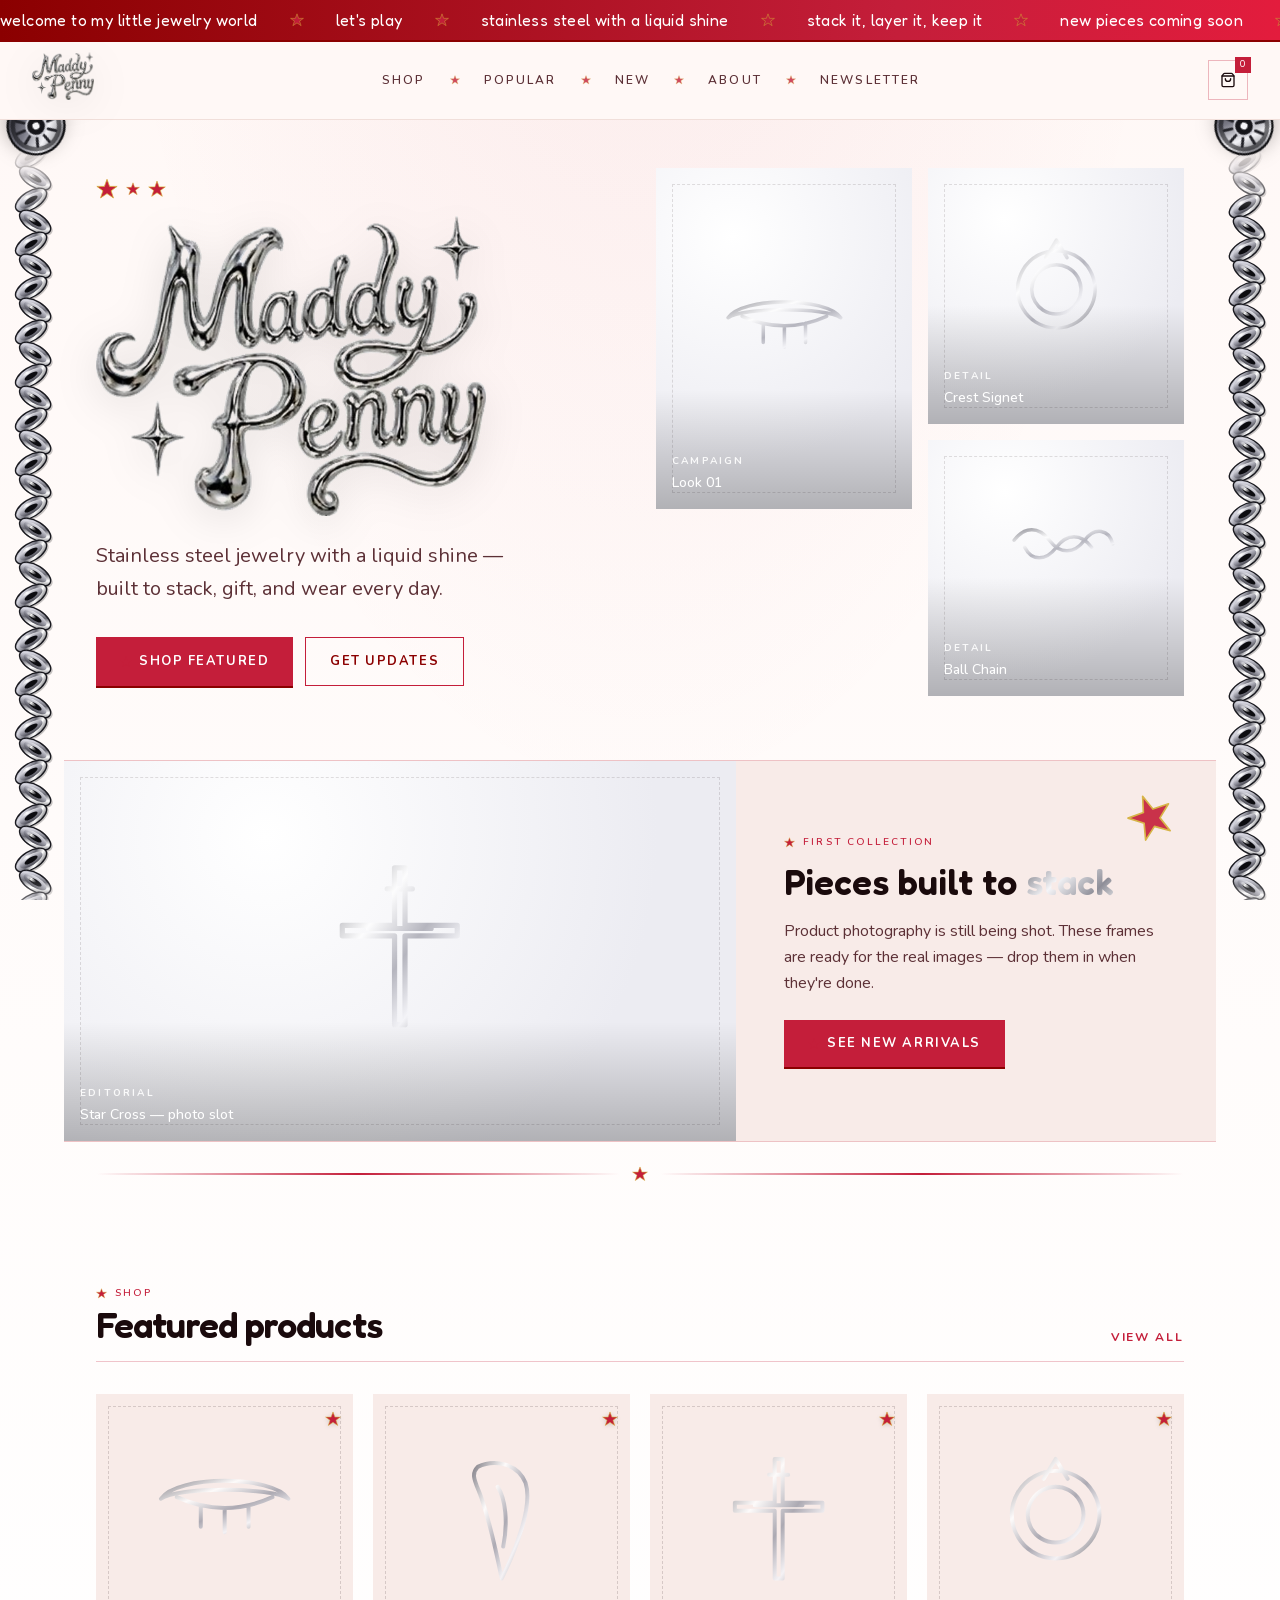
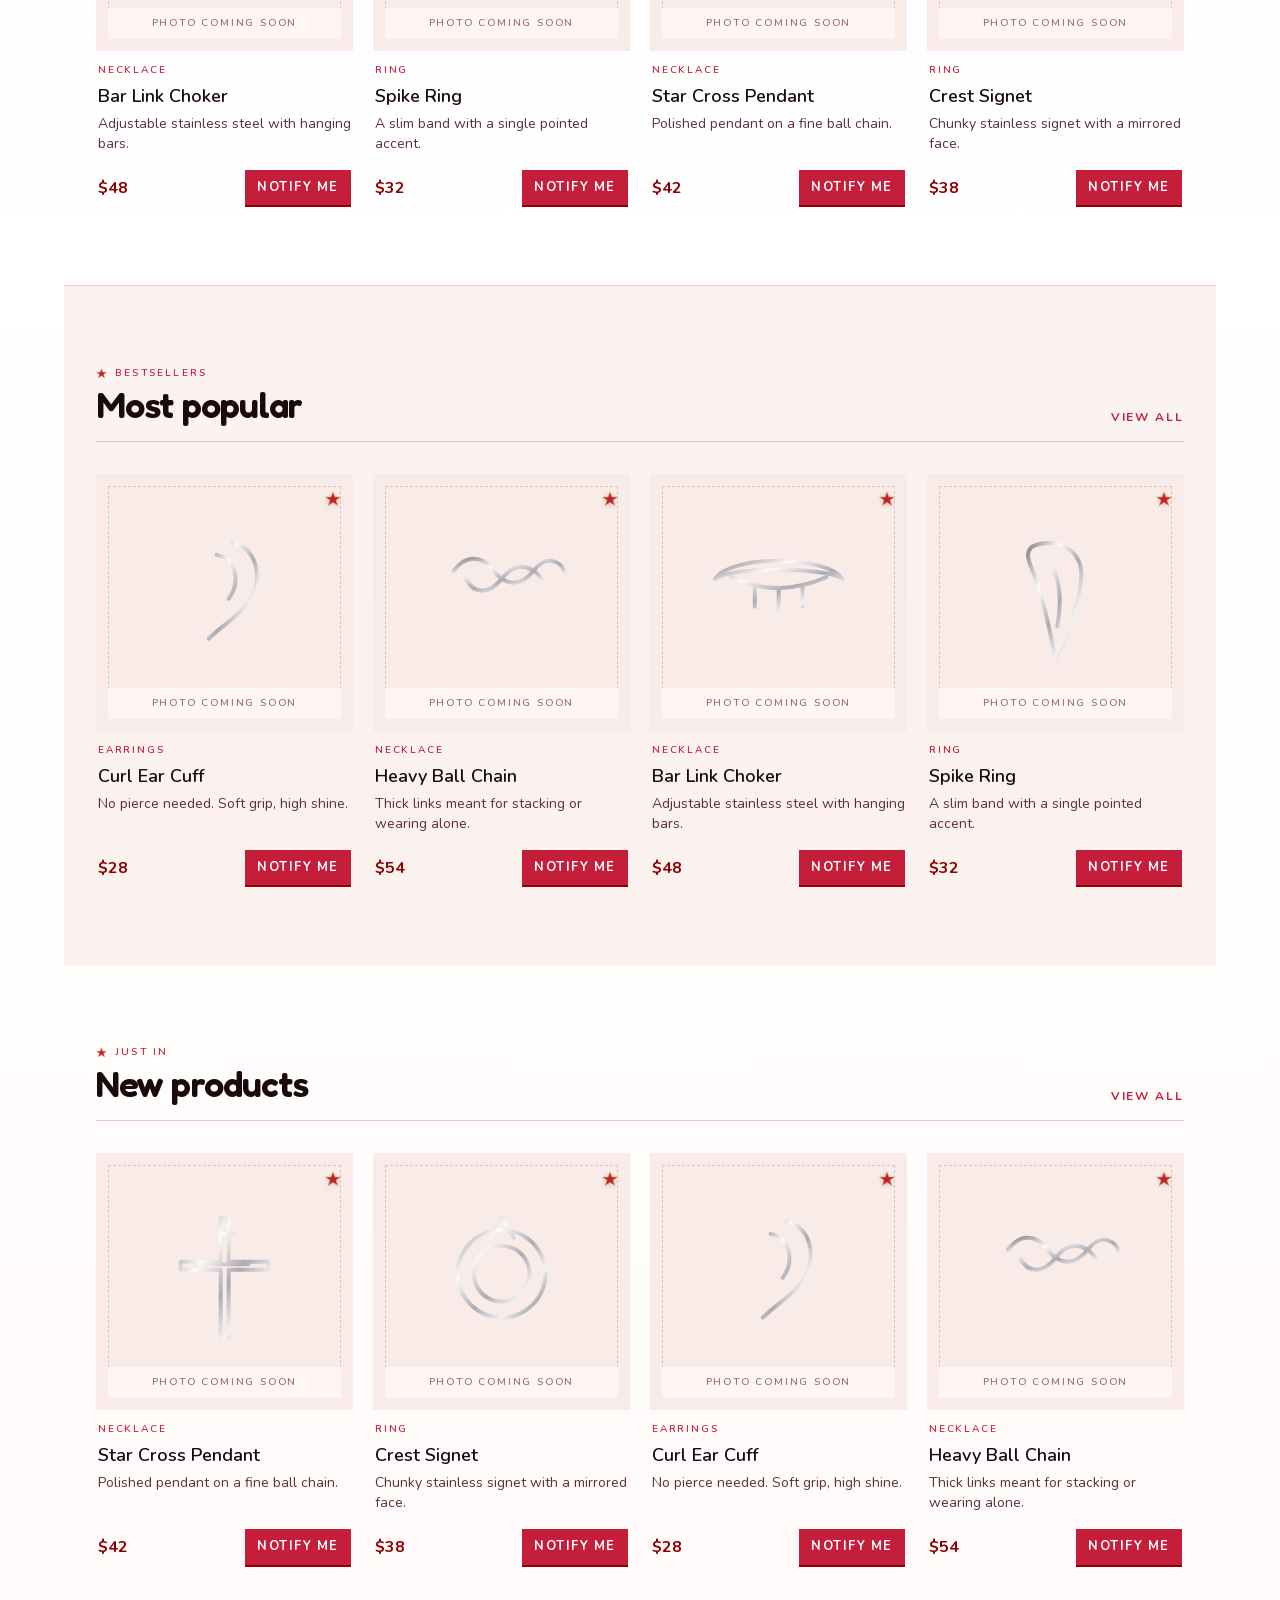
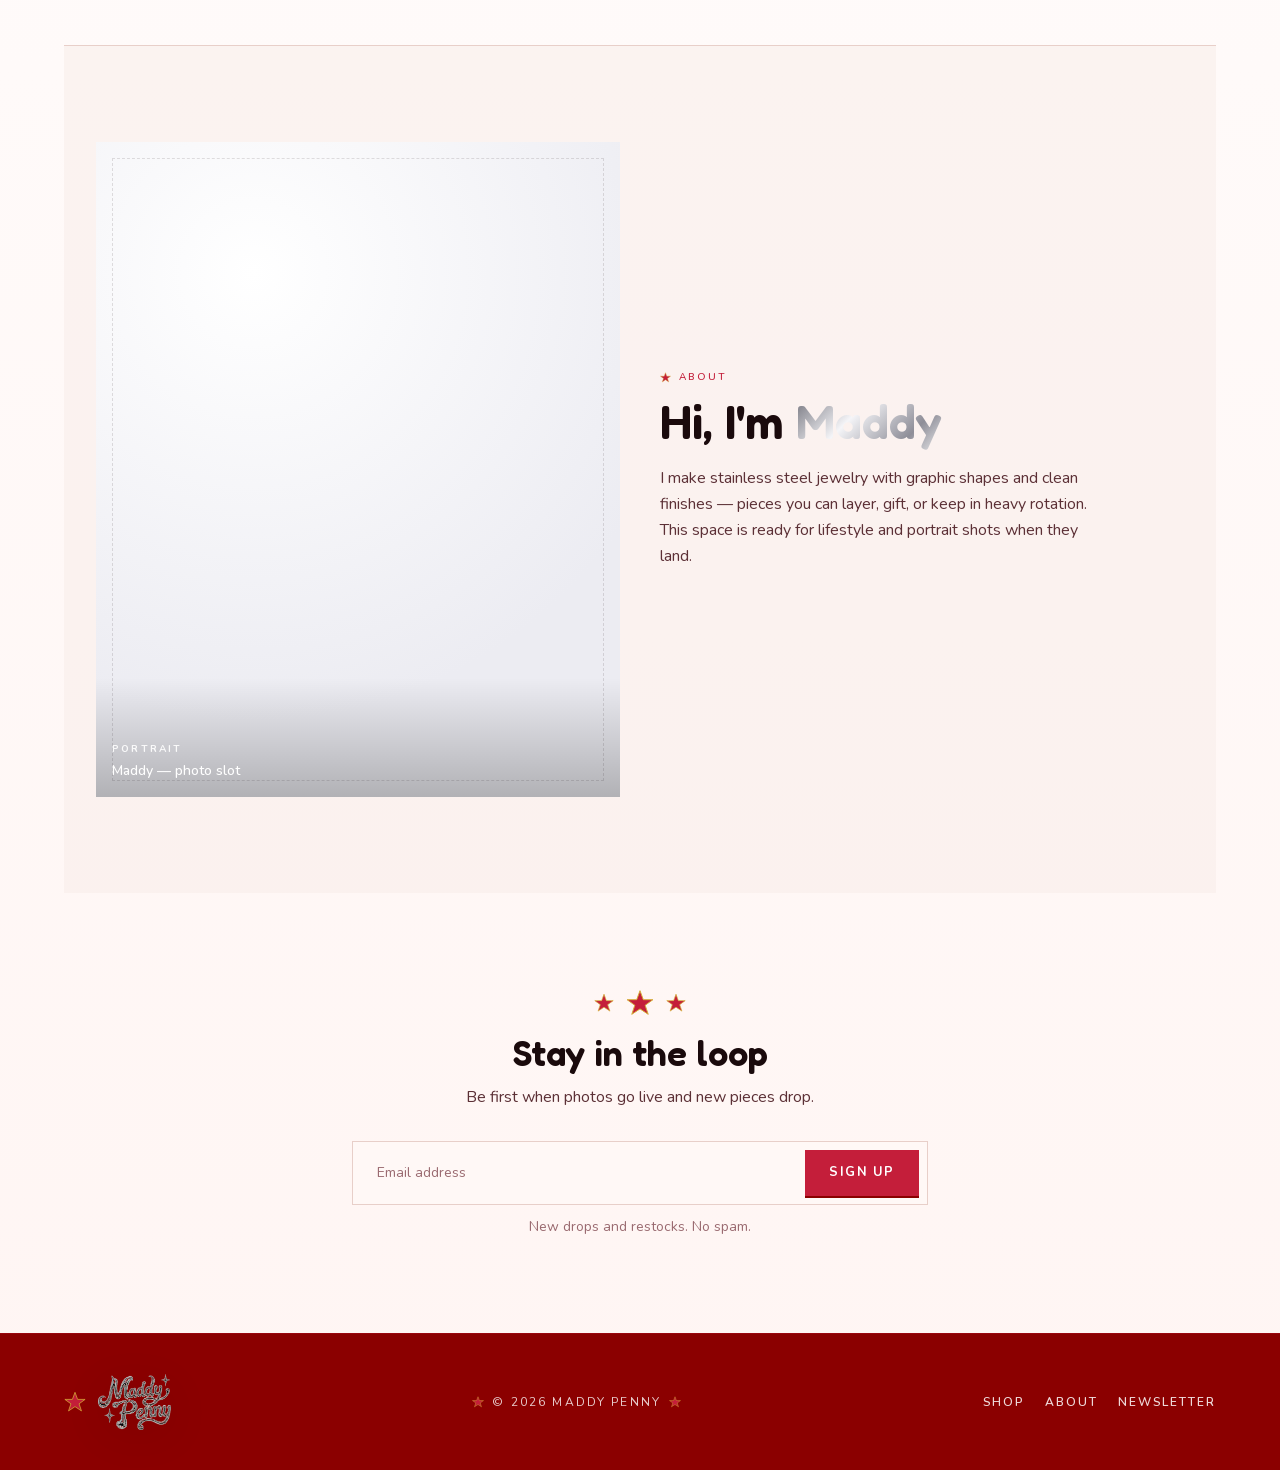
<file: index.html>
<!DOCTYPE html><!--ny5Y_LJwR8Qp93W6LZuZN--><html lang="en"><head><meta charSet="utf-8"/><meta name="viewport" content="width=device-width, initial-scale=1"/><link rel="preload" href="/_next/static/media/07454f8ad8aaac57-s.p.fc65572f.woff2" as="font" crossorigin="" type="font/woff2"/><link rel="preload" href="/_next/static/media/5d52bd6c4cb3f315-s.p.610fd2a3.woff2" as="font" crossorigin="" type="font/woff2"/><link rel="preload" href="/_next/static/media/a85fe84266768609-s.p.e658778d.woff2" as="font" crossorigin="" type="font/woff2"/><link rel="preload" as="image" href="/maddy-penny-logo.png"/><link rel="stylesheet" href="/_next/static/chunks/a3111c00ce2e85af.css" data-precedence="next"/><link rel="preload" as="script" fetchPriority="low" href="/_next/static/chunks/708dfc0609e1343f.js"/><script src="/_next/static/chunks/f5785114c7372062.js" async=""></script><script src="/_next/static/chunks/d36e85af638071e6.js" async=""></script><script src="/_next/static/chunks/turbopack-f0c9a5cb7244f8d2.js" async=""></script><script src="/_next/static/chunks/ff1a16fafef87110.js" async=""></script><script src="/_next/static/chunks/7d5fd19a460be294.js" async=""></script><script src="/_next/static/chunks/478f6d0aa430d8d1.js" async=""></script><meta name="next-size-adjust" content=""/><title>Maddy Penny — Stainless Steel Jewelry</title><meta name="description" content="Stainless steel jewelry with a liquid shine. Chokers, chains, rings, and cuffs by Maddy Penny."/><link rel="icon" href="/favicon.ico?favicon.0b3bf435.ico" sizes="256x256" type="image/x-icon"/><script src="/_next/static/chunks/a6dad97d9634a72d.js" noModule=""></script></head><body class="fredoka_beeaef0c-module__p94g-G__variable caveat_923c5608-module__w3a--W__variable nunito_5de875e3-module__UAWIxa__variable antialiased"><div hidden=""><!--$--><!--/$--></div><div id="top" class="relative min-h-screen text-ink"><div class="red-banner sticky top-0 z-[60] overflow-hidden py-2 text-white shadow-[0_2px_0_var(--red-deep)]"><div class="animate-marquee flex w-max items-center gap-8 whitespace-nowrap"><span class="flex items-center gap-8 font-display text-sm tracking-wide lowercase md:text-base">welcome to my little jewelry world<svg viewBox="0 0 100 100" width="14" height="14" aria-hidden="true" role="presentation" class="inline-block shrink-0 opacity-95"><polygon points="50,6 61.8,38.2 96,38.2 68.5,58.2 79.4,90.5 50,71 20.6,90.5 31.5,58.2 4,38.2 38.2,38.2" fill="var(--red)" stroke="var(--star-gold)" stroke-width="3.5" stroke-linejoin="round"></polygon></svg></span><span class="flex items-center gap-8 font-display text-sm tracking-wide lowercase md:text-base">let&#x27;s play<svg viewBox="0 0 100 100" width="14" height="14" aria-hidden="true" role="presentation" class="inline-block shrink-0 opacity-95"><polygon points="50,6 61.8,38.2 96,38.2 68.5,58.2 79.4,90.5 50,71 20.6,90.5 31.5,58.2 4,38.2 38.2,38.2" fill="var(--red)" stroke="var(--star-gold)" stroke-width="3.5" stroke-linejoin="round"></polygon></svg></span><span class="flex items-center gap-8 font-display text-sm tracking-wide lowercase md:text-base">stainless steel with a liquid shine<svg viewBox="0 0 100 100" width="14" height="14" aria-hidden="true" role="presentation" class="inline-block shrink-0 opacity-95"><polygon points="50,6 61.8,38.2 96,38.2 68.5,58.2 79.4,90.5 50,71 20.6,90.5 31.5,58.2 4,38.2 38.2,38.2" fill="var(--red)" stroke="var(--star-gold)" stroke-width="3.5" stroke-linejoin="round"></polygon></svg></span><span class="flex items-center gap-8 font-display text-sm tracking-wide lowercase md:text-base">stack it, layer it, keep it<svg viewBox="0 0 100 100" width="14" height="14" aria-hidden="true" role="presentation" class="inline-block shrink-0 opacity-95"><polygon points="50,6 61.8,38.2 96,38.2 68.5,58.2 79.4,90.5 50,71 20.6,90.5 31.5,58.2 4,38.2 38.2,38.2" fill="var(--red)" stroke="var(--star-gold)" stroke-width="3.5" stroke-linejoin="round"></polygon></svg></span><span class="flex items-center gap-8 font-display text-sm tracking-wide lowercase md:text-base">new pieces coming soon<svg viewBox="0 0 100 100" width="14" height="14" aria-hidden="true" role="presentation" class="inline-block shrink-0 opacity-95"><polygon points="50,6 61.8,38.2 96,38.2 68.5,58.2 79.4,90.5 50,71 20.6,90.5 31.5,58.2 4,38.2 38.2,38.2" fill="var(--red)" stroke="var(--star-gold)" stroke-width="3.5" stroke-linejoin="round"></polygon></svg></span><span class="flex items-center gap-8 font-display text-sm tracking-wide lowercase md:text-base">photo drops loading…<svg viewBox="0 0 100 100" width="14" height="14" aria-hidden="true" role="presentation" class="inline-block shrink-0 opacity-95"><polygon points="50,6 61.8,38.2 96,38.2 68.5,58.2 79.4,90.5 50,71 20.6,90.5 31.5,58.2 4,38.2 38.2,38.2" fill="var(--red)" stroke="var(--star-gold)" stroke-width="3.5" stroke-linejoin="round"></polygon></svg></span><span class="flex items-center gap-8 font-display text-sm tracking-wide lowercase md:text-base">red star drop<svg viewBox="0 0 100 100" width="14" height="14" aria-hidden="true" role="presentation" class="inline-block shrink-0 opacity-95"><polygon points="50,6 61.8,38.2 96,38.2 68.5,58.2 79.4,90.5 50,71 20.6,90.5 31.5,58.2 4,38.2 38.2,38.2" fill="var(--red)" stroke="var(--star-gold)" stroke-width="3.5" stroke-linejoin="round"></polygon></svg></span><span class="flex items-center gap-8 font-display text-sm tracking-wide lowercase md:text-base">welcome to my little jewelry world<svg viewBox="0 0 100 100" width="14" height="14" aria-hidden="true" role="presentation" class="inline-block shrink-0 opacity-95"><polygon points="50,6 61.8,38.2 96,38.2 68.5,58.2 79.4,90.5 50,71 20.6,90.5 31.5,58.2 4,38.2 38.2,38.2" fill="var(--red)" stroke="var(--star-gold)" stroke-width="3.5" stroke-linejoin="round"></polygon></svg></span><span class="flex items-center gap-8 font-display text-sm tracking-wide lowercase md:text-base">let&#x27;s play<svg viewBox="0 0 100 100" width="14" height="14" aria-hidden="true" role="presentation" class="inline-block shrink-0 opacity-95"><polygon points="50,6 61.8,38.2 96,38.2 68.5,58.2 79.4,90.5 50,71 20.6,90.5 31.5,58.2 4,38.2 38.2,38.2" fill="var(--red)" stroke="var(--star-gold)" stroke-width="3.5" stroke-linejoin="round"></polygon></svg></span><span class="flex items-center gap-8 font-display text-sm tracking-wide lowercase md:text-base">stainless steel with a liquid shine<svg viewBox="0 0 100 100" width="14" height="14" aria-hidden="true" role="presentation" class="inline-block shrink-0 opacity-95"><polygon points="50,6 61.8,38.2 96,38.2 68.5,58.2 79.4,90.5 50,71 20.6,90.5 31.5,58.2 4,38.2 38.2,38.2" fill="var(--red)" stroke="var(--star-gold)" stroke-width="3.5" stroke-linejoin="round"></polygon></svg></span><span class="flex items-center gap-8 font-display text-sm tracking-wide lowercase md:text-base">stack it, layer it, keep it<svg viewBox="0 0 100 100" width="14" height="14" aria-hidden="true" role="presentation" class="inline-block shrink-0 opacity-95"><polygon points="50,6 61.8,38.2 96,38.2 68.5,58.2 79.4,90.5 50,71 20.6,90.5 31.5,58.2 4,38.2 38.2,38.2" fill="var(--red)" stroke="var(--star-gold)" stroke-width="3.5" stroke-linejoin="round"></polygon></svg></span><span class="flex items-center gap-8 font-display text-sm tracking-wide lowercase md:text-base">new pieces coming soon<svg viewBox="0 0 100 100" width="14" height="14" aria-hidden="true" role="presentation" class="inline-block shrink-0 opacity-95"><polygon points="50,6 61.8,38.2 96,38.2 68.5,58.2 79.4,90.5 50,71 20.6,90.5 31.5,58.2 4,38.2 38.2,38.2" fill="var(--red)" stroke="var(--star-gold)" stroke-width="3.5" stroke-linejoin="round"></polygon></svg></span><span class="flex items-center gap-8 font-display text-sm tracking-wide lowercase md:text-base">photo drops loading…<svg viewBox="0 0 100 100" width="14" height="14" aria-hidden="true" role="presentation" class="inline-block shrink-0 opacity-95"><polygon points="50,6 61.8,38.2 96,38.2 68.5,58.2 79.4,90.5 50,71 20.6,90.5 31.5,58.2 4,38.2 38.2,38.2" fill="var(--red)" stroke="var(--star-gold)" stroke-width="3.5" stroke-linejoin="round"></polygon></svg></span><span class="flex items-center gap-8 font-display text-sm tracking-wide lowercase md:text-base">red star drop<svg viewBox="0 0 100 100" width="14" height="14" aria-hidden="true" role="presentation" class="inline-block shrink-0 opacity-95"><polygon points="50,6 61.8,38.2 96,38.2 68.5,58.2 79.4,90.5 50,71 20.6,90.5 31.5,58.2 4,38.2 38.2,38.2" fill="var(--red)" stroke="var(--star-gold)" stroke-width="3.5" stroke-linejoin="round"></polygon></svg></span><span class="flex items-center gap-8 font-display text-sm tracking-wide lowercase md:text-base">welcome to my little jewelry world<svg viewBox="0 0 100 100" width="14" height="14" aria-hidden="true" role="presentation" class="inline-block shrink-0 opacity-95"><polygon points="50,6 61.8,38.2 96,38.2 68.5,58.2 79.4,90.5 50,71 20.6,90.5 31.5,58.2 4,38.2 38.2,38.2" fill="var(--red)" stroke="var(--star-gold)" stroke-width="3.5" stroke-linejoin="round"></polygon></svg></span><span class="flex items-center gap-8 font-display text-sm tracking-wide lowercase md:text-base">let&#x27;s play<svg viewBox="0 0 100 100" width="14" height="14" aria-hidden="true" role="presentation" class="inline-block shrink-0 opacity-95"><polygon points="50,6 61.8,38.2 96,38.2 68.5,58.2 79.4,90.5 50,71 20.6,90.5 31.5,58.2 4,38.2 38.2,38.2" fill="var(--red)" stroke="var(--star-gold)" stroke-width="3.5" stroke-linejoin="round"></polygon></svg></span><span class="flex items-center gap-8 font-display text-sm tracking-wide lowercase md:text-base">stainless steel with a liquid shine<svg viewBox="0 0 100 100" width="14" height="14" aria-hidden="true" role="presentation" class="inline-block shrink-0 opacity-95"><polygon points="50,6 61.8,38.2 96,38.2 68.5,58.2 79.4,90.5 50,71 20.6,90.5 31.5,58.2 4,38.2 38.2,38.2" fill="var(--red)" stroke="var(--star-gold)" stroke-width="3.5" stroke-linejoin="round"></polygon></svg></span><span class="flex items-center gap-8 font-display text-sm tracking-wide lowercase md:text-base">stack it, layer it, keep it<svg viewBox="0 0 100 100" width="14" height="14" aria-hidden="true" role="presentation" class="inline-block shrink-0 opacity-95"><polygon points="50,6 61.8,38.2 96,38.2 68.5,58.2 79.4,90.5 50,71 20.6,90.5 31.5,58.2 4,38.2 38.2,38.2" fill="var(--red)" stroke="var(--star-gold)" stroke-width="3.5" stroke-linejoin="round"></polygon></svg></span><span class="flex items-center gap-8 font-display text-sm tracking-wide lowercase md:text-base">new pieces coming soon<svg viewBox="0 0 100 100" width="14" height="14" aria-hidden="true" role="presentation" class="inline-block shrink-0 opacity-95"><polygon points="50,6 61.8,38.2 96,38.2 68.5,58.2 79.4,90.5 50,71 20.6,90.5 31.5,58.2 4,38.2 38.2,38.2" fill="var(--red)" stroke="var(--star-gold)" stroke-width="3.5" stroke-linejoin="round"></polygon></svg></span><span class="flex items-center gap-8 font-display text-sm tracking-wide lowercase md:text-base">photo drops loading…<svg viewBox="0 0 100 100" width="14" height="14" aria-hidden="true" role="presentation" class="inline-block shrink-0 opacity-95"><polygon points="50,6 61.8,38.2 96,38.2 68.5,58.2 79.4,90.5 50,71 20.6,90.5 31.5,58.2 4,38.2 38.2,38.2" fill="var(--red)" stroke="var(--star-gold)" stroke-width="3.5" stroke-linejoin="round"></polygon></svg></span><span class="flex items-center gap-8 font-display text-sm tracking-wide lowercase md:text-base">red star drop<svg viewBox="0 0 100 100" width="14" height="14" aria-hidden="true" role="presentation" class="inline-block shrink-0 opacity-95"><polygon points="50,6 61.8,38.2 96,38.2 68.5,58.2 79.4,90.5 50,71 20.6,90.5 31.5,58.2 4,38.2 38.2,38.2" fill="var(--red)" stroke="var(--star-gold)" stroke-width="3.5" stroke-linejoin="round"></polygon></svg></span><span class="flex items-center gap-8 font-display text-sm tracking-wide lowercase md:text-base">welcome to my little jewelry world<svg viewBox="0 0 100 100" width="14" height="14" aria-hidden="true" role="presentation" class="inline-block shrink-0 opacity-95"><polygon points="50,6 61.8,38.2 96,38.2 68.5,58.2 79.4,90.5 50,71 20.6,90.5 31.5,58.2 4,38.2 38.2,38.2" fill="var(--red)" stroke="var(--star-gold)" stroke-width="3.5" stroke-linejoin="round"></polygon></svg></span><span class="flex items-center gap-8 font-display text-sm tracking-wide lowercase md:text-base">let&#x27;s play<svg viewBox="0 0 100 100" width="14" height="14" aria-hidden="true" role="presentation" class="inline-block shrink-0 opacity-95"><polygon points="50,6 61.8,38.2 96,38.2 68.5,58.2 79.4,90.5 50,71 20.6,90.5 31.5,58.2 4,38.2 38.2,38.2" fill="var(--red)" stroke="var(--star-gold)" stroke-width="3.5" stroke-linejoin="round"></polygon></svg></span><span class="flex items-center gap-8 font-display text-sm tracking-wide lowercase md:text-base">stainless steel with a liquid shine<svg viewBox="0 0 100 100" width="14" height="14" aria-hidden="true" role="presentation" class="inline-block shrink-0 opacity-95"><polygon points="50,6 61.8,38.2 96,38.2 68.5,58.2 79.4,90.5 50,71 20.6,90.5 31.5,58.2 4,38.2 38.2,38.2" fill="var(--red)" stroke="var(--star-gold)" stroke-width="3.5" stroke-linejoin="round"></polygon></svg></span><span class="flex items-center gap-8 font-display text-sm tracking-wide lowercase md:text-base">stack it, layer it, keep it<svg viewBox="0 0 100 100" width="14" height="14" aria-hidden="true" role="presentation" class="inline-block shrink-0 opacity-95"><polygon points="50,6 61.8,38.2 96,38.2 68.5,58.2 79.4,90.5 50,71 20.6,90.5 31.5,58.2 4,38.2 38.2,38.2" fill="var(--red)" stroke="var(--star-gold)" stroke-width="3.5" stroke-linejoin="round"></polygon></svg></span><span class="flex items-center gap-8 font-display text-sm tracking-wide lowercase md:text-base">new pieces coming soon<svg viewBox="0 0 100 100" width="14" height="14" aria-hidden="true" role="presentation" class="inline-block shrink-0 opacity-95"><polygon points="50,6 61.8,38.2 96,38.2 68.5,58.2 79.4,90.5 50,71 20.6,90.5 31.5,58.2 4,38.2 38.2,38.2" fill="var(--red)" stroke="var(--star-gold)" stroke-width="3.5" stroke-linejoin="round"></polygon></svg></span><span class="flex items-center gap-8 font-display text-sm tracking-wide lowercase md:text-base">photo drops loading…<svg viewBox="0 0 100 100" width="14" height="14" aria-hidden="true" role="presentation" class="inline-block shrink-0 opacity-95"><polygon points="50,6 61.8,38.2 96,38.2 68.5,58.2 79.4,90.5 50,71 20.6,90.5 31.5,58.2 4,38.2 38.2,38.2" fill="var(--red)" stroke="var(--star-gold)" stroke-width="3.5" stroke-linejoin="round"></polygon></svg></span><span class="flex items-center gap-8 font-display text-sm tracking-wide lowercase md:text-base">red star drop<svg viewBox="0 0 100 100" width="14" height="14" aria-hidden="true" role="presentation" class="inline-block shrink-0 opacity-95"><polygon points="50,6 61.8,38.2 96,38.2 68.5,58.2 79.4,90.5 50,71 20.6,90.5 31.5,58.2 4,38.2 38.2,38.2" fill="var(--red)" stroke="var(--star-gold)" stroke-width="3.5" stroke-linejoin="round"></polygon></svg></span></div></div><header class="sticky top-[36px] z-50 border-b transition-colors border-line/60 bg-paper"><div class="mx-auto flex max-w-7xl items-center justify-between px-4 py-3 md:px-8"><a href="#top" aria-label="Maddy Penny home"><div class="relative inline-block"><img alt="Maddy Penny" loading="lazy" width="96" height="74" decoding="async" data-nimg="1" class="relative drop-shadow-[0_8px_20px_rgba(0,0,0,0.1)] h-11 w-auto md:h-12" style="color:transparent" src="/maddy-penny-logo.png"/></div></a><nav class="hidden items-center gap-6 md:flex"><span class="flex items-center gap-6"><a href="#featured" class="text-xs font-semibold uppercase tracking-[0.18em] text-ink-soft transition hover:text-red">Shop</a></span><span class="flex items-center gap-6"><svg viewBox="0 0 100 100" width="10" height="10" aria-hidden="true" role="presentation" class="inline-block shrink-0 opacity-80"><polygon points="50,6 61.8,38.2 96,38.2 68.5,58.2 79.4,90.5 50,71 20.6,90.5 31.5,58.2 4,38.2 38.2,38.2" fill="var(--red)" stroke="var(--star-gold)" stroke-width="3.5" stroke-linejoin="round"></polygon></svg><a href="#popular" class="text-xs font-semibold uppercase tracking-[0.18em] text-ink-soft transition hover:text-red">Popular</a></span><span class="flex items-center gap-6"><svg viewBox="0 0 100 100" width="10" height="10" aria-hidden="true" role="presentation" class="inline-block shrink-0 opacity-80"><polygon points="50,6 61.8,38.2 96,38.2 68.5,58.2 79.4,90.5 50,71 20.6,90.5 31.5,58.2 4,38.2 38.2,38.2" fill="var(--red)" stroke="var(--star-gold)" stroke-width="3.5" stroke-linejoin="round"></polygon></svg><a href="#new" class="text-xs font-semibold uppercase tracking-[0.18em] text-ink-soft transition hover:text-red">New</a></span><span class="flex items-center gap-6"><svg viewBox="0 0 100 100" width="10" height="10" aria-hidden="true" role="presentation" class="inline-block shrink-0 opacity-80"><polygon points="50,6 61.8,38.2 96,38.2 68.5,58.2 79.4,90.5 50,71 20.6,90.5 31.5,58.2 4,38.2 38.2,38.2" fill="var(--red)" stroke="var(--star-gold)" stroke-width="3.5" stroke-linejoin="round"></polygon></svg><a href="#about" class="text-xs font-semibold uppercase tracking-[0.18em] text-ink-soft transition hover:text-red">About</a></span><span class="flex items-center gap-6"><svg viewBox="0 0 100 100" width="10" height="10" aria-hidden="true" role="presentation" class="inline-block shrink-0 opacity-80"><polygon points="50,6 61.8,38.2 96,38.2 68.5,58.2 79.4,90.5 50,71 20.6,90.5 31.5,58.2 4,38.2 38.2,38.2" fill="var(--red)" stroke="var(--star-gold)" stroke-width="3.5" stroke-linejoin="round"></polygon></svg><a href="#newsletter" class="text-xs font-semibold uppercase tracking-[0.18em] text-ink-soft transition hover:text-red">Newsletter</a></span></nav><div class="flex items-center gap-2"><button type="button" aria-label="Bag" class="relative flex h-10 w-10 items-center justify-center border border-red/30 text-ink"><svg xmlns="http://www.w3.org/2000/svg" width="24" height="24" viewBox="0 0 24 24" fill="none" stroke="currentColor" stroke-width="2" stroke-linecap="round" stroke-linejoin="round" class="lucide lucide-shopping-bag h-4 w-4" aria-hidden="true"><path d="M16 10a4 4 0 0 1-8 0"></path><path d="M3.103 6.034h17.794"></path><path d="M3.4 5.467a2 2 0 0 0-.4 1.2V20a2 2 0 0 0 2 2h14a2 2 0 0 0 2-2V6.667a2 2 0 0 0-.4-1.2l-2-2.667A2 2 0 0 0 17 2H7a2 2 0 0 0-1.6.8z"></path></svg><span class="absolute -right-1 -top-1 flex h-4 w-4 items-center justify-center bg-red text-[10px] text-white">0</span></button><button type="button" class="flex h-10 w-10 items-center justify-center border border-line text-ink md:hidden" aria-label="Open menu"><svg xmlns="http://www.w3.org/2000/svg" width="24" height="24" viewBox="0 0 24 24" fill="none" stroke="currentColor" stroke-width="2" stroke-linecap="round" stroke-linejoin="round" class="lucide lucide-menu h-4 w-4" aria-hidden="true"><path d="M4 5h16"></path><path d="M4 12h16"></path><path d="M4 19h16"></path></svg></button></div></div></header><div aria-hidden="true" class="pointer-events-none fixed inset-0 z-[15] overflow-hidden"><div class="absolute left-12 right-12 top-[6.6rem] hidden h-[2px] bg-gradient-to-r from-transparent via-[#c8c8d2] to-transparent opacity-60 md:block"></div><div class="absolute bottom-[-40px] left-0 top-[5.85rem] flex w-[56px] flex-col items-center sm:left-1 md:left-2"><div class="relative z-10 h-16 w-16" aria-hidden="true" style="transform:none"><svg viewBox="0 0 72 72" class="h-full w-full drop-shadow-[0_6px_10px_rgba(0,0,0,0.28)]"><defs><linearGradient id="pulleyChrome-left" x1="0" y1="0" x2="1" y2="1"><stop offset="0%" stop-color="#2e2e36"></stop><stop offset="35%" stop-color="#f2f2f6"></stop><stop offset="60%" stop-color="#7a7a86"></stop><stop offset="100%" stop-color="#1a1a20"></stop></linearGradient></defs><circle cx="36" cy="36" r="32" fill="url(#pulleyChrome-left)" stroke="#111114" stroke-width="2.5"></circle><circle cx="36" cy="36" r="26" fill="none" stroke="#0a0a0e" stroke-width="5" opacity="0.55"></circle><circle cx="36" cy="36" r="11" fill="#15151a" stroke="#d0d0d8" stroke-width="2"></circle><circle cx="36" cy="36" r="4" fill="#f4f4f8"></circle><line x1="50" y1="36" x2="59" y2="36" stroke="#222228" stroke-width="3.2" stroke-linecap="round"></line><line x1="47.326237921249266" y1="44.22899353209462" x2="54.60739087062379" y2="49.519060802726884" stroke="#222228" stroke-width="3.2" stroke-linecap="round"></line><line x1="40.326237921249266" y1="49.31479122813215" x2="43.10739087062379" y2="57.874299874788534" stroke="#222228" stroke-width="3.2" stroke-linecap="round"></line><line x1="31.673762078750737" y1="49.31479122813215" x2="28.89260912937621" y2="57.874299874788534" stroke="#222228" stroke-width="3.2" stroke-linecap="round"></line><line x1="24.673762078750737" y1="44.22899353209463" x2="17.39260912937621" y2="49.519060802726884" stroke="#222228" stroke-width="3.2" stroke-linecap="round"></line><line x1="22" y1="36" x2="13" y2="36" stroke="#222228" stroke-width="3.2" stroke-linecap="round"></line><line x1="24.673762078750734" y1="27.77100646790538" x2="17.392609129376208" y2="22.48093919727312" stroke="#222228" stroke-width="3.2" stroke-linecap="round"></line><line x1="31.673762078750734" y1="22.68520877186785" x2="28.892609129376204" y2="14.12570012521147" stroke="#222228" stroke-width="3.2" stroke-linecap="round"></line><line x1="40.32623792124926" y1="22.68520877186785" x2="43.10739087062379" y2="14.125700125211466" stroke="#222228" stroke-width="3.2" stroke-linecap="round"></line><line x1="47.32623792124926" y1="27.771006467905373" x2="54.60739087062379" y2="22.480939197273113" stroke="#222228" stroke-width="3.2" stroke-linecap="round"></line></svg></div><div class="mt-[-10px] flex-1" style="transform:none"><div class="relative h-full w-[48px] overflow-hidden [mask-image:linear-gradient(to_bottom,transparent,black_8%,black_92%,transparent)]"><svg viewBox="0 0 48 1232" width="48" height="1232" class="absolute left-0 top-0 overflow-visible" style="transform:none"><defs><linearGradient id="linkOuter-L-0" x1="0" y1="0" x2="1" y2="1"><stop offset="0%" stop-color="#3a3a44"></stop><stop offset="22%" stop-color="#d8d8e2"></stop><stop offset="48%" stop-color="#6a6a74"></stop><stop offset="68%" stop-color="#ffffff"></stop><stop offset="100%" stop-color="#2a2a32"></stop></linearGradient><linearGradient id="linkFace-L-0" x1="0" y1="0" x2="0" y2="1"><stop offset="0%" stop-color="#f0f0f5"></stop><stop offset="45%" stop-color="#9a9aa6"></stop><stop offset="100%" stop-color="#3a3a44"></stop></linearGradient><linearGradient id="linkGlint-L-0" x1="0" y1="0" x2="1" y2="0"><stop offset="0%" stop-color="#ffffff" stop-opacity="0"></stop><stop offset="50%" stop-color="#ffffff" stop-opacity="0.95"></stop><stop offset="100%" stop-color="#ffffff" stop-opacity="0"></stop></linearGradient></defs><g><ellipse cx="23.5" cy="12.5" rx="18" ry="9" fill="#000" opacity="0.22" transform="rotate(-32 23.5 12.5)"></ellipse><ellipse cx="22" cy="11" rx="17.5" ry="8.8" fill="url(#linkOuter-L-0)" stroke="#1a1a20" stroke-width="1.4" transform="rotate(-32 22 11)"></ellipse><ellipse cx="22" cy="11" rx="13" ry="5.2" fill="url(#linkFace-L-0)" opacity="0.9" transform="rotate(-32 22 11)"></ellipse><ellipse cx="22" cy="11" rx="7.5" ry="2.6" fill="#0c0c10" transform="rotate(-32 22 11)"></ellipse><ellipse cx="18" cy="8" rx="6" ry="1.4" fill="url(#linkGlint-L-0)" transform="rotate(-32 18 8)"></ellipse></g><g><ellipse cx="27.5" cy="34.5" rx="18" ry="9" fill="#000" opacity="0.22" transform="rotate(32 27.5 34.5)"></ellipse><ellipse cx="26" cy="33" rx="17.5" ry="8.8" fill="url(#linkOuter-L-0)" stroke="#1a1a20" stroke-width="1.4" transform="rotate(32 26 33)"></ellipse><ellipse cx="26" cy="33" rx="13" ry="5.2" fill="url(#linkFace-L-0)" opacity="0.9" transform="rotate(32 26 33)"></ellipse><ellipse cx="26" cy="33" rx="7.5" ry="2.6" fill="#0c0c10" transform="rotate(32 26 33)"></ellipse><ellipse cx="22" cy="30" rx="6" ry="1.4" fill="url(#linkGlint-L-0)" transform="rotate(32 22 30)"></ellipse></g><g><ellipse cx="23.5" cy="56.5" rx="18" ry="9" fill="#000" opacity="0.22" transform="rotate(-32 23.5 56.5)"></ellipse><ellipse cx="22" cy="55" rx="17.5" ry="8.8" fill="url(#linkOuter-L-0)" stroke="#1a1a20" stroke-width="1.4" transform="rotate(-32 22 55)"></ellipse><ellipse cx="22" cy="55" rx="13" ry="5.2" fill="url(#linkFace-L-0)" opacity="0.9" transform="rotate(-32 22 55)"></ellipse><ellipse cx="22" cy="55" rx="7.5" ry="2.6" fill="#0c0c10" transform="rotate(-32 22 55)"></ellipse><ellipse cx="18" cy="52" rx="6" ry="1.4" fill="url(#linkGlint-L-0)" transform="rotate(-32 18 52)"></ellipse></g><g><ellipse cx="27.5" cy="78.5" rx="18" ry="9" fill="#000" opacity="0.22" transform="rotate(32 27.5 78.5)"></ellipse><ellipse cx="26" cy="77" rx="17.5" ry="8.8" fill="url(#linkOuter-L-0)" stroke="#1a1a20" stroke-width="1.4" transform="rotate(32 26 77)"></ellipse><ellipse cx="26" cy="77" rx="13" ry="5.2" fill="url(#linkFace-L-0)" opacity="0.9" transform="rotate(32 26 77)"></ellipse><ellipse cx="26" cy="77" rx="7.5" ry="2.6" fill="#0c0c10" transform="rotate(32 26 77)"></ellipse><ellipse cx="22" cy="74" rx="6" ry="1.4" fill="url(#linkGlint-L-0)" transform="rotate(32 22 74)"></ellipse></g><g><ellipse cx="23.5" cy="100.5" rx="18" ry="9" fill="#000" opacity="0.22" transform="rotate(-32 23.5 100.5)"></ellipse><ellipse cx="22" cy="99" rx="17.5" ry="8.8" fill="url(#linkOuter-L-0)" stroke="#1a1a20" stroke-width="1.4" transform="rotate(-32 22 99)"></ellipse><ellipse cx="22" cy="99" rx="13" ry="5.2" fill="url(#linkFace-L-0)" opacity="0.9" transform="rotate(-32 22 99)"></ellipse><ellipse cx="22" cy="99" rx="7.5" ry="2.6" fill="#0c0c10" transform="rotate(-32 22 99)"></ellipse><ellipse cx="18" cy="96" rx="6" ry="1.4" fill="url(#linkGlint-L-0)" transform="rotate(-32 18 96)"></ellipse></g><g><ellipse cx="27.5" cy="122.5" rx="18" ry="9" fill="#000" opacity="0.22" transform="rotate(32 27.5 122.5)"></ellipse><ellipse cx="26" cy="121" rx="17.5" ry="8.8" fill="url(#linkOuter-L-0)" stroke="#1a1a20" stroke-width="1.4" transform="rotate(32 26 121)"></ellipse><ellipse cx="26" cy="121" rx="13" ry="5.2" fill="url(#linkFace-L-0)" opacity="0.9" transform="rotate(32 26 121)"></ellipse><ellipse cx="26" cy="121" rx="7.5" ry="2.6" fill="#0c0c10" transform="rotate(32 26 121)"></ellipse><ellipse cx="22" cy="118" rx="6" ry="1.4" fill="url(#linkGlint-L-0)" transform="rotate(32 22 118)"></ellipse></g><g><ellipse cx="23.5" cy="144.5" rx="18" ry="9" fill="#000" opacity="0.22" transform="rotate(-32 23.5 144.5)"></ellipse><ellipse cx="22" cy="143" rx="17.5" ry="8.8" fill="url(#linkOuter-L-0)" stroke="#1a1a20" stroke-width="1.4" transform="rotate(-32 22 143)"></ellipse><ellipse cx="22" cy="143" rx="13" ry="5.2" fill="url(#linkFace-L-0)" opacity="0.9" transform="rotate(-32 22 143)"></ellipse><ellipse cx="22" cy="143" rx="7.5" ry="2.6" fill="#0c0c10" transform="rotate(-32 22 143)"></ellipse><ellipse cx="18" cy="140" rx="6" ry="1.4" fill="url(#linkGlint-L-0)" transform="rotate(-32 18 140)"></ellipse></g><g><ellipse cx="27.5" cy="166.5" rx="18" ry="9" fill="#000" opacity="0.22" transform="rotate(32 27.5 166.5)"></ellipse><ellipse cx="26" cy="165" rx="17.5" ry="8.8" fill="url(#linkOuter-L-0)" stroke="#1a1a20" stroke-width="1.4" transform="rotate(32 26 165)"></ellipse><ellipse cx="26" cy="165" rx="13" ry="5.2" fill="url(#linkFace-L-0)" opacity="0.9" transform="rotate(32 26 165)"></ellipse><ellipse cx="26" cy="165" rx="7.5" ry="2.6" fill="#0c0c10" transform="rotate(32 26 165)"></ellipse><ellipse cx="22" cy="162" rx="6" ry="1.4" fill="url(#linkGlint-L-0)" transform="rotate(32 22 162)"></ellipse></g><g><ellipse cx="23.5" cy="188.5" rx="18" ry="9" fill="#000" opacity="0.22" transform="rotate(-32 23.5 188.5)"></ellipse><ellipse cx="22" cy="187" rx="17.5" ry="8.8" fill="url(#linkOuter-L-0)" stroke="#1a1a20" stroke-width="1.4" transform="rotate(-32 22 187)"></ellipse><ellipse cx="22" cy="187" rx="13" ry="5.2" fill="url(#linkFace-L-0)" opacity="0.9" transform="rotate(-32 22 187)"></ellipse><ellipse cx="22" cy="187" rx="7.5" ry="2.6" fill="#0c0c10" transform="rotate(-32 22 187)"></ellipse><ellipse cx="18" cy="184" rx="6" ry="1.4" fill="url(#linkGlint-L-0)" transform="rotate(-32 18 184)"></ellipse></g><g><ellipse cx="27.5" cy="210.5" rx="18" ry="9" fill="#000" opacity="0.22" transform="rotate(32 27.5 210.5)"></ellipse><ellipse cx="26" cy="209" rx="17.5" ry="8.8" fill="url(#linkOuter-L-0)" stroke="#1a1a20" stroke-width="1.4" transform="rotate(32 26 209)"></ellipse><ellipse cx="26" cy="209" rx="13" ry="5.2" fill="url(#linkFace-L-0)" opacity="0.9" transform="rotate(32 26 209)"></ellipse><ellipse cx="26" cy="209" rx="7.5" ry="2.6" fill="#0c0c10" transform="rotate(32 26 209)"></ellipse><ellipse cx="22" cy="206" rx="6" ry="1.4" fill="url(#linkGlint-L-0)" transform="rotate(32 22 206)"></ellipse></g><g><ellipse cx="23.5" cy="232.5" rx="18" ry="9" fill="#000" opacity="0.22" transform="rotate(-32 23.5 232.5)"></ellipse><ellipse cx="22" cy="231" rx="17.5" ry="8.8" fill="url(#linkOuter-L-0)" stroke="#1a1a20" stroke-width="1.4" transform="rotate(-32 22 231)"></ellipse><ellipse cx="22" cy="231" rx="13" ry="5.2" fill="url(#linkFace-L-0)" opacity="0.9" transform="rotate(-32 22 231)"></ellipse><ellipse cx="22" cy="231" rx="7.5" ry="2.6" fill="#0c0c10" transform="rotate(-32 22 231)"></ellipse><ellipse cx="18" cy="228" rx="6" ry="1.4" fill="url(#linkGlint-L-0)" transform="rotate(-32 18 228)"></ellipse></g><g><ellipse cx="27.5" cy="254.5" rx="18" ry="9" fill="#000" opacity="0.22" transform="rotate(32 27.5 254.5)"></ellipse><ellipse cx="26" cy="253" rx="17.5" ry="8.8" fill="url(#linkOuter-L-0)" stroke="#1a1a20" stroke-width="1.4" transform="rotate(32 26 253)"></ellipse><ellipse cx="26" cy="253" rx="13" ry="5.2" fill="url(#linkFace-L-0)" opacity="0.9" transform="rotate(32 26 253)"></ellipse><ellipse cx="26" cy="253" rx="7.5" ry="2.6" fill="#0c0c10" transform="rotate(32 26 253)"></ellipse><ellipse cx="22" cy="250" rx="6" ry="1.4" fill="url(#linkGlint-L-0)" transform="rotate(32 22 250)"></ellipse></g><g><ellipse cx="23.5" cy="276.5" rx="18" ry="9" fill="#000" opacity="0.22" transform="rotate(-32 23.5 276.5)"></ellipse><ellipse cx="22" cy="275" rx="17.5" ry="8.8" fill="url(#linkOuter-L-0)" stroke="#1a1a20" stroke-width="1.4" transform="rotate(-32 22 275)"></ellipse><ellipse cx="22" cy="275" rx="13" ry="5.2" fill="url(#linkFace-L-0)" opacity="0.9" transform="rotate(-32 22 275)"></ellipse><ellipse cx="22" cy="275" rx="7.5" ry="2.6" fill="#0c0c10" transform="rotate(-32 22 275)"></ellipse><ellipse cx="18" cy="272" rx="6" ry="1.4" fill="url(#linkGlint-L-0)" transform="rotate(-32 18 272)"></ellipse></g><g><ellipse cx="27.5" cy="298.5" rx="18" ry="9" fill="#000" opacity="0.22" transform="rotate(32 27.5 298.5)"></ellipse><ellipse cx="26" cy="297" rx="17.5" ry="8.8" fill="url(#linkOuter-L-0)" stroke="#1a1a20" stroke-width="1.4" transform="rotate(32 26 297)"></ellipse><ellipse cx="26" cy="297" rx="13" ry="5.2" fill="url(#linkFace-L-0)" opacity="0.9" transform="rotate(32 26 297)"></ellipse><ellipse cx="26" cy="297" rx="7.5" ry="2.6" fill="#0c0c10" transform="rotate(32 26 297)"></ellipse><ellipse cx="22" cy="294" rx="6" ry="1.4" fill="url(#linkGlint-L-0)" transform="rotate(32 22 294)"></ellipse></g><g><ellipse cx="23.5" cy="320.5" rx="18" ry="9" fill="#000" opacity="0.22" transform="rotate(-32 23.5 320.5)"></ellipse><ellipse cx="22" cy="319" rx="17.5" ry="8.8" fill="url(#linkOuter-L-0)" stroke="#1a1a20" stroke-width="1.4" transform="rotate(-32 22 319)"></ellipse><ellipse cx="22" cy="319" rx="13" ry="5.2" fill="url(#linkFace-L-0)" opacity="0.9" transform="rotate(-32 22 319)"></ellipse><ellipse cx="22" cy="319" rx="7.5" ry="2.6" fill="#0c0c10" transform="rotate(-32 22 319)"></ellipse><ellipse cx="18" cy="316" rx="6" ry="1.4" fill="url(#linkGlint-L-0)" transform="rotate(-32 18 316)"></ellipse></g><g><ellipse cx="27.5" cy="342.5" rx="18" ry="9" fill="#000" opacity="0.22" transform="rotate(32 27.5 342.5)"></ellipse><ellipse cx="26" cy="341" rx="17.5" ry="8.8" fill="url(#linkOuter-L-0)" stroke="#1a1a20" stroke-width="1.4" transform="rotate(32 26 341)"></ellipse><ellipse cx="26" cy="341" rx="13" ry="5.2" fill="url(#linkFace-L-0)" opacity="0.9" transform="rotate(32 26 341)"></ellipse><ellipse cx="26" cy="341" rx="7.5" ry="2.6" fill="#0c0c10" transform="rotate(32 26 341)"></ellipse><ellipse cx="22" cy="338" rx="6" ry="1.4" fill="url(#linkGlint-L-0)" transform="rotate(32 22 338)"></ellipse></g><g><ellipse cx="23.5" cy="364.5" rx="18" ry="9" fill="#000" opacity="0.22" transform="rotate(-32 23.5 364.5)"></ellipse><ellipse cx="22" cy="363" rx="17.5" ry="8.8" fill="url(#linkOuter-L-0)" stroke="#1a1a20" stroke-width="1.4" transform="rotate(-32 22 363)"></ellipse><ellipse cx="22" cy="363" rx="13" ry="5.2" fill="url(#linkFace-L-0)" opacity="0.9" transform="rotate(-32 22 363)"></ellipse><ellipse cx="22" cy="363" rx="7.5" ry="2.6" fill="#0c0c10" transform="rotate(-32 22 363)"></ellipse><ellipse cx="18" cy="360" rx="6" ry="1.4" fill="url(#linkGlint-L-0)" transform="rotate(-32 18 360)"></ellipse></g><g><ellipse cx="27.5" cy="386.5" rx="18" ry="9" fill="#000" opacity="0.22" transform="rotate(32 27.5 386.5)"></ellipse><ellipse cx="26" cy="385" rx="17.5" ry="8.8" fill="url(#linkOuter-L-0)" stroke="#1a1a20" stroke-width="1.4" transform="rotate(32 26 385)"></ellipse><ellipse cx="26" cy="385" rx="13" ry="5.2" fill="url(#linkFace-L-0)" opacity="0.9" transform="rotate(32 26 385)"></ellipse><ellipse cx="26" cy="385" rx="7.5" ry="2.6" fill="#0c0c10" transform="rotate(32 26 385)"></ellipse><ellipse cx="22" cy="382" rx="6" ry="1.4" fill="url(#linkGlint-L-0)" transform="rotate(32 22 382)"></ellipse></g><g><ellipse cx="23.5" cy="408.5" rx="18" ry="9" fill="#000" opacity="0.22" transform="rotate(-32 23.5 408.5)"></ellipse><ellipse cx="22" cy="407" rx="17.5" ry="8.8" fill="url(#linkOuter-L-0)" stroke="#1a1a20" stroke-width="1.4" transform="rotate(-32 22 407)"></ellipse><ellipse cx="22" cy="407" rx="13" ry="5.2" fill="url(#linkFace-L-0)" opacity="0.9" transform="rotate(-32 22 407)"></ellipse><ellipse cx="22" cy="407" rx="7.5" ry="2.6" fill="#0c0c10" transform="rotate(-32 22 407)"></ellipse><ellipse cx="18" cy="404" rx="6" ry="1.4" fill="url(#linkGlint-L-0)" transform="rotate(-32 18 404)"></ellipse></g><g><ellipse cx="27.5" cy="430.5" rx="18" ry="9" fill="#000" opacity="0.22" transform="rotate(32 27.5 430.5)"></ellipse><ellipse cx="26" cy="429" rx="17.5" ry="8.8" fill="url(#linkOuter-L-0)" stroke="#1a1a20" stroke-width="1.4" transform="rotate(32 26 429)"></ellipse><ellipse cx="26" cy="429" rx="13" ry="5.2" fill="url(#linkFace-L-0)" opacity="0.9" transform="rotate(32 26 429)"></ellipse><ellipse cx="26" cy="429" rx="7.5" ry="2.6" fill="#0c0c10" transform="rotate(32 26 429)"></ellipse><ellipse cx="22" cy="426" rx="6" ry="1.4" fill="url(#linkGlint-L-0)" transform="rotate(32 22 426)"></ellipse></g><g><ellipse cx="23.5" cy="452.5" rx="18" ry="9" fill="#000" opacity="0.22" transform="rotate(-32 23.5 452.5)"></ellipse><ellipse cx="22" cy="451" rx="17.5" ry="8.8" fill="url(#linkOuter-L-0)" stroke="#1a1a20" stroke-width="1.4" transform="rotate(-32 22 451)"></ellipse><ellipse cx="22" cy="451" rx="13" ry="5.2" fill="url(#linkFace-L-0)" opacity="0.9" transform="rotate(-32 22 451)"></ellipse><ellipse cx="22" cy="451" rx="7.5" ry="2.6" fill="#0c0c10" transform="rotate(-32 22 451)"></ellipse><ellipse cx="18" cy="448" rx="6" ry="1.4" fill="url(#linkGlint-L-0)" transform="rotate(-32 18 448)"></ellipse></g><g><ellipse cx="27.5" cy="474.5" rx="18" ry="9" fill="#000" opacity="0.22" transform="rotate(32 27.5 474.5)"></ellipse><ellipse cx="26" cy="473" rx="17.5" ry="8.8" fill="url(#linkOuter-L-0)" stroke="#1a1a20" stroke-width="1.4" transform="rotate(32 26 473)"></ellipse><ellipse cx="26" cy="473" rx="13" ry="5.2" fill="url(#linkFace-L-0)" opacity="0.9" transform="rotate(32 26 473)"></ellipse><ellipse cx="26" cy="473" rx="7.5" ry="2.6" fill="#0c0c10" transform="rotate(32 26 473)"></ellipse><ellipse cx="22" cy="470" rx="6" ry="1.4" fill="url(#linkGlint-L-0)" transform="rotate(32 22 470)"></ellipse></g><g><ellipse cx="23.5" cy="496.5" rx="18" ry="9" fill="#000" opacity="0.22" transform="rotate(-32 23.5 496.5)"></ellipse><ellipse cx="22" cy="495" rx="17.5" ry="8.8" fill="url(#linkOuter-L-0)" stroke="#1a1a20" stroke-width="1.4" transform="rotate(-32 22 495)"></ellipse><ellipse cx="22" cy="495" rx="13" ry="5.2" fill="url(#linkFace-L-0)" opacity="0.9" transform="rotate(-32 22 495)"></ellipse><ellipse cx="22" cy="495" rx="7.5" ry="2.6" fill="#0c0c10" transform="rotate(-32 22 495)"></ellipse><ellipse cx="18" cy="492" rx="6" ry="1.4" fill="url(#linkGlint-L-0)" transform="rotate(-32 18 492)"></ellipse></g><g><ellipse cx="27.5" cy="518.5" rx="18" ry="9" fill="#000" opacity="0.22" transform="rotate(32 27.5 518.5)"></ellipse><ellipse cx="26" cy="517" rx="17.5" ry="8.8" fill="url(#linkOuter-L-0)" stroke="#1a1a20" stroke-width="1.4" transform="rotate(32 26 517)"></ellipse><ellipse cx="26" cy="517" rx="13" ry="5.2" fill="url(#linkFace-L-0)" opacity="0.9" transform="rotate(32 26 517)"></ellipse><ellipse cx="26" cy="517" rx="7.5" ry="2.6" fill="#0c0c10" transform="rotate(32 26 517)"></ellipse><ellipse cx="22" cy="514" rx="6" ry="1.4" fill="url(#linkGlint-L-0)" transform="rotate(32 22 514)"></ellipse></g><g><ellipse cx="23.5" cy="540.5" rx="18" ry="9" fill="#000" opacity="0.22" transform="rotate(-32 23.5 540.5)"></ellipse><ellipse cx="22" cy="539" rx="17.5" ry="8.8" fill="url(#linkOuter-L-0)" stroke="#1a1a20" stroke-width="1.4" transform="rotate(-32 22 539)"></ellipse><ellipse cx="22" cy="539" rx="13" ry="5.2" fill="url(#linkFace-L-0)" opacity="0.9" transform="rotate(-32 22 539)"></ellipse><ellipse cx="22" cy="539" rx="7.5" ry="2.6" fill="#0c0c10" transform="rotate(-32 22 539)"></ellipse><ellipse cx="18" cy="536" rx="6" ry="1.4" fill="url(#linkGlint-L-0)" transform="rotate(-32 18 536)"></ellipse></g><g><ellipse cx="27.5" cy="562.5" rx="18" ry="9" fill="#000" opacity="0.22" transform="rotate(32 27.5 562.5)"></ellipse><ellipse cx="26" cy="561" rx="17.5" ry="8.8" fill="url(#linkOuter-L-0)" stroke="#1a1a20" stroke-width="1.4" transform="rotate(32 26 561)"></ellipse><ellipse cx="26" cy="561" rx="13" ry="5.2" fill="url(#linkFace-L-0)" opacity="0.9" transform="rotate(32 26 561)"></ellipse><ellipse cx="26" cy="561" rx="7.5" ry="2.6" fill="#0c0c10" transform="rotate(32 26 561)"></ellipse><ellipse cx="22" cy="558" rx="6" ry="1.4" fill="url(#linkGlint-L-0)" transform="rotate(32 22 558)"></ellipse></g><g><ellipse cx="23.5" cy="584.5" rx="18" ry="9" fill="#000" opacity="0.22" transform="rotate(-32 23.5 584.5)"></ellipse><ellipse cx="22" cy="583" rx="17.5" ry="8.8" fill="url(#linkOuter-L-0)" stroke="#1a1a20" stroke-width="1.4" transform="rotate(-32 22 583)"></ellipse><ellipse cx="22" cy="583" rx="13" ry="5.2" fill="url(#linkFace-L-0)" opacity="0.9" transform="rotate(-32 22 583)"></ellipse><ellipse cx="22" cy="583" rx="7.5" ry="2.6" fill="#0c0c10" transform="rotate(-32 22 583)"></ellipse><ellipse cx="18" cy="580" rx="6" ry="1.4" fill="url(#linkGlint-L-0)" transform="rotate(-32 18 580)"></ellipse></g><g><ellipse cx="27.5" cy="606.5" rx="18" ry="9" fill="#000" opacity="0.22" transform="rotate(32 27.5 606.5)"></ellipse><ellipse cx="26" cy="605" rx="17.5" ry="8.8" fill="url(#linkOuter-L-0)" stroke="#1a1a20" stroke-width="1.4" transform="rotate(32 26 605)"></ellipse><ellipse cx="26" cy="605" rx="13" ry="5.2" fill="url(#linkFace-L-0)" opacity="0.9" transform="rotate(32 26 605)"></ellipse><ellipse cx="26" cy="605" rx="7.5" ry="2.6" fill="#0c0c10" transform="rotate(32 26 605)"></ellipse><ellipse cx="22" cy="602" rx="6" ry="1.4" fill="url(#linkGlint-L-0)" transform="rotate(32 22 602)"></ellipse></g><g><ellipse cx="23.5" cy="628.5" rx="18" ry="9" fill="#000" opacity="0.22" transform="rotate(-32 23.5 628.5)"></ellipse><ellipse cx="22" cy="627" rx="17.5" ry="8.8" fill="url(#linkOuter-L-0)" stroke="#1a1a20" stroke-width="1.4" transform="rotate(-32 22 627)"></ellipse><ellipse cx="22" cy="627" rx="13" ry="5.2" fill="url(#linkFace-L-0)" opacity="0.9" transform="rotate(-32 22 627)"></ellipse><ellipse cx="22" cy="627" rx="7.5" ry="2.6" fill="#0c0c10" transform="rotate(-32 22 627)"></ellipse><ellipse cx="18" cy="624" rx="6" ry="1.4" fill="url(#linkGlint-L-0)" transform="rotate(-32 18 624)"></ellipse></g><g><ellipse cx="27.5" cy="650.5" rx="18" ry="9" fill="#000" opacity="0.22" transform="rotate(32 27.5 650.5)"></ellipse><ellipse cx="26" cy="649" rx="17.5" ry="8.8" fill="url(#linkOuter-L-0)" stroke="#1a1a20" stroke-width="1.4" transform="rotate(32 26 649)"></ellipse><ellipse cx="26" cy="649" rx="13" ry="5.2" fill="url(#linkFace-L-0)" opacity="0.9" transform="rotate(32 26 649)"></ellipse><ellipse cx="26" cy="649" rx="7.5" ry="2.6" fill="#0c0c10" transform="rotate(32 26 649)"></ellipse><ellipse cx="22" cy="646" rx="6" ry="1.4" fill="url(#linkGlint-L-0)" transform="rotate(32 22 646)"></ellipse></g><g><ellipse cx="23.5" cy="672.5" rx="18" ry="9" fill="#000" opacity="0.22" transform="rotate(-32 23.5 672.5)"></ellipse><ellipse cx="22" cy="671" rx="17.5" ry="8.8" fill="url(#linkOuter-L-0)" stroke="#1a1a20" stroke-width="1.4" transform="rotate(-32 22 671)"></ellipse><ellipse cx="22" cy="671" rx="13" ry="5.2" fill="url(#linkFace-L-0)" opacity="0.9" transform="rotate(-32 22 671)"></ellipse><ellipse cx="22" cy="671" rx="7.5" ry="2.6" fill="#0c0c10" transform="rotate(-32 22 671)"></ellipse><ellipse cx="18" cy="668" rx="6" ry="1.4" fill="url(#linkGlint-L-0)" transform="rotate(-32 18 668)"></ellipse></g><g><ellipse cx="27.5" cy="694.5" rx="18" ry="9" fill="#000" opacity="0.22" transform="rotate(32 27.5 694.5)"></ellipse><ellipse cx="26" cy="693" rx="17.5" ry="8.8" fill="url(#linkOuter-L-0)" stroke="#1a1a20" stroke-width="1.4" transform="rotate(32 26 693)"></ellipse><ellipse cx="26" cy="693" rx="13" ry="5.2" fill="url(#linkFace-L-0)" opacity="0.9" transform="rotate(32 26 693)"></ellipse><ellipse cx="26" cy="693" rx="7.5" ry="2.6" fill="#0c0c10" transform="rotate(32 26 693)"></ellipse><ellipse cx="22" cy="690" rx="6" ry="1.4" fill="url(#linkGlint-L-0)" transform="rotate(32 22 690)"></ellipse></g><g><ellipse cx="23.5" cy="716.5" rx="18" ry="9" fill="#000" opacity="0.22" transform="rotate(-32 23.5 716.5)"></ellipse><ellipse cx="22" cy="715" rx="17.5" ry="8.8" fill="url(#linkOuter-L-0)" stroke="#1a1a20" stroke-width="1.4" transform="rotate(-32 22 715)"></ellipse><ellipse cx="22" cy="715" rx="13" ry="5.2" fill="url(#linkFace-L-0)" opacity="0.9" transform="rotate(-32 22 715)"></ellipse><ellipse cx="22" cy="715" rx="7.5" ry="2.6" fill="#0c0c10" transform="rotate(-32 22 715)"></ellipse><ellipse cx="18" cy="712" rx="6" ry="1.4" fill="url(#linkGlint-L-0)" transform="rotate(-32 18 712)"></ellipse></g><g><ellipse cx="27.5" cy="738.5" rx="18" ry="9" fill="#000" opacity="0.22" transform="rotate(32 27.5 738.5)"></ellipse><ellipse cx="26" cy="737" rx="17.5" ry="8.8" fill="url(#linkOuter-L-0)" stroke="#1a1a20" stroke-width="1.4" transform="rotate(32 26 737)"></ellipse><ellipse cx="26" cy="737" rx="13" ry="5.2" fill="url(#linkFace-L-0)" opacity="0.9" transform="rotate(32 26 737)"></ellipse><ellipse cx="26" cy="737" rx="7.5" ry="2.6" fill="#0c0c10" transform="rotate(32 26 737)"></ellipse><ellipse cx="22" cy="734" rx="6" ry="1.4" fill="url(#linkGlint-L-0)" transform="rotate(32 22 734)"></ellipse></g><g><ellipse cx="23.5" cy="760.5" rx="18" ry="9" fill="#000" opacity="0.22" transform="rotate(-32 23.5 760.5)"></ellipse><ellipse cx="22" cy="759" rx="17.5" ry="8.8" fill="url(#linkOuter-L-0)" stroke="#1a1a20" stroke-width="1.4" transform="rotate(-32 22 759)"></ellipse><ellipse cx="22" cy="759" rx="13" ry="5.2" fill="url(#linkFace-L-0)" opacity="0.9" transform="rotate(-32 22 759)"></ellipse><ellipse cx="22" cy="759" rx="7.5" ry="2.6" fill="#0c0c10" transform="rotate(-32 22 759)"></ellipse><ellipse cx="18" cy="756" rx="6" ry="1.4" fill="url(#linkGlint-L-0)" transform="rotate(-32 18 756)"></ellipse></g><g><ellipse cx="27.5" cy="782.5" rx="18" ry="9" fill="#000" opacity="0.22" transform="rotate(32 27.5 782.5)"></ellipse><ellipse cx="26" cy="781" rx="17.5" ry="8.8" fill="url(#linkOuter-L-0)" stroke="#1a1a20" stroke-width="1.4" transform="rotate(32 26 781)"></ellipse><ellipse cx="26" cy="781" rx="13" ry="5.2" fill="url(#linkFace-L-0)" opacity="0.9" transform="rotate(32 26 781)"></ellipse><ellipse cx="26" cy="781" rx="7.5" ry="2.6" fill="#0c0c10" transform="rotate(32 26 781)"></ellipse><ellipse cx="22" cy="778" rx="6" ry="1.4" fill="url(#linkGlint-L-0)" transform="rotate(32 22 778)"></ellipse></g><g><ellipse cx="23.5" cy="804.5" rx="18" ry="9" fill="#000" opacity="0.22" transform="rotate(-32 23.5 804.5)"></ellipse><ellipse cx="22" cy="803" rx="17.5" ry="8.8" fill="url(#linkOuter-L-0)" stroke="#1a1a20" stroke-width="1.4" transform="rotate(-32 22 803)"></ellipse><ellipse cx="22" cy="803" rx="13" ry="5.2" fill="url(#linkFace-L-0)" opacity="0.9" transform="rotate(-32 22 803)"></ellipse><ellipse cx="22" cy="803" rx="7.5" ry="2.6" fill="#0c0c10" transform="rotate(-32 22 803)"></ellipse><ellipse cx="18" cy="800" rx="6" ry="1.4" fill="url(#linkGlint-L-0)" transform="rotate(-32 18 800)"></ellipse></g><g><ellipse cx="27.5" cy="826.5" rx="18" ry="9" fill="#000" opacity="0.22" transform="rotate(32 27.5 826.5)"></ellipse><ellipse cx="26" cy="825" rx="17.5" ry="8.8" fill="url(#linkOuter-L-0)" stroke="#1a1a20" stroke-width="1.4" transform="rotate(32 26 825)"></ellipse><ellipse cx="26" cy="825" rx="13" ry="5.2" fill="url(#linkFace-L-0)" opacity="0.9" transform="rotate(32 26 825)"></ellipse><ellipse cx="26" cy="825" rx="7.5" ry="2.6" fill="#0c0c10" transform="rotate(32 26 825)"></ellipse><ellipse cx="22" cy="822" rx="6" ry="1.4" fill="url(#linkGlint-L-0)" transform="rotate(32 22 822)"></ellipse></g><g><ellipse cx="23.5" cy="848.5" rx="18" ry="9" fill="#000" opacity="0.22" transform="rotate(-32 23.5 848.5)"></ellipse><ellipse cx="22" cy="847" rx="17.5" ry="8.8" fill="url(#linkOuter-L-0)" stroke="#1a1a20" stroke-width="1.4" transform="rotate(-32 22 847)"></ellipse><ellipse cx="22" cy="847" rx="13" ry="5.2" fill="url(#linkFace-L-0)" opacity="0.9" transform="rotate(-32 22 847)"></ellipse><ellipse cx="22" cy="847" rx="7.5" ry="2.6" fill="#0c0c10" transform="rotate(-32 22 847)"></ellipse><ellipse cx="18" cy="844" rx="6" ry="1.4" fill="url(#linkGlint-L-0)" transform="rotate(-32 18 844)"></ellipse></g><g><ellipse cx="27.5" cy="870.5" rx="18" ry="9" fill="#000" opacity="0.22" transform="rotate(32 27.5 870.5)"></ellipse><ellipse cx="26" cy="869" rx="17.5" ry="8.8" fill="url(#linkOuter-L-0)" stroke="#1a1a20" stroke-width="1.4" transform="rotate(32 26 869)"></ellipse><ellipse cx="26" cy="869" rx="13" ry="5.2" fill="url(#linkFace-L-0)" opacity="0.9" transform="rotate(32 26 869)"></ellipse><ellipse cx="26" cy="869" rx="7.5" ry="2.6" fill="#0c0c10" transform="rotate(32 26 869)"></ellipse><ellipse cx="22" cy="866" rx="6" ry="1.4" fill="url(#linkGlint-L-0)" transform="rotate(32 22 866)"></ellipse></g><g><ellipse cx="23.5" cy="892.5" rx="18" ry="9" fill="#000" opacity="0.22" transform="rotate(-32 23.5 892.5)"></ellipse><ellipse cx="22" cy="891" rx="17.5" ry="8.8" fill="url(#linkOuter-L-0)" stroke="#1a1a20" stroke-width="1.4" transform="rotate(-32 22 891)"></ellipse><ellipse cx="22" cy="891" rx="13" ry="5.2" fill="url(#linkFace-L-0)" opacity="0.9" transform="rotate(-32 22 891)"></ellipse><ellipse cx="22" cy="891" rx="7.5" ry="2.6" fill="#0c0c10" transform="rotate(-32 22 891)"></ellipse><ellipse cx="18" cy="888" rx="6" ry="1.4" fill="url(#linkGlint-L-0)" transform="rotate(-32 18 888)"></ellipse></g><g><ellipse cx="27.5" cy="914.5" rx="18" ry="9" fill="#000" opacity="0.22" transform="rotate(32 27.5 914.5)"></ellipse><ellipse cx="26" cy="913" rx="17.5" ry="8.8" fill="url(#linkOuter-L-0)" stroke="#1a1a20" stroke-width="1.4" transform="rotate(32 26 913)"></ellipse><ellipse cx="26" cy="913" rx="13" ry="5.2" fill="url(#linkFace-L-0)" opacity="0.9" transform="rotate(32 26 913)"></ellipse><ellipse cx="26" cy="913" rx="7.5" ry="2.6" fill="#0c0c10" transform="rotate(32 26 913)"></ellipse><ellipse cx="22" cy="910" rx="6" ry="1.4" fill="url(#linkGlint-L-0)" transform="rotate(32 22 910)"></ellipse></g><g><ellipse cx="23.5" cy="936.5" rx="18" ry="9" fill="#000" opacity="0.22" transform="rotate(-32 23.5 936.5)"></ellipse><ellipse cx="22" cy="935" rx="17.5" ry="8.8" fill="url(#linkOuter-L-0)" stroke="#1a1a20" stroke-width="1.4" transform="rotate(-32 22 935)"></ellipse><ellipse cx="22" cy="935" rx="13" ry="5.2" fill="url(#linkFace-L-0)" opacity="0.9" transform="rotate(-32 22 935)"></ellipse><ellipse cx="22" cy="935" rx="7.5" ry="2.6" fill="#0c0c10" transform="rotate(-32 22 935)"></ellipse><ellipse cx="18" cy="932" rx="6" ry="1.4" fill="url(#linkGlint-L-0)" transform="rotate(-32 18 932)"></ellipse></g><g><ellipse cx="27.5" cy="958.5" rx="18" ry="9" fill="#000" opacity="0.22" transform="rotate(32 27.5 958.5)"></ellipse><ellipse cx="26" cy="957" rx="17.5" ry="8.8" fill="url(#linkOuter-L-0)" stroke="#1a1a20" stroke-width="1.4" transform="rotate(32 26 957)"></ellipse><ellipse cx="26" cy="957" rx="13" ry="5.2" fill="url(#linkFace-L-0)" opacity="0.9" transform="rotate(32 26 957)"></ellipse><ellipse cx="26" cy="957" rx="7.5" ry="2.6" fill="#0c0c10" transform="rotate(32 26 957)"></ellipse><ellipse cx="22" cy="954" rx="6" ry="1.4" fill="url(#linkGlint-L-0)" transform="rotate(32 22 954)"></ellipse></g><g><ellipse cx="23.5" cy="980.5" rx="18" ry="9" fill="#000" opacity="0.22" transform="rotate(-32 23.5 980.5)"></ellipse><ellipse cx="22" cy="979" rx="17.5" ry="8.8" fill="url(#linkOuter-L-0)" stroke="#1a1a20" stroke-width="1.4" transform="rotate(-32 22 979)"></ellipse><ellipse cx="22" cy="979" rx="13" ry="5.2" fill="url(#linkFace-L-0)" opacity="0.9" transform="rotate(-32 22 979)"></ellipse><ellipse cx="22" cy="979" rx="7.5" ry="2.6" fill="#0c0c10" transform="rotate(-32 22 979)"></ellipse><ellipse cx="18" cy="976" rx="6" ry="1.4" fill="url(#linkGlint-L-0)" transform="rotate(-32 18 976)"></ellipse></g><g><ellipse cx="27.5" cy="1002.5" rx="18" ry="9" fill="#000" opacity="0.22" transform="rotate(32 27.5 1002.5)"></ellipse><ellipse cx="26" cy="1001" rx="17.5" ry="8.8" fill="url(#linkOuter-L-0)" stroke="#1a1a20" stroke-width="1.4" transform="rotate(32 26 1001)"></ellipse><ellipse cx="26" cy="1001" rx="13" ry="5.2" fill="url(#linkFace-L-0)" opacity="0.9" transform="rotate(32 26 1001)"></ellipse><ellipse cx="26" cy="1001" rx="7.5" ry="2.6" fill="#0c0c10" transform="rotate(32 26 1001)"></ellipse><ellipse cx="22" cy="998" rx="6" ry="1.4" fill="url(#linkGlint-L-0)" transform="rotate(32 22 998)"></ellipse></g><g><ellipse cx="23.5" cy="1024.5" rx="18" ry="9" fill="#000" opacity="0.22" transform="rotate(-32 23.5 1024.5)"></ellipse><ellipse cx="22" cy="1023" rx="17.5" ry="8.8" fill="url(#linkOuter-L-0)" stroke="#1a1a20" stroke-width="1.4" transform="rotate(-32 22 1023)"></ellipse><ellipse cx="22" cy="1023" rx="13" ry="5.2" fill="url(#linkFace-L-0)" opacity="0.9" transform="rotate(-32 22 1023)"></ellipse><ellipse cx="22" cy="1023" rx="7.5" ry="2.6" fill="#0c0c10" transform="rotate(-32 22 1023)"></ellipse><ellipse cx="18" cy="1020" rx="6" ry="1.4" fill="url(#linkGlint-L-0)" transform="rotate(-32 18 1020)"></ellipse></g><g><ellipse cx="27.5" cy="1046.5" rx="18" ry="9" fill="#000" opacity="0.22" transform="rotate(32 27.5 1046.5)"></ellipse><ellipse cx="26" cy="1045" rx="17.5" ry="8.8" fill="url(#linkOuter-L-0)" stroke="#1a1a20" stroke-width="1.4" transform="rotate(32 26 1045)"></ellipse><ellipse cx="26" cy="1045" rx="13" ry="5.2" fill="url(#linkFace-L-0)" opacity="0.9" transform="rotate(32 26 1045)"></ellipse><ellipse cx="26" cy="1045" rx="7.5" ry="2.6" fill="#0c0c10" transform="rotate(32 26 1045)"></ellipse><ellipse cx="22" cy="1042" rx="6" ry="1.4" fill="url(#linkGlint-L-0)" transform="rotate(32 22 1042)"></ellipse></g><g><ellipse cx="23.5" cy="1068.5" rx="18" ry="9" fill="#000" opacity="0.22" transform="rotate(-32 23.5 1068.5)"></ellipse><ellipse cx="22" cy="1067" rx="17.5" ry="8.8" fill="url(#linkOuter-L-0)" stroke="#1a1a20" stroke-width="1.4" transform="rotate(-32 22 1067)"></ellipse><ellipse cx="22" cy="1067" rx="13" ry="5.2" fill="url(#linkFace-L-0)" opacity="0.9" transform="rotate(-32 22 1067)"></ellipse><ellipse cx="22" cy="1067" rx="7.5" ry="2.6" fill="#0c0c10" transform="rotate(-32 22 1067)"></ellipse><ellipse cx="18" cy="1064" rx="6" ry="1.4" fill="url(#linkGlint-L-0)" transform="rotate(-32 18 1064)"></ellipse></g><g><ellipse cx="27.5" cy="1090.5" rx="18" ry="9" fill="#000" opacity="0.22" transform="rotate(32 27.5 1090.5)"></ellipse><ellipse cx="26" cy="1089" rx="17.5" ry="8.8" fill="url(#linkOuter-L-0)" stroke="#1a1a20" stroke-width="1.4" transform="rotate(32 26 1089)"></ellipse><ellipse cx="26" cy="1089" rx="13" ry="5.2" fill="url(#linkFace-L-0)" opacity="0.9" transform="rotate(32 26 1089)"></ellipse><ellipse cx="26" cy="1089" rx="7.5" ry="2.6" fill="#0c0c10" transform="rotate(32 26 1089)"></ellipse><ellipse cx="22" cy="1086" rx="6" ry="1.4" fill="url(#linkGlint-L-0)" transform="rotate(32 22 1086)"></ellipse></g><g><ellipse cx="23.5" cy="1112.5" rx="18" ry="9" fill="#000" opacity="0.22" transform="rotate(-32 23.5 1112.5)"></ellipse><ellipse cx="22" cy="1111" rx="17.5" ry="8.8" fill="url(#linkOuter-L-0)" stroke="#1a1a20" stroke-width="1.4" transform="rotate(-32 22 1111)"></ellipse><ellipse cx="22" cy="1111" rx="13" ry="5.2" fill="url(#linkFace-L-0)" opacity="0.9" transform="rotate(-32 22 1111)"></ellipse><ellipse cx="22" cy="1111" rx="7.5" ry="2.6" fill="#0c0c10" transform="rotate(-32 22 1111)"></ellipse><ellipse cx="18" cy="1108" rx="6" ry="1.4" fill="url(#linkGlint-L-0)" transform="rotate(-32 18 1108)"></ellipse></g><g><ellipse cx="27.5" cy="1134.5" rx="18" ry="9" fill="#000" opacity="0.22" transform="rotate(32 27.5 1134.5)"></ellipse><ellipse cx="26" cy="1133" rx="17.5" ry="8.8" fill="url(#linkOuter-L-0)" stroke="#1a1a20" stroke-width="1.4" transform="rotate(32 26 1133)"></ellipse><ellipse cx="26" cy="1133" rx="13" ry="5.2" fill="url(#linkFace-L-0)" opacity="0.9" transform="rotate(32 26 1133)"></ellipse><ellipse cx="26" cy="1133" rx="7.5" ry="2.6" fill="#0c0c10" transform="rotate(32 26 1133)"></ellipse><ellipse cx="22" cy="1130" rx="6" ry="1.4" fill="url(#linkGlint-L-0)" transform="rotate(32 22 1130)"></ellipse></g><g><ellipse cx="23.5" cy="1156.5" rx="18" ry="9" fill="#000" opacity="0.22" transform="rotate(-32 23.5 1156.5)"></ellipse><ellipse cx="22" cy="1155" rx="17.5" ry="8.8" fill="url(#linkOuter-L-0)" stroke="#1a1a20" stroke-width="1.4" transform="rotate(-32 22 1155)"></ellipse><ellipse cx="22" cy="1155" rx="13" ry="5.2" fill="url(#linkFace-L-0)" opacity="0.9" transform="rotate(-32 22 1155)"></ellipse><ellipse cx="22" cy="1155" rx="7.5" ry="2.6" fill="#0c0c10" transform="rotate(-32 22 1155)"></ellipse><ellipse cx="18" cy="1152" rx="6" ry="1.4" fill="url(#linkGlint-L-0)" transform="rotate(-32 18 1152)"></ellipse></g><g><ellipse cx="27.5" cy="1178.5" rx="18" ry="9" fill="#000" opacity="0.22" transform="rotate(32 27.5 1178.5)"></ellipse><ellipse cx="26" cy="1177" rx="17.5" ry="8.8" fill="url(#linkOuter-L-0)" stroke="#1a1a20" stroke-width="1.4" transform="rotate(32 26 1177)"></ellipse><ellipse cx="26" cy="1177" rx="13" ry="5.2" fill="url(#linkFace-L-0)" opacity="0.9" transform="rotate(32 26 1177)"></ellipse><ellipse cx="26" cy="1177" rx="7.5" ry="2.6" fill="#0c0c10" transform="rotate(32 26 1177)"></ellipse><ellipse cx="22" cy="1174" rx="6" ry="1.4" fill="url(#linkGlint-L-0)" transform="rotate(32 22 1174)"></ellipse></g><g><ellipse cx="23.5" cy="1200.5" rx="18" ry="9" fill="#000" opacity="0.22" transform="rotate(-32 23.5 1200.5)"></ellipse><ellipse cx="22" cy="1199" rx="17.5" ry="8.8" fill="url(#linkOuter-L-0)" stroke="#1a1a20" stroke-width="1.4" transform="rotate(-32 22 1199)"></ellipse><ellipse cx="22" cy="1199" rx="13" ry="5.2" fill="url(#linkFace-L-0)" opacity="0.9" transform="rotate(-32 22 1199)"></ellipse><ellipse cx="22" cy="1199" rx="7.5" ry="2.6" fill="#0c0c10" transform="rotate(-32 22 1199)"></ellipse><ellipse cx="18" cy="1196" rx="6" ry="1.4" fill="url(#linkGlint-L-0)" transform="rotate(-32 18 1196)"></ellipse></g><g><ellipse cx="27.5" cy="1222.5" rx="18" ry="9" fill="#000" opacity="0.22" transform="rotate(32 27.5 1222.5)"></ellipse><ellipse cx="26" cy="1221" rx="17.5" ry="8.8" fill="url(#linkOuter-L-0)" stroke="#1a1a20" stroke-width="1.4" transform="rotate(32 26 1221)"></ellipse><ellipse cx="26" cy="1221" rx="13" ry="5.2" fill="url(#linkFace-L-0)" opacity="0.9" transform="rotate(32 26 1221)"></ellipse><ellipse cx="26" cy="1221" rx="7.5" ry="2.6" fill="#0c0c10" transform="rotate(32 26 1221)"></ellipse><ellipse cx="22" cy="1218" rx="6" ry="1.4" fill="url(#linkGlint-L-0)" transform="rotate(32 22 1218)"></ellipse></g></svg><svg viewBox="0 0 48 1232" width="48" height="1232" class="absolute left-0 top-0 overflow-visible" style="transform:translateY(1232px)"><defs><linearGradient id="linkOuter-L-1" x1="0" y1="0" x2="1" y2="1"><stop offset="0%" stop-color="#3a3a44"></stop><stop offset="22%" stop-color="#d8d8e2"></stop><stop offset="48%" stop-color="#6a6a74"></stop><stop offset="68%" stop-color="#ffffff"></stop><stop offset="100%" stop-color="#2a2a32"></stop></linearGradient><linearGradient id="linkFace-L-1" x1="0" y1="0" x2="0" y2="1"><stop offset="0%" stop-color="#f0f0f5"></stop><stop offset="45%" stop-color="#9a9aa6"></stop><stop offset="100%" stop-color="#3a3a44"></stop></linearGradient><linearGradient id="linkGlint-L-1" x1="0" y1="0" x2="1" y2="0"><stop offset="0%" stop-color="#ffffff" stop-opacity="0"></stop><stop offset="50%" stop-color="#ffffff" stop-opacity="0.95"></stop><stop offset="100%" stop-color="#ffffff" stop-opacity="0"></stop></linearGradient></defs><g><ellipse cx="23.5" cy="12.5" rx="18" ry="9" fill="#000" opacity="0.22" transform="rotate(-32 23.5 12.5)"></ellipse><ellipse cx="22" cy="11" rx="17.5" ry="8.8" fill="url(#linkOuter-L-1)" stroke="#1a1a20" stroke-width="1.4" transform="rotate(-32 22 11)"></ellipse><ellipse cx="22" cy="11" rx="13" ry="5.2" fill="url(#linkFace-L-1)" opacity="0.9" transform="rotate(-32 22 11)"></ellipse><ellipse cx="22" cy="11" rx="7.5" ry="2.6" fill="#0c0c10" transform="rotate(-32 22 11)"></ellipse><ellipse cx="18" cy="8" rx="6" ry="1.4" fill="url(#linkGlint-L-1)" transform="rotate(-32 18 8)"></ellipse></g><g><ellipse cx="27.5" cy="34.5" rx="18" ry="9" fill="#000" opacity="0.22" transform="rotate(32 27.5 34.5)"></ellipse><ellipse cx="26" cy="33" rx="17.5" ry="8.8" fill="url(#linkOuter-L-1)" stroke="#1a1a20" stroke-width="1.4" transform="rotate(32 26 33)"></ellipse><ellipse cx="26" cy="33" rx="13" ry="5.2" fill="url(#linkFace-L-1)" opacity="0.9" transform="rotate(32 26 33)"></ellipse><ellipse cx="26" cy="33" rx="7.5" ry="2.6" fill="#0c0c10" transform="rotate(32 26 33)"></ellipse><ellipse cx="22" cy="30" rx="6" ry="1.4" fill="url(#linkGlint-L-1)" transform="rotate(32 22 30)"></ellipse></g><g><ellipse cx="23.5" cy="56.5" rx="18" ry="9" fill="#000" opacity="0.22" transform="rotate(-32 23.5 56.5)"></ellipse><ellipse cx="22" cy="55" rx="17.5" ry="8.8" fill="url(#linkOuter-L-1)" stroke="#1a1a20" stroke-width="1.4" transform="rotate(-32 22 55)"></ellipse><ellipse cx="22" cy="55" rx="13" ry="5.2" fill="url(#linkFace-L-1)" opacity="0.9" transform="rotate(-32 22 55)"></ellipse><ellipse cx="22" cy="55" rx="7.5" ry="2.6" fill="#0c0c10" transform="rotate(-32 22 55)"></ellipse><ellipse cx="18" cy="52" rx="6" ry="1.4" fill="url(#linkGlint-L-1)" transform="rotate(-32 18 52)"></ellipse></g><g><ellipse cx="27.5" cy="78.5" rx="18" ry="9" fill="#000" opacity="0.22" transform="rotate(32 27.5 78.5)"></ellipse><ellipse cx="26" cy="77" rx="17.5" ry="8.8" fill="url(#linkOuter-L-1)" stroke="#1a1a20" stroke-width="1.4" transform="rotate(32 26 77)"></ellipse><ellipse cx="26" cy="77" rx="13" ry="5.2" fill="url(#linkFace-L-1)" opacity="0.9" transform="rotate(32 26 77)"></ellipse><ellipse cx="26" cy="77" rx="7.5" ry="2.6" fill="#0c0c10" transform="rotate(32 26 77)"></ellipse><ellipse cx="22" cy="74" rx="6" ry="1.4" fill="url(#linkGlint-L-1)" transform="rotate(32 22 74)"></ellipse></g><g><ellipse cx="23.5" cy="100.5" rx="18" ry="9" fill="#000" opacity="0.22" transform="rotate(-32 23.5 100.5)"></ellipse><ellipse cx="22" cy="99" rx="17.5" ry="8.8" fill="url(#linkOuter-L-1)" stroke="#1a1a20" stroke-width="1.4" transform="rotate(-32 22 99)"></ellipse><ellipse cx="22" cy="99" rx="13" ry="5.2" fill="url(#linkFace-L-1)" opacity="0.9" transform="rotate(-32 22 99)"></ellipse><ellipse cx="22" cy="99" rx="7.5" ry="2.6" fill="#0c0c10" transform="rotate(-32 22 99)"></ellipse><ellipse cx="18" cy="96" rx="6" ry="1.4" fill="url(#linkGlint-L-1)" transform="rotate(-32 18 96)"></ellipse></g><g><ellipse cx="27.5" cy="122.5" rx="18" ry="9" fill="#000" opacity="0.22" transform="rotate(32 27.5 122.5)"></ellipse><ellipse cx="26" cy="121" rx="17.5" ry="8.8" fill="url(#linkOuter-L-1)" stroke="#1a1a20" stroke-width="1.4" transform="rotate(32 26 121)"></ellipse><ellipse cx="26" cy="121" rx="13" ry="5.2" fill="url(#linkFace-L-1)" opacity="0.9" transform="rotate(32 26 121)"></ellipse><ellipse cx="26" cy="121" rx="7.5" ry="2.6" fill="#0c0c10" transform="rotate(32 26 121)"></ellipse><ellipse cx="22" cy="118" rx="6" ry="1.4" fill="url(#linkGlint-L-1)" transform="rotate(32 22 118)"></ellipse></g><g><ellipse cx="23.5" cy="144.5" rx="18" ry="9" fill="#000" opacity="0.22" transform="rotate(-32 23.5 144.5)"></ellipse><ellipse cx="22" cy="143" rx="17.5" ry="8.8" fill="url(#linkOuter-L-1)" stroke="#1a1a20" stroke-width="1.4" transform="rotate(-32 22 143)"></ellipse><ellipse cx="22" cy="143" rx="13" ry="5.2" fill="url(#linkFace-L-1)" opacity="0.9" transform="rotate(-32 22 143)"></ellipse><ellipse cx="22" cy="143" rx="7.5" ry="2.6" fill="#0c0c10" transform="rotate(-32 22 143)"></ellipse><ellipse cx="18" cy="140" rx="6" ry="1.4" fill="url(#linkGlint-L-1)" transform="rotate(-32 18 140)"></ellipse></g><g><ellipse cx="27.5" cy="166.5" rx="18" ry="9" fill="#000" opacity="0.22" transform="rotate(32 27.5 166.5)"></ellipse><ellipse cx="26" cy="165" rx="17.5" ry="8.8" fill="url(#linkOuter-L-1)" stroke="#1a1a20" stroke-width="1.4" transform="rotate(32 26 165)"></ellipse><ellipse cx="26" cy="165" rx="13" ry="5.2" fill="url(#linkFace-L-1)" opacity="0.9" transform="rotate(32 26 165)"></ellipse><ellipse cx="26" cy="165" rx="7.5" ry="2.6" fill="#0c0c10" transform="rotate(32 26 165)"></ellipse><ellipse cx="22" cy="162" rx="6" ry="1.4" fill="url(#linkGlint-L-1)" transform="rotate(32 22 162)"></ellipse></g><g><ellipse cx="23.5" cy="188.5" rx="18" ry="9" fill="#000" opacity="0.22" transform="rotate(-32 23.5 188.5)"></ellipse><ellipse cx="22" cy="187" rx="17.5" ry="8.8" fill="url(#linkOuter-L-1)" stroke="#1a1a20" stroke-width="1.4" transform="rotate(-32 22 187)"></ellipse><ellipse cx="22" cy="187" rx="13" ry="5.2" fill="url(#linkFace-L-1)" opacity="0.9" transform="rotate(-32 22 187)"></ellipse><ellipse cx="22" cy="187" rx="7.5" ry="2.6" fill="#0c0c10" transform="rotate(-32 22 187)"></ellipse><ellipse cx="18" cy="184" rx="6" ry="1.4" fill="url(#linkGlint-L-1)" transform="rotate(-32 18 184)"></ellipse></g><g><ellipse cx="27.5" cy="210.5" rx="18" ry="9" fill="#000" opacity="0.22" transform="rotate(32 27.5 210.5)"></ellipse><ellipse cx="26" cy="209" rx="17.5" ry="8.8" fill="url(#linkOuter-L-1)" stroke="#1a1a20" stroke-width="1.4" transform="rotate(32 26 209)"></ellipse><ellipse cx="26" cy="209" rx="13" ry="5.2" fill="url(#linkFace-L-1)" opacity="0.9" transform="rotate(32 26 209)"></ellipse><ellipse cx="26" cy="209" rx="7.5" ry="2.6" fill="#0c0c10" transform="rotate(32 26 209)"></ellipse><ellipse cx="22" cy="206" rx="6" ry="1.4" fill="url(#linkGlint-L-1)" transform="rotate(32 22 206)"></ellipse></g><g><ellipse cx="23.5" cy="232.5" rx="18" ry="9" fill="#000" opacity="0.22" transform="rotate(-32 23.5 232.5)"></ellipse><ellipse cx="22" cy="231" rx="17.5" ry="8.8" fill="url(#linkOuter-L-1)" stroke="#1a1a20" stroke-width="1.4" transform="rotate(-32 22 231)"></ellipse><ellipse cx="22" cy="231" rx="13" ry="5.2" fill="url(#linkFace-L-1)" opacity="0.9" transform="rotate(-32 22 231)"></ellipse><ellipse cx="22" cy="231" rx="7.5" ry="2.6" fill="#0c0c10" transform="rotate(-32 22 231)"></ellipse><ellipse cx="18" cy="228" rx="6" ry="1.4" fill="url(#linkGlint-L-1)" transform="rotate(-32 18 228)"></ellipse></g><g><ellipse cx="27.5" cy="254.5" rx="18" ry="9" fill="#000" opacity="0.22" transform="rotate(32 27.5 254.5)"></ellipse><ellipse cx="26" cy="253" rx="17.5" ry="8.8" fill="url(#linkOuter-L-1)" stroke="#1a1a20" stroke-width="1.4" transform="rotate(32 26 253)"></ellipse><ellipse cx="26" cy="253" rx="13" ry="5.2" fill="url(#linkFace-L-1)" opacity="0.9" transform="rotate(32 26 253)"></ellipse><ellipse cx="26" cy="253" rx="7.5" ry="2.6" fill="#0c0c10" transform="rotate(32 26 253)"></ellipse><ellipse cx="22" cy="250" rx="6" ry="1.4" fill="url(#linkGlint-L-1)" transform="rotate(32 22 250)"></ellipse></g><g><ellipse cx="23.5" cy="276.5" rx="18" ry="9" fill="#000" opacity="0.22" transform="rotate(-32 23.5 276.5)"></ellipse><ellipse cx="22" cy="275" rx="17.5" ry="8.8" fill="url(#linkOuter-L-1)" stroke="#1a1a20" stroke-width="1.4" transform="rotate(-32 22 275)"></ellipse><ellipse cx="22" cy="275" rx="13" ry="5.2" fill="url(#linkFace-L-1)" opacity="0.9" transform="rotate(-32 22 275)"></ellipse><ellipse cx="22" cy="275" rx="7.5" ry="2.6" fill="#0c0c10" transform="rotate(-32 22 275)"></ellipse><ellipse cx="18" cy="272" rx="6" ry="1.4" fill="url(#linkGlint-L-1)" transform="rotate(-32 18 272)"></ellipse></g><g><ellipse cx="27.5" cy="298.5" rx="18" ry="9" fill="#000" opacity="0.22" transform="rotate(32 27.5 298.5)"></ellipse><ellipse cx="26" cy="297" rx="17.5" ry="8.8" fill="url(#linkOuter-L-1)" stroke="#1a1a20" stroke-width="1.4" transform="rotate(32 26 297)"></ellipse><ellipse cx="26" cy="297" rx="13" ry="5.2" fill="url(#linkFace-L-1)" opacity="0.9" transform="rotate(32 26 297)"></ellipse><ellipse cx="26" cy="297" rx="7.5" ry="2.6" fill="#0c0c10" transform="rotate(32 26 297)"></ellipse><ellipse cx="22" cy="294" rx="6" ry="1.4" fill="url(#linkGlint-L-1)" transform="rotate(32 22 294)"></ellipse></g><g><ellipse cx="23.5" cy="320.5" rx="18" ry="9" fill="#000" opacity="0.22" transform="rotate(-32 23.5 320.5)"></ellipse><ellipse cx="22" cy="319" rx="17.5" ry="8.8" fill="url(#linkOuter-L-1)" stroke="#1a1a20" stroke-width="1.4" transform="rotate(-32 22 319)"></ellipse><ellipse cx="22" cy="319" rx="13" ry="5.2" fill="url(#linkFace-L-1)" opacity="0.9" transform="rotate(-32 22 319)"></ellipse><ellipse cx="22" cy="319" rx="7.5" ry="2.6" fill="#0c0c10" transform="rotate(-32 22 319)"></ellipse><ellipse cx="18" cy="316" rx="6" ry="1.4" fill="url(#linkGlint-L-1)" transform="rotate(-32 18 316)"></ellipse></g><g><ellipse cx="27.5" cy="342.5" rx="18" ry="9" fill="#000" opacity="0.22" transform="rotate(32 27.5 342.5)"></ellipse><ellipse cx="26" cy="341" rx="17.5" ry="8.8" fill="url(#linkOuter-L-1)" stroke="#1a1a20" stroke-width="1.4" transform="rotate(32 26 341)"></ellipse><ellipse cx="26" cy="341" rx="13" ry="5.2" fill="url(#linkFace-L-1)" opacity="0.9" transform="rotate(32 26 341)"></ellipse><ellipse cx="26" cy="341" rx="7.5" ry="2.6" fill="#0c0c10" transform="rotate(32 26 341)"></ellipse><ellipse cx="22" cy="338" rx="6" ry="1.4" fill="url(#linkGlint-L-1)" transform="rotate(32 22 338)"></ellipse></g><g><ellipse cx="23.5" cy="364.5" rx="18" ry="9" fill="#000" opacity="0.22" transform="rotate(-32 23.5 364.5)"></ellipse><ellipse cx="22" cy="363" rx="17.5" ry="8.8" fill="url(#linkOuter-L-1)" stroke="#1a1a20" stroke-width="1.4" transform="rotate(-32 22 363)"></ellipse><ellipse cx="22" cy="363" rx="13" ry="5.2" fill="url(#linkFace-L-1)" opacity="0.9" transform="rotate(-32 22 363)"></ellipse><ellipse cx="22" cy="363" rx="7.5" ry="2.6" fill="#0c0c10" transform="rotate(-32 22 363)"></ellipse><ellipse cx="18" cy="360" rx="6" ry="1.4" fill="url(#linkGlint-L-1)" transform="rotate(-32 18 360)"></ellipse></g><g><ellipse cx="27.5" cy="386.5" rx="18" ry="9" fill="#000" opacity="0.22" transform="rotate(32 27.5 386.5)"></ellipse><ellipse cx="26" cy="385" rx="17.5" ry="8.8" fill="url(#linkOuter-L-1)" stroke="#1a1a20" stroke-width="1.4" transform="rotate(32 26 385)"></ellipse><ellipse cx="26" cy="385" rx="13" ry="5.2" fill="url(#linkFace-L-1)" opacity="0.9" transform="rotate(32 26 385)"></ellipse><ellipse cx="26" cy="385" rx="7.5" ry="2.6" fill="#0c0c10" transform="rotate(32 26 385)"></ellipse><ellipse cx="22" cy="382" rx="6" ry="1.4" fill="url(#linkGlint-L-1)" transform="rotate(32 22 382)"></ellipse></g><g><ellipse cx="23.5" cy="408.5" rx="18" ry="9" fill="#000" opacity="0.22" transform="rotate(-32 23.5 408.5)"></ellipse><ellipse cx="22" cy="407" rx="17.5" ry="8.8" fill="url(#linkOuter-L-1)" stroke="#1a1a20" stroke-width="1.4" transform="rotate(-32 22 407)"></ellipse><ellipse cx="22" cy="407" rx="13" ry="5.2" fill="url(#linkFace-L-1)" opacity="0.9" transform="rotate(-32 22 407)"></ellipse><ellipse cx="22" cy="407" rx="7.5" ry="2.6" fill="#0c0c10" transform="rotate(-32 22 407)"></ellipse><ellipse cx="18" cy="404" rx="6" ry="1.4" fill="url(#linkGlint-L-1)" transform="rotate(-32 18 404)"></ellipse></g><g><ellipse cx="27.5" cy="430.5" rx="18" ry="9" fill="#000" opacity="0.22" transform="rotate(32 27.5 430.5)"></ellipse><ellipse cx="26" cy="429" rx="17.5" ry="8.8" fill="url(#linkOuter-L-1)" stroke="#1a1a20" stroke-width="1.4" transform="rotate(32 26 429)"></ellipse><ellipse cx="26" cy="429" rx="13" ry="5.2" fill="url(#linkFace-L-1)" opacity="0.9" transform="rotate(32 26 429)"></ellipse><ellipse cx="26" cy="429" rx="7.5" ry="2.6" fill="#0c0c10" transform="rotate(32 26 429)"></ellipse><ellipse cx="22" cy="426" rx="6" ry="1.4" fill="url(#linkGlint-L-1)" transform="rotate(32 22 426)"></ellipse></g><g><ellipse cx="23.5" cy="452.5" rx="18" ry="9" fill="#000" opacity="0.22" transform="rotate(-32 23.5 452.5)"></ellipse><ellipse cx="22" cy="451" rx="17.5" ry="8.8" fill="url(#linkOuter-L-1)" stroke="#1a1a20" stroke-width="1.4" transform="rotate(-32 22 451)"></ellipse><ellipse cx="22" cy="451" rx="13" ry="5.2" fill="url(#linkFace-L-1)" opacity="0.9" transform="rotate(-32 22 451)"></ellipse><ellipse cx="22" cy="451" rx="7.5" ry="2.6" fill="#0c0c10" transform="rotate(-32 22 451)"></ellipse><ellipse cx="18" cy="448" rx="6" ry="1.4" fill="url(#linkGlint-L-1)" transform="rotate(-32 18 448)"></ellipse></g><g><ellipse cx="27.5" cy="474.5" rx="18" ry="9" fill="#000" opacity="0.22" transform="rotate(32 27.5 474.5)"></ellipse><ellipse cx="26" cy="473" rx="17.5" ry="8.8" fill="url(#linkOuter-L-1)" stroke="#1a1a20" stroke-width="1.4" transform="rotate(32 26 473)"></ellipse><ellipse cx="26" cy="473" rx="13" ry="5.2" fill="url(#linkFace-L-1)" opacity="0.9" transform="rotate(32 26 473)"></ellipse><ellipse cx="26" cy="473" rx="7.5" ry="2.6" fill="#0c0c10" transform="rotate(32 26 473)"></ellipse><ellipse cx="22" cy="470" rx="6" ry="1.4" fill="url(#linkGlint-L-1)" transform="rotate(32 22 470)"></ellipse></g><g><ellipse cx="23.5" cy="496.5" rx="18" ry="9" fill="#000" opacity="0.22" transform="rotate(-32 23.5 496.5)"></ellipse><ellipse cx="22" cy="495" rx="17.5" ry="8.8" fill="url(#linkOuter-L-1)" stroke="#1a1a20" stroke-width="1.4" transform="rotate(-32 22 495)"></ellipse><ellipse cx="22" cy="495" rx="13" ry="5.2" fill="url(#linkFace-L-1)" opacity="0.9" transform="rotate(-32 22 495)"></ellipse><ellipse cx="22" cy="495" rx="7.5" ry="2.6" fill="#0c0c10" transform="rotate(-32 22 495)"></ellipse><ellipse cx="18" cy="492" rx="6" ry="1.4" fill="url(#linkGlint-L-1)" transform="rotate(-32 18 492)"></ellipse></g><g><ellipse cx="27.5" cy="518.5" rx="18" ry="9" fill="#000" opacity="0.22" transform="rotate(32 27.5 518.5)"></ellipse><ellipse cx="26" cy="517" rx="17.5" ry="8.8" fill="url(#linkOuter-L-1)" stroke="#1a1a20" stroke-width="1.4" transform="rotate(32 26 517)"></ellipse><ellipse cx="26" cy="517" rx="13" ry="5.2" fill="url(#linkFace-L-1)" opacity="0.9" transform="rotate(32 26 517)"></ellipse><ellipse cx="26" cy="517" rx="7.5" ry="2.6" fill="#0c0c10" transform="rotate(32 26 517)"></ellipse><ellipse cx="22" cy="514" rx="6" ry="1.4" fill="url(#linkGlint-L-1)" transform="rotate(32 22 514)"></ellipse></g><g><ellipse cx="23.5" cy="540.5" rx="18" ry="9" fill="#000" opacity="0.22" transform="rotate(-32 23.5 540.5)"></ellipse><ellipse cx="22" cy="539" rx="17.5" ry="8.8" fill="url(#linkOuter-L-1)" stroke="#1a1a20" stroke-width="1.4" transform="rotate(-32 22 539)"></ellipse><ellipse cx="22" cy="539" rx="13" ry="5.2" fill="url(#linkFace-L-1)" opacity="0.9" transform="rotate(-32 22 539)"></ellipse><ellipse cx="22" cy="539" rx="7.5" ry="2.6" fill="#0c0c10" transform="rotate(-32 22 539)"></ellipse><ellipse cx="18" cy="536" rx="6" ry="1.4" fill="url(#linkGlint-L-1)" transform="rotate(-32 18 536)"></ellipse></g><g><ellipse cx="27.5" cy="562.5" rx="18" ry="9" fill="#000" opacity="0.22" transform="rotate(32 27.5 562.5)"></ellipse><ellipse cx="26" cy="561" rx="17.5" ry="8.8" fill="url(#linkOuter-L-1)" stroke="#1a1a20" stroke-width="1.4" transform="rotate(32 26 561)"></ellipse><ellipse cx="26" cy="561" rx="13" ry="5.2" fill="url(#linkFace-L-1)" opacity="0.9" transform="rotate(32 26 561)"></ellipse><ellipse cx="26" cy="561" rx="7.5" ry="2.6" fill="#0c0c10" transform="rotate(32 26 561)"></ellipse><ellipse cx="22" cy="558" rx="6" ry="1.4" fill="url(#linkGlint-L-1)" transform="rotate(32 22 558)"></ellipse></g><g><ellipse cx="23.5" cy="584.5" rx="18" ry="9" fill="#000" opacity="0.22" transform="rotate(-32 23.5 584.5)"></ellipse><ellipse cx="22" cy="583" rx="17.5" ry="8.8" fill="url(#linkOuter-L-1)" stroke="#1a1a20" stroke-width="1.4" transform="rotate(-32 22 583)"></ellipse><ellipse cx="22" cy="583" rx="13" ry="5.2" fill="url(#linkFace-L-1)" opacity="0.9" transform="rotate(-32 22 583)"></ellipse><ellipse cx="22" cy="583" rx="7.5" ry="2.6" fill="#0c0c10" transform="rotate(-32 22 583)"></ellipse><ellipse cx="18" cy="580" rx="6" ry="1.4" fill="url(#linkGlint-L-1)" transform="rotate(-32 18 580)"></ellipse></g><g><ellipse cx="27.5" cy="606.5" rx="18" ry="9" fill="#000" opacity="0.22" transform="rotate(32 27.5 606.5)"></ellipse><ellipse cx="26" cy="605" rx="17.5" ry="8.8" fill="url(#linkOuter-L-1)" stroke="#1a1a20" stroke-width="1.4" transform="rotate(32 26 605)"></ellipse><ellipse cx="26" cy="605" rx="13" ry="5.2" fill="url(#linkFace-L-1)" opacity="0.9" transform="rotate(32 26 605)"></ellipse><ellipse cx="26" cy="605" rx="7.5" ry="2.6" fill="#0c0c10" transform="rotate(32 26 605)"></ellipse><ellipse cx="22" cy="602" rx="6" ry="1.4" fill="url(#linkGlint-L-1)" transform="rotate(32 22 602)"></ellipse></g><g><ellipse cx="23.5" cy="628.5" rx="18" ry="9" fill="#000" opacity="0.22" transform="rotate(-32 23.5 628.5)"></ellipse><ellipse cx="22" cy="627" rx="17.5" ry="8.8" fill="url(#linkOuter-L-1)" stroke="#1a1a20" stroke-width="1.4" transform="rotate(-32 22 627)"></ellipse><ellipse cx="22" cy="627" rx="13" ry="5.2" fill="url(#linkFace-L-1)" opacity="0.9" transform="rotate(-32 22 627)"></ellipse><ellipse cx="22" cy="627" rx="7.5" ry="2.6" fill="#0c0c10" transform="rotate(-32 22 627)"></ellipse><ellipse cx="18" cy="624" rx="6" ry="1.4" fill="url(#linkGlint-L-1)" transform="rotate(-32 18 624)"></ellipse></g><g><ellipse cx="27.5" cy="650.5" rx="18" ry="9" fill="#000" opacity="0.22" transform="rotate(32 27.5 650.5)"></ellipse><ellipse cx="26" cy="649" rx="17.5" ry="8.8" fill="url(#linkOuter-L-1)" stroke="#1a1a20" stroke-width="1.4" transform="rotate(32 26 649)"></ellipse><ellipse cx="26" cy="649" rx="13" ry="5.2" fill="url(#linkFace-L-1)" opacity="0.9" transform="rotate(32 26 649)"></ellipse><ellipse cx="26" cy="649" rx="7.5" ry="2.6" fill="#0c0c10" transform="rotate(32 26 649)"></ellipse><ellipse cx="22" cy="646" rx="6" ry="1.4" fill="url(#linkGlint-L-1)" transform="rotate(32 22 646)"></ellipse></g><g><ellipse cx="23.5" cy="672.5" rx="18" ry="9" fill="#000" opacity="0.22" transform="rotate(-32 23.5 672.5)"></ellipse><ellipse cx="22" cy="671" rx="17.5" ry="8.8" fill="url(#linkOuter-L-1)" stroke="#1a1a20" stroke-width="1.4" transform="rotate(-32 22 671)"></ellipse><ellipse cx="22" cy="671" rx="13" ry="5.2" fill="url(#linkFace-L-1)" opacity="0.9" transform="rotate(-32 22 671)"></ellipse><ellipse cx="22" cy="671" rx="7.5" ry="2.6" fill="#0c0c10" transform="rotate(-32 22 671)"></ellipse><ellipse cx="18" cy="668" rx="6" ry="1.4" fill="url(#linkGlint-L-1)" transform="rotate(-32 18 668)"></ellipse></g><g><ellipse cx="27.5" cy="694.5" rx="18" ry="9" fill="#000" opacity="0.22" transform="rotate(32 27.5 694.5)"></ellipse><ellipse cx="26" cy="693" rx="17.5" ry="8.8" fill="url(#linkOuter-L-1)" stroke="#1a1a20" stroke-width="1.4" transform="rotate(32 26 693)"></ellipse><ellipse cx="26" cy="693" rx="13" ry="5.2" fill="url(#linkFace-L-1)" opacity="0.9" transform="rotate(32 26 693)"></ellipse><ellipse cx="26" cy="693" rx="7.5" ry="2.6" fill="#0c0c10" transform="rotate(32 26 693)"></ellipse><ellipse cx="22" cy="690" rx="6" ry="1.4" fill="url(#linkGlint-L-1)" transform="rotate(32 22 690)"></ellipse></g><g><ellipse cx="23.5" cy="716.5" rx="18" ry="9" fill="#000" opacity="0.22" transform="rotate(-32 23.5 716.5)"></ellipse><ellipse cx="22" cy="715" rx="17.5" ry="8.8" fill="url(#linkOuter-L-1)" stroke="#1a1a20" stroke-width="1.4" transform="rotate(-32 22 715)"></ellipse><ellipse cx="22" cy="715" rx="13" ry="5.2" fill="url(#linkFace-L-1)" opacity="0.9" transform="rotate(-32 22 715)"></ellipse><ellipse cx="22" cy="715" rx="7.5" ry="2.6" fill="#0c0c10" transform="rotate(-32 22 715)"></ellipse><ellipse cx="18" cy="712" rx="6" ry="1.4" fill="url(#linkGlint-L-1)" transform="rotate(-32 18 712)"></ellipse></g><g><ellipse cx="27.5" cy="738.5" rx="18" ry="9" fill="#000" opacity="0.22" transform="rotate(32 27.5 738.5)"></ellipse><ellipse cx="26" cy="737" rx="17.5" ry="8.8" fill="url(#linkOuter-L-1)" stroke="#1a1a20" stroke-width="1.4" transform="rotate(32 26 737)"></ellipse><ellipse cx="26" cy="737" rx="13" ry="5.2" fill="url(#linkFace-L-1)" opacity="0.9" transform="rotate(32 26 737)"></ellipse><ellipse cx="26" cy="737" rx="7.5" ry="2.6" fill="#0c0c10" transform="rotate(32 26 737)"></ellipse><ellipse cx="22" cy="734" rx="6" ry="1.4" fill="url(#linkGlint-L-1)" transform="rotate(32 22 734)"></ellipse></g><g><ellipse cx="23.5" cy="760.5" rx="18" ry="9" fill="#000" opacity="0.22" transform="rotate(-32 23.5 760.5)"></ellipse><ellipse cx="22" cy="759" rx="17.5" ry="8.8" fill="url(#linkOuter-L-1)" stroke="#1a1a20" stroke-width="1.4" transform="rotate(-32 22 759)"></ellipse><ellipse cx="22" cy="759" rx="13" ry="5.2" fill="url(#linkFace-L-1)" opacity="0.9" transform="rotate(-32 22 759)"></ellipse><ellipse cx="22" cy="759" rx="7.5" ry="2.6" fill="#0c0c10" transform="rotate(-32 22 759)"></ellipse><ellipse cx="18" cy="756" rx="6" ry="1.4" fill="url(#linkGlint-L-1)" transform="rotate(-32 18 756)"></ellipse></g><g><ellipse cx="27.5" cy="782.5" rx="18" ry="9" fill="#000" opacity="0.22" transform="rotate(32 27.5 782.5)"></ellipse><ellipse cx="26" cy="781" rx="17.5" ry="8.8" fill="url(#linkOuter-L-1)" stroke="#1a1a20" stroke-width="1.4" transform="rotate(32 26 781)"></ellipse><ellipse cx="26" cy="781" rx="13" ry="5.2" fill="url(#linkFace-L-1)" opacity="0.9" transform="rotate(32 26 781)"></ellipse><ellipse cx="26" cy="781" rx="7.5" ry="2.6" fill="#0c0c10" transform="rotate(32 26 781)"></ellipse><ellipse cx="22" cy="778" rx="6" ry="1.4" fill="url(#linkGlint-L-1)" transform="rotate(32 22 778)"></ellipse></g><g><ellipse cx="23.5" cy="804.5" rx="18" ry="9" fill="#000" opacity="0.22" transform="rotate(-32 23.5 804.5)"></ellipse><ellipse cx="22" cy="803" rx="17.5" ry="8.8" fill="url(#linkOuter-L-1)" stroke="#1a1a20" stroke-width="1.4" transform="rotate(-32 22 803)"></ellipse><ellipse cx="22" cy="803" rx="13" ry="5.2" fill="url(#linkFace-L-1)" opacity="0.9" transform="rotate(-32 22 803)"></ellipse><ellipse cx="22" cy="803" rx="7.5" ry="2.6" fill="#0c0c10" transform="rotate(-32 22 803)"></ellipse><ellipse cx="18" cy="800" rx="6" ry="1.4" fill="url(#linkGlint-L-1)" transform="rotate(-32 18 800)"></ellipse></g><g><ellipse cx="27.5" cy="826.5" rx="18" ry="9" fill="#000" opacity="0.22" transform="rotate(32 27.5 826.5)"></ellipse><ellipse cx="26" cy="825" rx="17.5" ry="8.8" fill="url(#linkOuter-L-1)" stroke="#1a1a20" stroke-width="1.4" transform="rotate(32 26 825)"></ellipse><ellipse cx="26" cy="825" rx="13" ry="5.2" fill="url(#linkFace-L-1)" opacity="0.9" transform="rotate(32 26 825)"></ellipse><ellipse cx="26" cy="825" rx="7.5" ry="2.6" fill="#0c0c10" transform="rotate(32 26 825)"></ellipse><ellipse cx="22" cy="822" rx="6" ry="1.4" fill="url(#linkGlint-L-1)" transform="rotate(32 22 822)"></ellipse></g><g><ellipse cx="23.5" cy="848.5" rx="18" ry="9" fill="#000" opacity="0.22" transform="rotate(-32 23.5 848.5)"></ellipse><ellipse cx="22" cy="847" rx="17.5" ry="8.8" fill="url(#linkOuter-L-1)" stroke="#1a1a20" stroke-width="1.4" transform="rotate(-32 22 847)"></ellipse><ellipse cx="22" cy="847" rx="13" ry="5.2" fill="url(#linkFace-L-1)" opacity="0.9" transform="rotate(-32 22 847)"></ellipse><ellipse cx="22" cy="847" rx="7.5" ry="2.6" fill="#0c0c10" transform="rotate(-32 22 847)"></ellipse><ellipse cx="18" cy="844" rx="6" ry="1.4" fill="url(#linkGlint-L-1)" transform="rotate(-32 18 844)"></ellipse></g><g><ellipse cx="27.5" cy="870.5" rx="18" ry="9" fill="#000" opacity="0.22" transform="rotate(32 27.5 870.5)"></ellipse><ellipse cx="26" cy="869" rx="17.5" ry="8.8" fill="url(#linkOuter-L-1)" stroke="#1a1a20" stroke-width="1.4" transform="rotate(32 26 869)"></ellipse><ellipse cx="26" cy="869" rx="13" ry="5.2" fill="url(#linkFace-L-1)" opacity="0.9" transform="rotate(32 26 869)"></ellipse><ellipse cx="26" cy="869" rx="7.5" ry="2.6" fill="#0c0c10" transform="rotate(32 26 869)"></ellipse><ellipse cx="22" cy="866" rx="6" ry="1.4" fill="url(#linkGlint-L-1)" transform="rotate(32 22 866)"></ellipse></g><g><ellipse cx="23.5" cy="892.5" rx="18" ry="9" fill="#000" opacity="0.22" transform="rotate(-32 23.5 892.5)"></ellipse><ellipse cx="22" cy="891" rx="17.5" ry="8.8" fill="url(#linkOuter-L-1)" stroke="#1a1a20" stroke-width="1.4" transform="rotate(-32 22 891)"></ellipse><ellipse cx="22" cy="891" rx="13" ry="5.2" fill="url(#linkFace-L-1)" opacity="0.9" transform="rotate(-32 22 891)"></ellipse><ellipse cx="22" cy="891" rx="7.5" ry="2.6" fill="#0c0c10" transform="rotate(-32 22 891)"></ellipse><ellipse cx="18" cy="888" rx="6" ry="1.4" fill="url(#linkGlint-L-1)" transform="rotate(-32 18 888)"></ellipse></g><g><ellipse cx="27.5" cy="914.5" rx="18" ry="9" fill="#000" opacity="0.22" transform="rotate(32 27.5 914.5)"></ellipse><ellipse cx="26" cy="913" rx="17.5" ry="8.8" fill="url(#linkOuter-L-1)" stroke="#1a1a20" stroke-width="1.4" transform="rotate(32 26 913)"></ellipse><ellipse cx="26" cy="913" rx="13" ry="5.2" fill="url(#linkFace-L-1)" opacity="0.9" transform="rotate(32 26 913)"></ellipse><ellipse cx="26" cy="913" rx="7.5" ry="2.6" fill="#0c0c10" transform="rotate(32 26 913)"></ellipse><ellipse cx="22" cy="910" rx="6" ry="1.4" fill="url(#linkGlint-L-1)" transform="rotate(32 22 910)"></ellipse></g><g><ellipse cx="23.5" cy="936.5" rx="18" ry="9" fill="#000" opacity="0.22" transform="rotate(-32 23.5 936.5)"></ellipse><ellipse cx="22" cy="935" rx="17.5" ry="8.8" fill="url(#linkOuter-L-1)" stroke="#1a1a20" stroke-width="1.4" transform="rotate(-32 22 935)"></ellipse><ellipse cx="22" cy="935" rx="13" ry="5.2" fill="url(#linkFace-L-1)" opacity="0.9" transform="rotate(-32 22 935)"></ellipse><ellipse cx="22" cy="935" rx="7.5" ry="2.6" fill="#0c0c10" transform="rotate(-32 22 935)"></ellipse><ellipse cx="18" cy="932" rx="6" ry="1.4" fill="url(#linkGlint-L-1)" transform="rotate(-32 18 932)"></ellipse></g><g><ellipse cx="27.5" cy="958.5" rx="18" ry="9" fill="#000" opacity="0.22" transform="rotate(32 27.5 958.5)"></ellipse><ellipse cx="26" cy="957" rx="17.5" ry="8.8" fill="url(#linkOuter-L-1)" stroke="#1a1a20" stroke-width="1.4" transform="rotate(32 26 957)"></ellipse><ellipse cx="26" cy="957" rx="13" ry="5.2" fill="url(#linkFace-L-1)" opacity="0.9" transform="rotate(32 26 957)"></ellipse><ellipse cx="26" cy="957" rx="7.5" ry="2.6" fill="#0c0c10" transform="rotate(32 26 957)"></ellipse><ellipse cx="22" cy="954" rx="6" ry="1.4" fill="url(#linkGlint-L-1)" transform="rotate(32 22 954)"></ellipse></g><g><ellipse cx="23.5" cy="980.5" rx="18" ry="9" fill="#000" opacity="0.22" transform="rotate(-32 23.5 980.5)"></ellipse><ellipse cx="22" cy="979" rx="17.5" ry="8.8" fill="url(#linkOuter-L-1)" stroke="#1a1a20" stroke-width="1.4" transform="rotate(-32 22 979)"></ellipse><ellipse cx="22" cy="979" rx="13" ry="5.2" fill="url(#linkFace-L-1)" opacity="0.9" transform="rotate(-32 22 979)"></ellipse><ellipse cx="22" cy="979" rx="7.5" ry="2.6" fill="#0c0c10" transform="rotate(-32 22 979)"></ellipse><ellipse cx="18" cy="976" rx="6" ry="1.4" fill="url(#linkGlint-L-1)" transform="rotate(-32 18 976)"></ellipse></g><g><ellipse cx="27.5" cy="1002.5" rx="18" ry="9" fill="#000" opacity="0.22" transform="rotate(32 27.5 1002.5)"></ellipse><ellipse cx="26" cy="1001" rx="17.5" ry="8.8" fill="url(#linkOuter-L-1)" stroke="#1a1a20" stroke-width="1.4" transform="rotate(32 26 1001)"></ellipse><ellipse cx="26" cy="1001" rx="13" ry="5.2" fill="url(#linkFace-L-1)" opacity="0.9" transform="rotate(32 26 1001)"></ellipse><ellipse cx="26" cy="1001" rx="7.5" ry="2.6" fill="#0c0c10" transform="rotate(32 26 1001)"></ellipse><ellipse cx="22" cy="998" rx="6" ry="1.4" fill="url(#linkGlint-L-1)" transform="rotate(32 22 998)"></ellipse></g><g><ellipse cx="23.5" cy="1024.5" rx="18" ry="9" fill="#000" opacity="0.22" transform="rotate(-32 23.5 1024.5)"></ellipse><ellipse cx="22" cy="1023" rx="17.5" ry="8.8" fill="url(#linkOuter-L-1)" stroke="#1a1a20" stroke-width="1.4" transform="rotate(-32 22 1023)"></ellipse><ellipse cx="22" cy="1023" rx="13" ry="5.2" fill="url(#linkFace-L-1)" opacity="0.9" transform="rotate(-32 22 1023)"></ellipse><ellipse cx="22" cy="1023" rx="7.5" ry="2.6" fill="#0c0c10" transform="rotate(-32 22 1023)"></ellipse><ellipse cx="18" cy="1020" rx="6" ry="1.4" fill="url(#linkGlint-L-1)" transform="rotate(-32 18 1020)"></ellipse></g><g><ellipse cx="27.5" cy="1046.5" rx="18" ry="9" fill="#000" opacity="0.22" transform="rotate(32 27.5 1046.5)"></ellipse><ellipse cx="26" cy="1045" rx="17.5" ry="8.8" fill="url(#linkOuter-L-1)" stroke="#1a1a20" stroke-width="1.4" transform="rotate(32 26 1045)"></ellipse><ellipse cx="26" cy="1045" rx="13" ry="5.2" fill="url(#linkFace-L-1)" opacity="0.9" transform="rotate(32 26 1045)"></ellipse><ellipse cx="26" cy="1045" rx="7.5" ry="2.6" fill="#0c0c10" transform="rotate(32 26 1045)"></ellipse><ellipse cx="22" cy="1042" rx="6" ry="1.4" fill="url(#linkGlint-L-1)" transform="rotate(32 22 1042)"></ellipse></g><g><ellipse cx="23.5" cy="1068.5" rx="18" ry="9" fill="#000" opacity="0.22" transform="rotate(-32 23.5 1068.5)"></ellipse><ellipse cx="22" cy="1067" rx="17.5" ry="8.8" fill="url(#linkOuter-L-1)" stroke="#1a1a20" stroke-width="1.4" transform="rotate(-32 22 1067)"></ellipse><ellipse cx="22" cy="1067" rx="13" ry="5.2" fill="url(#linkFace-L-1)" opacity="0.9" transform="rotate(-32 22 1067)"></ellipse><ellipse cx="22" cy="1067" rx="7.5" ry="2.6" fill="#0c0c10" transform="rotate(-32 22 1067)"></ellipse><ellipse cx="18" cy="1064" rx="6" ry="1.4" fill="url(#linkGlint-L-1)" transform="rotate(-32 18 1064)"></ellipse></g><g><ellipse cx="27.5" cy="1090.5" rx="18" ry="9" fill="#000" opacity="0.22" transform="rotate(32 27.5 1090.5)"></ellipse><ellipse cx="26" cy="1089" rx="17.5" ry="8.8" fill="url(#linkOuter-L-1)" stroke="#1a1a20" stroke-width="1.4" transform="rotate(32 26 1089)"></ellipse><ellipse cx="26" cy="1089" rx="13" ry="5.2" fill="url(#linkFace-L-1)" opacity="0.9" transform="rotate(32 26 1089)"></ellipse><ellipse cx="26" cy="1089" rx="7.5" ry="2.6" fill="#0c0c10" transform="rotate(32 26 1089)"></ellipse><ellipse cx="22" cy="1086" rx="6" ry="1.4" fill="url(#linkGlint-L-1)" transform="rotate(32 22 1086)"></ellipse></g><g><ellipse cx="23.5" cy="1112.5" rx="18" ry="9" fill="#000" opacity="0.22" transform="rotate(-32 23.5 1112.5)"></ellipse><ellipse cx="22" cy="1111" rx="17.5" ry="8.8" fill="url(#linkOuter-L-1)" stroke="#1a1a20" stroke-width="1.4" transform="rotate(-32 22 1111)"></ellipse><ellipse cx="22" cy="1111" rx="13" ry="5.2" fill="url(#linkFace-L-1)" opacity="0.9" transform="rotate(-32 22 1111)"></ellipse><ellipse cx="22" cy="1111" rx="7.5" ry="2.6" fill="#0c0c10" transform="rotate(-32 22 1111)"></ellipse><ellipse cx="18" cy="1108" rx="6" ry="1.4" fill="url(#linkGlint-L-1)" transform="rotate(-32 18 1108)"></ellipse></g><g><ellipse cx="27.5" cy="1134.5" rx="18" ry="9" fill="#000" opacity="0.22" transform="rotate(32 27.5 1134.5)"></ellipse><ellipse cx="26" cy="1133" rx="17.5" ry="8.8" fill="url(#linkOuter-L-1)" stroke="#1a1a20" stroke-width="1.4" transform="rotate(32 26 1133)"></ellipse><ellipse cx="26" cy="1133" rx="13" ry="5.2" fill="url(#linkFace-L-1)" opacity="0.9" transform="rotate(32 26 1133)"></ellipse><ellipse cx="26" cy="1133" rx="7.5" ry="2.6" fill="#0c0c10" transform="rotate(32 26 1133)"></ellipse><ellipse cx="22" cy="1130" rx="6" ry="1.4" fill="url(#linkGlint-L-1)" transform="rotate(32 22 1130)"></ellipse></g><g><ellipse cx="23.5" cy="1156.5" rx="18" ry="9" fill="#000" opacity="0.22" transform="rotate(-32 23.5 1156.5)"></ellipse><ellipse cx="22" cy="1155" rx="17.5" ry="8.8" fill="url(#linkOuter-L-1)" stroke="#1a1a20" stroke-width="1.4" transform="rotate(-32 22 1155)"></ellipse><ellipse cx="22" cy="1155" rx="13" ry="5.2" fill="url(#linkFace-L-1)" opacity="0.9" transform="rotate(-32 22 1155)"></ellipse><ellipse cx="22" cy="1155" rx="7.5" ry="2.6" fill="#0c0c10" transform="rotate(-32 22 1155)"></ellipse><ellipse cx="18" cy="1152" rx="6" ry="1.4" fill="url(#linkGlint-L-1)" transform="rotate(-32 18 1152)"></ellipse></g><g><ellipse cx="27.5" cy="1178.5" rx="18" ry="9" fill="#000" opacity="0.22" transform="rotate(32 27.5 1178.5)"></ellipse><ellipse cx="26" cy="1177" rx="17.5" ry="8.8" fill="url(#linkOuter-L-1)" stroke="#1a1a20" stroke-width="1.4" transform="rotate(32 26 1177)"></ellipse><ellipse cx="26" cy="1177" rx="13" ry="5.2" fill="url(#linkFace-L-1)" opacity="0.9" transform="rotate(32 26 1177)"></ellipse><ellipse cx="26" cy="1177" rx="7.5" ry="2.6" fill="#0c0c10" transform="rotate(32 26 1177)"></ellipse><ellipse cx="22" cy="1174" rx="6" ry="1.4" fill="url(#linkGlint-L-1)" transform="rotate(32 22 1174)"></ellipse></g><g><ellipse cx="23.5" cy="1200.5" rx="18" ry="9" fill="#000" opacity="0.22" transform="rotate(-32 23.5 1200.5)"></ellipse><ellipse cx="22" cy="1199" rx="17.5" ry="8.8" fill="url(#linkOuter-L-1)" stroke="#1a1a20" stroke-width="1.4" transform="rotate(-32 22 1199)"></ellipse><ellipse cx="22" cy="1199" rx="13" ry="5.2" fill="url(#linkFace-L-1)" opacity="0.9" transform="rotate(-32 22 1199)"></ellipse><ellipse cx="22" cy="1199" rx="7.5" ry="2.6" fill="#0c0c10" transform="rotate(-32 22 1199)"></ellipse><ellipse cx="18" cy="1196" rx="6" ry="1.4" fill="url(#linkGlint-L-1)" transform="rotate(-32 18 1196)"></ellipse></g><g><ellipse cx="27.5" cy="1222.5" rx="18" ry="9" fill="#000" opacity="0.22" transform="rotate(32 27.5 1222.5)"></ellipse><ellipse cx="26" cy="1221" rx="17.5" ry="8.8" fill="url(#linkOuter-L-1)" stroke="#1a1a20" stroke-width="1.4" transform="rotate(32 26 1221)"></ellipse><ellipse cx="26" cy="1221" rx="13" ry="5.2" fill="url(#linkFace-L-1)" opacity="0.9" transform="rotate(32 26 1221)"></ellipse><ellipse cx="26" cy="1221" rx="7.5" ry="2.6" fill="#0c0c10" transform="rotate(32 26 1221)"></ellipse><ellipse cx="22" cy="1218" rx="6" ry="1.4" fill="url(#linkGlint-L-1)" transform="rotate(32 22 1218)"></ellipse></g></svg><svg viewBox="0 0 48 1232" width="48" height="1232" class="absolute left-0 top-0 overflow-visible" style="transform:translateY(-1232px)"><defs><linearGradient id="linkOuter-L-2" x1="0" y1="0" x2="1" y2="1"><stop offset="0%" stop-color="#3a3a44"></stop><stop offset="22%" stop-color="#d8d8e2"></stop><stop offset="48%" stop-color="#6a6a74"></stop><stop offset="68%" stop-color="#ffffff"></stop><stop offset="100%" stop-color="#2a2a32"></stop></linearGradient><linearGradient id="linkFace-L-2" x1="0" y1="0" x2="0" y2="1"><stop offset="0%" stop-color="#f0f0f5"></stop><stop offset="45%" stop-color="#9a9aa6"></stop><stop offset="100%" stop-color="#3a3a44"></stop></linearGradient><linearGradient id="linkGlint-L-2" x1="0" y1="0" x2="1" y2="0"><stop offset="0%" stop-color="#ffffff" stop-opacity="0"></stop><stop offset="50%" stop-color="#ffffff" stop-opacity="0.95"></stop><stop offset="100%" stop-color="#ffffff" stop-opacity="0"></stop></linearGradient></defs><g><ellipse cx="23.5" cy="12.5" rx="18" ry="9" fill="#000" opacity="0.22" transform="rotate(-32 23.5 12.5)"></ellipse><ellipse cx="22" cy="11" rx="17.5" ry="8.8" fill="url(#linkOuter-L-2)" stroke="#1a1a20" stroke-width="1.4" transform="rotate(-32 22 11)"></ellipse><ellipse cx="22" cy="11" rx="13" ry="5.2" fill="url(#linkFace-L-2)" opacity="0.9" transform="rotate(-32 22 11)"></ellipse><ellipse cx="22" cy="11" rx="7.5" ry="2.6" fill="#0c0c10" transform="rotate(-32 22 11)"></ellipse><ellipse cx="18" cy="8" rx="6" ry="1.4" fill="url(#linkGlint-L-2)" transform="rotate(-32 18 8)"></ellipse></g><g><ellipse cx="27.5" cy="34.5" rx="18" ry="9" fill="#000" opacity="0.22" transform="rotate(32 27.5 34.5)"></ellipse><ellipse cx="26" cy="33" rx="17.5" ry="8.8" fill="url(#linkOuter-L-2)" stroke="#1a1a20" stroke-width="1.4" transform="rotate(32 26 33)"></ellipse><ellipse cx="26" cy="33" rx="13" ry="5.2" fill="url(#linkFace-L-2)" opacity="0.9" transform="rotate(32 26 33)"></ellipse><ellipse cx="26" cy="33" rx="7.5" ry="2.6" fill="#0c0c10" transform="rotate(32 26 33)"></ellipse><ellipse cx="22" cy="30" rx="6" ry="1.4" fill="url(#linkGlint-L-2)" transform="rotate(32 22 30)"></ellipse></g><g><ellipse cx="23.5" cy="56.5" rx="18" ry="9" fill="#000" opacity="0.22" transform="rotate(-32 23.5 56.5)"></ellipse><ellipse cx="22" cy="55" rx="17.5" ry="8.8" fill="url(#linkOuter-L-2)" stroke="#1a1a20" stroke-width="1.4" transform="rotate(-32 22 55)"></ellipse><ellipse cx="22" cy="55" rx="13" ry="5.2" fill="url(#linkFace-L-2)" opacity="0.9" transform="rotate(-32 22 55)"></ellipse><ellipse cx="22" cy="55" rx="7.5" ry="2.6" fill="#0c0c10" transform="rotate(-32 22 55)"></ellipse><ellipse cx="18" cy="52" rx="6" ry="1.4" fill="url(#linkGlint-L-2)" transform="rotate(-32 18 52)"></ellipse></g><g><ellipse cx="27.5" cy="78.5" rx="18" ry="9" fill="#000" opacity="0.22" transform="rotate(32 27.5 78.5)"></ellipse><ellipse cx="26" cy="77" rx="17.5" ry="8.8" fill="url(#linkOuter-L-2)" stroke="#1a1a20" stroke-width="1.4" transform="rotate(32 26 77)"></ellipse><ellipse cx="26" cy="77" rx="13" ry="5.2" fill="url(#linkFace-L-2)" opacity="0.9" transform="rotate(32 26 77)"></ellipse><ellipse cx="26" cy="77" rx="7.5" ry="2.6" fill="#0c0c10" transform="rotate(32 26 77)"></ellipse><ellipse cx="22" cy="74" rx="6" ry="1.4" fill="url(#linkGlint-L-2)" transform="rotate(32 22 74)"></ellipse></g><g><ellipse cx="23.5" cy="100.5" rx="18" ry="9" fill="#000" opacity="0.22" transform="rotate(-32 23.5 100.5)"></ellipse><ellipse cx="22" cy="99" rx="17.5" ry="8.8" fill="url(#linkOuter-L-2)" stroke="#1a1a20" stroke-width="1.4" transform="rotate(-32 22 99)"></ellipse><ellipse cx="22" cy="99" rx="13" ry="5.2" fill="url(#linkFace-L-2)" opacity="0.9" transform="rotate(-32 22 99)"></ellipse><ellipse cx="22" cy="99" rx="7.5" ry="2.6" fill="#0c0c10" transform="rotate(-32 22 99)"></ellipse><ellipse cx="18" cy="96" rx="6" ry="1.4" fill="url(#linkGlint-L-2)" transform="rotate(-32 18 96)"></ellipse></g><g><ellipse cx="27.5" cy="122.5" rx="18" ry="9" fill="#000" opacity="0.22" transform="rotate(32 27.5 122.5)"></ellipse><ellipse cx="26" cy="121" rx="17.5" ry="8.8" fill="url(#linkOuter-L-2)" stroke="#1a1a20" stroke-width="1.4" transform="rotate(32 26 121)"></ellipse><ellipse cx="26" cy="121" rx="13" ry="5.2" fill="url(#linkFace-L-2)" opacity="0.9" transform="rotate(32 26 121)"></ellipse><ellipse cx="26" cy="121" rx="7.5" ry="2.6" fill="#0c0c10" transform="rotate(32 26 121)"></ellipse><ellipse cx="22" cy="118" rx="6" ry="1.4" fill="url(#linkGlint-L-2)" transform="rotate(32 22 118)"></ellipse></g><g><ellipse cx="23.5" cy="144.5" rx="18" ry="9" fill="#000" opacity="0.22" transform="rotate(-32 23.5 144.5)"></ellipse><ellipse cx="22" cy="143" rx="17.5" ry="8.8" fill="url(#linkOuter-L-2)" stroke="#1a1a20" stroke-width="1.4" transform="rotate(-32 22 143)"></ellipse><ellipse cx="22" cy="143" rx="13" ry="5.2" fill="url(#linkFace-L-2)" opacity="0.9" transform="rotate(-32 22 143)"></ellipse><ellipse cx="22" cy="143" rx="7.5" ry="2.6" fill="#0c0c10" transform="rotate(-32 22 143)"></ellipse><ellipse cx="18" cy="140" rx="6" ry="1.4" fill="url(#linkGlint-L-2)" transform="rotate(-32 18 140)"></ellipse></g><g><ellipse cx="27.5" cy="166.5" rx="18" ry="9" fill="#000" opacity="0.22" transform="rotate(32 27.5 166.5)"></ellipse><ellipse cx="26" cy="165" rx="17.5" ry="8.8" fill="url(#linkOuter-L-2)" stroke="#1a1a20" stroke-width="1.4" transform="rotate(32 26 165)"></ellipse><ellipse cx="26" cy="165" rx="13" ry="5.2" fill="url(#linkFace-L-2)" opacity="0.9" transform="rotate(32 26 165)"></ellipse><ellipse cx="26" cy="165" rx="7.5" ry="2.6" fill="#0c0c10" transform="rotate(32 26 165)"></ellipse><ellipse cx="22" cy="162" rx="6" ry="1.4" fill="url(#linkGlint-L-2)" transform="rotate(32 22 162)"></ellipse></g><g><ellipse cx="23.5" cy="188.5" rx="18" ry="9" fill="#000" opacity="0.22" transform="rotate(-32 23.5 188.5)"></ellipse><ellipse cx="22" cy="187" rx="17.5" ry="8.8" fill="url(#linkOuter-L-2)" stroke="#1a1a20" stroke-width="1.4" transform="rotate(-32 22 187)"></ellipse><ellipse cx="22" cy="187" rx="13" ry="5.2" fill="url(#linkFace-L-2)" opacity="0.9" transform="rotate(-32 22 187)"></ellipse><ellipse cx="22" cy="187" rx="7.5" ry="2.6" fill="#0c0c10" transform="rotate(-32 22 187)"></ellipse><ellipse cx="18" cy="184" rx="6" ry="1.4" fill="url(#linkGlint-L-2)" transform="rotate(-32 18 184)"></ellipse></g><g><ellipse cx="27.5" cy="210.5" rx="18" ry="9" fill="#000" opacity="0.22" transform="rotate(32 27.5 210.5)"></ellipse><ellipse cx="26" cy="209" rx="17.5" ry="8.8" fill="url(#linkOuter-L-2)" stroke="#1a1a20" stroke-width="1.4" transform="rotate(32 26 209)"></ellipse><ellipse cx="26" cy="209" rx="13" ry="5.2" fill="url(#linkFace-L-2)" opacity="0.9" transform="rotate(32 26 209)"></ellipse><ellipse cx="26" cy="209" rx="7.5" ry="2.6" fill="#0c0c10" transform="rotate(32 26 209)"></ellipse><ellipse cx="22" cy="206" rx="6" ry="1.4" fill="url(#linkGlint-L-2)" transform="rotate(32 22 206)"></ellipse></g><g><ellipse cx="23.5" cy="232.5" rx="18" ry="9" fill="#000" opacity="0.22" transform="rotate(-32 23.5 232.5)"></ellipse><ellipse cx="22" cy="231" rx="17.5" ry="8.8" fill="url(#linkOuter-L-2)" stroke="#1a1a20" stroke-width="1.4" transform="rotate(-32 22 231)"></ellipse><ellipse cx="22" cy="231" rx="13" ry="5.2" fill="url(#linkFace-L-2)" opacity="0.9" transform="rotate(-32 22 231)"></ellipse><ellipse cx="22" cy="231" rx="7.5" ry="2.6" fill="#0c0c10" transform="rotate(-32 22 231)"></ellipse><ellipse cx="18" cy="228" rx="6" ry="1.4" fill="url(#linkGlint-L-2)" transform="rotate(-32 18 228)"></ellipse></g><g><ellipse cx="27.5" cy="254.5" rx="18" ry="9" fill="#000" opacity="0.22" transform="rotate(32 27.5 254.5)"></ellipse><ellipse cx="26" cy="253" rx="17.5" ry="8.8" fill="url(#linkOuter-L-2)" stroke="#1a1a20" stroke-width="1.4" transform="rotate(32 26 253)"></ellipse><ellipse cx="26" cy="253" rx="13" ry="5.2" fill="url(#linkFace-L-2)" opacity="0.9" transform="rotate(32 26 253)"></ellipse><ellipse cx="26" cy="253" rx="7.5" ry="2.6" fill="#0c0c10" transform="rotate(32 26 253)"></ellipse><ellipse cx="22" cy="250" rx="6" ry="1.4" fill="url(#linkGlint-L-2)" transform="rotate(32 22 250)"></ellipse></g><g><ellipse cx="23.5" cy="276.5" rx="18" ry="9" fill="#000" opacity="0.22" transform="rotate(-32 23.5 276.5)"></ellipse><ellipse cx="22" cy="275" rx="17.5" ry="8.8" fill="url(#linkOuter-L-2)" stroke="#1a1a20" stroke-width="1.4" transform="rotate(-32 22 275)"></ellipse><ellipse cx="22" cy="275" rx="13" ry="5.2" fill="url(#linkFace-L-2)" opacity="0.9" transform="rotate(-32 22 275)"></ellipse><ellipse cx="22" cy="275" rx="7.5" ry="2.6" fill="#0c0c10" transform="rotate(-32 22 275)"></ellipse><ellipse cx="18" cy="272" rx="6" ry="1.4" fill="url(#linkGlint-L-2)" transform="rotate(-32 18 272)"></ellipse></g><g><ellipse cx="27.5" cy="298.5" rx="18" ry="9" fill="#000" opacity="0.22" transform="rotate(32 27.5 298.5)"></ellipse><ellipse cx="26" cy="297" rx="17.5" ry="8.8" fill="url(#linkOuter-L-2)" stroke="#1a1a20" stroke-width="1.4" transform="rotate(32 26 297)"></ellipse><ellipse cx="26" cy="297" rx="13" ry="5.2" fill="url(#linkFace-L-2)" opacity="0.9" transform="rotate(32 26 297)"></ellipse><ellipse cx="26" cy="297" rx="7.5" ry="2.6" fill="#0c0c10" transform="rotate(32 26 297)"></ellipse><ellipse cx="22" cy="294" rx="6" ry="1.4" fill="url(#linkGlint-L-2)" transform="rotate(32 22 294)"></ellipse></g><g><ellipse cx="23.5" cy="320.5" rx="18" ry="9" fill="#000" opacity="0.22" transform="rotate(-32 23.5 320.5)"></ellipse><ellipse cx="22" cy="319" rx="17.5" ry="8.8" fill="url(#linkOuter-L-2)" stroke="#1a1a20" stroke-width="1.4" transform="rotate(-32 22 319)"></ellipse><ellipse cx="22" cy="319" rx="13" ry="5.2" fill="url(#linkFace-L-2)" opacity="0.9" transform="rotate(-32 22 319)"></ellipse><ellipse cx="22" cy="319" rx="7.5" ry="2.6" fill="#0c0c10" transform="rotate(-32 22 319)"></ellipse><ellipse cx="18" cy="316" rx="6" ry="1.4" fill="url(#linkGlint-L-2)" transform="rotate(-32 18 316)"></ellipse></g><g><ellipse cx="27.5" cy="342.5" rx="18" ry="9" fill="#000" opacity="0.22" transform="rotate(32 27.5 342.5)"></ellipse><ellipse cx="26" cy="341" rx="17.5" ry="8.8" fill="url(#linkOuter-L-2)" stroke="#1a1a20" stroke-width="1.4" transform="rotate(32 26 341)"></ellipse><ellipse cx="26" cy="341" rx="13" ry="5.2" fill="url(#linkFace-L-2)" opacity="0.9" transform="rotate(32 26 341)"></ellipse><ellipse cx="26" cy="341" rx="7.5" ry="2.6" fill="#0c0c10" transform="rotate(32 26 341)"></ellipse><ellipse cx="22" cy="338" rx="6" ry="1.4" fill="url(#linkGlint-L-2)" transform="rotate(32 22 338)"></ellipse></g><g><ellipse cx="23.5" cy="364.5" rx="18" ry="9" fill="#000" opacity="0.22" transform="rotate(-32 23.5 364.5)"></ellipse><ellipse cx="22" cy="363" rx="17.5" ry="8.8" fill="url(#linkOuter-L-2)" stroke="#1a1a20" stroke-width="1.4" transform="rotate(-32 22 363)"></ellipse><ellipse cx="22" cy="363" rx="13" ry="5.2" fill="url(#linkFace-L-2)" opacity="0.9" transform="rotate(-32 22 363)"></ellipse><ellipse cx="22" cy="363" rx="7.5" ry="2.6" fill="#0c0c10" transform="rotate(-32 22 363)"></ellipse><ellipse cx="18" cy="360" rx="6" ry="1.4" fill="url(#linkGlint-L-2)" transform="rotate(-32 18 360)"></ellipse></g><g><ellipse cx="27.5" cy="386.5" rx="18" ry="9" fill="#000" opacity="0.22" transform="rotate(32 27.5 386.5)"></ellipse><ellipse cx="26" cy="385" rx="17.5" ry="8.8" fill="url(#linkOuter-L-2)" stroke="#1a1a20" stroke-width="1.4" transform="rotate(32 26 385)"></ellipse><ellipse cx="26" cy="385" rx="13" ry="5.2" fill="url(#linkFace-L-2)" opacity="0.9" transform="rotate(32 26 385)"></ellipse><ellipse cx="26" cy="385" rx="7.5" ry="2.6" fill="#0c0c10" transform="rotate(32 26 385)"></ellipse><ellipse cx="22" cy="382" rx="6" ry="1.4" fill="url(#linkGlint-L-2)" transform="rotate(32 22 382)"></ellipse></g><g><ellipse cx="23.5" cy="408.5" rx="18" ry="9" fill="#000" opacity="0.22" transform="rotate(-32 23.5 408.5)"></ellipse><ellipse cx="22" cy="407" rx="17.5" ry="8.8" fill="url(#linkOuter-L-2)" stroke="#1a1a20" stroke-width="1.4" transform="rotate(-32 22 407)"></ellipse><ellipse cx="22" cy="407" rx="13" ry="5.2" fill="url(#linkFace-L-2)" opacity="0.9" transform="rotate(-32 22 407)"></ellipse><ellipse cx="22" cy="407" rx="7.5" ry="2.6" fill="#0c0c10" transform="rotate(-32 22 407)"></ellipse><ellipse cx="18" cy="404" rx="6" ry="1.4" fill="url(#linkGlint-L-2)" transform="rotate(-32 18 404)"></ellipse></g><g><ellipse cx="27.5" cy="430.5" rx="18" ry="9" fill="#000" opacity="0.22" transform="rotate(32 27.5 430.5)"></ellipse><ellipse cx="26" cy="429" rx="17.5" ry="8.8" fill="url(#linkOuter-L-2)" stroke="#1a1a20" stroke-width="1.4" transform="rotate(32 26 429)"></ellipse><ellipse cx="26" cy="429" rx="13" ry="5.2" fill="url(#linkFace-L-2)" opacity="0.9" transform="rotate(32 26 429)"></ellipse><ellipse cx="26" cy="429" rx="7.5" ry="2.6" fill="#0c0c10" transform="rotate(32 26 429)"></ellipse><ellipse cx="22" cy="426" rx="6" ry="1.4" fill="url(#linkGlint-L-2)" transform="rotate(32 22 426)"></ellipse></g><g><ellipse cx="23.5" cy="452.5" rx="18" ry="9" fill="#000" opacity="0.22" transform="rotate(-32 23.5 452.5)"></ellipse><ellipse cx="22" cy="451" rx="17.5" ry="8.8" fill="url(#linkOuter-L-2)" stroke="#1a1a20" stroke-width="1.4" transform="rotate(-32 22 451)"></ellipse><ellipse cx="22" cy="451" rx="13" ry="5.2" fill="url(#linkFace-L-2)" opacity="0.9" transform="rotate(-32 22 451)"></ellipse><ellipse cx="22" cy="451" rx="7.5" ry="2.6" fill="#0c0c10" transform="rotate(-32 22 451)"></ellipse><ellipse cx="18" cy="448" rx="6" ry="1.4" fill="url(#linkGlint-L-2)" transform="rotate(-32 18 448)"></ellipse></g><g><ellipse cx="27.5" cy="474.5" rx="18" ry="9" fill="#000" opacity="0.22" transform="rotate(32 27.5 474.5)"></ellipse><ellipse cx="26" cy="473" rx="17.5" ry="8.8" fill="url(#linkOuter-L-2)" stroke="#1a1a20" stroke-width="1.4" transform="rotate(32 26 473)"></ellipse><ellipse cx="26" cy="473" rx="13" ry="5.2" fill="url(#linkFace-L-2)" opacity="0.9" transform="rotate(32 26 473)"></ellipse><ellipse cx="26" cy="473" rx="7.5" ry="2.6" fill="#0c0c10" transform="rotate(32 26 473)"></ellipse><ellipse cx="22" cy="470" rx="6" ry="1.4" fill="url(#linkGlint-L-2)" transform="rotate(32 22 470)"></ellipse></g><g><ellipse cx="23.5" cy="496.5" rx="18" ry="9" fill="#000" opacity="0.22" transform="rotate(-32 23.5 496.5)"></ellipse><ellipse cx="22" cy="495" rx="17.5" ry="8.8" fill="url(#linkOuter-L-2)" stroke="#1a1a20" stroke-width="1.4" transform="rotate(-32 22 495)"></ellipse><ellipse cx="22" cy="495" rx="13" ry="5.2" fill="url(#linkFace-L-2)" opacity="0.9" transform="rotate(-32 22 495)"></ellipse><ellipse cx="22" cy="495" rx="7.5" ry="2.6" fill="#0c0c10" transform="rotate(-32 22 495)"></ellipse><ellipse cx="18" cy="492" rx="6" ry="1.4" fill="url(#linkGlint-L-2)" transform="rotate(-32 18 492)"></ellipse></g><g><ellipse cx="27.5" cy="518.5" rx="18" ry="9" fill="#000" opacity="0.22" transform="rotate(32 27.5 518.5)"></ellipse><ellipse cx="26" cy="517" rx="17.5" ry="8.8" fill="url(#linkOuter-L-2)" stroke="#1a1a20" stroke-width="1.4" transform="rotate(32 26 517)"></ellipse><ellipse cx="26" cy="517" rx="13" ry="5.2" fill="url(#linkFace-L-2)" opacity="0.9" transform="rotate(32 26 517)"></ellipse><ellipse cx="26" cy="517" rx="7.5" ry="2.6" fill="#0c0c10" transform="rotate(32 26 517)"></ellipse><ellipse cx="22" cy="514" rx="6" ry="1.4" fill="url(#linkGlint-L-2)" transform="rotate(32 22 514)"></ellipse></g><g><ellipse cx="23.5" cy="540.5" rx="18" ry="9" fill="#000" opacity="0.22" transform="rotate(-32 23.5 540.5)"></ellipse><ellipse cx="22" cy="539" rx="17.5" ry="8.8" fill="url(#linkOuter-L-2)" stroke="#1a1a20" stroke-width="1.4" transform="rotate(-32 22 539)"></ellipse><ellipse cx="22" cy="539" rx="13" ry="5.2" fill="url(#linkFace-L-2)" opacity="0.9" transform="rotate(-32 22 539)"></ellipse><ellipse cx="22" cy="539" rx="7.5" ry="2.6" fill="#0c0c10" transform="rotate(-32 22 539)"></ellipse><ellipse cx="18" cy="536" rx="6" ry="1.4" fill="url(#linkGlint-L-2)" transform="rotate(-32 18 536)"></ellipse></g><g><ellipse cx="27.5" cy="562.5" rx="18" ry="9" fill="#000" opacity="0.22" transform="rotate(32 27.5 562.5)"></ellipse><ellipse cx="26" cy="561" rx="17.5" ry="8.8" fill="url(#linkOuter-L-2)" stroke="#1a1a20" stroke-width="1.4" transform="rotate(32 26 561)"></ellipse><ellipse cx="26" cy="561" rx="13" ry="5.2" fill="url(#linkFace-L-2)" opacity="0.9" transform="rotate(32 26 561)"></ellipse><ellipse cx="26" cy="561" rx="7.5" ry="2.6" fill="#0c0c10" transform="rotate(32 26 561)"></ellipse><ellipse cx="22" cy="558" rx="6" ry="1.4" fill="url(#linkGlint-L-2)" transform="rotate(32 22 558)"></ellipse></g><g><ellipse cx="23.5" cy="584.5" rx="18" ry="9" fill="#000" opacity="0.22" transform="rotate(-32 23.5 584.5)"></ellipse><ellipse cx="22" cy="583" rx="17.5" ry="8.8" fill="url(#linkOuter-L-2)" stroke="#1a1a20" stroke-width="1.4" transform="rotate(-32 22 583)"></ellipse><ellipse cx="22" cy="583" rx="13" ry="5.2" fill="url(#linkFace-L-2)" opacity="0.9" transform="rotate(-32 22 583)"></ellipse><ellipse cx="22" cy="583" rx="7.5" ry="2.6" fill="#0c0c10" transform="rotate(-32 22 583)"></ellipse><ellipse cx="18" cy="580" rx="6" ry="1.4" fill="url(#linkGlint-L-2)" transform="rotate(-32 18 580)"></ellipse></g><g><ellipse cx="27.5" cy="606.5" rx="18" ry="9" fill="#000" opacity="0.22" transform="rotate(32 27.5 606.5)"></ellipse><ellipse cx="26" cy="605" rx="17.5" ry="8.8" fill="url(#linkOuter-L-2)" stroke="#1a1a20" stroke-width="1.4" transform="rotate(32 26 605)"></ellipse><ellipse cx="26" cy="605" rx="13" ry="5.2" fill="url(#linkFace-L-2)" opacity="0.9" transform="rotate(32 26 605)"></ellipse><ellipse cx="26" cy="605" rx="7.5" ry="2.6" fill="#0c0c10" transform="rotate(32 26 605)"></ellipse><ellipse cx="22" cy="602" rx="6" ry="1.4" fill="url(#linkGlint-L-2)" transform="rotate(32 22 602)"></ellipse></g><g><ellipse cx="23.5" cy="628.5" rx="18" ry="9" fill="#000" opacity="0.22" transform="rotate(-32 23.5 628.5)"></ellipse><ellipse cx="22" cy="627" rx="17.5" ry="8.8" fill="url(#linkOuter-L-2)" stroke="#1a1a20" stroke-width="1.4" transform="rotate(-32 22 627)"></ellipse><ellipse cx="22" cy="627" rx="13" ry="5.2" fill="url(#linkFace-L-2)" opacity="0.9" transform="rotate(-32 22 627)"></ellipse><ellipse cx="22" cy="627" rx="7.5" ry="2.6" fill="#0c0c10" transform="rotate(-32 22 627)"></ellipse><ellipse cx="18" cy="624" rx="6" ry="1.4" fill="url(#linkGlint-L-2)" transform="rotate(-32 18 624)"></ellipse></g><g><ellipse cx="27.5" cy="650.5" rx="18" ry="9" fill="#000" opacity="0.22" transform="rotate(32 27.5 650.5)"></ellipse><ellipse cx="26" cy="649" rx="17.5" ry="8.8" fill="url(#linkOuter-L-2)" stroke="#1a1a20" stroke-width="1.4" transform="rotate(32 26 649)"></ellipse><ellipse cx="26" cy="649" rx="13" ry="5.2" fill="url(#linkFace-L-2)" opacity="0.9" transform="rotate(32 26 649)"></ellipse><ellipse cx="26" cy="649" rx="7.5" ry="2.6" fill="#0c0c10" transform="rotate(32 26 649)"></ellipse><ellipse cx="22" cy="646" rx="6" ry="1.4" fill="url(#linkGlint-L-2)" transform="rotate(32 22 646)"></ellipse></g><g><ellipse cx="23.5" cy="672.5" rx="18" ry="9" fill="#000" opacity="0.22" transform="rotate(-32 23.5 672.5)"></ellipse><ellipse cx="22" cy="671" rx="17.5" ry="8.8" fill="url(#linkOuter-L-2)" stroke="#1a1a20" stroke-width="1.4" transform="rotate(-32 22 671)"></ellipse><ellipse cx="22" cy="671" rx="13" ry="5.2" fill="url(#linkFace-L-2)" opacity="0.9" transform="rotate(-32 22 671)"></ellipse><ellipse cx="22" cy="671" rx="7.5" ry="2.6" fill="#0c0c10" transform="rotate(-32 22 671)"></ellipse><ellipse cx="18" cy="668" rx="6" ry="1.4" fill="url(#linkGlint-L-2)" transform="rotate(-32 18 668)"></ellipse></g><g><ellipse cx="27.5" cy="694.5" rx="18" ry="9" fill="#000" opacity="0.22" transform="rotate(32 27.5 694.5)"></ellipse><ellipse cx="26" cy="693" rx="17.5" ry="8.8" fill="url(#linkOuter-L-2)" stroke="#1a1a20" stroke-width="1.4" transform="rotate(32 26 693)"></ellipse><ellipse cx="26" cy="693" rx="13" ry="5.2" fill="url(#linkFace-L-2)" opacity="0.9" transform="rotate(32 26 693)"></ellipse><ellipse cx="26" cy="693" rx="7.5" ry="2.6" fill="#0c0c10" transform="rotate(32 26 693)"></ellipse><ellipse cx="22" cy="690" rx="6" ry="1.4" fill="url(#linkGlint-L-2)" transform="rotate(32 22 690)"></ellipse></g><g><ellipse cx="23.5" cy="716.5" rx="18" ry="9" fill="#000" opacity="0.22" transform="rotate(-32 23.5 716.5)"></ellipse><ellipse cx="22" cy="715" rx="17.5" ry="8.8" fill="url(#linkOuter-L-2)" stroke="#1a1a20" stroke-width="1.4" transform="rotate(-32 22 715)"></ellipse><ellipse cx="22" cy="715" rx="13" ry="5.2" fill="url(#linkFace-L-2)" opacity="0.9" transform="rotate(-32 22 715)"></ellipse><ellipse cx="22" cy="715" rx="7.5" ry="2.6" fill="#0c0c10" transform="rotate(-32 22 715)"></ellipse><ellipse cx="18" cy="712" rx="6" ry="1.4" fill="url(#linkGlint-L-2)" transform="rotate(-32 18 712)"></ellipse></g><g><ellipse cx="27.5" cy="738.5" rx="18" ry="9" fill="#000" opacity="0.22" transform="rotate(32 27.5 738.5)"></ellipse><ellipse cx="26" cy="737" rx="17.5" ry="8.8" fill="url(#linkOuter-L-2)" stroke="#1a1a20" stroke-width="1.4" transform="rotate(32 26 737)"></ellipse><ellipse cx="26" cy="737" rx="13" ry="5.2" fill="url(#linkFace-L-2)" opacity="0.9" transform="rotate(32 26 737)"></ellipse><ellipse cx="26" cy="737" rx="7.5" ry="2.6" fill="#0c0c10" transform="rotate(32 26 737)"></ellipse><ellipse cx="22" cy="734" rx="6" ry="1.4" fill="url(#linkGlint-L-2)" transform="rotate(32 22 734)"></ellipse></g><g><ellipse cx="23.5" cy="760.5" rx="18" ry="9" fill="#000" opacity="0.22" transform="rotate(-32 23.5 760.5)"></ellipse><ellipse cx="22" cy="759" rx="17.5" ry="8.8" fill="url(#linkOuter-L-2)" stroke="#1a1a20" stroke-width="1.4" transform="rotate(-32 22 759)"></ellipse><ellipse cx="22" cy="759" rx="13" ry="5.2" fill="url(#linkFace-L-2)" opacity="0.9" transform="rotate(-32 22 759)"></ellipse><ellipse cx="22" cy="759" rx="7.5" ry="2.6" fill="#0c0c10" transform="rotate(-32 22 759)"></ellipse><ellipse cx="18" cy="756" rx="6" ry="1.4" fill="url(#linkGlint-L-2)" transform="rotate(-32 18 756)"></ellipse></g><g><ellipse cx="27.5" cy="782.5" rx="18" ry="9" fill="#000" opacity="0.22" transform="rotate(32 27.5 782.5)"></ellipse><ellipse cx="26" cy="781" rx="17.5" ry="8.8" fill="url(#linkOuter-L-2)" stroke="#1a1a20" stroke-width="1.4" transform="rotate(32 26 781)"></ellipse><ellipse cx="26" cy="781" rx="13" ry="5.2" fill="url(#linkFace-L-2)" opacity="0.9" transform="rotate(32 26 781)"></ellipse><ellipse cx="26" cy="781" rx="7.5" ry="2.6" fill="#0c0c10" transform="rotate(32 26 781)"></ellipse><ellipse cx="22" cy="778" rx="6" ry="1.4" fill="url(#linkGlint-L-2)" transform="rotate(32 22 778)"></ellipse></g><g><ellipse cx="23.5" cy="804.5" rx="18" ry="9" fill="#000" opacity="0.22" transform="rotate(-32 23.5 804.5)"></ellipse><ellipse cx="22" cy="803" rx="17.5" ry="8.8" fill="url(#linkOuter-L-2)" stroke="#1a1a20" stroke-width="1.4" transform="rotate(-32 22 803)"></ellipse><ellipse cx="22" cy="803" rx="13" ry="5.2" fill="url(#linkFace-L-2)" opacity="0.9" transform="rotate(-32 22 803)"></ellipse><ellipse cx="22" cy="803" rx="7.5" ry="2.6" fill="#0c0c10" transform="rotate(-32 22 803)"></ellipse><ellipse cx="18" cy="800" rx="6" ry="1.4" fill="url(#linkGlint-L-2)" transform="rotate(-32 18 800)"></ellipse></g><g><ellipse cx="27.5" cy="826.5" rx="18" ry="9" fill="#000" opacity="0.22" transform="rotate(32 27.5 826.5)"></ellipse><ellipse cx="26" cy="825" rx="17.5" ry="8.8" fill="url(#linkOuter-L-2)" stroke="#1a1a20" stroke-width="1.4" transform="rotate(32 26 825)"></ellipse><ellipse cx="26" cy="825" rx="13" ry="5.2" fill="url(#linkFace-L-2)" opacity="0.9" transform="rotate(32 26 825)"></ellipse><ellipse cx="26" cy="825" rx="7.5" ry="2.6" fill="#0c0c10" transform="rotate(32 26 825)"></ellipse><ellipse cx="22" cy="822" rx="6" ry="1.4" fill="url(#linkGlint-L-2)" transform="rotate(32 22 822)"></ellipse></g><g><ellipse cx="23.5" cy="848.5" rx="18" ry="9" fill="#000" opacity="0.22" transform="rotate(-32 23.5 848.5)"></ellipse><ellipse cx="22" cy="847" rx="17.5" ry="8.8" fill="url(#linkOuter-L-2)" stroke="#1a1a20" stroke-width="1.4" transform="rotate(-32 22 847)"></ellipse><ellipse cx="22" cy="847" rx="13" ry="5.2" fill="url(#linkFace-L-2)" opacity="0.9" transform="rotate(-32 22 847)"></ellipse><ellipse cx="22" cy="847" rx="7.5" ry="2.6" fill="#0c0c10" transform="rotate(-32 22 847)"></ellipse><ellipse cx="18" cy="844" rx="6" ry="1.4" fill="url(#linkGlint-L-2)" transform="rotate(-32 18 844)"></ellipse></g><g><ellipse cx="27.5" cy="870.5" rx="18" ry="9" fill="#000" opacity="0.22" transform="rotate(32 27.5 870.5)"></ellipse><ellipse cx="26" cy="869" rx="17.5" ry="8.8" fill="url(#linkOuter-L-2)" stroke="#1a1a20" stroke-width="1.4" transform="rotate(32 26 869)"></ellipse><ellipse cx="26" cy="869" rx="13" ry="5.2" fill="url(#linkFace-L-2)" opacity="0.9" transform="rotate(32 26 869)"></ellipse><ellipse cx="26" cy="869" rx="7.5" ry="2.6" fill="#0c0c10" transform="rotate(32 26 869)"></ellipse><ellipse cx="22" cy="866" rx="6" ry="1.4" fill="url(#linkGlint-L-2)" transform="rotate(32 22 866)"></ellipse></g><g><ellipse cx="23.5" cy="892.5" rx="18" ry="9" fill="#000" opacity="0.22" transform="rotate(-32 23.5 892.5)"></ellipse><ellipse cx="22" cy="891" rx="17.5" ry="8.8" fill="url(#linkOuter-L-2)" stroke="#1a1a20" stroke-width="1.4" transform="rotate(-32 22 891)"></ellipse><ellipse cx="22" cy="891" rx="13" ry="5.2" fill="url(#linkFace-L-2)" opacity="0.9" transform="rotate(-32 22 891)"></ellipse><ellipse cx="22" cy="891" rx="7.5" ry="2.6" fill="#0c0c10" transform="rotate(-32 22 891)"></ellipse><ellipse cx="18" cy="888" rx="6" ry="1.4" fill="url(#linkGlint-L-2)" transform="rotate(-32 18 888)"></ellipse></g><g><ellipse cx="27.5" cy="914.5" rx="18" ry="9" fill="#000" opacity="0.22" transform="rotate(32 27.5 914.5)"></ellipse><ellipse cx="26" cy="913" rx="17.5" ry="8.8" fill="url(#linkOuter-L-2)" stroke="#1a1a20" stroke-width="1.4" transform="rotate(32 26 913)"></ellipse><ellipse cx="26" cy="913" rx="13" ry="5.2" fill="url(#linkFace-L-2)" opacity="0.9" transform="rotate(32 26 913)"></ellipse><ellipse cx="26" cy="913" rx="7.5" ry="2.6" fill="#0c0c10" transform="rotate(32 26 913)"></ellipse><ellipse cx="22" cy="910" rx="6" ry="1.4" fill="url(#linkGlint-L-2)" transform="rotate(32 22 910)"></ellipse></g><g><ellipse cx="23.5" cy="936.5" rx="18" ry="9" fill="#000" opacity="0.22" transform="rotate(-32 23.5 936.5)"></ellipse><ellipse cx="22" cy="935" rx="17.5" ry="8.8" fill="url(#linkOuter-L-2)" stroke="#1a1a20" stroke-width="1.4" transform="rotate(-32 22 935)"></ellipse><ellipse cx="22" cy="935" rx="13" ry="5.2" fill="url(#linkFace-L-2)" opacity="0.9" transform="rotate(-32 22 935)"></ellipse><ellipse cx="22" cy="935" rx="7.5" ry="2.6" fill="#0c0c10" transform="rotate(-32 22 935)"></ellipse><ellipse cx="18" cy="932" rx="6" ry="1.4" fill="url(#linkGlint-L-2)" transform="rotate(-32 18 932)"></ellipse></g><g><ellipse cx="27.5" cy="958.5" rx="18" ry="9" fill="#000" opacity="0.22" transform="rotate(32 27.5 958.5)"></ellipse><ellipse cx="26" cy="957" rx="17.5" ry="8.8" fill="url(#linkOuter-L-2)" stroke="#1a1a20" stroke-width="1.4" transform="rotate(32 26 957)"></ellipse><ellipse cx="26" cy="957" rx="13" ry="5.2" fill="url(#linkFace-L-2)" opacity="0.9" transform="rotate(32 26 957)"></ellipse><ellipse cx="26" cy="957" rx="7.5" ry="2.6" fill="#0c0c10" transform="rotate(32 26 957)"></ellipse><ellipse cx="22" cy="954" rx="6" ry="1.4" fill="url(#linkGlint-L-2)" transform="rotate(32 22 954)"></ellipse></g><g><ellipse cx="23.5" cy="980.5" rx="18" ry="9" fill="#000" opacity="0.22" transform="rotate(-32 23.5 980.5)"></ellipse><ellipse cx="22" cy="979" rx="17.5" ry="8.8" fill="url(#linkOuter-L-2)" stroke="#1a1a20" stroke-width="1.4" transform="rotate(-32 22 979)"></ellipse><ellipse cx="22" cy="979" rx="13" ry="5.2" fill="url(#linkFace-L-2)" opacity="0.9" transform="rotate(-32 22 979)"></ellipse><ellipse cx="22" cy="979" rx="7.5" ry="2.6" fill="#0c0c10" transform="rotate(-32 22 979)"></ellipse><ellipse cx="18" cy="976" rx="6" ry="1.4" fill="url(#linkGlint-L-2)" transform="rotate(-32 18 976)"></ellipse></g><g><ellipse cx="27.5" cy="1002.5" rx="18" ry="9" fill="#000" opacity="0.22" transform="rotate(32 27.5 1002.5)"></ellipse><ellipse cx="26" cy="1001" rx="17.5" ry="8.8" fill="url(#linkOuter-L-2)" stroke="#1a1a20" stroke-width="1.4" transform="rotate(32 26 1001)"></ellipse><ellipse cx="26" cy="1001" rx="13" ry="5.2" fill="url(#linkFace-L-2)" opacity="0.9" transform="rotate(32 26 1001)"></ellipse><ellipse cx="26" cy="1001" rx="7.5" ry="2.6" fill="#0c0c10" transform="rotate(32 26 1001)"></ellipse><ellipse cx="22" cy="998" rx="6" ry="1.4" fill="url(#linkGlint-L-2)" transform="rotate(32 22 998)"></ellipse></g><g><ellipse cx="23.5" cy="1024.5" rx="18" ry="9" fill="#000" opacity="0.22" transform="rotate(-32 23.5 1024.5)"></ellipse><ellipse cx="22" cy="1023" rx="17.5" ry="8.8" fill="url(#linkOuter-L-2)" stroke="#1a1a20" stroke-width="1.4" transform="rotate(-32 22 1023)"></ellipse><ellipse cx="22" cy="1023" rx="13" ry="5.2" fill="url(#linkFace-L-2)" opacity="0.9" transform="rotate(-32 22 1023)"></ellipse><ellipse cx="22" cy="1023" rx="7.5" ry="2.6" fill="#0c0c10" transform="rotate(-32 22 1023)"></ellipse><ellipse cx="18" cy="1020" rx="6" ry="1.4" fill="url(#linkGlint-L-2)" transform="rotate(-32 18 1020)"></ellipse></g><g><ellipse cx="27.5" cy="1046.5" rx="18" ry="9" fill="#000" opacity="0.22" transform="rotate(32 27.5 1046.5)"></ellipse><ellipse cx="26" cy="1045" rx="17.5" ry="8.8" fill="url(#linkOuter-L-2)" stroke="#1a1a20" stroke-width="1.4" transform="rotate(32 26 1045)"></ellipse><ellipse cx="26" cy="1045" rx="13" ry="5.2" fill="url(#linkFace-L-2)" opacity="0.9" transform="rotate(32 26 1045)"></ellipse><ellipse cx="26" cy="1045" rx="7.5" ry="2.6" fill="#0c0c10" transform="rotate(32 26 1045)"></ellipse><ellipse cx="22" cy="1042" rx="6" ry="1.4" fill="url(#linkGlint-L-2)" transform="rotate(32 22 1042)"></ellipse></g><g><ellipse cx="23.5" cy="1068.5" rx="18" ry="9" fill="#000" opacity="0.22" transform="rotate(-32 23.5 1068.5)"></ellipse><ellipse cx="22" cy="1067" rx="17.5" ry="8.8" fill="url(#linkOuter-L-2)" stroke="#1a1a20" stroke-width="1.4" transform="rotate(-32 22 1067)"></ellipse><ellipse cx="22" cy="1067" rx="13" ry="5.2" fill="url(#linkFace-L-2)" opacity="0.9" transform="rotate(-32 22 1067)"></ellipse><ellipse cx="22" cy="1067" rx="7.5" ry="2.6" fill="#0c0c10" transform="rotate(-32 22 1067)"></ellipse><ellipse cx="18" cy="1064" rx="6" ry="1.4" fill="url(#linkGlint-L-2)" transform="rotate(-32 18 1064)"></ellipse></g><g><ellipse cx="27.5" cy="1090.5" rx="18" ry="9" fill="#000" opacity="0.22" transform="rotate(32 27.5 1090.5)"></ellipse><ellipse cx="26" cy="1089" rx="17.5" ry="8.8" fill="url(#linkOuter-L-2)" stroke="#1a1a20" stroke-width="1.4" transform="rotate(32 26 1089)"></ellipse><ellipse cx="26" cy="1089" rx="13" ry="5.2" fill="url(#linkFace-L-2)" opacity="0.9" transform="rotate(32 26 1089)"></ellipse><ellipse cx="26" cy="1089" rx="7.5" ry="2.6" fill="#0c0c10" transform="rotate(32 26 1089)"></ellipse><ellipse cx="22" cy="1086" rx="6" ry="1.4" fill="url(#linkGlint-L-2)" transform="rotate(32 22 1086)"></ellipse></g><g><ellipse cx="23.5" cy="1112.5" rx="18" ry="9" fill="#000" opacity="0.22" transform="rotate(-32 23.5 1112.5)"></ellipse><ellipse cx="22" cy="1111" rx="17.5" ry="8.8" fill="url(#linkOuter-L-2)" stroke="#1a1a20" stroke-width="1.4" transform="rotate(-32 22 1111)"></ellipse><ellipse cx="22" cy="1111" rx="13" ry="5.2" fill="url(#linkFace-L-2)" opacity="0.9" transform="rotate(-32 22 1111)"></ellipse><ellipse cx="22" cy="1111" rx="7.5" ry="2.6" fill="#0c0c10" transform="rotate(-32 22 1111)"></ellipse><ellipse cx="18" cy="1108" rx="6" ry="1.4" fill="url(#linkGlint-L-2)" transform="rotate(-32 18 1108)"></ellipse></g><g><ellipse cx="27.5" cy="1134.5" rx="18" ry="9" fill="#000" opacity="0.22" transform="rotate(32 27.5 1134.5)"></ellipse><ellipse cx="26" cy="1133" rx="17.5" ry="8.8" fill="url(#linkOuter-L-2)" stroke="#1a1a20" stroke-width="1.4" transform="rotate(32 26 1133)"></ellipse><ellipse cx="26" cy="1133" rx="13" ry="5.2" fill="url(#linkFace-L-2)" opacity="0.9" transform="rotate(32 26 1133)"></ellipse><ellipse cx="26" cy="1133" rx="7.5" ry="2.6" fill="#0c0c10" transform="rotate(32 26 1133)"></ellipse><ellipse cx="22" cy="1130" rx="6" ry="1.4" fill="url(#linkGlint-L-2)" transform="rotate(32 22 1130)"></ellipse></g><g><ellipse cx="23.5" cy="1156.5" rx="18" ry="9" fill="#000" opacity="0.22" transform="rotate(-32 23.5 1156.5)"></ellipse><ellipse cx="22" cy="1155" rx="17.5" ry="8.8" fill="url(#linkOuter-L-2)" stroke="#1a1a20" stroke-width="1.4" transform="rotate(-32 22 1155)"></ellipse><ellipse cx="22" cy="1155" rx="13" ry="5.2" fill="url(#linkFace-L-2)" opacity="0.9" transform="rotate(-32 22 1155)"></ellipse><ellipse cx="22" cy="1155" rx="7.5" ry="2.6" fill="#0c0c10" transform="rotate(-32 22 1155)"></ellipse><ellipse cx="18" cy="1152" rx="6" ry="1.4" fill="url(#linkGlint-L-2)" transform="rotate(-32 18 1152)"></ellipse></g><g><ellipse cx="27.5" cy="1178.5" rx="18" ry="9" fill="#000" opacity="0.22" transform="rotate(32 27.5 1178.5)"></ellipse><ellipse cx="26" cy="1177" rx="17.5" ry="8.8" fill="url(#linkOuter-L-2)" stroke="#1a1a20" stroke-width="1.4" transform="rotate(32 26 1177)"></ellipse><ellipse cx="26" cy="1177" rx="13" ry="5.2" fill="url(#linkFace-L-2)" opacity="0.9" transform="rotate(32 26 1177)"></ellipse><ellipse cx="26" cy="1177" rx="7.5" ry="2.6" fill="#0c0c10" transform="rotate(32 26 1177)"></ellipse><ellipse cx="22" cy="1174" rx="6" ry="1.4" fill="url(#linkGlint-L-2)" transform="rotate(32 22 1174)"></ellipse></g><g><ellipse cx="23.5" cy="1200.5" rx="18" ry="9" fill="#000" opacity="0.22" transform="rotate(-32 23.5 1200.5)"></ellipse><ellipse cx="22" cy="1199" rx="17.5" ry="8.8" fill="url(#linkOuter-L-2)" stroke="#1a1a20" stroke-width="1.4" transform="rotate(-32 22 1199)"></ellipse><ellipse cx="22" cy="1199" rx="13" ry="5.2" fill="url(#linkFace-L-2)" opacity="0.9" transform="rotate(-32 22 1199)"></ellipse><ellipse cx="22" cy="1199" rx="7.5" ry="2.6" fill="#0c0c10" transform="rotate(-32 22 1199)"></ellipse><ellipse cx="18" cy="1196" rx="6" ry="1.4" fill="url(#linkGlint-L-2)" transform="rotate(-32 18 1196)"></ellipse></g><g><ellipse cx="27.5" cy="1222.5" rx="18" ry="9" fill="#000" opacity="0.22" transform="rotate(32 27.5 1222.5)"></ellipse><ellipse cx="26" cy="1221" rx="17.5" ry="8.8" fill="url(#linkOuter-L-2)" stroke="#1a1a20" stroke-width="1.4" transform="rotate(32 26 1221)"></ellipse><ellipse cx="26" cy="1221" rx="13" ry="5.2" fill="url(#linkFace-L-2)" opacity="0.9" transform="rotate(32 26 1221)"></ellipse><ellipse cx="26" cy="1221" rx="7.5" ry="2.6" fill="#0c0c10" transform="rotate(32 26 1221)"></ellipse><ellipse cx="22" cy="1218" rx="6" ry="1.4" fill="url(#linkGlint-L-2)" transform="rotate(32 22 1218)"></ellipse></g></svg></div></div></div><div class="absolute bottom-[-40px] right-0 top-[5.85rem] flex w-[56px] flex-col items-center sm:right-1 md:right-2"><div class="relative z-10 h-16 w-16" aria-hidden="true" style="transform:none"><svg viewBox="0 0 72 72" class="h-full w-full drop-shadow-[0_6px_10px_rgba(0,0,0,0.28)]"><defs><linearGradient id="pulleyChrome-right" x1="0" y1="0" x2="1" y2="1"><stop offset="0%" stop-color="#2e2e36"></stop><stop offset="35%" stop-color="#f2f2f6"></stop><stop offset="60%" stop-color="#7a7a86"></stop><stop offset="100%" stop-color="#1a1a20"></stop></linearGradient></defs><circle cx="36" cy="36" r="32" fill="url(#pulleyChrome-right)" stroke="#111114" stroke-width="2.5"></circle><circle cx="36" cy="36" r="26" fill="none" stroke="#0a0a0e" stroke-width="5" opacity="0.55"></circle><circle cx="36" cy="36" r="11" fill="#15151a" stroke="#d0d0d8" stroke-width="2"></circle><circle cx="36" cy="36" r="4" fill="#f4f4f8"></circle><line x1="50" y1="36" x2="59" y2="36" stroke="#222228" stroke-width="3.2" stroke-linecap="round"></line><line x1="47.326237921249266" y1="44.22899353209462" x2="54.60739087062379" y2="49.519060802726884" stroke="#222228" stroke-width="3.2" stroke-linecap="round"></line><line x1="40.326237921249266" y1="49.31479122813215" x2="43.10739087062379" y2="57.874299874788534" stroke="#222228" stroke-width="3.2" stroke-linecap="round"></line><line x1="31.673762078750737" y1="49.31479122813215" x2="28.89260912937621" y2="57.874299874788534" stroke="#222228" stroke-width="3.2" stroke-linecap="round"></line><line x1="24.673762078750737" y1="44.22899353209463" x2="17.39260912937621" y2="49.519060802726884" stroke="#222228" stroke-width="3.2" stroke-linecap="round"></line><line x1="22" y1="36" x2="13" y2="36" stroke="#222228" stroke-width="3.2" stroke-linecap="round"></line><line x1="24.673762078750734" y1="27.77100646790538" x2="17.392609129376208" y2="22.48093919727312" stroke="#222228" stroke-width="3.2" stroke-linecap="round"></line><line x1="31.673762078750734" y1="22.68520877186785" x2="28.892609129376204" y2="14.12570012521147" stroke="#222228" stroke-width="3.2" stroke-linecap="round"></line><line x1="40.32623792124926" y1="22.68520877186785" x2="43.10739087062379" y2="14.125700125211466" stroke="#222228" stroke-width="3.2" stroke-linecap="round"></line><line x1="47.32623792124926" y1="27.771006467905373" x2="54.60739087062379" y2="22.480939197273113" stroke="#222228" stroke-width="3.2" stroke-linecap="round"></line></svg></div><div class="mt-[-10px] flex-1" style="transform:translateX(3.6739403974420594e-16px)"><div class="relative h-full w-[48px] overflow-hidden [mask-image:linear-gradient(to_bottom,transparent,black_8%,black_92%,transparent)]"><svg viewBox="0 0 48 1232" width="48" height="1232" class="absolute left-0 top-0 overflow-visible" style="transform:none"><defs><linearGradient id="linkOuter-R-0" x1="0" y1="0" x2="1" y2="1"><stop offset="0%" stop-color="#3a3a44"></stop><stop offset="22%" stop-color="#d8d8e2"></stop><stop offset="48%" stop-color="#6a6a74"></stop><stop offset="68%" stop-color="#ffffff"></stop><stop offset="100%" stop-color="#2a2a32"></stop></linearGradient><linearGradient id="linkFace-R-0" x1="0" y1="0" x2="0" y2="1"><stop offset="0%" stop-color="#f0f0f5"></stop><stop offset="45%" stop-color="#9a9aa6"></stop><stop offset="100%" stop-color="#3a3a44"></stop></linearGradient><linearGradient id="linkGlint-R-0" x1="0" y1="0" x2="1" y2="0"><stop offset="0%" stop-color="#ffffff" stop-opacity="0"></stop><stop offset="50%" stop-color="#ffffff" stop-opacity="0.95"></stop><stop offset="100%" stop-color="#ffffff" stop-opacity="0"></stop></linearGradient></defs><g><ellipse cx="23.5" cy="12.5" rx="18" ry="9" fill="#000" opacity="0.22" transform="rotate(-32 23.5 12.5)"></ellipse><ellipse cx="22" cy="11" rx="17.5" ry="8.8" fill="url(#linkOuter-R-0)" stroke="#1a1a20" stroke-width="1.4" transform="rotate(-32 22 11)"></ellipse><ellipse cx="22" cy="11" rx="13" ry="5.2" fill="url(#linkFace-R-0)" opacity="0.9" transform="rotate(-32 22 11)"></ellipse><ellipse cx="22" cy="11" rx="7.5" ry="2.6" fill="#0c0c10" transform="rotate(-32 22 11)"></ellipse><ellipse cx="18" cy="8" rx="6" ry="1.4" fill="url(#linkGlint-R-0)" transform="rotate(-32 18 8)"></ellipse></g><g><ellipse cx="27.5" cy="34.5" rx="18" ry="9" fill="#000" opacity="0.22" transform="rotate(32 27.5 34.5)"></ellipse><ellipse cx="26" cy="33" rx="17.5" ry="8.8" fill="url(#linkOuter-R-0)" stroke="#1a1a20" stroke-width="1.4" transform="rotate(32 26 33)"></ellipse><ellipse cx="26" cy="33" rx="13" ry="5.2" fill="url(#linkFace-R-0)" opacity="0.9" transform="rotate(32 26 33)"></ellipse><ellipse cx="26" cy="33" rx="7.5" ry="2.6" fill="#0c0c10" transform="rotate(32 26 33)"></ellipse><ellipse cx="22" cy="30" rx="6" ry="1.4" fill="url(#linkGlint-R-0)" transform="rotate(32 22 30)"></ellipse></g><g><ellipse cx="23.5" cy="56.5" rx="18" ry="9" fill="#000" opacity="0.22" transform="rotate(-32 23.5 56.5)"></ellipse><ellipse cx="22" cy="55" rx="17.5" ry="8.8" fill="url(#linkOuter-R-0)" stroke="#1a1a20" stroke-width="1.4" transform="rotate(-32 22 55)"></ellipse><ellipse cx="22" cy="55" rx="13" ry="5.2" fill="url(#linkFace-R-0)" opacity="0.9" transform="rotate(-32 22 55)"></ellipse><ellipse cx="22" cy="55" rx="7.5" ry="2.6" fill="#0c0c10" transform="rotate(-32 22 55)"></ellipse><ellipse cx="18" cy="52" rx="6" ry="1.4" fill="url(#linkGlint-R-0)" transform="rotate(-32 18 52)"></ellipse></g><g><ellipse cx="27.5" cy="78.5" rx="18" ry="9" fill="#000" opacity="0.22" transform="rotate(32 27.5 78.5)"></ellipse><ellipse cx="26" cy="77" rx="17.5" ry="8.8" fill="url(#linkOuter-R-0)" stroke="#1a1a20" stroke-width="1.4" transform="rotate(32 26 77)"></ellipse><ellipse cx="26" cy="77" rx="13" ry="5.2" fill="url(#linkFace-R-0)" opacity="0.9" transform="rotate(32 26 77)"></ellipse><ellipse cx="26" cy="77" rx="7.5" ry="2.6" fill="#0c0c10" transform="rotate(32 26 77)"></ellipse><ellipse cx="22" cy="74" rx="6" ry="1.4" fill="url(#linkGlint-R-0)" transform="rotate(32 22 74)"></ellipse></g><g><ellipse cx="23.5" cy="100.5" rx="18" ry="9" fill="#000" opacity="0.22" transform="rotate(-32 23.5 100.5)"></ellipse><ellipse cx="22" cy="99" rx="17.5" ry="8.8" fill="url(#linkOuter-R-0)" stroke="#1a1a20" stroke-width="1.4" transform="rotate(-32 22 99)"></ellipse><ellipse cx="22" cy="99" rx="13" ry="5.2" fill="url(#linkFace-R-0)" opacity="0.9" transform="rotate(-32 22 99)"></ellipse><ellipse cx="22" cy="99" rx="7.5" ry="2.6" fill="#0c0c10" transform="rotate(-32 22 99)"></ellipse><ellipse cx="18" cy="96" rx="6" ry="1.4" fill="url(#linkGlint-R-0)" transform="rotate(-32 18 96)"></ellipse></g><g><ellipse cx="27.5" cy="122.5" rx="18" ry="9" fill="#000" opacity="0.22" transform="rotate(32 27.5 122.5)"></ellipse><ellipse cx="26" cy="121" rx="17.5" ry="8.8" fill="url(#linkOuter-R-0)" stroke="#1a1a20" stroke-width="1.4" transform="rotate(32 26 121)"></ellipse><ellipse cx="26" cy="121" rx="13" ry="5.2" fill="url(#linkFace-R-0)" opacity="0.9" transform="rotate(32 26 121)"></ellipse><ellipse cx="26" cy="121" rx="7.5" ry="2.6" fill="#0c0c10" transform="rotate(32 26 121)"></ellipse><ellipse cx="22" cy="118" rx="6" ry="1.4" fill="url(#linkGlint-R-0)" transform="rotate(32 22 118)"></ellipse></g><g><ellipse cx="23.5" cy="144.5" rx="18" ry="9" fill="#000" opacity="0.22" transform="rotate(-32 23.5 144.5)"></ellipse><ellipse cx="22" cy="143" rx="17.5" ry="8.8" fill="url(#linkOuter-R-0)" stroke="#1a1a20" stroke-width="1.4" transform="rotate(-32 22 143)"></ellipse><ellipse cx="22" cy="143" rx="13" ry="5.2" fill="url(#linkFace-R-0)" opacity="0.9" transform="rotate(-32 22 143)"></ellipse><ellipse cx="22" cy="143" rx="7.5" ry="2.6" fill="#0c0c10" transform="rotate(-32 22 143)"></ellipse><ellipse cx="18" cy="140" rx="6" ry="1.4" fill="url(#linkGlint-R-0)" transform="rotate(-32 18 140)"></ellipse></g><g><ellipse cx="27.5" cy="166.5" rx="18" ry="9" fill="#000" opacity="0.22" transform="rotate(32 27.5 166.5)"></ellipse><ellipse cx="26" cy="165" rx="17.5" ry="8.8" fill="url(#linkOuter-R-0)" stroke="#1a1a20" stroke-width="1.4" transform="rotate(32 26 165)"></ellipse><ellipse cx="26" cy="165" rx="13" ry="5.2" fill="url(#linkFace-R-0)" opacity="0.9" transform="rotate(32 26 165)"></ellipse><ellipse cx="26" cy="165" rx="7.5" ry="2.6" fill="#0c0c10" transform="rotate(32 26 165)"></ellipse><ellipse cx="22" cy="162" rx="6" ry="1.4" fill="url(#linkGlint-R-0)" transform="rotate(32 22 162)"></ellipse></g><g><ellipse cx="23.5" cy="188.5" rx="18" ry="9" fill="#000" opacity="0.22" transform="rotate(-32 23.5 188.5)"></ellipse><ellipse cx="22" cy="187" rx="17.5" ry="8.8" fill="url(#linkOuter-R-0)" stroke="#1a1a20" stroke-width="1.4" transform="rotate(-32 22 187)"></ellipse><ellipse cx="22" cy="187" rx="13" ry="5.2" fill="url(#linkFace-R-0)" opacity="0.9" transform="rotate(-32 22 187)"></ellipse><ellipse cx="22" cy="187" rx="7.5" ry="2.6" fill="#0c0c10" transform="rotate(-32 22 187)"></ellipse><ellipse cx="18" cy="184" rx="6" ry="1.4" fill="url(#linkGlint-R-0)" transform="rotate(-32 18 184)"></ellipse></g><g><ellipse cx="27.5" cy="210.5" rx="18" ry="9" fill="#000" opacity="0.22" transform="rotate(32 27.5 210.5)"></ellipse><ellipse cx="26" cy="209" rx="17.5" ry="8.8" fill="url(#linkOuter-R-0)" stroke="#1a1a20" stroke-width="1.4" transform="rotate(32 26 209)"></ellipse><ellipse cx="26" cy="209" rx="13" ry="5.2" fill="url(#linkFace-R-0)" opacity="0.9" transform="rotate(32 26 209)"></ellipse><ellipse cx="26" cy="209" rx="7.5" ry="2.6" fill="#0c0c10" transform="rotate(32 26 209)"></ellipse><ellipse cx="22" cy="206" rx="6" ry="1.4" fill="url(#linkGlint-R-0)" transform="rotate(32 22 206)"></ellipse></g><g><ellipse cx="23.5" cy="232.5" rx="18" ry="9" fill="#000" opacity="0.22" transform="rotate(-32 23.5 232.5)"></ellipse><ellipse cx="22" cy="231" rx="17.5" ry="8.8" fill="url(#linkOuter-R-0)" stroke="#1a1a20" stroke-width="1.4" transform="rotate(-32 22 231)"></ellipse><ellipse cx="22" cy="231" rx="13" ry="5.2" fill="url(#linkFace-R-0)" opacity="0.9" transform="rotate(-32 22 231)"></ellipse><ellipse cx="22" cy="231" rx="7.5" ry="2.6" fill="#0c0c10" transform="rotate(-32 22 231)"></ellipse><ellipse cx="18" cy="228" rx="6" ry="1.4" fill="url(#linkGlint-R-0)" transform="rotate(-32 18 228)"></ellipse></g><g><ellipse cx="27.5" cy="254.5" rx="18" ry="9" fill="#000" opacity="0.22" transform="rotate(32 27.5 254.5)"></ellipse><ellipse cx="26" cy="253" rx="17.5" ry="8.8" fill="url(#linkOuter-R-0)" stroke="#1a1a20" stroke-width="1.4" transform="rotate(32 26 253)"></ellipse><ellipse cx="26" cy="253" rx="13" ry="5.2" fill="url(#linkFace-R-0)" opacity="0.9" transform="rotate(32 26 253)"></ellipse><ellipse cx="26" cy="253" rx="7.5" ry="2.6" fill="#0c0c10" transform="rotate(32 26 253)"></ellipse><ellipse cx="22" cy="250" rx="6" ry="1.4" fill="url(#linkGlint-R-0)" transform="rotate(32 22 250)"></ellipse></g><g><ellipse cx="23.5" cy="276.5" rx="18" ry="9" fill="#000" opacity="0.22" transform="rotate(-32 23.5 276.5)"></ellipse><ellipse cx="22" cy="275" rx="17.5" ry="8.8" fill="url(#linkOuter-R-0)" stroke="#1a1a20" stroke-width="1.4" transform="rotate(-32 22 275)"></ellipse><ellipse cx="22" cy="275" rx="13" ry="5.2" fill="url(#linkFace-R-0)" opacity="0.9" transform="rotate(-32 22 275)"></ellipse><ellipse cx="22" cy="275" rx="7.5" ry="2.6" fill="#0c0c10" transform="rotate(-32 22 275)"></ellipse><ellipse cx="18" cy="272" rx="6" ry="1.4" fill="url(#linkGlint-R-0)" transform="rotate(-32 18 272)"></ellipse></g><g><ellipse cx="27.5" cy="298.5" rx="18" ry="9" fill="#000" opacity="0.22" transform="rotate(32 27.5 298.5)"></ellipse><ellipse cx="26" cy="297" rx="17.5" ry="8.8" fill="url(#linkOuter-R-0)" stroke="#1a1a20" stroke-width="1.4" transform="rotate(32 26 297)"></ellipse><ellipse cx="26" cy="297" rx="13" ry="5.2" fill="url(#linkFace-R-0)" opacity="0.9" transform="rotate(32 26 297)"></ellipse><ellipse cx="26" cy="297" rx="7.5" ry="2.6" fill="#0c0c10" transform="rotate(32 26 297)"></ellipse><ellipse cx="22" cy="294" rx="6" ry="1.4" fill="url(#linkGlint-R-0)" transform="rotate(32 22 294)"></ellipse></g><g><ellipse cx="23.5" cy="320.5" rx="18" ry="9" fill="#000" opacity="0.22" transform="rotate(-32 23.5 320.5)"></ellipse><ellipse cx="22" cy="319" rx="17.5" ry="8.8" fill="url(#linkOuter-R-0)" stroke="#1a1a20" stroke-width="1.4" transform="rotate(-32 22 319)"></ellipse><ellipse cx="22" cy="319" rx="13" ry="5.2" fill="url(#linkFace-R-0)" opacity="0.9" transform="rotate(-32 22 319)"></ellipse><ellipse cx="22" cy="319" rx="7.5" ry="2.6" fill="#0c0c10" transform="rotate(-32 22 319)"></ellipse><ellipse cx="18" cy="316" rx="6" ry="1.4" fill="url(#linkGlint-R-0)" transform="rotate(-32 18 316)"></ellipse></g><g><ellipse cx="27.5" cy="342.5" rx="18" ry="9" fill="#000" opacity="0.22" transform="rotate(32 27.5 342.5)"></ellipse><ellipse cx="26" cy="341" rx="17.5" ry="8.8" fill="url(#linkOuter-R-0)" stroke="#1a1a20" stroke-width="1.4" transform="rotate(32 26 341)"></ellipse><ellipse cx="26" cy="341" rx="13" ry="5.2" fill="url(#linkFace-R-0)" opacity="0.9" transform="rotate(32 26 341)"></ellipse><ellipse cx="26" cy="341" rx="7.5" ry="2.6" fill="#0c0c10" transform="rotate(32 26 341)"></ellipse><ellipse cx="22" cy="338" rx="6" ry="1.4" fill="url(#linkGlint-R-0)" transform="rotate(32 22 338)"></ellipse></g><g><ellipse cx="23.5" cy="364.5" rx="18" ry="9" fill="#000" opacity="0.22" transform="rotate(-32 23.5 364.5)"></ellipse><ellipse cx="22" cy="363" rx="17.5" ry="8.8" fill="url(#linkOuter-R-0)" stroke="#1a1a20" stroke-width="1.4" transform="rotate(-32 22 363)"></ellipse><ellipse cx="22" cy="363" rx="13" ry="5.2" fill="url(#linkFace-R-0)" opacity="0.9" transform="rotate(-32 22 363)"></ellipse><ellipse cx="22" cy="363" rx="7.5" ry="2.6" fill="#0c0c10" transform="rotate(-32 22 363)"></ellipse><ellipse cx="18" cy="360" rx="6" ry="1.4" fill="url(#linkGlint-R-0)" transform="rotate(-32 18 360)"></ellipse></g><g><ellipse cx="27.5" cy="386.5" rx="18" ry="9" fill="#000" opacity="0.22" transform="rotate(32 27.5 386.5)"></ellipse><ellipse cx="26" cy="385" rx="17.5" ry="8.8" fill="url(#linkOuter-R-0)" stroke="#1a1a20" stroke-width="1.4" transform="rotate(32 26 385)"></ellipse><ellipse cx="26" cy="385" rx="13" ry="5.2" fill="url(#linkFace-R-0)" opacity="0.9" transform="rotate(32 26 385)"></ellipse><ellipse cx="26" cy="385" rx="7.5" ry="2.6" fill="#0c0c10" transform="rotate(32 26 385)"></ellipse><ellipse cx="22" cy="382" rx="6" ry="1.4" fill="url(#linkGlint-R-0)" transform="rotate(32 22 382)"></ellipse></g><g><ellipse cx="23.5" cy="408.5" rx="18" ry="9" fill="#000" opacity="0.22" transform="rotate(-32 23.5 408.5)"></ellipse><ellipse cx="22" cy="407" rx="17.5" ry="8.8" fill="url(#linkOuter-R-0)" stroke="#1a1a20" stroke-width="1.4" transform="rotate(-32 22 407)"></ellipse><ellipse cx="22" cy="407" rx="13" ry="5.2" fill="url(#linkFace-R-0)" opacity="0.9" transform="rotate(-32 22 407)"></ellipse><ellipse cx="22" cy="407" rx="7.5" ry="2.6" fill="#0c0c10" transform="rotate(-32 22 407)"></ellipse><ellipse cx="18" cy="404" rx="6" ry="1.4" fill="url(#linkGlint-R-0)" transform="rotate(-32 18 404)"></ellipse></g><g><ellipse cx="27.5" cy="430.5" rx="18" ry="9" fill="#000" opacity="0.22" transform="rotate(32 27.5 430.5)"></ellipse><ellipse cx="26" cy="429" rx="17.5" ry="8.8" fill="url(#linkOuter-R-0)" stroke="#1a1a20" stroke-width="1.4" transform="rotate(32 26 429)"></ellipse><ellipse cx="26" cy="429" rx="13" ry="5.2" fill="url(#linkFace-R-0)" opacity="0.9" transform="rotate(32 26 429)"></ellipse><ellipse cx="26" cy="429" rx="7.5" ry="2.6" fill="#0c0c10" transform="rotate(32 26 429)"></ellipse><ellipse cx="22" cy="426" rx="6" ry="1.4" fill="url(#linkGlint-R-0)" transform="rotate(32 22 426)"></ellipse></g><g><ellipse cx="23.5" cy="452.5" rx="18" ry="9" fill="#000" opacity="0.22" transform="rotate(-32 23.5 452.5)"></ellipse><ellipse cx="22" cy="451" rx="17.5" ry="8.8" fill="url(#linkOuter-R-0)" stroke="#1a1a20" stroke-width="1.4" transform="rotate(-32 22 451)"></ellipse><ellipse cx="22" cy="451" rx="13" ry="5.2" fill="url(#linkFace-R-0)" opacity="0.9" transform="rotate(-32 22 451)"></ellipse><ellipse cx="22" cy="451" rx="7.5" ry="2.6" fill="#0c0c10" transform="rotate(-32 22 451)"></ellipse><ellipse cx="18" cy="448" rx="6" ry="1.4" fill="url(#linkGlint-R-0)" transform="rotate(-32 18 448)"></ellipse></g><g><ellipse cx="27.5" cy="474.5" rx="18" ry="9" fill="#000" opacity="0.22" transform="rotate(32 27.5 474.5)"></ellipse><ellipse cx="26" cy="473" rx="17.5" ry="8.8" fill="url(#linkOuter-R-0)" stroke="#1a1a20" stroke-width="1.4" transform="rotate(32 26 473)"></ellipse><ellipse cx="26" cy="473" rx="13" ry="5.2" fill="url(#linkFace-R-0)" opacity="0.9" transform="rotate(32 26 473)"></ellipse><ellipse cx="26" cy="473" rx="7.5" ry="2.6" fill="#0c0c10" transform="rotate(32 26 473)"></ellipse><ellipse cx="22" cy="470" rx="6" ry="1.4" fill="url(#linkGlint-R-0)" transform="rotate(32 22 470)"></ellipse></g><g><ellipse cx="23.5" cy="496.5" rx="18" ry="9" fill="#000" opacity="0.22" transform="rotate(-32 23.5 496.5)"></ellipse><ellipse cx="22" cy="495" rx="17.5" ry="8.8" fill="url(#linkOuter-R-0)" stroke="#1a1a20" stroke-width="1.4" transform="rotate(-32 22 495)"></ellipse><ellipse cx="22" cy="495" rx="13" ry="5.2" fill="url(#linkFace-R-0)" opacity="0.9" transform="rotate(-32 22 495)"></ellipse><ellipse cx="22" cy="495" rx="7.5" ry="2.6" fill="#0c0c10" transform="rotate(-32 22 495)"></ellipse><ellipse cx="18" cy="492" rx="6" ry="1.4" fill="url(#linkGlint-R-0)" transform="rotate(-32 18 492)"></ellipse></g><g><ellipse cx="27.5" cy="518.5" rx="18" ry="9" fill="#000" opacity="0.22" transform="rotate(32 27.5 518.5)"></ellipse><ellipse cx="26" cy="517" rx="17.5" ry="8.8" fill="url(#linkOuter-R-0)" stroke="#1a1a20" stroke-width="1.4" transform="rotate(32 26 517)"></ellipse><ellipse cx="26" cy="517" rx="13" ry="5.2" fill="url(#linkFace-R-0)" opacity="0.9" transform="rotate(32 26 517)"></ellipse><ellipse cx="26" cy="517" rx="7.5" ry="2.6" fill="#0c0c10" transform="rotate(32 26 517)"></ellipse><ellipse cx="22" cy="514" rx="6" ry="1.4" fill="url(#linkGlint-R-0)" transform="rotate(32 22 514)"></ellipse></g><g><ellipse cx="23.5" cy="540.5" rx="18" ry="9" fill="#000" opacity="0.22" transform="rotate(-32 23.5 540.5)"></ellipse><ellipse cx="22" cy="539" rx="17.5" ry="8.8" fill="url(#linkOuter-R-0)" stroke="#1a1a20" stroke-width="1.4" transform="rotate(-32 22 539)"></ellipse><ellipse cx="22" cy="539" rx="13" ry="5.2" fill="url(#linkFace-R-0)" opacity="0.9" transform="rotate(-32 22 539)"></ellipse><ellipse cx="22" cy="539" rx="7.5" ry="2.6" fill="#0c0c10" transform="rotate(-32 22 539)"></ellipse><ellipse cx="18" cy="536" rx="6" ry="1.4" fill="url(#linkGlint-R-0)" transform="rotate(-32 18 536)"></ellipse></g><g><ellipse cx="27.5" cy="562.5" rx="18" ry="9" fill="#000" opacity="0.22" transform="rotate(32 27.5 562.5)"></ellipse><ellipse cx="26" cy="561" rx="17.5" ry="8.8" fill="url(#linkOuter-R-0)" stroke="#1a1a20" stroke-width="1.4" transform="rotate(32 26 561)"></ellipse><ellipse cx="26" cy="561" rx="13" ry="5.2" fill="url(#linkFace-R-0)" opacity="0.9" transform="rotate(32 26 561)"></ellipse><ellipse cx="26" cy="561" rx="7.5" ry="2.6" fill="#0c0c10" transform="rotate(32 26 561)"></ellipse><ellipse cx="22" cy="558" rx="6" ry="1.4" fill="url(#linkGlint-R-0)" transform="rotate(32 22 558)"></ellipse></g><g><ellipse cx="23.5" cy="584.5" rx="18" ry="9" fill="#000" opacity="0.22" transform="rotate(-32 23.5 584.5)"></ellipse><ellipse cx="22" cy="583" rx="17.5" ry="8.8" fill="url(#linkOuter-R-0)" stroke="#1a1a20" stroke-width="1.4" transform="rotate(-32 22 583)"></ellipse><ellipse cx="22" cy="583" rx="13" ry="5.2" fill="url(#linkFace-R-0)" opacity="0.9" transform="rotate(-32 22 583)"></ellipse><ellipse cx="22" cy="583" rx="7.5" ry="2.6" fill="#0c0c10" transform="rotate(-32 22 583)"></ellipse><ellipse cx="18" cy="580" rx="6" ry="1.4" fill="url(#linkGlint-R-0)" transform="rotate(-32 18 580)"></ellipse></g><g><ellipse cx="27.5" cy="606.5" rx="18" ry="9" fill="#000" opacity="0.22" transform="rotate(32 27.5 606.5)"></ellipse><ellipse cx="26" cy="605" rx="17.5" ry="8.8" fill="url(#linkOuter-R-0)" stroke="#1a1a20" stroke-width="1.4" transform="rotate(32 26 605)"></ellipse><ellipse cx="26" cy="605" rx="13" ry="5.2" fill="url(#linkFace-R-0)" opacity="0.9" transform="rotate(32 26 605)"></ellipse><ellipse cx="26" cy="605" rx="7.5" ry="2.6" fill="#0c0c10" transform="rotate(32 26 605)"></ellipse><ellipse cx="22" cy="602" rx="6" ry="1.4" fill="url(#linkGlint-R-0)" transform="rotate(32 22 602)"></ellipse></g><g><ellipse cx="23.5" cy="628.5" rx="18" ry="9" fill="#000" opacity="0.22" transform="rotate(-32 23.5 628.5)"></ellipse><ellipse cx="22" cy="627" rx="17.5" ry="8.8" fill="url(#linkOuter-R-0)" stroke="#1a1a20" stroke-width="1.4" transform="rotate(-32 22 627)"></ellipse><ellipse cx="22" cy="627" rx="13" ry="5.2" fill="url(#linkFace-R-0)" opacity="0.9" transform="rotate(-32 22 627)"></ellipse><ellipse cx="22" cy="627" rx="7.5" ry="2.6" fill="#0c0c10" transform="rotate(-32 22 627)"></ellipse><ellipse cx="18" cy="624" rx="6" ry="1.4" fill="url(#linkGlint-R-0)" transform="rotate(-32 18 624)"></ellipse></g><g><ellipse cx="27.5" cy="650.5" rx="18" ry="9" fill="#000" opacity="0.22" transform="rotate(32 27.5 650.5)"></ellipse><ellipse cx="26" cy="649" rx="17.5" ry="8.8" fill="url(#linkOuter-R-0)" stroke="#1a1a20" stroke-width="1.4" transform="rotate(32 26 649)"></ellipse><ellipse cx="26" cy="649" rx="13" ry="5.2" fill="url(#linkFace-R-0)" opacity="0.9" transform="rotate(32 26 649)"></ellipse><ellipse cx="26" cy="649" rx="7.5" ry="2.6" fill="#0c0c10" transform="rotate(32 26 649)"></ellipse><ellipse cx="22" cy="646" rx="6" ry="1.4" fill="url(#linkGlint-R-0)" transform="rotate(32 22 646)"></ellipse></g><g><ellipse cx="23.5" cy="672.5" rx="18" ry="9" fill="#000" opacity="0.22" transform="rotate(-32 23.5 672.5)"></ellipse><ellipse cx="22" cy="671" rx="17.5" ry="8.8" fill="url(#linkOuter-R-0)" stroke="#1a1a20" stroke-width="1.4" transform="rotate(-32 22 671)"></ellipse><ellipse cx="22" cy="671" rx="13" ry="5.2" fill="url(#linkFace-R-0)" opacity="0.9" transform="rotate(-32 22 671)"></ellipse><ellipse cx="22" cy="671" rx="7.5" ry="2.6" fill="#0c0c10" transform="rotate(-32 22 671)"></ellipse><ellipse cx="18" cy="668" rx="6" ry="1.4" fill="url(#linkGlint-R-0)" transform="rotate(-32 18 668)"></ellipse></g><g><ellipse cx="27.5" cy="694.5" rx="18" ry="9" fill="#000" opacity="0.22" transform="rotate(32 27.5 694.5)"></ellipse><ellipse cx="26" cy="693" rx="17.5" ry="8.8" fill="url(#linkOuter-R-0)" stroke="#1a1a20" stroke-width="1.4" transform="rotate(32 26 693)"></ellipse><ellipse cx="26" cy="693" rx="13" ry="5.2" fill="url(#linkFace-R-0)" opacity="0.9" transform="rotate(32 26 693)"></ellipse><ellipse cx="26" cy="693" rx="7.5" ry="2.6" fill="#0c0c10" transform="rotate(32 26 693)"></ellipse><ellipse cx="22" cy="690" rx="6" ry="1.4" fill="url(#linkGlint-R-0)" transform="rotate(32 22 690)"></ellipse></g><g><ellipse cx="23.5" cy="716.5" rx="18" ry="9" fill="#000" opacity="0.22" transform="rotate(-32 23.5 716.5)"></ellipse><ellipse cx="22" cy="715" rx="17.5" ry="8.8" fill="url(#linkOuter-R-0)" stroke="#1a1a20" stroke-width="1.4" transform="rotate(-32 22 715)"></ellipse><ellipse cx="22" cy="715" rx="13" ry="5.2" fill="url(#linkFace-R-0)" opacity="0.9" transform="rotate(-32 22 715)"></ellipse><ellipse cx="22" cy="715" rx="7.5" ry="2.6" fill="#0c0c10" transform="rotate(-32 22 715)"></ellipse><ellipse cx="18" cy="712" rx="6" ry="1.4" fill="url(#linkGlint-R-0)" transform="rotate(-32 18 712)"></ellipse></g><g><ellipse cx="27.5" cy="738.5" rx="18" ry="9" fill="#000" opacity="0.22" transform="rotate(32 27.5 738.5)"></ellipse><ellipse cx="26" cy="737" rx="17.5" ry="8.8" fill="url(#linkOuter-R-0)" stroke="#1a1a20" stroke-width="1.4" transform="rotate(32 26 737)"></ellipse><ellipse cx="26" cy="737" rx="13" ry="5.2" fill="url(#linkFace-R-0)" opacity="0.9" transform="rotate(32 26 737)"></ellipse><ellipse cx="26" cy="737" rx="7.5" ry="2.6" fill="#0c0c10" transform="rotate(32 26 737)"></ellipse><ellipse cx="22" cy="734" rx="6" ry="1.4" fill="url(#linkGlint-R-0)" transform="rotate(32 22 734)"></ellipse></g><g><ellipse cx="23.5" cy="760.5" rx="18" ry="9" fill="#000" opacity="0.22" transform="rotate(-32 23.5 760.5)"></ellipse><ellipse cx="22" cy="759" rx="17.5" ry="8.8" fill="url(#linkOuter-R-0)" stroke="#1a1a20" stroke-width="1.4" transform="rotate(-32 22 759)"></ellipse><ellipse cx="22" cy="759" rx="13" ry="5.2" fill="url(#linkFace-R-0)" opacity="0.9" transform="rotate(-32 22 759)"></ellipse><ellipse cx="22" cy="759" rx="7.5" ry="2.6" fill="#0c0c10" transform="rotate(-32 22 759)"></ellipse><ellipse cx="18" cy="756" rx="6" ry="1.4" fill="url(#linkGlint-R-0)" transform="rotate(-32 18 756)"></ellipse></g><g><ellipse cx="27.5" cy="782.5" rx="18" ry="9" fill="#000" opacity="0.22" transform="rotate(32 27.5 782.5)"></ellipse><ellipse cx="26" cy="781" rx="17.5" ry="8.8" fill="url(#linkOuter-R-0)" stroke="#1a1a20" stroke-width="1.4" transform="rotate(32 26 781)"></ellipse><ellipse cx="26" cy="781" rx="13" ry="5.2" fill="url(#linkFace-R-0)" opacity="0.9" transform="rotate(32 26 781)"></ellipse><ellipse cx="26" cy="781" rx="7.5" ry="2.6" fill="#0c0c10" transform="rotate(32 26 781)"></ellipse><ellipse cx="22" cy="778" rx="6" ry="1.4" fill="url(#linkGlint-R-0)" transform="rotate(32 22 778)"></ellipse></g><g><ellipse cx="23.5" cy="804.5" rx="18" ry="9" fill="#000" opacity="0.22" transform="rotate(-32 23.5 804.5)"></ellipse><ellipse cx="22" cy="803" rx="17.5" ry="8.8" fill="url(#linkOuter-R-0)" stroke="#1a1a20" stroke-width="1.4" transform="rotate(-32 22 803)"></ellipse><ellipse cx="22" cy="803" rx="13" ry="5.2" fill="url(#linkFace-R-0)" opacity="0.9" transform="rotate(-32 22 803)"></ellipse><ellipse cx="22" cy="803" rx="7.5" ry="2.6" fill="#0c0c10" transform="rotate(-32 22 803)"></ellipse><ellipse cx="18" cy="800" rx="6" ry="1.4" fill="url(#linkGlint-R-0)" transform="rotate(-32 18 800)"></ellipse></g><g><ellipse cx="27.5" cy="826.5" rx="18" ry="9" fill="#000" opacity="0.22" transform="rotate(32 27.5 826.5)"></ellipse><ellipse cx="26" cy="825" rx="17.5" ry="8.8" fill="url(#linkOuter-R-0)" stroke="#1a1a20" stroke-width="1.4" transform="rotate(32 26 825)"></ellipse><ellipse cx="26" cy="825" rx="13" ry="5.2" fill="url(#linkFace-R-0)" opacity="0.9" transform="rotate(32 26 825)"></ellipse><ellipse cx="26" cy="825" rx="7.5" ry="2.6" fill="#0c0c10" transform="rotate(32 26 825)"></ellipse><ellipse cx="22" cy="822" rx="6" ry="1.4" fill="url(#linkGlint-R-0)" transform="rotate(32 22 822)"></ellipse></g><g><ellipse cx="23.5" cy="848.5" rx="18" ry="9" fill="#000" opacity="0.22" transform="rotate(-32 23.5 848.5)"></ellipse><ellipse cx="22" cy="847" rx="17.5" ry="8.8" fill="url(#linkOuter-R-0)" stroke="#1a1a20" stroke-width="1.4" transform="rotate(-32 22 847)"></ellipse><ellipse cx="22" cy="847" rx="13" ry="5.2" fill="url(#linkFace-R-0)" opacity="0.9" transform="rotate(-32 22 847)"></ellipse><ellipse cx="22" cy="847" rx="7.5" ry="2.6" fill="#0c0c10" transform="rotate(-32 22 847)"></ellipse><ellipse cx="18" cy="844" rx="6" ry="1.4" fill="url(#linkGlint-R-0)" transform="rotate(-32 18 844)"></ellipse></g><g><ellipse cx="27.5" cy="870.5" rx="18" ry="9" fill="#000" opacity="0.22" transform="rotate(32 27.5 870.5)"></ellipse><ellipse cx="26" cy="869" rx="17.5" ry="8.8" fill="url(#linkOuter-R-0)" stroke="#1a1a20" stroke-width="1.4" transform="rotate(32 26 869)"></ellipse><ellipse cx="26" cy="869" rx="13" ry="5.2" fill="url(#linkFace-R-0)" opacity="0.9" transform="rotate(32 26 869)"></ellipse><ellipse cx="26" cy="869" rx="7.5" ry="2.6" fill="#0c0c10" transform="rotate(32 26 869)"></ellipse><ellipse cx="22" cy="866" rx="6" ry="1.4" fill="url(#linkGlint-R-0)" transform="rotate(32 22 866)"></ellipse></g><g><ellipse cx="23.5" cy="892.5" rx="18" ry="9" fill="#000" opacity="0.22" transform="rotate(-32 23.5 892.5)"></ellipse><ellipse cx="22" cy="891" rx="17.5" ry="8.8" fill="url(#linkOuter-R-0)" stroke="#1a1a20" stroke-width="1.4" transform="rotate(-32 22 891)"></ellipse><ellipse cx="22" cy="891" rx="13" ry="5.2" fill="url(#linkFace-R-0)" opacity="0.9" transform="rotate(-32 22 891)"></ellipse><ellipse cx="22" cy="891" rx="7.5" ry="2.6" fill="#0c0c10" transform="rotate(-32 22 891)"></ellipse><ellipse cx="18" cy="888" rx="6" ry="1.4" fill="url(#linkGlint-R-0)" transform="rotate(-32 18 888)"></ellipse></g><g><ellipse cx="27.5" cy="914.5" rx="18" ry="9" fill="#000" opacity="0.22" transform="rotate(32 27.5 914.5)"></ellipse><ellipse cx="26" cy="913" rx="17.5" ry="8.8" fill="url(#linkOuter-R-0)" stroke="#1a1a20" stroke-width="1.4" transform="rotate(32 26 913)"></ellipse><ellipse cx="26" cy="913" rx="13" ry="5.2" fill="url(#linkFace-R-0)" opacity="0.9" transform="rotate(32 26 913)"></ellipse><ellipse cx="26" cy="913" rx="7.5" ry="2.6" fill="#0c0c10" transform="rotate(32 26 913)"></ellipse><ellipse cx="22" cy="910" rx="6" ry="1.4" fill="url(#linkGlint-R-0)" transform="rotate(32 22 910)"></ellipse></g><g><ellipse cx="23.5" cy="936.5" rx="18" ry="9" fill="#000" opacity="0.22" transform="rotate(-32 23.5 936.5)"></ellipse><ellipse cx="22" cy="935" rx="17.5" ry="8.8" fill="url(#linkOuter-R-0)" stroke="#1a1a20" stroke-width="1.4" transform="rotate(-32 22 935)"></ellipse><ellipse cx="22" cy="935" rx="13" ry="5.2" fill="url(#linkFace-R-0)" opacity="0.9" transform="rotate(-32 22 935)"></ellipse><ellipse cx="22" cy="935" rx="7.5" ry="2.6" fill="#0c0c10" transform="rotate(-32 22 935)"></ellipse><ellipse cx="18" cy="932" rx="6" ry="1.4" fill="url(#linkGlint-R-0)" transform="rotate(-32 18 932)"></ellipse></g><g><ellipse cx="27.5" cy="958.5" rx="18" ry="9" fill="#000" opacity="0.22" transform="rotate(32 27.5 958.5)"></ellipse><ellipse cx="26" cy="957" rx="17.5" ry="8.8" fill="url(#linkOuter-R-0)" stroke="#1a1a20" stroke-width="1.4" transform="rotate(32 26 957)"></ellipse><ellipse cx="26" cy="957" rx="13" ry="5.2" fill="url(#linkFace-R-0)" opacity="0.9" transform="rotate(32 26 957)"></ellipse><ellipse cx="26" cy="957" rx="7.5" ry="2.6" fill="#0c0c10" transform="rotate(32 26 957)"></ellipse><ellipse cx="22" cy="954" rx="6" ry="1.4" fill="url(#linkGlint-R-0)" transform="rotate(32 22 954)"></ellipse></g><g><ellipse cx="23.5" cy="980.5" rx="18" ry="9" fill="#000" opacity="0.22" transform="rotate(-32 23.5 980.5)"></ellipse><ellipse cx="22" cy="979" rx="17.5" ry="8.8" fill="url(#linkOuter-R-0)" stroke="#1a1a20" stroke-width="1.4" transform="rotate(-32 22 979)"></ellipse><ellipse cx="22" cy="979" rx="13" ry="5.2" fill="url(#linkFace-R-0)" opacity="0.9" transform="rotate(-32 22 979)"></ellipse><ellipse cx="22" cy="979" rx="7.5" ry="2.6" fill="#0c0c10" transform="rotate(-32 22 979)"></ellipse><ellipse cx="18" cy="976" rx="6" ry="1.4" fill="url(#linkGlint-R-0)" transform="rotate(-32 18 976)"></ellipse></g><g><ellipse cx="27.5" cy="1002.5" rx="18" ry="9" fill="#000" opacity="0.22" transform="rotate(32 27.5 1002.5)"></ellipse><ellipse cx="26" cy="1001" rx="17.5" ry="8.8" fill="url(#linkOuter-R-0)" stroke="#1a1a20" stroke-width="1.4" transform="rotate(32 26 1001)"></ellipse><ellipse cx="26" cy="1001" rx="13" ry="5.2" fill="url(#linkFace-R-0)" opacity="0.9" transform="rotate(32 26 1001)"></ellipse><ellipse cx="26" cy="1001" rx="7.5" ry="2.6" fill="#0c0c10" transform="rotate(32 26 1001)"></ellipse><ellipse cx="22" cy="998" rx="6" ry="1.4" fill="url(#linkGlint-R-0)" transform="rotate(32 22 998)"></ellipse></g><g><ellipse cx="23.5" cy="1024.5" rx="18" ry="9" fill="#000" opacity="0.22" transform="rotate(-32 23.5 1024.5)"></ellipse><ellipse cx="22" cy="1023" rx="17.5" ry="8.8" fill="url(#linkOuter-R-0)" stroke="#1a1a20" stroke-width="1.4" transform="rotate(-32 22 1023)"></ellipse><ellipse cx="22" cy="1023" rx="13" ry="5.2" fill="url(#linkFace-R-0)" opacity="0.9" transform="rotate(-32 22 1023)"></ellipse><ellipse cx="22" cy="1023" rx="7.5" ry="2.6" fill="#0c0c10" transform="rotate(-32 22 1023)"></ellipse><ellipse cx="18" cy="1020" rx="6" ry="1.4" fill="url(#linkGlint-R-0)" transform="rotate(-32 18 1020)"></ellipse></g><g><ellipse cx="27.5" cy="1046.5" rx="18" ry="9" fill="#000" opacity="0.22" transform="rotate(32 27.5 1046.5)"></ellipse><ellipse cx="26" cy="1045" rx="17.5" ry="8.8" fill="url(#linkOuter-R-0)" stroke="#1a1a20" stroke-width="1.4" transform="rotate(32 26 1045)"></ellipse><ellipse cx="26" cy="1045" rx="13" ry="5.2" fill="url(#linkFace-R-0)" opacity="0.9" transform="rotate(32 26 1045)"></ellipse><ellipse cx="26" cy="1045" rx="7.5" ry="2.6" fill="#0c0c10" transform="rotate(32 26 1045)"></ellipse><ellipse cx="22" cy="1042" rx="6" ry="1.4" fill="url(#linkGlint-R-0)" transform="rotate(32 22 1042)"></ellipse></g><g><ellipse cx="23.5" cy="1068.5" rx="18" ry="9" fill="#000" opacity="0.22" transform="rotate(-32 23.5 1068.5)"></ellipse><ellipse cx="22" cy="1067" rx="17.5" ry="8.8" fill="url(#linkOuter-R-0)" stroke="#1a1a20" stroke-width="1.4" transform="rotate(-32 22 1067)"></ellipse><ellipse cx="22" cy="1067" rx="13" ry="5.2" fill="url(#linkFace-R-0)" opacity="0.9" transform="rotate(-32 22 1067)"></ellipse><ellipse cx="22" cy="1067" rx="7.5" ry="2.6" fill="#0c0c10" transform="rotate(-32 22 1067)"></ellipse><ellipse cx="18" cy="1064" rx="6" ry="1.4" fill="url(#linkGlint-R-0)" transform="rotate(-32 18 1064)"></ellipse></g><g><ellipse cx="27.5" cy="1090.5" rx="18" ry="9" fill="#000" opacity="0.22" transform="rotate(32 27.5 1090.5)"></ellipse><ellipse cx="26" cy="1089" rx="17.5" ry="8.8" fill="url(#linkOuter-R-0)" stroke="#1a1a20" stroke-width="1.4" transform="rotate(32 26 1089)"></ellipse><ellipse cx="26" cy="1089" rx="13" ry="5.2" fill="url(#linkFace-R-0)" opacity="0.9" transform="rotate(32 26 1089)"></ellipse><ellipse cx="26" cy="1089" rx="7.5" ry="2.6" fill="#0c0c10" transform="rotate(32 26 1089)"></ellipse><ellipse cx="22" cy="1086" rx="6" ry="1.4" fill="url(#linkGlint-R-0)" transform="rotate(32 22 1086)"></ellipse></g><g><ellipse cx="23.5" cy="1112.5" rx="18" ry="9" fill="#000" opacity="0.22" transform="rotate(-32 23.5 1112.5)"></ellipse><ellipse cx="22" cy="1111" rx="17.5" ry="8.8" fill="url(#linkOuter-R-0)" stroke="#1a1a20" stroke-width="1.4" transform="rotate(-32 22 1111)"></ellipse><ellipse cx="22" cy="1111" rx="13" ry="5.2" fill="url(#linkFace-R-0)" opacity="0.9" transform="rotate(-32 22 1111)"></ellipse><ellipse cx="22" cy="1111" rx="7.5" ry="2.6" fill="#0c0c10" transform="rotate(-32 22 1111)"></ellipse><ellipse cx="18" cy="1108" rx="6" ry="1.4" fill="url(#linkGlint-R-0)" transform="rotate(-32 18 1108)"></ellipse></g><g><ellipse cx="27.5" cy="1134.5" rx="18" ry="9" fill="#000" opacity="0.22" transform="rotate(32 27.5 1134.5)"></ellipse><ellipse cx="26" cy="1133" rx="17.5" ry="8.8" fill="url(#linkOuter-R-0)" stroke="#1a1a20" stroke-width="1.4" transform="rotate(32 26 1133)"></ellipse><ellipse cx="26" cy="1133" rx="13" ry="5.2" fill="url(#linkFace-R-0)" opacity="0.9" transform="rotate(32 26 1133)"></ellipse><ellipse cx="26" cy="1133" rx="7.5" ry="2.6" fill="#0c0c10" transform="rotate(32 26 1133)"></ellipse><ellipse cx="22" cy="1130" rx="6" ry="1.4" fill="url(#linkGlint-R-0)" transform="rotate(32 22 1130)"></ellipse></g><g><ellipse cx="23.5" cy="1156.5" rx="18" ry="9" fill="#000" opacity="0.22" transform="rotate(-32 23.5 1156.5)"></ellipse><ellipse cx="22" cy="1155" rx="17.5" ry="8.8" fill="url(#linkOuter-R-0)" stroke="#1a1a20" stroke-width="1.4" transform="rotate(-32 22 1155)"></ellipse><ellipse cx="22" cy="1155" rx="13" ry="5.2" fill="url(#linkFace-R-0)" opacity="0.9" transform="rotate(-32 22 1155)"></ellipse><ellipse cx="22" cy="1155" rx="7.5" ry="2.6" fill="#0c0c10" transform="rotate(-32 22 1155)"></ellipse><ellipse cx="18" cy="1152" rx="6" ry="1.4" fill="url(#linkGlint-R-0)" transform="rotate(-32 18 1152)"></ellipse></g><g><ellipse cx="27.5" cy="1178.5" rx="18" ry="9" fill="#000" opacity="0.22" transform="rotate(32 27.5 1178.5)"></ellipse><ellipse cx="26" cy="1177" rx="17.5" ry="8.8" fill="url(#linkOuter-R-0)" stroke="#1a1a20" stroke-width="1.4" transform="rotate(32 26 1177)"></ellipse><ellipse cx="26" cy="1177" rx="13" ry="5.2" fill="url(#linkFace-R-0)" opacity="0.9" transform="rotate(32 26 1177)"></ellipse><ellipse cx="26" cy="1177" rx="7.5" ry="2.6" fill="#0c0c10" transform="rotate(32 26 1177)"></ellipse><ellipse cx="22" cy="1174" rx="6" ry="1.4" fill="url(#linkGlint-R-0)" transform="rotate(32 22 1174)"></ellipse></g><g><ellipse cx="23.5" cy="1200.5" rx="18" ry="9" fill="#000" opacity="0.22" transform="rotate(-32 23.5 1200.5)"></ellipse><ellipse cx="22" cy="1199" rx="17.5" ry="8.8" fill="url(#linkOuter-R-0)" stroke="#1a1a20" stroke-width="1.4" transform="rotate(-32 22 1199)"></ellipse><ellipse cx="22" cy="1199" rx="13" ry="5.2" fill="url(#linkFace-R-0)" opacity="0.9" transform="rotate(-32 22 1199)"></ellipse><ellipse cx="22" cy="1199" rx="7.5" ry="2.6" fill="#0c0c10" transform="rotate(-32 22 1199)"></ellipse><ellipse cx="18" cy="1196" rx="6" ry="1.4" fill="url(#linkGlint-R-0)" transform="rotate(-32 18 1196)"></ellipse></g><g><ellipse cx="27.5" cy="1222.5" rx="18" ry="9" fill="#000" opacity="0.22" transform="rotate(32 27.5 1222.5)"></ellipse><ellipse cx="26" cy="1221" rx="17.5" ry="8.8" fill="url(#linkOuter-R-0)" stroke="#1a1a20" stroke-width="1.4" transform="rotate(32 26 1221)"></ellipse><ellipse cx="26" cy="1221" rx="13" ry="5.2" fill="url(#linkFace-R-0)" opacity="0.9" transform="rotate(32 26 1221)"></ellipse><ellipse cx="26" cy="1221" rx="7.5" ry="2.6" fill="#0c0c10" transform="rotate(32 26 1221)"></ellipse><ellipse cx="22" cy="1218" rx="6" ry="1.4" fill="url(#linkGlint-R-0)" transform="rotate(32 22 1218)"></ellipse></g></svg><svg viewBox="0 0 48 1232" width="48" height="1232" class="absolute left-0 top-0 overflow-visible" style="transform:translateY(1232px)"><defs><linearGradient id="linkOuter-R-1" x1="0" y1="0" x2="1" y2="1"><stop offset="0%" stop-color="#3a3a44"></stop><stop offset="22%" stop-color="#d8d8e2"></stop><stop offset="48%" stop-color="#6a6a74"></stop><stop offset="68%" stop-color="#ffffff"></stop><stop offset="100%" stop-color="#2a2a32"></stop></linearGradient><linearGradient id="linkFace-R-1" x1="0" y1="0" x2="0" y2="1"><stop offset="0%" stop-color="#f0f0f5"></stop><stop offset="45%" stop-color="#9a9aa6"></stop><stop offset="100%" stop-color="#3a3a44"></stop></linearGradient><linearGradient id="linkGlint-R-1" x1="0" y1="0" x2="1" y2="0"><stop offset="0%" stop-color="#ffffff" stop-opacity="0"></stop><stop offset="50%" stop-color="#ffffff" stop-opacity="0.95"></stop><stop offset="100%" stop-color="#ffffff" stop-opacity="0"></stop></linearGradient></defs><g><ellipse cx="23.5" cy="12.5" rx="18" ry="9" fill="#000" opacity="0.22" transform="rotate(-32 23.5 12.5)"></ellipse><ellipse cx="22" cy="11" rx="17.5" ry="8.8" fill="url(#linkOuter-R-1)" stroke="#1a1a20" stroke-width="1.4" transform="rotate(-32 22 11)"></ellipse><ellipse cx="22" cy="11" rx="13" ry="5.2" fill="url(#linkFace-R-1)" opacity="0.9" transform="rotate(-32 22 11)"></ellipse><ellipse cx="22" cy="11" rx="7.5" ry="2.6" fill="#0c0c10" transform="rotate(-32 22 11)"></ellipse><ellipse cx="18" cy="8" rx="6" ry="1.4" fill="url(#linkGlint-R-1)" transform="rotate(-32 18 8)"></ellipse></g><g><ellipse cx="27.5" cy="34.5" rx="18" ry="9" fill="#000" opacity="0.22" transform="rotate(32 27.5 34.5)"></ellipse><ellipse cx="26" cy="33" rx="17.5" ry="8.8" fill="url(#linkOuter-R-1)" stroke="#1a1a20" stroke-width="1.4" transform="rotate(32 26 33)"></ellipse><ellipse cx="26" cy="33" rx="13" ry="5.2" fill="url(#linkFace-R-1)" opacity="0.9" transform="rotate(32 26 33)"></ellipse><ellipse cx="26" cy="33" rx="7.5" ry="2.6" fill="#0c0c10" transform="rotate(32 26 33)"></ellipse><ellipse cx="22" cy="30" rx="6" ry="1.4" fill="url(#linkGlint-R-1)" transform="rotate(32 22 30)"></ellipse></g><g><ellipse cx="23.5" cy="56.5" rx="18" ry="9" fill="#000" opacity="0.22" transform="rotate(-32 23.5 56.5)"></ellipse><ellipse cx="22" cy="55" rx="17.5" ry="8.8" fill="url(#linkOuter-R-1)" stroke="#1a1a20" stroke-width="1.4" transform="rotate(-32 22 55)"></ellipse><ellipse cx="22" cy="55" rx="13" ry="5.2" fill="url(#linkFace-R-1)" opacity="0.9" transform="rotate(-32 22 55)"></ellipse><ellipse cx="22" cy="55" rx="7.5" ry="2.6" fill="#0c0c10" transform="rotate(-32 22 55)"></ellipse><ellipse cx="18" cy="52" rx="6" ry="1.4" fill="url(#linkGlint-R-1)" transform="rotate(-32 18 52)"></ellipse></g><g><ellipse cx="27.5" cy="78.5" rx="18" ry="9" fill="#000" opacity="0.22" transform="rotate(32 27.5 78.5)"></ellipse><ellipse cx="26" cy="77" rx="17.5" ry="8.8" fill="url(#linkOuter-R-1)" stroke="#1a1a20" stroke-width="1.4" transform="rotate(32 26 77)"></ellipse><ellipse cx="26" cy="77" rx="13" ry="5.2" fill="url(#linkFace-R-1)" opacity="0.9" transform="rotate(32 26 77)"></ellipse><ellipse cx="26" cy="77" rx="7.5" ry="2.6" fill="#0c0c10" transform="rotate(32 26 77)"></ellipse><ellipse cx="22" cy="74" rx="6" ry="1.4" fill="url(#linkGlint-R-1)" transform="rotate(32 22 74)"></ellipse></g><g><ellipse cx="23.5" cy="100.5" rx="18" ry="9" fill="#000" opacity="0.22" transform="rotate(-32 23.5 100.5)"></ellipse><ellipse cx="22" cy="99" rx="17.5" ry="8.8" fill="url(#linkOuter-R-1)" stroke="#1a1a20" stroke-width="1.4" transform="rotate(-32 22 99)"></ellipse><ellipse cx="22" cy="99" rx="13" ry="5.2" fill="url(#linkFace-R-1)" opacity="0.9" transform="rotate(-32 22 99)"></ellipse><ellipse cx="22" cy="99" rx="7.5" ry="2.6" fill="#0c0c10" transform="rotate(-32 22 99)"></ellipse><ellipse cx="18" cy="96" rx="6" ry="1.4" fill="url(#linkGlint-R-1)" transform="rotate(-32 18 96)"></ellipse></g><g><ellipse cx="27.5" cy="122.5" rx="18" ry="9" fill="#000" opacity="0.22" transform="rotate(32 27.5 122.5)"></ellipse><ellipse cx="26" cy="121" rx="17.5" ry="8.8" fill="url(#linkOuter-R-1)" stroke="#1a1a20" stroke-width="1.4" transform="rotate(32 26 121)"></ellipse><ellipse cx="26" cy="121" rx="13" ry="5.2" fill="url(#linkFace-R-1)" opacity="0.9" transform="rotate(32 26 121)"></ellipse><ellipse cx="26" cy="121" rx="7.5" ry="2.6" fill="#0c0c10" transform="rotate(32 26 121)"></ellipse><ellipse cx="22" cy="118" rx="6" ry="1.4" fill="url(#linkGlint-R-1)" transform="rotate(32 22 118)"></ellipse></g><g><ellipse cx="23.5" cy="144.5" rx="18" ry="9" fill="#000" opacity="0.22" transform="rotate(-32 23.5 144.5)"></ellipse><ellipse cx="22" cy="143" rx="17.5" ry="8.8" fill="url(#linkOuter-R-1)" stroke="#1a1a20" stroke-width="1.4" transform="rotate(-32 22 143)"></ellipse><ellipse cx="22" cy="143" rx="13" ry="5.2" fill="url(#linkFace-R-1)" opacity="0.9" transform="rotate(-32 22 143)"></ellipse><ellipse cx="22" cy="143" rx="7.5" ry="2.6" fill="#0c0c10" transform="rotate(-32 22 143)"></ellipse><ellipse cx="18" cy="140" rx="6" ry="1.4" fill="url(#linkGlint-R-1)" transform="rotate(-32 18 140)"></ellipse></g><g><ellipse cx="27.5" cy="166.5" rx="18" ry="9" fill="#000" opacity="0.22" transform="rotate(32 27.5 166.5)"></ellipse><ellipse cx="26" cy="165" rx="17.5" ry="8.8" fill="url(#linkOuter-R-1)" stroke="#1a1a20" stroke-width="1.4" transform="rotate(32 26 165)"></ellipse><ellipse cx="26" cy="165" rx="13" ry="5.2" fill="url(#linkFace-R-1)" opacity="0.9" transform="rotate(32 26 165)"></ellipse><ellipse cx="26" cy="165" rx="7.5" ry="2.6" fill="#0c0c10" transform="rotate(32 26 165)"></ellipse><ellipse cx="22" cy="162" rx="6" ry="1.4" fill="url(#linkGlint-R-1)" transform="rotate(32 22 162)"></ellipse></g><g><ellipse cx="23.5" cy="188.5" rx="18" ry="9" fill="#000" opacity="0.22" transform="rotate(-32 23.5 188.5)"></ellipse><ellipse cx="22" cy="187" rx="17.5" ry="8.8" fill="url(#linkOuter-R-1)" stroke="#1a1a20" stroke-width="1.4" transform="rotate(-32 22 187)"></ellipse><ellipse cx="22" cy="187" rx="13" ry="5.2" fill="url(#linkFace-R-1)" opacity="0.9" transform="rotate(-32 22 187)"></ellipse><ellipse cx="22" cy="187" rx="7.5" ry="2.6" fill="#0c0c10" transform="rotate(-32 22 187)"></ellipse><ellipse cx="18" cy="184" rx="6" ry="1.4" fill="url(#linkGlint-R-1)" transform="rotate(-32 18 184)"></ellipse></g><g><ellipse cx="27.5" cy="210.5" rx="18" ry="9" fill="#000" opacity="0.22" transform="rotate(32 27.5 210.5)"></ellipse><ellipse cx="26" cy="209" rx="17.5" ry="8.8" fill="url(#linkOuter-R-1)" stroke="#1a1a20" stroke-width="1.4" transform="rotate(32 26 209)"></ellipse><ellipse cx="26" cy="209" rx="13" ry="5.2" fill="url(#linkFace-R-1)" opacity="0.9" transform="rotate(32 26 209)"></ellipse><ellipse cx="26" cy="209" rx="7.5" ry="2.6" fill="#0c0c10" transform="rotate(32 26 209)"></ellipse><ellipse cx="22" cy="206" rx="6" ry="1.4" fill="url(#linkGlint-R-1)" transform="rotate(32 22 206)"></ellipse></g><g><ellipse cx="23.5" cy="232.5" rx="18" ry="9" fill="#000" opacity="0.22" transform="rotate(-32 23.5 232.5)"></ellipse><ellipse cx="22" cy="231" rx="17.5" ry="8.8" fill="url(#linkOuter-R-1)" stroke="#1a1a20" stroke-width="1.4" transform="rotate(-32 22 231)"></ellipse><ellipse cx="22" cy="231" rx="13" ry="5.2" fill="url(#linkFace-R-1)" opacity="0.9" transform="rotate(-32 22 231)"></ellipse><ellipse cx="22" cy="231" rx="7.5" ry="2.6" fill="#0c0c10" transform="rotate(-32 22 231)"></ellipse><ellipse cx="18" cy="228" rx="6" ry="1.4" fill="url(#linkGlint-R-1)" transform="rotate(-32 18 228)"></ellipse></g><g><ellipse cx="27.5" cy="254.5" rx="18" ry="9" fill="#000" opacity="0.22" transform="rotate(32 27.5 254.5)"></ellipse><ellipse cx="26" cy="253" rx="17.5" ry="8.8" fill="url(#linkOuter-R-1)" stroke="#1a1a20" stroke-width="1.4" transform="rotate(32 26 253)"></ellipse><ellipse cx="26" cy="253" rx="13" ry="5.2" fill="url(#linkFace-R-1)" opacity="0.9" transform="rotate(32 26 253)"></ellipse><ellipse cx="26" cy="253" rx="7.5" ry="2.6" fill="#0c0c10" transform="rotate(32 26 253)"></ellipse><ellipse cx="22" cy="250" rx="6" ry="1.4" fill="url(#linkGlint-R-1)" transform="rotate(32 22 250)"></ellipse></g><g><ellipse cx="23.5" cy="276.5" rx="18" ry="9" fill="#000" opacity="0.22" transform="rotate(-32 23.5 276.5)"></ellipse><ellipse cx="22" cy="275" rx="17.5" ry="8.8" fill="url(#linkOuter-R-1)" stroke="#1a1a20" stroke-width="1.4" transform="rotate(-32 22 275)"></ellipse><ellipse cx="22" cy="275" rx="13" ry="5.2" fill="url(#linkFace-R-1)" opacity="0.9" transform="rotate(-32 22 275)"></ellipse><ellipse cx="22" cy="275" rx="7.5" ry="2.6" fill="#0c0c10" transform="rotate(-32 22 275)"></ellipse><ellipse cx="18" cy="272" rx="6" ry="1.4" fill="url(#linkGlint-R-1)" transform="rotate(-32 18 272)"></ellipse></g><g><ellipse cx="27.5" cy="298.5" rx="18" ry="9" fill="#000" opacity="0.22" transform="rotate(32 27.5 298.5)"></ellipse><ellipse cx="26" cy="297" rx="17.5" ry="8.8" fill="url(#linkOuter-R-1)" stroke="#1a1a20" stroke-width="1.4" transform="rotate(32 26 297)"></ellipse><ellipse cx="26" cy="297" rx="13" ry="5.2" fill="url(#linkFace-R-1)" opacity="0.9" transform="rotate(32 26 297)"></ellipse><ellipse cx="26" cy="297" rx="7.5" ry="2.6" fill="#0c0c10" transform="rotate(32 26 297)"></ellipse><ellipse cx="22" cy="294" rx="6" ry="1.4" fill="url(#linkGlint-R-1)" transform="rotate(32 22 294)"></ellipse></g><g><ellipse cx="23.5" cy="320.5" rx="18" ry="9" fill="#000" opacity="0.22" transform="rotate(-32 23.5 320.5)"></ellipse><ellipse cx="22" cy="319" rx="17.5" ry="8.8" fill="url(#linkOuter-R-1)" stroke="#1a1a20" stroke-width="1.4" transform="rotate(-32 22 319)"></ellipse><ellipse cx="22" cy="319" rx="13" ry="5.2" fill="url(#linkFace-R-1)" opacity="0.9" transform="rotate(-32 22 319)"></ellipse><ellipse cx="22" cy="319" rx="7.5" ry="2.6" fill="#0c0c10" transform="rotate(-32 22 319)"></ellipse><ellipse cx="18" cy="316" rx="6" ry="1.4" fill="url(#linkGlint-R-1)" transform="rotate(-32 18 316)"></ellipse></g><g><ellipse cx="27.5" cy="342.5" rx="18" ry="9" fill="#000" opacity="0.22" transform="rotate(32 27.5 342.5)"></ellipse><ellipse cx="26" cy="341" rx="17.5" ry="8.8" fill="url(#linkOuter-R-1)" stroke="#1a1a20" stroke-width="1.4" transform="rotate(32 26 341)"></ellipse><ellipse cx="26" cy="341" rx="13" ry="5.2" fill="url(#linkFace-R-1)" opacity="0.9" transform="rotate(32 26 341)"></ellipse><ellipse cx="26" cy="341" rx="7.5" ry="2.6" fill="#0c0c10" transform="rotate(32 26 341)"></ellipse><ellipse cx="22" cy="338" rx="6" ry="1.4" fill="url(#linkGlint-R-1)" transform="rotate(32 22 338)"></ellipse></g><g><ellipse cx="23.5" cy="364.5" rx="18" ry="9" fill="#000" opacity="0.22" transform="rotate(-32 23.5 364.5)"></ellipse><ellipse cx="22" cy="363" rx="17.5" ry="8.8" fill="url(#linkOuter-R-1)" stroke="#1a1a20" stroke-width="1.4" transform="rotate(-32 22 363)"></ellipse><ellipse cx="22" cy="363" rx="13" ry="5.2" fill="url(#linkFace-R-1)" opacity="0.9" transform="rotate(-32 22 363)"></ellipse><ellipse cx="22" cy="363" rx="7.5" ry="2.6" fill="#0c0c10" transform="rotate(-32 22 363)"></ellipse><ellipse cx="18" cy="360" rx="6" ry="1.4" fill="url(#linkGlint-R-1)" transform="rotate(-32 18 360)"></ellipse></g><g><ellipse cx="27.5" cy="386.5" rx="18" ry="9" fill="#000" opacity="0.22" transform="rotate(32 27.5 386.5)"></ellipse><ellipse cx="26" cy="385" rx="17.5" ry="8.8" fill="url(#linkOuter-R-1)" stroke="#1a1a20" stroke-width="1.4" transform="rotate(32 26 385)"></ellipse><ellipse cx="26" cy="385" rx="13" ry="5.2" fill="url(#linkFace-R-1)" opacity="0.9" transform="rotate(32 26 385)"></ellipse><ellipse cx="26" cy="385" rx="7.5" ry="2.6" fill="#0c0c10" transform="rotate(32 26 385)"></ellipse><ellipse cx="22" cy="382" rx="6" ry="1.4" fill="url(#linkGlint-R-1)" transform="rotate(32 22 382)"></ellipse></g><g><ellipse cx="23.5" cy="408.5" rx="18" ry="9" fill="#000" opacity="0.22" transform="rotate(-32 23.5 408.5)"></ellipse><ellipse cx="22" cy="407" rx="17.5" ry="8.8" fill="url(#linkOuter-R-1)" stroke="#1a1a20" stroke-width="1.4" transform="rotate(-32 22 407)"></ellipse><ellipse cx="22" cy="407" rx="13" ry="5.2" fill="url(#linkFace-R-1)" opacity="0.9" transform="rotate(-32 22 407)"></ellipse><ellipse cx="22" cy="407" rx="7.5" ry="2.6" fill="#0c0c10" transform="rotate(-32 22 407)"></ellipse><ellipse cx="18" cy="404" rx="6" ry="1.4" fill="url(#linkGlint-R-1)" transform="rotate(-32 18 404)"></ellipse></g><g><ellipse cx="27.5" cy="430.5" rx="18" ry="9" fill="#000" opacity="0.22" transform="rotate(32 27.5 430.5)"></ellipse><ellipse cx="26" cy="429" rx="17.5" ry="8.8" fill="url(#linkOuter-R-1)" stroke="#1a1a20" stroke-width="1.4" transform="rotate(32 26 429)"></ellipse><ellipse cx="26" cy="429" rx="13" ry="5.2" fill="url(#linkFace-R-1)" opacity="0.9" transform="rotate(32 26 429)"></ellipse><ellipse cx="26" cy="429" rx="7.5" ry="2.6" fill="#0c0c10" transform="rotate(32 26 429)"></ellipse><ellipse cx="22" cy="426" rx="6" ry="1.4" fill="url(#linkGlint-R-1)" transform="rotate(32 22 426)"></ellipse></g><g><ellipse cx="23.5" cy="452.5" rx="18" ry="9" fill="#000" opacity="0.22" transform="rotate(-32 23.5 452.5)"></ellipse><ellipse cx="22" cy="451" rx="17.5" ry="8.8" fill="url(#linkOuter-R-1)" stroke="#1a1a20" stroke-width="1.4" transform="rotate(-32 22 451)"></ellipse><ellipse cx="22" cy="451" rx="13" ry="5.2" fill="url(#linkFace-R-1)" opacity="0.9" transform="rotate(-32 22 451)"></ellipse><ellipse cx="22" cy="451" rx="7.5" ry="2.6" fill="#0c0c10" transform="rotate(-32 22 451)"></ellipse><ellipse cx="18" cy="448" rx="6" ry="1.4" fill="url(#linkGlint-R-1)" transform="rotate(-32 18 448)"></ellipse></g><g><ellipse cx="27.5" cy="474.5" rx="18" ry="9" fill="#000" opacity="0.22" transform="rotate(32 27.5 474.5)"></ellipse><ellipse cx="26" cy="473" rx="17.5" ry="8.8" fill="url(#linkOuter-R-1)" stroke="#1a1a20" stroke-width="1.4" transform="rotate(32 26 473)"></ellipse><ellipse cx="26" cy="473" rx="13" ry="5.2" fill="url(#linkFace-R-1)" opacity="0.9" transform="rotate(32 26 473)"></ellipse><ellipse cx="26" cy="473" rx="7.5" ry="2.6" fill="#0c0c10" transform="rotate(32 26 473)"></ellipse><ellipse cx="22" cy="470" rx="6" ry="1.4" fill="url(#linkGlint-R-1)" transform="rotate(32 22 470)"></ellipse></g><g><ellipse cx="23.5" cy="496.5" rx="18" ry="9" fill="#000" opacity="0.22" transform="rotate(-32 23.5 496.5)"></ellipse><ellipse cx="22" cy="495" rx="17.5" ry="8.8" fill="url(#linkOuter-R-1)" stroke="#1a1a20" stroke-width="1.4" transform="rotate(-32 22 495)"></ellipse><ellipse cx="22" cy="495" rx="13" ry="5.2" fill="url(#linkFace-R-1)" opacity="0.9" transform="rotate(-32 22 495)"></ellipse><ellipse cx="22" cy="495" rx="7.5" ry="2.6" fill="#0c0c10" transform="rotate(-32 22 495)"></ellipse><ellipse cx="18" cy="492" rx="6" ry="1.4" fill="url(#linkGlint-R-1)" transform="rotate(-32 18 492)"></ellipse></g><g><ellipse cx="27.5" cy="518.5" rx="18" ry="9" fill="#000" opacity="0.22" transform="rotate(32 27.5 518.5)"></ellipse><ellipse cx="26" cy="517" rx="17.5" ry="8.8" fill="url(#linkOuter-R-1)" stroke="#1a1a20" stroke-width="1.4" transform="rotate(32 26 517)"></ellipse><ellipse cx="26" cy="517" rx="13" ry="5.2" fill="url(#linkFace-R-1)" opacity="0.9" transform="rotate(32 26 517)"></ellipse><ellipse cx="26" cy="517" rx="7.5" ry="2.6" fill="#0c0c10" transform="rotate(32 26 517)"></ellipse><ellipse cx="22" cy="514" rx="6" ry="1.4" fill="url(#linkGlint-R-1)" transform="rotate(32 22 514)"></ellipse></g><g><ellipse cx="23.5" cy="540.5" rx="18" ry="9" fill="#000" opacity="0.22" transform="rotate(-32 23.5 540.5)"></ellipse><ellipse cx="22" cy="539" rx="17.5" ry="8.8" fill="url(#linkOuter-R-1)" stroke="#1a1a20" stroke-width="1.4" transform="rotate(-32 22 539)"></ellipse><ellipse cx="22" cy="539" rx="13" ry="5.2" fill="url(#linkFace-R-1)" opacity="0.9" transform="rotate(-32 22 539)"></ellipse><ellipse cx="22" cy="539" rx="7.5" ry="2.6" fill="#0c0c10" transform="rotate(-32 22 539)"></ellipse><ellipse cx="18" cy="536" rx="6" ry="1.4" fill="url(#linkGlint-R-1)" transform="rotate(-32 18 536)"></ellipse></g><g><ellipse cx="27.5" cy="562.5" rx="18" ry="9" fill="#000" opacity="0.22" transform="rotate(32 27.5 562.5)"></ellipse><ellipse cx="26" cy="561" rx="17.5" ry="8.8" fill="url(#linkOuter-R-1)" stroke="#1a1a20" stroke-width="1.4" transform="rotate(32 26 561)"></ellipse><ellipse cx="26" cy="561" rx="13" ry="5.2" fill="url(#linkFace-R-1)" opacity="0.9" transform="rotate(32 26 561)"></ellipse><ellipse cx="26" cy="561" rx="7.5" ry="2.6" fill="#0c0c10" transform="rotate(32 26 561)"></ellipse><ellipse cx="22" cy="558" rx="6" ry="1.4" fill="url(#linkGlint-R-1)" transform="rotate(32 22 558)"></ellipse></g><g><ellipse cx="23.5" cy="584.5" rx="18" ry="9" fill="#000" opacity="0.22" transform="rotate(-32 23.5 584.5)"></ellipse><ellipse cx="22" cy="583" rx="17.5" ry="8.8" fill="url(#linkOuter-R-1)" stroke="#1a1a20" stroke-width="1.4" transform="rotate(-32 22 583)"></ellipse><ellipse cx="22" cy="583" rx="13" ry="5.2" fill="url(#linkFace-R-1)" opacity="0.9" transform="rotate(-32 22 583)"></ellipse><ellipse cx="22" cy="583" rx="7.5" ry="2.6" fill="#0c0c10" transform="rotate(-32 22 583)"></ellipse><ellipse cx="18" cy="580" rx="6" ry="1.4" fill="url(#linkGlint-R-1)" transform="rotate(-32 18 580)"></ellipse></g><g><ellipse cx="27.5" cy="606.5" rx="18" ry="9" fill="#000" opacity="0.22" transform="rotate(32 27.5 606.5)"></ellipse><ellipse cx="26" cy="605" rx="17.5" ry="8.8" fill="url(#linkOuter-R-1)" stroke="#1a1a20" stroke-width="1.4" transform="rotate(32 26 605)"></ellipse><ellipse cx="26" cy="605" rx="13" ry="5.2" fill="url(#linkFace-R-1)" opacity="0.9" transform="rotate(32 26 605)"></ellipse><ellipse cx="26" cy="605" rx="7.5" ry="2.6" fill="#0c0c10" transform="rotate(32 26 605)"></ellipse><ellipse cx="22" cy="602" rx="6" ry="1.4" fill="url(#linkGlint-R-1)" transform="rotate(32 22 602)"></ellipse></g><g><ellipse cx="23.5" cy="628.5" rx="18" ry="9" fill="#000" opacity="0.22" transform="rotate(-32 23.5 628.5)"></ellipse><ellipse cx="22" cy="627" rx="17.5" ry="8.8" fill="url(#linkOuter-R-1)" stroke="#1a1a20" stroke-width="1.4" transform="rotate(-32 22 627)"></ellipse><ellipse cx="22" cy="627" rx="13" ry="5.2" fill="url(#linkFace-R-1)" opacity="0.9" transform="rotate(-32 22 627)"></ellipse><ellipse cx="22" cy="627" rx="7.5" ry="2.6" fill="#0c0c10" transform="rotate(-32 22 627)"></ellipse><ellipse cx="18" cy="624" rx="6" ry="1.4" fill="url(#linkGlint-R-1)" transform="rotate(-32 18 624)"></ellipse></g><g><ellipse cx="27.5" cy="650.5" rx="18" ry="9" fill="#000" opacity="0.22" transform="rotate(32 27.5 650.5)"></ellipse><ellipse cx="26" cy="649" rx="17.5" ry="8.8" fill="url(#linkOuter-R-1)" stroke="#1a1a20" stroke-width="1.4" transform="rotate(32 26 649)"></ellipse><ellipse cx="26" cy="649" rx="13" ry="5.2" fill="url(#linkFace-R-1)" opacity="0.9" transform="rotate(32 26 649)"></ellipse><ellipse cx="26" cy="649" rx="7.5" ry="2.6" fill="#0c0c10" transform="rotate(32 26 649)"></ellipse><ellipse cx="22" cy="646" rx="6" ry="1.4" fill="url(#linkGlint-R-1)" transform="rotate(32 22 646)"></ellipse></g><g><ellipse cx="23.5" cy="672.5" rx="18" ry="9" fill="#000" opacity="0.22" transform="rotate(-32 23.5 672.5)"></ellipse><ellipse cx="22" cy="671" rx="17.5" ry="8.8" fill="url(#linkOuter-R-1)" stroke="#1a1a20" stroke-width="1.4" transform="rotate(-32 22 671)"></ellipse><ellipse cx="22" cy="671" rx="13" ry="5.2" fill="url(#linkFace-R-1)" opacity="0.9" transform="rotate(-32 22 671)"></ellipse><ellipse cx="22" cy="671" rx="7.5" ry="2.6" fill="#0c0c10" transform="rotate(-32 22 671)"></ellipse><ellipse cx="18" cy="668" rx="6" ry="1.4" fill="url(#linkGlint-R-1)" transform="rotate(-32 18 668)"></ellipse></g><g><ellipse cx="27.5" cy="694.5" rx="18" ry="9" fill="#000" opacity="0.22" transform="rotate(32 27.5 694.5)"></ellipse><ellipse cx="26" cy="693" rx="17.5" ry="8.8" fill="url(#linkOuter-R-1)" stroke="#1a1a20" stroke-width="1.4" transform="rotate(32 26 693)"></ellipse><ellipse cx="26" cy="693" rx="13" ry="5.2" fill="url(#linkFace-R-1)" opacity="0.9" transform="rotate(32 26 693)"></ellipse><ellipse cx="26" cy="693" rx="7.5" ry="2.6" fill="#0c0c10" transform="rotate(32 26 693)"></ellipse><ellipse cx="22" cy="690" rx="6" ry="1.4" fill="url(#linkGlint-R-1)" transform="rotate(32 22 690)"></ellipse></g><g><ellipse cx="23.5" cy="716.5" rx="18" ry="9" fill="#000" opacity="0.22" transform="rotate(-32 23.5 716.5)"></ellipse><ellipse cx="22" cy="715" rx="17.5" ry="8.8" fill="url(#linkOuter-R-1)" stroke="#1a1a20" stroke-width="1.4" transform="rotate(-32 22 715)"></ellipse><ellipse cx="22" cy="715" rx="13" ry="5.2" fill="url(#linkFace-R-1)" opacity="0.9" transform="rotate(-32 22 715)"></ellipse><ellipse cx="22" cy="715" rx="7.5" ry="2.6" fill="#0c0c10" transform="rotate(-32 22 715)"></ellipse><ellipse cx="18" cy="712" rx="6" ry="1.4" fill="url(#linkGlint-R-1)" transform="rotate(-32 18 712)"></ellipse></g><g><ellipse cx="27.5" cy="738.5" rx="18" ry="9" fill="#000" opacity="0.22" transform="rotate(32 27.5 738.5)"></ellipse><ellipse cx="26" cy="737" rx="17.5" ry="8.8" fill="url(#linkOuter-R-1)" stroke="#1a1a20" stroke-width="1.4" transform="rotate(32 26 737)"></ellipse><ellipse cx="26" cy="737" rx="13" ry="5.2" fill="url(#linkFace-R-1)" opacity="0.9" transform="rotate(32 26 737)"></ellipse><ellipse cx="26" cy="737" rx="7.5" ry="2.6" fill="#0c0c10" transform="rotate(32 26 737)"></ellipse><ellipse cx="22" cy="734" rx="6" ry="1.4" fill="url(#linkGlint-R-1)" transform="rotate(32 22 734)"></ellipse></g><g><ellipse cx="23.5" cy="760.5" rx="18" ry="9" fill="#000" opacity="0.22" transform="rotate(-32 23.5 760.5)"></ellipse><ellipse cx="22" cy="759" rx="17.5" ry="8.8" fill="url(#linkOuter-R-1)" stroke="#1a1a20" stroke-width="1.4" transform="rotate(-32 22 759)"></ellipse><ellipse cx="22" cy="759" rx="13" ry="5.2" fill="url(#linkFace-R-1)" opacity="0.9" transform="rotate(-32 22 759)"></ellipse><ellipse cx="22" cy="759" rx="7.5" ry="2.6" fill="#0c0c10" transform="rotate(-32 22 759)"></ellipse><ellipse cx="18" cy="756" rx="6" ry="1.4" fill="url(#linkGlint-R-1)" transform="rotate(-32 18 756)"></ellipse></g><g><ellipse cx="27.5" cy="782.5" rx="18" ry="9" fill="#000" opacity="0.22" transform="rotate(32 27.5 782.5)"></ellipse><ellipse cx="26" cy="781" rx="17.5" ry="8.8" fill="url(#linkOuter-R-1)" stroke="#1a1a20" stroke-width="1.4" transform="rotate(32 26 781)"></ellipse><ellipse cx="26" cy="781" rx="13" ry="5.2" fill="url(#linkFace-R-1)" opacity="0.9" transform="rotate(32 26 781)"></ellipse><ellipse cx="26" cy="781" rx="7.5" ry="2.6" fill="#0c0c10" transform="rotate(32 26 781)"></ellipse><ellipse cx="22" cy="778" rx="6" ry="1.4" fill="url(#linkGlint-R-1)" transform="rotate(32 22 778)"></ellipse></g><g><ellipse cx="23.5" cy="804.5" rx="18" ry="9" fill="#000" opacity="0.22" transform="rotate(-32 23.5 804.5)"></ellipse><ellipse cx="22" cy="803" rx="17.5" ry="8.8" fill="url(#linkOuter-R-1)" stroke="#1a1a20" stroke-width="1.4" transform="rotate(-32 22 803)"></ellipse><ellipse cx="22" cy="803" rx="13" ry="5.2" fill="url(#linkFace-R-1)" opacity="0.9" transform="rotate(-32 22 803)"></ellipse><ellipse cx="22" cy="803" rx="7.5" ry="2.6" fill="#0c0c10" transform="rotate(-32 22 803)"></ellipse><ellipse cx="18" cy="800" rx="6" ry="1.4" fill="url(#linkGlint-R-1)" transform="rotate(-32 18 800)"></ellipse></g><g><ellipse cx="27.5" cy="826.5" rx="18" ry="9" fill="#000" opacity="0.22" transform="rotate(32 27.5 826.5)"></ellipse><ellipse cx="26" cy="825" rx="17.5" ry="8.8" fill="url(#linkOuter-R-1)" stroke="#1a1a20" stroke-width="1.4" transform="rotate(32 26 825)"></ellipse><ellipse cx="26" cy="825" rx="13" ry="5.2" fill="url(#linkFace-R-1)" opacity="0.9" transform="rotate(32 26 825)"></ellipse><ellipse cx="26" cy="825" rx="7.5" ry="2.6" fill="#0c0c10" transform="rotate(32 26 825)"></ellipse><ellipse cx="22" cy="822" rx="6" ry="1.4" fill="url(#linkGlint-R-1)" transform="rotate(32 22 822)"></ellipse></g><g><ellipse cx="23.5" cy="848.5" rx="18" ry="9" fill="#000" opacity="0.22" transform="rotate(-32 23.5 848.5)"></ellipse><ellipse cx="22" cy="847" rx="17.5" ry="8.8" fill="url(#linkOuter-R-1)" stroke="#1a1a20" stroke-width="1.4" transform="rotate(-32 22 847)"></ellipse><ellipse cx="22" cy="847" rx="13" ry="5.2" fill="url(#linkFace-R-1)" opacity="0.9" transform="rotate(-32 22 847)"></ellipse><ellipse cx="22" cy="847" rx="7.5" ry="2.6" fill="#0c0c10" transform="rotate(-32 22 847)"></ellipse><ellipse cx="18" cy="844" rx="6" ry="1.4" fill="url(#linkGlint-R-1)" transform="rotate(-32 18 844)"></ellipse></g><g><ellipse cx="27.5" cy="870.5" rx="18" ry="9" fill="#000" opacity="0.22" transform="rotate(32 27.5 870.5)"></ellipse><ellipse cx="26" cy="869" rx="17.5" ry="8.8" fill="url(#linkOuter-R-1)" stroke="#1a1a20" stroke-width="1.4" transform="rotate(32 26 869)"></ellipse><ellipse cx="26" cy="869" rx="13" ry="5.2" fill="url(#linkFace-R-1)" opacity="0.9" transform="rotate(32 26 869)"></ellipse><ellipse cx="26" cy="869" rx="7.5" ry="2.6" fill="#0c0c10" transform="rotate(32 26 869)"></ellipse><ellipse cx="22" cy="866" rx="6" ry="1.4" fill="url(#linkGlint-R-1)" transform="rotate(32 22 866)"></ellipse></g><g><ellipse cx="23.5" cy="892.5" rx="18" ry="9" fill="#000" opacity="0.22" transform="rotate(-32 23.5 892.5)"></ellipse><ellipse cx="22" cy="891" rx="17.5" ry="8.8" fill="url(#linkOuter-R-1)" stroke="#1a1a20" stroke-width="1.4" transform="rotate(-32 22 891)"></ellipse><ellipse cx="22" cy="891" rx="13" ry="5.2" fill="url(#linkFace-R-1)" opacity="0.9" transform="rotate(-32 22 891)"></ellipse><ellipse cx="22" cy="891" rx="7.5" ry="2.6" fill="#0c0c10" transform="rotate(-32 22 891)"></ellipse><ellipse cx="18" cy="888" rx="6" ry="1.4" fill="url(#linkGlint-R-1)" transform="rotate(-32 18 888)"></ellipse></g><g><ellipse cx="27.5" cy="914.5" rx="18" ry="9" fill="#000" opacity="0.22" transform="rotate(32 27.5 914.5)"></ellipse><ellipse cx="26" cy="913" rx="17.5" ry="8.8" fill="url(#linkOuter-R-1)" stroke="#1a1a20" stroke-width="1.4" transform="rotate(32 26 913)"></ellipse><ellipse cx="26" cy="913" rx="13" ry="5.2" fill="url(#linkFace-R-1)" opacity="0.9" transform="rotate(32 26 913)"></ellipse><ellipse cx="26" cy="913" rx="7.5" ry="2.6" fill="#0c0c10" transform="rotate(32 26 913)"></ellipse><ellipse cx="22" cy="910" rx="6" ry="1.4" fill="url(#linkGlint-R-1)" transform="rotate(32 22 910)"></ellipse></g><g><ellipse cx="23.5" cy="936.5" rx="18" ry="9" fill="#000" opacity="0.22" transform="rotate(-32 23.5 936.5)"></ellipse><ellipse cx="22" cy="935" rx="17.5" ry="8.8" fill="url(#linkOuter-R-1)" stroke="#1a1a20" stroke-width="1.4" transform="rotate(-32 22 935)"></ellipse><ellipse cx="22" cy="935" rx="13" ry="5.2" fill="url(#linkFace-R-1)" opacity="0.9" transform="rotate(-32 22 935)"></ellipse><ellipse cx="22" cy="935" rx="7.5" ry="2.6" fill="#0c0c10" transform="rotate(-32 22 935)"></ellipse><ellipse cx="18" cy="932" rx="6" ry="1.4" fill="url(#linkGlint-R-1)" transform="rotate(-32 18 932)"></ellipse></g><g><ellipse cx="27.5" cy="958.5" rx="18" ry="9" fill="#000" opacity="0.22" transform="rotate(32 27.5 958.5)"></ellipse><ellipse cx="26" cy="957" rx="17.5" ry="8.8" fill="url(#linkOuter-R-1)" stroke="#1a1a20" stroke-width="1.4" transform="rotate(32 26 957)"></ellipse><ellipse cx="26" cy="957" rx="13" ry="5.2" fill="url(#linkFace-R-1)" opacity="0.9" transform="rotate(32 26 957)"></ellipse><ellipse cx="26" cy="957" rx="7.5" ry="2.6" fill="#0c0c10" transform="rotate(32 26 957)"></ellipse><ellipse cx="22" cy="954" rx="6" ry="1.4" fill="url(#linkGlint-R-1)" transform="rotate(32 22 954)"></ellipse></g><g><ellipse cx="23.5" cy="980.5" rx="18" ry="9" fill="#000" opacity="0.22" transform="rotate(-32 23.5 980.5)"></ellipse><ellipse cx="22" cy="979" rx="17.5" ry="8.8" fill="url(#linkOuter-R-1)" stroke="#1a1a20" stroke-width="1.4" transform="rotate(-32 22 979)"></ellipse><ellipse cx="22" cy="979" rx="13" ry="5.2" fill="url(#linkFace-R-1)" opacity="0.9" transform="rotate(-32 22 979)"></ellipse><ellipse cx="22" cy="979" rx="7.5" ry="2.6" fill="#0c0c10" transform="rotate(-32 22 979)"></ellipse><ellipse cx="18" cy="976" rx="6" ry="1.4" fill="url(#linkGlint-R-1)" transform="rotate(-32 18 976)"></ellipse></g><g><ellipse cx="27.5" cy="1002.5" rx="18" ry="9" fill="#000" opacity="0.22" transform="rotate(32 27.5 1002.5)"></ellipse><ellipse cx="26" cy="1001" rx="17.5" ry="8.8" fill="url(#linkOuter-R-1)" stroke="#1a1a20" stroke-width="1.4" transform="rotate(32 26 1001)"></ellipse><ellipse cx="26" cy="1001" rx="13" ry="5.2" fill="url(#linkFace-R-1)" opacity="0.9" transform="rotate(32 26 1001)"></ellipse><ellipse cx="26" cy="1001" rx="7.5" ry="2.6" fill="#0c0c10" transform="rotate(32 26 1001)"></ellipse><ellipse cx="22" cy="998" rx="6" ry="1.4" fill="url(#linkGlint-R-1)" transform="rotate(32 22 998)"></ellipse></g><g><ellipse cx="23.5" cy="1024.5" rx="18" ry="9" fill="#000" opacity="0.22" transform="rotate(-32 23.5 1024.5)"></ellipse><ellipse cx="22" cy="1023" rx="17.5" ry="8.8" fill="url(#linkOuter-R-1)" stroke="#1a1a20" stroke-width="1.4" transform="rotate(-32 22 1023)"></ellipse><ellipse cx="22" cy="1023" rx="13" ry="5.2" fill="url(#linkFace-R-1)" opacity="0.9" transform="rotate(-32 22 1023)"></ellipse><ellipse cx="22" cy="1023" rx="7.5" ry="2.6" fill="#0c0c10" transform="rotate(-32 22 1023)"></ellipse><ellipse cx="18" cy="1020" rx="6" ry="1.4" fill="url(#linkGlint-R-1)" transform="rotate(-32 18 1020)"></ellipse></g><g><ellipse cx="27.5" cy="1046.5" rx="18" ry="9" fill="#000" opacity="0.22" transform="rotate(32 27.5 1046.5)"></ellipse><ellipse cx="26" cy="1045" rx="17.5" ry="8.8" fill="url(#linkOuter-R-1)" stroke="#1a1a20" stroke-width="1.4" transform="rotate(32 26 1045)"></ellipse><ellipse cx="26" cy="1045" rx="13" ry="5.2" fill="url(#linkFace-R-1)" opacity="0.9" transform="rotate(32 26 1045)"></ellipse><ellipse cx="26" cy="1045" rx="7.5" ry="2.6" fill="#0c0c10" transform="rotate(32 26 1045)"></ellipse><ellipse cx="22" cy="1042" rx="6" ry="1.4" fill="url(#linkGlint-R-1)" transform="rotate(32 22 1042)"></ellipse></g><g><ellipse cx="23.5" cy="1068.5" rx="18" ry="9" fill="#000" opacity="0.22" transform="rotate(-32 23.5 1068.5)"></ellipse><ellipse cx="22" cy="1067" rx="17.5" ry="8.8" fill="url(#linkOuter-R-1)" stroke="#1a1a20" stroke-width="1.4" transform="rotate(-32 22 1067)"></ellipse><ellipse cx="22" cy="1067" rx="13" ry="5.2" fill="url(#linkFace-R-1)" opacity="0.9" transform="rotate(-32 22 1067)"></ellipse><ellipse cx="22" cy="1067" rx="7.5" ry="2.6" fill="#0c0c10" transform="rotate(-32 22 1067)"></ellipse><ellipse cx="18" cy="1064" rx="6" ry="1.4" fill="url(#linkGlint-R-1)" transform="rotate(-32 18 1064)"></ellipse></g><g><ellipse cx="27.5" cy="1090.5" rx="18" ry="9" fill="#000" opacity="0.22" transform="rotate(32 27.5 1090.5)"></ellipse><ellipse cx="26" cy="1089" rx="17.5" ry="8.8" fill="url(#linkOuter-R-1)" stroke="#1a1a20" stroke-width="1.4" transform="rotate(32 26 1089)"></ellipse><ellipse cx="26" cy="1089" rx="13" ry="5.2" fill="url(#linkFace-R-1)" opacity="0.9" transform="rotate(32 26 1089)"></ellipse><ellipse cx="26" cy="1089" rx="7.5" ry="2.6" fill="#0c0c10" transform="rotate(32 26 1089)"></ellipse><ellipse cx="22" cy="1086" rx="6" ry="1.4" fill="url(#linkGlint-R-1)" transform="rotate(32 22 1086)"></ellipse></g><g><ellipse cx="23.5" cy="1112.5" rx="18" ry="9" fill="#000" opacity="0.22" transform="rotate(-32 23.5 1112.5)"></ellipse><ellipse cx="22" cy="1111" rx="17.5" ry="8.8" fill="url(#linkOuter-R-1)" stroke="#1a1a20" stroke-width="1.4" transform="rotate(-32 22 1111)"></ellipse><ellipse cx="22" cy="1111" rx="13" ry="5.2" fill="url(#linkFace-R-1)" opacity="0.9" transform="rotate(-32 22 1111)"></ellipse><ellipse cx="22" cy="1111" rx="7.5" ry="2.6" fill="#0c0c10" transform="rotate(-32 22 1111)"></ellipse><ellipse cx="18" cy="1108" rx="6" ry="1.4" fill="url(#linkGlint-R-1)" transform="rotate(-32 18 1108)"></ellipse></g><g><ellipse cx="27.5" cy="1134.5" rx="18" ry="9" fill="#000" opacity="0.22" transform="rotate(32 27.5 1134.5)"></ellipse><ellipse cx="26" cy="1133" rx="17.5" ry="8.8" fill="url(#linkOuter-R-1)" stroke="#1a1a20" stroke-width="1.4" transform="rotate(32 26 1133)"></ellipse><ellipse cx="26" cy="1133" rx="13" ry="5.2" fill="url(#linkFace-R-1)" opacity="0.9" transform="rotate(32 26 1133)"></ellipse><ellipse cx="26" cy="1133" rx="7.5" ry="2.6" fill="#0c0c10" transform="rotate(32 26 1133)"></ellipse><ellipse cx="22" cy="1130" rx="6" ry="1.4" fill="url(#linkGlint-R-1)" transform="rotate(32 22 1130)"></ellipse></g><g><ellipse cx="23.5" cy="1156.5" rx="18" ry="9" fill="#000" opacity="0.22" transform="rotate(-32 23.5 1156.5)"></ellipse><ellipse cx="22" cy="1155" rx="17.5" ry="8.8" fill="url(#linkOuter-R-1)" stroke="#1a1a20" stroke-width="1.4" transform="rotate(-32 22 1155)"></ellipse><ellipse cx="22" cy="1155" rx="13" ry="5.2" fill="url(#linkFace-R-1)" opacity="0.9" transform="rotate(-32 22 1155)"></ellipse><ellipse cx="22" cy="1155" rx="7.5" ry="2.6" fill="#0c0c10" transform="rotate(-32 22 1155)"></ellipse><ellipse cx="18" cy="1152" rx="6" ry="1.4" fill="url(#linkGlint-R-1)" transform="rotate(-32 18 1152)"></ellipse></g><g><ellipse cx="27.5" cy="1178.5" rx="18" ry="9" fill="#000" opacity="0.22" transform="rotate(32 27.5 1178.5)"></ellipse><ellipse cx="26" cy="1177" rx="17.5" ry="8.8" fill="url(#linkOuter-R-1)" stroke="#1a1a20" stroke-width="1.4" transform="rotate(32 26 1177)"></ellipse><ellipse cx="26" cy="1177" rx="13" ry="5.2" fill="url(#linkFace-R-1)" opacity="0.9" transform="rotate(32 26 1177)"></ellipse><ellipse cx="26" cy="1177" rx="7.5" ry="2.6" fill="#0c0c10" transform="rotate(32 26 1177)"></ellipse><ellipse cx="22" cy="1174" rx="6" ry="1.4" fill="url(#linkGlint-R-1)" transform="rotate(32 22 1174)"></ellipse></g><g><ellipse cx="23.5" cy="1200.5" rx="18" ry="9" fill="#000" opacity="0.22" transform="rotate(-32 23.5 1200.5)"></ellipse><ellipse cx="22" cy="1199" rx="17.5" ry="8.8" fill="url(#linkOuter-R-1)" stroke="#1a1a20" stroke-width="1.4" transform="rotate(-32 22 1199)"></ellipse><ellipse cx="22" cy="1199" rx="13" ry="5.2" fill="url(#linkFace-R-1)" opacity="0.9" transform="rotate(-32 22 1199)"></ellipse><ellipse cx="22" cy="1199" rx="7.5" ry="2.6" fill="#0c0c10" transform="rotate(-32 22 1199)"></ellipse><ellipse cx="18" cy="1196" rx="6" ry="1.4" fill="url(#linkGlint-R-1)" transform="rotate(-32 18 1196)"></ellipse></g><g><ellipse cx="27.5" cy="1222.5" rx="18" ry="9" fill="#000" opacity="0.22" transform="rotate(32 27.5 1222.5)"></ellipse><ellipse cx="26" cy="1221" rx="17.5" ry="8.8" fill="url(#linkOuter-R-1)" stroke="#1a1a20" stroke-width="1.4" transform="rotate(32 26 1221)"></ellipse><ellipse cx="26" cy="1221" rx="13" ry="5.2" fill="url(#linkFace-R-1)" opacity="0.9" transform="rotate(32 26 1221)"></ellipse><ellipse cx="26" cy="1221" rx="7.5" ry="2.6" fill="#0c0c10" transform="rotate(32 26 1221)"></ellipse><ellipse cx="22" cy="1218" rx="6" ry="1.4" fill="url(#linkGlint-R-1)" transform="rotate(32 22 1218)"></ellipse></g></svg><svg viewBox="0 0 48 1232" width="48" height="1232" class="absolute left-0 top-0 overflow-visible" style="transform:translateY(-1232px)"><defs><linearGradient id="linkOuter-R-2" x1="0" y1="0" x2="1" y2="1"><stop offset="0%" stop-color="#3a3a44"></stop><stop offset="22%" stop-color="#d8d8e2"></stop><stop offset="48%" stop-color="#6a6a74"></stop><stop offset="68%" stop-color="#ffffff"></stop><stop offset="100%" stop-color="#2a2a32"></stop></linearGradient><linearGradient id="linkFace-R-2" x1="0" y1="0" x2="0" y2="1"><stop offset="0%" stop-color="#f0f0f5"></stop><stop offset="45%" stop-color="#9a9aa6"></stop><stop offset="100%" stop-color="#3a3a44"></stop></linearGradient><linearGradient id="linkGlint-R-2" x1="0" y1="0" x2="1" y2="0"><stop offset="0%" stop-color="#ffffff" stop-opacity="0"></stop><stop offset="50%" stop-color="#ffffff" stop-opacity="0.95"></stop><stop offset="100%" stop-color="#ffffff" stop-opacity="0"></stop></linearGradient></defs><g><ellipse cx="23.5" cy="12.5" rx="18" ry="9" fill="#000" opacity="0.22" transform="rotate(-32 23.5 12.5)"></ellipse><ellipse cx="22" cy="11" rx="17.5" ry="8.8" fill="url(#linkOuter-R-2)" stroke="#1a1a20" stroke-width="1.4" transform="rotate(-32 22 11)"></ellipse><ellipse cx="22" cy="11" rx="13" ry="5.2" fill="url(#linkFace-R-2)" opacity="0.9" transform="rotate(-32 22 11)"></ellipse><ellipse cx="22" cy="11" rx="7.5" ry="2.6" fill="#0c0c10" transform="rotate(-32 22 11)"></ellipse><ellipse cx="18" cy="8" rx="6" ry="1.4" fill="url(#linkGlint-R-2)" transform="rotate(-32 18 8)"></ellipse></g><g><ellipse cx="27.5" cy="34.5" rx="18" ry="9" fill="#000" opacity="0.22" transform="rotate(32 27.5 34.5)"></ellipse><ellipse cx="26" cy="33" rx="17.5" ry="8.8" fill="url(#linkOuter-R-2)" stroke="#1a1a20" stroke-width="1.4" transform="rotate(32 26 33)"></ellipse><ellipse cx="26" cy="33" rx="13" ry="5.2" fill="url(#linkFace-R-2)" opacity="0.9" transform="rotate(32 26 33)"></ellipse><ellipse cx="26" cy="33" rx="7.5" ry="2.6" fill="#0c0c10" transform="rotate(32 26 33)"></ellipse><ellipse cx="22" cy="30" rx="6" ry="1.4" fill="url(#linkGlint-R-2)" transform="rotate(32 22 30)"></ellipse></g><g><ellipse cx="23.5" cy="56.5" rx="18" ry="9" fill="#000" opacity="0.22" transform="rotate(-32 23.5 56.5)"></ellipse><ellipse cx="22" cy="55" rx="17.5" ry="8.8" fill="url(#linkOuter-R-2)" stroke="#1a1a20" stroke-width="1.4" transform="rotate(-32 22 55)"></ellipse><ellipse cx="22" cy="55" rx="13" ry="5.2" fill="url(#linkFace-R-2)" opacity="0.9" transform="rotate(-32 22 55)"></ellipse><ellipse cx="22" cy="55" rx="7.5" ry="2.6" fill="#0c0c10" transform="rotate(-32 22 55)"></ellipse><ellipse cx="18" cy="52" rx="6" ry="1.4" fill="url(#linkGlint-R-2)" transform="rotate(-32 18 52)"></ellipse></g><g><ellipse cx="27.5" cy="78.5" rx="18" ry="9" fill="#000" opacity="0.22" transform="rotate(32 27.5 78.5)"></ellipse><ellipse cx="26" cy="77" rx="17.5" ry="8.8" fill="url(#linkOuter-R-2)" stroke="#1a1a20" stroke-width="1.4" transform="rotate(32 26 77)"></ellipse><ellipse cx="26" cy="77" rx="13" ry="5.2" fill="url(#linkFace-R-2)" opacity="0.9" transform="rotate(32 26 77)"></ellipse><ellipse cx="26" cy="77" rx="7.5" ry="2.6" fill="#0c0c10" transform="rotate(32 26 77)"></ellipse><ellipse cx="22" cy="74" rx="6" ry="1.4" fill="url(#linkGlint-R-2)" transform="rotate(32 22 74)"></ellipse></g><g><ellipse cx="23.5" cy="100.5" rx="18" ry="9" fill="#000" opacity="0.22" transform="rotate(-32 23.5 100.5)"></ellipse><ellipse cx="22" cy="99" rx="17.5" ry="8.8" fill="url(#linkOuter-R-2)" stroke="#1a1a20" stroke-width="1.4" transform="rotate(-32 22 99)"></ellipse><ellipse cx="22" cy="99" rx="13" ry="5.2" fill="url(#linkFace-R-2)" opacity="0.9" transform="rotate(-32 22 99)"></ellipse><ellipse cx="22" cy="99" rx="7.5" ry="2.6" fill="#0c0c10" transform="rotate(-32 22 99)"></ellipse><ellipse cx="18" cy="96" rx="6" ry="1.4" fill="url(#linkGlint-R-2)" transform="rotate(-32 18 96)"></ellipse></g><g><ellipse cx="27.5" cy="122.5" rx="18" ry="9" fill="#000" opacity="0.22" transform="rotate(32 27.5 122.5)"></ellipse><ellipse cx="26" cy="121" rx="17.5" ry="8.8" fill="url(#linkOuter-R-2)" stroke="#1a1a20" stroke-width="1.4" transform="rotate(32 26 121)"></ellipse><ellipse cx="26" cy="121" rx="13" ry="5.2" fill="url(#linkFace-R-2)" opacity="0.9" transform="rotate(32 26 121)"></ellipse><ellipse cx="26" cy="121" rx="7.5" ry="2.6" fill="#0c0c10" transform="rotate(32 26 121)"></ellipse><ellipse cx="22" cy="118" rx="6" ry="1.4" fill="url(#linkGlint-R-2)" transform="rotate(32 22 118)"></ellipse></g><g><ellipse cx="23.5" cy="144.5" rx="18" ry="9" fill="#000" opacity="0.22" transform="rotate(-32 23.5 144.5)"></ellipse><ellipse cx="22" cy="143" rx="17.5" ry="8.8" fill="url(#linkOuter-R-2)" stroke="#1a1a20" stroke-width="1.4" transform="rotate(-32 22 143)"></ellipse><ellipse cx="22" cy="143" rx="13" ry="5.2" fill="url(#linkFace-R-2)" opacity="0.9" transform="rotate(-32 22 143)"></ellipse><ellipse cx="22" cy="143" rx="7.5" ry="2.6" fill="#0c0c10" transform="rotate(-32 22 143)"></ellipse><ellipse cx="18" cy="140" rx="6" ry="1.4" fill="url(#linkGlint-R-2)" transform="rotate(-32 18 140)"></ellipse></g><g><ellipse cx="27.5" cy="166.5" rx="18" ry="9" fill="#000" opacity="0.22" transform="rotate(32 27.5 166.5)"></ellipse><ellipse cx="26" cy="165" rx="17.5" ry="8.8" fill="url(#linkOuter-R-2)" stroke="#1a1a20" stroke-width="1.4" transform="rotate(32 26 165)"></ellipse><ellipse cx="26" cy="165" rx="13" ry="5.2" fill="url(#linkFace-R-2)" opacity="0.9" transform="rotate(32 26 165)"></ellipse><ellipse cx="26" cy="165" rx="7.5" ry="2.6" fill="#0c0c10" transform="rotate(32 26 165)"></ellipse><ellipse cx="22" cy="162" rx="6" ry="1.4" fill="url(#linkGlint-R-2)" transform="rotate(32 22 162)"></ellipse></g><g><ellipse cx="23.5" cy="188.5" rx="18" ry="9" fill="#000" opacity="0.22" transform="rotate(-32 23.5 188.5)"></ellipse><ellipse cx="22" cy="187" rx="17.5" ry="8.8" fill="url(#linkOuter-R-2)" stroke="#1a1a20" stroke-width="1.4" transform="rotate(-32 22 187)"></ellipse><ellipse cx="22" cy="187" rx="13" ry="5.2" fill="url(#linkFace-R-2)" opacity="0.9" transform="rotate(-32 22 187)"></ellipse><ellipse cx="22" cy="187" rx="7.5" ry="2.6" fill="#0c0c10" transform="rotate(-32 22 187)"></ellipse><ellipse cx="18" cy="184" rx="6" ry="1.4" fill="url(#linkGlint-R-2)" transform="rotate(-32 18 184)"></ellipse></g><g><ellipse cx="27.5" cy="210.5" rx="18" ry="9" fill="#000" opacity="0.22" transform="rotate(32 27.5 210.5)"></ellipse><ellipse cx="26" cy="209" rx="17.5" ry="8.8" fill="url(#linkOuter-R-2)" stroke="#1a1a20" stroke-width="1.4" transform="rotate(32 26 209)"></ellipse><ellipse cx="26" cy="209" rx="13" ry="5.2" fill="url(#linkFace-R-2)" opacity="0.9" transform="rotate(32 26 209)"></ellipse><ellipse cx="26" cy="209" rx="7.5" ry="2.6" fill="#0c0c10" transform="rotate(32 26 209)"></ellipse><ellipse cx="22" cy="206" rx="6" ry="1.4" fill="url(#linkGlint-R-2)" transform="rotate(32 22 206)"></ellipse></g><g><ellipse cx="23.5" cy="232.5" rx="18" ry="9" fill="#000" opacity="0.22" transform="rotate(-32 23.5 232.5)"></ellipse><ellipse cx="22" cy="231" rx="17.5" ry="8.8" fill="url(#linkOuter-R-2)" stroke="#1a1a20" stroke-width="1.4" transform="rotate(-32 22 231)"></ellipse><ellipse cx="22" cy="231" rx="13" ry="5.2" fill="url(#linkFace-R-2)" opacity="0.9" transform="rotate(-32 22 231)"></ellipse><ellipse cx="22" cy="231" rx="7.5" ry="2.6" fill="#0c0c10" transform="rotate(-32 22 231)"></ellipse><ellipse cx="18" cy="228" rx="6" ry="1.4" fill="url(#linkGlint-R-2)" transform="rotate(-32 18 228)"></ellipse></g><g><ellipse cx="27.5" cy="254.5" rx="18" ry="9" fill="#000" opacity="0.22" transform="rotate(32 27.5 254.5)"></ellipse><ellipse cx="26" cy="253" rx="17.5" ry="8.8" fill="url(#linkOuter-R-2)" stroke="#1a1a20" stroke-width="1.4" transform="rotate(32 26 253)"></ellipse><ellipse cx="26" cy="253" rx="13" ry="5.2" fill="url(#linkFace-R-2)" opacity="0.9" transform="rotate(32 26 253)"></ellipse><ellipse cx="26" cy="253" rx="7.5" ry="2.6" fill="#0c0c10" transform="rotate(32 26 253)"></ellipse><ellipse cx="22" cy="250" rx="6" ry="1.4" fill="url(#linkGlint-R-2)" transform="rotate(32 22 250)"></ellipse></g><g><ellipse cx="23.5" cy="276.5" rx="18" ry="9" fill="#000" opacity="0.22" transform="rotate(-32 23.5 276.5)"></ellipse><ellipse cx="22" cy="275" rx="17.5" ry="8.8" fill="url(#linkOuter-R-2)" stroke="#1a1a20" stroke-width="1.4" transform="rotate(-32 22 275)"></ellipse><ellipse cx="22" cy="275" rx="13" ry="5.2" fill="url(#linkFace-R-2)" opacity="0.9" transform="rotate(-32 22 275)"></ellipse><ellipse cx="22" cy="275" rx="7.5" ry="2.6" fill="#0c0c10" transform="rotate(-32 22 275)"></ellipse><ellipse cx="18" cy="272" rx="6" ry="1.4" fill="url(#linkGlint-R-2)" transform="rotate(-32 18 272)"></ellipse></g><g><ellipse cx="27.5" cy="298.5" rx="18" ry="9" fill="#000" opacity="0.22" transform="rotate(32 27.5 298.5)"></ellipse><ellipse cx="26" cy="297" rx="17.5" ry="8.8" fill="url(#linkOuter-R-2)" stroke="#1a1a20" stroke-width="1.4" transform="rotate(32 26 297)"></ellipse><ellipse cx="26" cy="297" rx="13" ry="5.2" fill="url(#linkFace-R-2)" opacity="0.9" transform="rotate(32 26 297)"></ellipse><ellipse cx="26" cy="297" rx="7.5" ry="2.6" fill="#0c0c10" transform="rotate(32 26 297)"></ellipse><ellipse cx="22" cy="294" rx="6" ry="1.4" fill="url(#linkGlint-R-2)" transform="rotate(32 22 294)"></ellipse></g><g><ellipse cx="23.5" cy="320.5" rx="18" ry="9" fill="#000" opacity="0.22" transform="rotate(-32 23.5 320.5)"></ellipse><ellipse cx="22" cy="319" rx="17.5" ry="8.8" fill="url(#linkOuter-R-2)" stroke="#1a1a20" stroke-width="1.4" transform="rotate(-32 22 319)"></ellipse><ellipse cx="22" cy="319" rx="13" ry="5.2" fill="url(#linkFace-R-2)" opacity="0.9" transform="rotate(-32 22 319)"></ellipse><ellipse cx="22" cy="319" rx="7.5" ry="2.6" fill="#0c0c10" transform="rotate(-32 22 319)"></ellipse><ellipse cx="18" cy="316" rx="6" ry="1.4" fill="url(#linkGlint-R-2)" transform="rotate(-32 18 316)"></ellipse></g><g><ellipse cx="27.5" cy="342.5" rx="18" ry="9" fill="#000" opacity="0.22" transform="rotate(32 27.5 342.5)"></ellipse><ellipse cx="26" cy="341" rx="17.5" ry="8.8" fill="url(#linkOuter-R-2)" stroke="#1a1a20" stroke-width="1.4" transform="rotate(32 26 341)"></ellipse><ellipse cx="26" cy="341" rx="13" ry="5.2" fill="url(#linkFace-R-2)" opacity="0.9" transform="rotate(32 26 341)"></ellipse><ellipse cx="26" cy="341" rx="7.5" ry="2.6" fill="#0c0c10" transform="rotate(32 26 341)"></ellipse><ellipse cx="22" cy="338" rx="6" ry="1.4" fill="url(#linkGlint-R-2)" transform="rotate(32 22 338)"></ellipse></g><g><ellipse cx="23.5" cy="364.5" rx="18" ry="9" fill="#000" opacity="0.22" transform="rotate(-32 23.5 364.5)"></ellipse><ellipse cx="22" cy="363" rx="17.5" ry="8.8" fill="url(#linkOuter-R-2)" stroke="#1a1a20" stroke-width="1.4" transform="rotate(-32 22 363)"></ellipse><ellipse cx="22" cy="363" rx="13" ry="5.2" fill="url(#linkFace-R-2)" opacity="0.9" transform="rotate(-32 22 363)"></ellipse><ellipse cx="22" cy="363" rx="7.5" ry="2.6" fill="#0c0c10" transform="rotate(-32 22 363)"></ellipse><ellipse cx="18" cy="360" rx="6" ry="1.4" fill="url(#linkGlint-R-2)" transform="rotate(-32 18 360)"></ellipse></g><g><ellipse cx="27.5" cy="386.5" rx="18" ry="9" fill="#000" opacity="0.22" transform="rotate(32 27.5 386.5)"></ellipse><ellipse cx="26" cy="385" rx="17.5" ry="8.8" fill="url(#linkOuter-R-2)" stroke="#1a1a20" stroke-width="1.4" transform="rotate(32 26 385)"></ellipse><ellipse cx="26" cy="385" rx="13" ry="5.2" fill="url(#linkFace-R-2)" opacity="0.9" transform="rotate(32 26 385)"></ellipse><ellipse cx="26" cy="385" rx="7.5" ry="2.6" fill="#0c0c10" transform="rotate(32 26 385)"></ellipse><ellipse cx="22" cy="382" rx="6" ry="1.4" fill="url(#linkGlint-R-2)" transform="rotate(32 22 382)"></ellipse></g><g><ellipse cx="23.5" cy="408.5" rx="18" ry="9" fill="#000" opacity="0.22" transform="rotate(-32 23.5 408.5)"></ellipse><ellipse cx="22" cy="407" rx="17.5" ry="8.8" fill="url(#linkOuter-R-2)" stroke="#1a1a20" stroke-width="1.4" transform="rotate(-32 22 407)"></ellipse><ellipse cx="22" cy="407" rx="13" ry="5.2" fill="url(#linkFace-R-2)" opacity="0.9" transform="rotate(-32 22 407)"></ellipse><ellipse cx="22" cy="407" rx="7.5" ry="2.6" fill="#0c0c10" transform="rotate(-32 22 407)"></ellipse><ellipse cx="18" cy="404" rx="6" ry="1.4" fill="url(#linkGlint-R-2)" transform="rotate(-32 18 404)"></ellipse></g><g><ellipse cx="27.5" cy="430.5" rx="18" ry="9" fill="#000" opacity="0.22" transform="rotate(32 27.5 430.5)"></ellipse><ellipse cx="26" cy="429" rx="17.5" ry="8.8" fill="url(#linkOuter-R-2)" stroke="#1a1a20" stroke-width="1.4" transform="rotate(32 26 429)"></ellipse><ellipse cx="26" cy="429" rx="13" ry="5.2" fill="url(#linkFace-R-2)" opacity="0.9" transform="rotate(32 26 429)"></ellipse><ellipse cx="26" cy="429" rx="7.5" ry="2.6" fill="#0c0c10" transform="rotate(32 26 429)"></ellipse><ellipse cx="22" cy="426" rx="6" ry="1.4" fill="url(#linkGlint-R-2)" transform="rotate(32 22 426)"></ellipse></g><g><ellipse cx="23.5" cy="452.5" rx="18" ry="9" fill="#000" opacity="0.22" transform="rotate(-32 23.5 452.5)"></ellipse><ellipse cx="22" cy="451" rx="17.5" ry="8.8" fill="url(#linkOuter-R-2)" stroke="#1a1a20" stroke-width="1.4" transform="rotate(-32 22 451)"></ellipse><ellipse cx="22" cy="451" rx="13" ry="5.2" fill="url(#linkFace-R-2)" opacity="0.9" transform="rotate(-32 22 451)"></ellipse><ellipse cx="22" cy="451" rx="7.5" ry="2.6" fill="#0c0c10" transform="rotate(-32 22 451)"></ellipse><ellipse cx="18" cy="448" rx="6" ry="1.4" fill="url(#linkGlint-R-2)" transform="rotate(-32 18 448)"></ellipse></g><g><ellipse cx="27.5" cy="474.5" rx="18" ry="9" fill="#000" opacity="0.22" transform="rotate(32 27.5 474.5)"></ellipse><ellipse cx="26" cy="473" rx="17.5" ry="8.8" fill="url(#linkOuter-R-2)" stroke="#1a1a20" stroke-width="1.4" transform="rotate(32 26 473)"></ellipse><ellipse cx="26" cy="473" rx="13" ry="5.2" fill="url(#linkFace-R-2)" opacity="0.9" transform="rotate(32 26 473)"></ellipse><ellipse cx="26" cy="473" rx="7.5" ry="2.6" fill="#0c0c10" transform="rotate(32 26 473)"></ellipse><ellipse cx="22" cy="470" rx="6" ry="1.4" fill="url(#linkGlint-R-2)" transform="rotate(32 22 470)"></ellipse></g><g><ellipse cx="23.5" cy="496.5" rx="18" ry="9" fill="#000" opacity="0.22" transform="rotate(-32 23.5 496.5)"></ellipse><ellipse cx="22" cy="495" rx="17.5" ry="8.8" fill="url(#linkOuter-R-2)" stroke="#1a1a20" stroke-width="1.4" transform="rotate(-32 22 495)"></ellipse><ellipse cx="22" cy="495" rx="13" ry="5.2" fill="url(#linkFace-R-2)" opacity="0.9" transform="rotate(-32 22 495)"></ellipse><ellipse cx="22" cy="495" rx="7.5" ry="2.6" fill="#0c0c10" transform="rotate(-32 22 495)"></ellipse><ellipse cx="18" cy="492" rx="6" ry="1.4" fill="url(#linkGlint-R-2)" transform="rotate(-32 18 492)"></ellipse></g><g><ellipse cx="27.5" cy="518.5" rx="18" ry="9" fill="#000" opacity="0.22" transform="rotate(32 27.5 518.5)"></ellipse><ellipse cx="26" cy="517" rx="17.5" ry="8.8" fill="url(#linkOuter-R-2)" stroke="#1a1a20" stroke-width="1.4" transform="rotate(32 26 517)"></ellipse><ellipse cx="26" cy="517" rx="13" ry="5.2" fill="url(#linkFace-R-2)" opacity="0.9" transform="rotate(32 26 517)"></ellipse><ellipse cx="26" cy="517" rx="7.5" ry="2.6" fill="#0c0c10" transform="rotate(32 26 517)"></ellipse><ellipse cx="22" cy="514" rx="6" ry="1.4" fill="url(#linkGlint-R-2)" transform="rotate(32 22 514)"></ellipse></g><g><ellipse cx="23.5" cy="540.5" rx="18" ry="9" fill="#000" opacity="0.22" transform="rotate(-32 23.5 540.5)"></ellipse><ellipse cx="22" cy="539" rx="17.5" ry="8.8" fill="url(#linkOuter-R-2)" stroke="#1a1a20" stroke-width="1.4" transform="rotate(-32 22 539)"></ellipse><ellipse cx="22" cy="539" rx="13" ry="5.2" fill="url(#linkFace-R-2)" opacity="0.9" transform="rotate(-32 22 539)"></ellipse><ellipse cx="22" cy="539" rx="7.5" ry="2.6" fill="#0c0c10" transform="rotate(-32 22 539)"></ellipse><ellipse cx="18" cy="536" rx="6" ry="1.4" fill="url(#linkGlint-R-2)" transform="rotate(-32 18 536)"></ellipse></g><g><ellipse cx="27.5" cy="562.5" rx="18" ry="9" fill="#000" opacity="0.22" transform="rotate(32 27.5 562.5)"></ellipse><ellipse cx="26" cy="561" rx="17.5" ry="8.8" fill="url(#linkOuter-R-2)" stroke="#1a1a20" stroke-width="1.4" transform="rotate(32 26 561)"></ellipse><ellipse cx="26" cy="561" rx="13" ry="5.2" fill="url(#linkFace-R-2)" opacity="0.9" transform="rotate(32 26 561)"></ellipse><ellipse cx="26" cy="561" rx="7.5" ry="2.6" fill="#0c0c10" transform="rotate(32 26 561)"></ellipse><ellipse cx="22" cy="558" rx="6" ry="1.4" fill="url(#linkGlint-R-2)" transform="rotate(32 22 558)"></ellipse></g><g><ellipse cx="23.5" cy="584.5" rx="18" ry="9" fill="#000" opacity="0.22" transform="rotate(-32 23.5 584.5)"></ellipse><ellipse cx="22" cy="583" rx="17.5" ry="8.8" fill="url(#linkOuter-R-2)" stroke="#1a1a20" stroke-width="1.4" transform="rotate(-32 22 583)"></ellipse><ellipse cx="22" cy="583" rx="13" ry="5.2" fill="url(#linkFace-R-2)" opacity="0.9" transform="rotate(-32 22 583)"></ellipse><ellipse cx="22" cy="583" rx="7.5" ry="2.6" fill="#0c0c10" transform="rotate(-32 22 583)"></ellipse><ellipse cx="18" cy="580" rx="6" ry="1.4" fill="url(#linkGlint-R-2)" transform="rotate(-32 18 580)"></ellipse></g><g><ellipse cx="27.5" cy="606.5" rx="18" ry="9" fill="#000" opacity="0.22" transform="rotate(32 27.5 606.5)"></ellipse><ellipse cx="26" cy="605" rx="17.5" ry="8.8" fill="url(#linkOuter-R-2)" stroke="#1a1a20" stroke-width="1.4" transform="rotate(32 26 605)"></ellipse><ellipse cx="26" cy="605" rx="13" ry="5.2" fill="url(#linkFace-R-2)" opacity="0.9" transform="rotate(32 26 605)"></ellipse><ellipse cx="26" cy="605" rx="7.5" ry="2.6" fill="#0c0c10" transform="rotate(32 26 605)"></ellipse><ellipse cx="22" cy="602" rx="6" ry="1.4" fill="url(#linkGlint-R-2)" transform="rotate(32 22 602)"></ellipse></g><g><ellipse cx="23.5" cy="628.5" rx="18" ry="9" fill="#000" opacity="0.22" transform="rotate(-32 23.5 628.5)"></ellipse><ellipse cx="22" cy="627" rx="17.5" ry="8.8" fill="url(#linkOuter-R-2)" stroke="#1a1a20" stroke-width="1.4" transform="rotate(-32 22 627)"></ellipse><ellipse cx="22" cy="627" rx="13" ry="5.2" fill="url(#linkFace-R-2)" opacity="0.9" transform="rotate(-32 22 627)"></ellipse><ellipse cx="22" cy="627" rx="7.5" ry="2.6" fill="#0c0c10" transform="rotate(-32 22 627)"></ellipse><ellipse cx="18" cy="624" rx="6" ry="1.4" fill="url(#linkGlint-R-2)" transform="rotate(-32 18 624)"></ellipse></g><g><ellipse cx="27.5" cy="650.5" rx="18" ry="9" fill="#000" opacity="0.22" transform="rotate(32 27.5 650.5)"></ellipse><ellipse cx="26" cy="649" rx="17.5" ry="8.8" fill="url(#linkOuter-R-2)" stroke="#1a1a20" stroke-width="1.4" transform="rotate(32 26 649)"></ellipse><ellipse cx="26" cy="649" rx="13" ry="5.2" fill="url(#linkFace-R-2)" opacity="0.9" transform="rotate(32 26 649)"></ellipse><ellipse cx="26" cy="649" rx="7.5" ry="2.6" fill="#0c0c10" transform="rotate(32 26 649)"></ellipse><ellipse cx="22" cy="646" rx="6" ry="1.4" fill="url(#linkGlint-R-2)" transform="rotate(32 22 646)"></ellipse></g><g><ellipse cx="23.5" cy="672.5" rx="18" ry="9" fill="#000" opacity="0.22" transform="rotate(-32 23.5 672.5)"></ellipse><ellipse cx="22" cy="671" rx="17.5" ry="8.8" fill="url(#linkOuter-R-2)" stroke="#1a1a20" stroke-width="1.4" transform="rotate(-32 22 671)"></ellipse><ellipse cx="22" cy="671" rx="13" ry="5.2" fill="url(#linkFace-R-2)" opacity="0.9" transform="rotate(-32 22 671)"></ellipse><ellipse cx="22" cy="671" rx="7.5" ry="2.6" fill="#0c0c10" transform="rotate(-32 22 671)"></ellipse><ellipse cx="18" cy="668" rx="6" ry="1.4" fill="url(#linkGlint-R-2)" transform="rotate(-32 18 668)"></ellipse></g><g><ellipse cx="27.5" cy="694.5" rx="18" ry="9" fill="#000" opacity="0.22" transform="rotate(32 27.5 694.5)"></ellipse><ellipse cx="26" cy="693" rx="17.5" ry="8.8" fill="url(#linkOuter-R-2)" stroke="#1a1a20" stroke-width="1.4" transform="rotate(32 26 693)"></ellipse><ellipse cx="26" cy="693" rx="13" ry="5.2" fill="url(#linkFace-R-2)" opacity="0.9" transform="rotate(32 26 693)"></ellipse><ellipse cx="26" cy="693" rx="7.5" ry="2.6" fill="#0c0c10" transform="rotate(32 26 693)"></ellipse><ellipse cx="22" cy="690" rx="6" ry="1.4" fill="url(#linkGlint-R-2)" transform="rotate(32 22 690)"></ellipse></g><g><ellipse cx="23.5" cy="716.5" rx="18" ry="9" fill="#000" opacity="0.22" transform="rotate(-32 23.5 716.5)"></ellipse><ellipse cx="22" cy="715" rx="17.5" ry="8.8" fill="url(#linkOuter-R-2)" stroke="#1a1a20" stroke-width="1.4" transform="rotate(-32 22 715)"></ellipse><ellipse cx="22" cy="715" rx="13" ry="5.2" fill="url(#linkFace-R-2)" opacity="0.9" transform="rotate(-32 22 715)"></ellipse><ellipse cx="22" cy="715" rx="7.5" ry="2.6" fill="#0c0c10" transform="rotate(-32 22 715)"></ellipse><ellipse cx="18" cy="712" rx="6" ry="1.4" fill="url(#linkGlint-R-2)" transform="rotate(-32 18 712)"></ellipse></g><g><ellipse cx="27.5" cy="738.5" rx="18" ry="9" fill="#000" opacity="0.22" transform="rotate(32 27.5 738.5)"></ellipse><ellipse cx="26" cy="737" rx="17.5" ry="8.8" fill="url(#linkOuter-R-2)" stroke="#1a1a20" stroke-width="1.4" transform="rotate(32 26 737)"></ellipse><ellipse cx="26" cy="737" rx="13" ry="5.2" fill="url(#linkFace-R-2)" opacity="0.9" transform="rotate(32 26 737)"></ellipse><ellipse cx="26" cy="737" rx="7.5" ry="2.6" fill="#0c0c10" transform="rotate(32 26 737)"></ellipse><ellipse cx="22" cy="734" rx="6" ry="1.4" fill="url(#linkGlint-R-2)" transform="rotate(32 22 734)"></ellipse></g><g><ellipse cx="23.5" cy="760.5" rx="18" ry="9" fill="#000" opacity="0.22" transform="rotate(-32 23.5 760.5)"></ellipse><ellipse cx="22" cy="759" rx="17.5" ry="8.8" fill="url(#linkOuter-R-2)" stroke="#1a1a20" stroke-width="1.4" transform="rotate(-32 22 759)"></ellipse><ellipse cx="22" cy="759" rx="13" ry="5.2" fill="url(#linkFace-R-2)" opacity="0.9" transform="rotate(-32 22 759)"></ellipse><ellipse cx="22" cy="759" rx="7.5" ry="2.6" fill="#0c0c10" transform="rotate(-32 22 759)"></ellipse><ellipse cx="18" cy="756" rx="6" ry="1.4" fill="url(#linkGlint-R-2)" transform="rotate(-32 18 756)"></ellipse></g><g><ellipse cx="27.5" cy="782.5" rx="18" ry="9" fill="#000" opacity="0.22" transform="rotate(32 27.5 782.5)"></ellipse><ellipse cx="26" cy="781" rx="17.5" ry="8.8" fill="url(#linkOuter-R-2)" stroke="#1a1a20" stroke-width="1.4" transform="rotate(32 26 781)"></ellipse><ellipse cx="26" cy="781" rx="13" ry="5.2" fill="url(#linkFace-R-2)" opacity="0.9" transform="rotate(32 26 781)"></ellipse><ellipse cx="26" cy="781" rx="7.5" ry="2.6" fill="#0c0c10" transform="rotate(32 26 781)"></ellipse><ellipse cx="22" cy="778" rx="6" ry="1.4" fill="url(#linkGlint-R-2)" transform="rotate(32 22 778)"></ellipse></g><g><ellipse cx="23.5" cy="804.5" rx="18" ry="9" fill="#000" opacity="0.22" transform="rotate(-32 23.5 804.5)"></ellipse><ellipse cx="22" cy="803" rx="17.5" ry="8.8" fill="url(#linkOuter-R-2)" stroke="#1a1a20" stroke-width="1.4" transform="rotate(-32 22 803)"></ellipse><ellipse cx="22" cy="803" rx="13" ry="5.2" fill="url(#linkFace-R-2)" opacity="0.9" transform="rotate(-32 22 803)"></ellipse><ellipse cx="22" cy="803" rx="7.5" ry="2.6" fill="#0c0c10" transform="rotate(-32 22 803)"></ellipse><ellipse cx="18" cy="800" rx="6" ry="1.4" fill="url(#linkGlint-R-2)" transform="rotate(-32 18 800)"></ellipse></g><g><ellipse cx="27.5" cy="826.5" rx="18" ry="9" fill="#000" opacity="0.22" transform="rotate(32 27.5 826.5)"></ellipse><ellipse cx="26" cy="825" rx="17.5" ry="8.8" fill="url(#linkOuter-R-2)" stroke="#1a1a20" stroke-width="1.4" transform="rotate(32 26 825)"></ellipse><ellipse cx="26" cy="825" rx="13" ry="5.2" fill="url(#linkFace-R-2)" opacity="0.9" transform="rotate(32 26 825)"></ellipse><ellipse cx="26" cy="825" rx="7.5" ry="2.6" fill="#0c0c10" transform="rotate(32 26 825)"></ellipse><ellipse cx="22" cy="822" rx="6" ry="1.4" fill="url(#linkGlint-R-2)" transform="rotate(32 22 822)"></ellipse></g><g><ellipse cx="23.5" cy="848.5" rx="18" ry="9" fill="#000" opacity="0.22" transform="rotate(-32 23.5 848.5)"></ellipse><ellipse cx="22" cy="847" rx="17.5" ry="8.8" fill="url(#linkOuter-R-2)" stroke="#1a1a20" stroke-width="1.4" transform="rotate(-32 22 847)"></ellipse><ellipse cx="22" cy="847" rx="13" ry="5.2" fill="url(#linkFace-R-2)" opacity="0.9" transform="rotate(-32 22 847)"></ellipse><ellipse cx="22" cy="847" rx="7.5" ry="2.6" fill="#0c0c10" transform="rotate(-32 22 847)"></ellipse><ellipse cx="18" cy="844" rx="6" ry="1.4" fill="url(#linkGlint-R-2)" transform="rotate(-32 18 844)"></ellipse></g><g><ellipse cx="27.5" cy="870.5" rx="18" ry="9" fill="#000" opacity="0.22" transform="rotate(32 27.5 870.5)"></ellipse><ellipse cx="26" cy="869" rx="17.5" ry="8.8" fill="url(#linkOuter-R-2)" stroke="#1a1a20" stroke-width="1.4" transform="rotate(32 26 869)"></ellipse><ellipse cx="26" cy="869" rx="13" ry="5.2" fill="url(#linkFace-R-2)" opacity="0.9" transform="rotate(32 26 869)"></ellipse><ellipse cx="26" cy="869" rx="7.5" ry="2.6" fill="#0c0c10" transform="rotate(32 26 869)"></ellipse><ellipse cx="22" cy="866" rx="6" ry="1.4" fill="url(#linkGlint-R-2)" transform="rotate(32 22 866)"></ellipse></g><g><ellipse cx="23.5" cy="892.5" rx="18" ry="9" fill="#000" opacity="0.22" transform="rotate(-32 23.5 892.5)"></ellipse><ellipse cx="22" cy="891" rx="17.5" ry="8.8" fill="url(#linkOuter-R-2)" stroke="#1a1a20" stroke-width="1.4" transform="rotate(-32 22 891)"></ellipse><ellipse cx="22" cy="891" rx="13" ry="5.2" fill="url(#linkFace-R-2)" opacity="0.9" transform="rotate(-32 22 891)"></ellipse><ellipse cx="22" cy="891" rx="7.5" ry="2.6" fill="#0c0c10" transform="rotate(-32 22 891)"></ellipse><ellipse cx="18" cy="888" rx="6" ry="1.4" fill="url(#linkGlint-R-2)" transform="rotate(-32 18 888)"></ellipse></g><g><ellipse cx="27.5" cy="914.5" rx="18" ry="9" fill="#000" opacity="0.22" transform="rotate(32 27.5 914.5)"></ellipse><ellipse cx="26" cy="913" rx="17.5" ry="8.8" fill="url(#linkOuter-R-2)" stroke="#1a1a20" stroke-width="1.4" transform="rotate(32 26 913)"></ellipse><ellipse cx="26" cy="913" rx="13" ry="5.2" fill="url(#linkFace-R-2)" opacity="0.9" transform="rotate(32 26 913)"></ellipse><ellipse cx="26" cy="913" rx="7.5" ry="2.6" fill="#0c0c10" transform="rotate(32 26 913)"></ellipse><ellipse cx="22" cy="910" rx="6" ry="1.4" fill="url(#linkGlint-R-2)" transform="rotate(32 22 910)"></ellipse></g><g><ellipse cx="23.5" cy="936.5" rx="18" ry="9" fill="#000" opacity="0.22" transform="rotate(-32 23.5 936.5)"></ellipse><ellipse cx="22" cy="935" rx="17.5" ry="8.8" fill="url(#linkOuter-R-2)" stroke="#1a1a20" stroke-width="1.4" transform="rotate(-32 22 935)"></ellipse><ellipse cx="22" cy="935" rx="13" ry="5.2" fill="url(#linkFace-R-2)" opacity="0.9" transform="rotate(-32 22 935)"></ellipse><ellipse cx="22" cy="935" rx="7.5" ry="2.6" fill="#0c0c10" transform="rotate(-32 22 935)"></ellipse><ellipse cx="18" cy="932" rx="6" ry="1.4" fill="url(#linkGlint-R-2)" transform="rotate(-32 18 932)"></ellipse></g><g><ellipse cx="27.5" cy="958.5" rx="18" ry="9" fill="#000" opacity="0.22" transform="rotate(32 27.5 958.5)"></ellipse><ellipse cx="26" cy="957" rx="17.5" ry="8.8" fill="url(#linkOuter-R-2)" stroke="#1a1a20" stroke-width="1.4" transform="rotate(32 26 957)"></ellipse><ellipse cx="26" cy="957" rx="13" ry="5.2" fill="url(#linkFace-R-2)" opacity="0.9" transform="rotate(32 26 957)"></ellipse><ellipse cx="26" cy="957" rx="7.5" ry="2.6" fill="#0c0c10" transform="rotate(32 26 957)"></ellipse><ellipse cx="22" cy="954" rx="6" ry="1.4" fill="url(#linkGlint-R-2)" transform="rotate(32 22 954)"></ellipse></g><g><ellipse cx="23.5" cy="980.5" rx="18" ry="9" fill="#000" opacity="0.22" transform="rotate(-32 23.5 980.5)"></ellipse><ellipse cx="22" cy="979" rx="17.5" ry="8.8" fill="url(#linkOuter-R-2)" stroke="#1a1a20" stroke-width="1.4" transform="rotate(-32 22 979)"></ellipse><ellipse cx="22" cy="979" rx="13" ry="5.2" fill="url(#linkFace-R-2)" opacity="0.9" transform="rotate(-32 22 979)"></ellipse><ellipse cx="22" cy="979" rx="7.5" ry="2.6" fill="#0c0c10" transform="rotate(-32 22 979)"></ellipse><ellipse cx="18" cy="976" rx="6" ry="1.4" fill="url(#linkGlint-R-2)" transform="rotate(-32 18 976)"></ellipse></g><g><ellipse cx="27.5" cy="1002.5" rx="18" ry="9" fill="#000" opacity="0.22" transform="rotate(32 27.5 1002.5)"></ellipse><ellipse cx="26" cy="1001" rx="17.5" ry="8.8" fill="url(#linkOuter-R-2)" stroke="#1a1a20" stroke-width="1.4" transform="rotate(32 26 1001)"></ellipse><ellipse cx="26" cy="1001" rx="13" ry="5.2" fill="url(#linkFace-R-2)" opacity="0.9" transform="rotate(32 26 1001)"></ellipse><ellipse cx="26" cy="1001" rx="7.5" ry="2.6" fill="#0c0c10" transform="rotate(32 26 1001)"></ellipse><ellipse cx="22" cy="998" rx="6" ry="1.4" fill="url(#linkGlint-R-2)" transform="rotate(32 22 998)"></ellipse></g><g><ellipse cx="23.5" cy="1024.5" rx="18" ry="9" fill="#000" opacity="0.22" transform="rotate(-32 23.5 1024.5)"></ellipse><ellipse cx="22" cy="1023" rx="17.5" ry="8.8" fill="url(#linkOuter-R-2)" stroke="#1a1a20" stroke-width="1.4" transform="rotate(-32 22 1023)"></ellipse><ellipse cx="22" cy="1023" rx="13" ry="5.2" fill="url(#linkFace-R-2)" opacity="0.9" transform="rotate(-32 22 1023)"></ellipse><ellipse cx="22" cy="1023" rx="7.5" ry="2.6" fill="#0c0c10" transform="rotate(-32 22 1023)"></ellipse><ellipse cx="18" cy="1020" rx="6" ry="1.4" fill="url(#linkGlint-R-2)" transform="rotate(-32 18 1020)"></ellipse></g><g><ellipse cx="27.5" cy="1046.5" rx="18" ry="9" fill="#000" opacity="0.22" transform="rotate(32 27.5 1046.5)"></ellipse><ellipse cx="26" cy="1045" rx="17.5" ry="8.8" fill="url(#linkOuter-R-2)" stroke="#1a1a20" stroke-width="1.4" transform="rotate(32 26 1045)"></ellipse><ellipse cx="26" cy="1045" rx="13" ry="5.2" fill="url(#linkFace-R-2)" opacity="0.9" transform="rotate(32 26 1045)"></ellipse><ellipse cx="26" cy="1045" rx="7.5" ry="2.6" fill="#0c0c10" transform="rotate(32 26 1045)"></ellipse><ellipse cx="22" cy="1042" rx="6" ry="1.4" fill="url(#linkGlint-R-2)" transform="rotate(32 22 1042)"></ellipse></g><g><ellipse cx="23.5" cy="1068.5" rx="18" ry="9" fill="#000" opacity="0.22" transform="rotate(-32 23.5 1068.5)"></ellipse><ellipse cx="22" cy="1067" rx="17.5" ry="8.8" fill="url(#linkOuter-R-2)" stroke="#1a1a20" stroke-width="1.4" transform="rotate(-32 22 1067)"></ellipse><ellipse cx="22" cy="1067" rx="13" ry="5.2" fill="url(#linkFace-R-2)" opacity="0.9" transform="rotate(-32 22 1067)"></ellipse><ellipse cx="22" cy="1067" rx="7.5" ry="2.6" fill="#0c0c10" transform="rotate(-32 22 1067)"></ellipse><ellipse cx="18" cy="1064" rx="6" ry="1.4" fill="url(#linkGlint-R-2)" transform="rotate(-32 18 1064)"></ellipse></g><g><ellipse cx="27.5" cy="1090.5" rx="18" ry="9" fill="#000" opacity="0.22" transform="rotate(32 27.5 1090.5)"></ellipse><ellipse cx="26" cy="1089" rx="17.5" ry="8.8" fill="url(#linkOuter-R-2)" stroke="#1a1a20" stroke-width="1.4" transform="rotate(32 26 1089)"></ellipse><ellipse cx="26" cy="1089" rx="13" ry="5.2" fill="url(#linkFace-R-2)" opacity="0.9" transform="rotate(32 26 1089)"></ellipse><ellipse cx="26" cy="1089" rx="7.5" ry="2.6" fill="#0c0c10" transform="rotate(32 26 1089)"></ellipse><ellipse cx="22" cy="1086" rx="6" ry="1.4" fill="url(#linkGlint-R-2)" transform="rotate(32 22 1086)"></ellipse></g><g><ellipse cx="23.5" cy="1112.5" rx="18" ry="9" fill="#000" opacity="0.22" transform="rotate(-32 23.5 1112.5)"></ellipse><ellipse cx="22" cy="1111" rx="17.5" ry="8.8" fill="url(#linkOuter-R-2)" stroke="#1a1a20" stroke-width="1.4" transform="rotate(-32 22 1111)"></ellipse><ellipse cx="22" cy="1111" rx="13" ry="5.2" fill="url(#linkFace-R-2)" opacity="0.9" transform="rotate(-32 22 1111)"></ellipse><ellipse cx="22" cy="1111" rx="7.5" ry="2.6" fill="#0c0c10" transform="rotate(-32 22 1111)"></ellipse><ellipse cx="18" cy="1108" rx="6" ry="1.4" fill="url(#linkGlint-R-2)" transform="rotate(-32 18 1108)"></ellipse></g><g><ellipse cx="27.5" cy="1134.5" rx="18" ry="9" fill="#000" opacity="0.22" transform="rotate(32 27.5 1134.5)"></ellipse><ellipse cx="26" cy="1133" rx="17.5" ry="8.8" fill="url(#linkOuter-R-2)" stroke="#1a1a20" stroke-width="1.4" transform="rotate(32 26 1133)"></ellipse><ellipse cx="26" cy="1133" rx="13" ry="5.2" fill="url(#linkFace-R-2)" opacity="0.9" transform="rotate(32 26 1133)"></ellipse><ellipse cx="26" cy="1133" rx="7.5" ry="2.6" fill="#0c0c10" transform="rotate(32 26 1133)"></ellipse><ellipse cx="22" cy="1130" rx="6" ry="1.4" fill="url(#linkGlint-R-2)" transform="rotate(32 22 1130)"></ellipse></g><g><ellipse cx="23.5" cy="1156.5" rx="18" ry="9" fill="#000" opacity="0.22" transform="rotate(-32 23.5 1156.5)"></ellipse><ellipse cx="22" cy="1155" rx="17.5" ry="8.8" fill="url(#linkOuter-R-2)" stroke="#1a1a20" stroke-width="1.4" transform="rotate(-32 22 1155)"></ellipse><ellipse cx="22" cy="1155" rx="13" ry="5.2" fill="url(#linkFace-R-2)" opacity="0.9" transform="rotate(-32 22 1155)"></ellipse><ellipse cx="22" cy="1155" rx="7.5" ry="2.6" fill="#0c0c10" transform="rotate(-32 22 1155)"></ellipse><ellipse cx="18" cy="1152" rx="6" ry="1.4" fill="url(#linkGlint-R-2)" transform="rotate(-32 18 1152)"></ellipse></g><g><ellipse cx="27.5" cy="1178.5" rx="18" ry="9" fill="#000" opacity="0.22" transform="rotate(32 27.5 1178.5)"></ellipse><ellipse cx="26" cy="1177" rx="17.5" ry="8.8" fill="url(#linkOuter-R-2)" stroke="#1a1a20" stroke-width="1.4" transform="rotate(32 26 1177)"></ellipse><ellipse cx="26" cy="1177" rx="13" ry="5.2" fill="url(#linkFace-R-2)" opacity="0.9" transform="rotate(32 26 1177)"></ellipse><ellipse cx="26" cy="1177" rx="7.5" ry="2.6" fill="#0c0c10" transform="rotate(32 26 1177)"></ellipse><ellipse cx="22" cy="1174" rx="6" ry="1.4" fill="url(#linkGlint-R-2)" transform="rotate(32 22 1174)"></ellipse></g><g><ellipse cx="23.5" cy="1200.5" rx="18" ry="9" fill="#000" opacity="0.22" transform="rotate(-32 23.5 1200.5)"></ellipse><ellipse cx="22" cy="1199" rx="17.5" ry="8.8" fill="url(#linkOuter-R-2)" stroke="#1a1a20" stroke-width="1.4" transform="rotate(-32 22 1199)"></ellipse><ellipse cx="22" cy="1199" rx="13" ry="5.2" fill="url(#linkFace-R-2)" opacity="0.9" transform="rotate(-32 22 1199)"></ellipse><ellipse cx="22" cy="1199" rx="7.5" ry="2.6" fill="#0c0c10" transform="rotate(-32 22 1199)"></ellipse><ellipse cx="18" cy="1196" rx="6" ry="1.4" fill="url(#linkGlint-R-2)" transform="rotate(-32 18 1196)"></ellipse></g><g><ellipse cx="27.5" cy="1222.5" rx="18" ry="9" fill="#000" opacity="0.22" transform="rotate(32 27.5 1222.5)"></ellipse><ellipse cx="26" cy="1221" rx="17.5" ry="8.8" fill="url(#linkOuter-R-2)" stroke="#1a1a20" stroke-width="1.4" transform="rotate(32 26 1221)"></ellipse><ellipse cx="26" cy="1221" rx="13" ry="5.2" fill="url(#linkFace-R-2)" opacity="0.9" transform="rotate(32 26 1221)"></ellipse><ellipse cx="26" cy="1221" rx="7.5" ry="2.6" fill="#0c0c10" transform="rotate(32 26 1221)"></ellipse><ellipse cx="22" cy="1218" rx="6" ry="1.4" fill="url(#linkGlint-R-2)" transform="rotate(32 22 1218)"></ellipse></g></svg></div></div></div></div><div aria-hidden="true" class="pointer-events-none absolute inset-0 overflow-hidden z-[15] hidden opacity-70 md:block"><div class="absolute" style="top:8%;left:6%;opacity:0;transform:scale(0.6)"><svg viewBox="0 0 100 100" width="22" height="22" aria-hidden="true" role="presentation" class="inline-block shrink-0"><polygon points="50,6 61.8,38.2 96,38.2 68.5,58.2 79.4,90.5 50,71 20.6,90.5 31.5,58.2 4,38.2 38.2,38.2" fill="var(--red)" stroke="var(--star-gold)" stroke-width="3.5" stroke-linejoin="round"></polygon></svg></div><div class="absolute" style="top:18%;left:88%;opacity:0;transform:scale(0.6)"><svg viewBox="0 0 100 100" width="16" height="16" aria-hidden="true" role="presentation" class="inline-block shrink-0"><polygon points="50,6 61.8,38.2 96,38.2 68.5,58.2 79.4,90.5 50,71 20.6,90.5 31.5,58.2 4,38.2 38.2,38.2" fill="var(--red)" stroke="var(--star-gold)" stroke-width="3.5" stroke-linejoin="round"></polygon></svg></div><div class="absolute" style="top:42%;left:3%;opacity:0;transform:scale(0.6)"><svg viewBox="0 0 100 100" width="14" height="14" aria-hidden="true" role="presentation" class="inline-block shrink-0"><polygon points="50,6 61.8,38.2 96,38.2 68.5,58.2 79.4,90.5 50,71 20.6,90.5 31.5,58.2 4,38.2 38.2,38.2" fill="var(--red)" stroke="var(--star-gold)" stroke-width="3.5" stroke-linejoin="round"></polygon></svg></div><div class="absolute" style="top:55%;left:92%;opacity:0;transform:scale(0.6)"><svg viewBox="0 0 100 100" width="20" height="20" aria-hidden="true" role="presentation" class="inline-block shrink-0"><polygon points="50,6 61.8,38.2 96,38.2 68.5,58.2 79.4,90.5 50,71 20.6,90.5 31.5,58.2 4,38.2 38.2,38.2" fill="var(--red)" stroke="var(--star-gold)" stroke-width="3.5" stroke-linejoin="round"></polygon></svg></div><div class="absolute" style="top:72%;left:12%;opacity:0;transform:scale(0.6)"><svg viewBox="0 0 100 100" width="12" height="12" aria-hidden="true" role="presentation" class="inline-block shrink-0"><polygon points="50,6 61.8,38.2 96,38.2 68.5,58.2 79.4,90.5 50,71 20.6,90.5 31.5,58.2 4,38.2 38.2,38.2" fill="var(--red)" stroke="var(--star-gold)" stroke-width="3.5" stroke-linejoin="round"></polygon></svg></div><div class="absolute" style="top:88%;left:84%;opacity:0;transform:scale(0.6)"><svg viewBox="0 0 100 100" width="18" height="18" aria-hidden="true" role="presentation" class="inline-block shrink-0"><polygon points="50,6 61.8,38.2 96,38.2 68.5,58.2 79.4,90.5 50,71 20.6,90.5 31.5,58.2 4,38.2 38.2,38.2" fill="var(--red)" stroke="var(--star-gold)" stroke-width="3.5" stroke-linejoin="round"></polygon></svg></div></div><main class="relative z-20 px-8 sm:px-12 md:px-16"><section class="relative mx-auto grid max-w-7xl gap-6 px-4 pb-12 pt-8 md:grid-cols-2 md:gap-8 md:px-8 md:pb-16 md:pt-12"><div class="flex flex-col justify-center" style="opacity:0;transform:translateY(16px)"><div class="mb-4 flex items-center gap-2"><svg viewBox="0 0 100 100" width="22" height="22" aria-hidden="true" role="presentation" class="inline-block shrink-0 animate-star-pulse"><polygon points="50,6 61.8,38.2 96,38.2 68.5,58.2 79.4,90.5 50,71 20.6,90.5 31.5,58.2 4,38.2 38.2,38.2" fill="var(--red)" stroke="var(--star-gold)" stroke-width="3.5" stroke-linejoin="round"></polygon></svg><svg viewBox="0 0 100 100" width="14" height="14" aria-hidden="true" role="presentation" class="inline-block shrink-0"><polygon points="50,6 61.8,38.2 96,38.2 68.5,58.2 79.4,90.5 50,71 20.6,90.5 31.5,58.2 4,38.2 38.2,38.2" fill="var(--red)" stroke="var(--star-gold)" stroke-width="3.5" stroke-linejoin="round"></polygon></svg><svg viewBox="0 0 100 100" width="18" height="18" aria-hidden="true" role="presentation" class="inline-block shrink-0 animate-star-pulse"><polygon points="50,6 61.8,38.2 96,38.2 68.5,58.2 79.4,90.5 50,71 20.6,90.5 31.5,58.2 4,38.2 38.2,38.2" fill="var(--red)" stroke="var(--star-gold)" stroke-width="3.5" stroke-linejoin="round"></polygon></svg></div><div class="relative inline-block"><img alt="Maddy Penny" width="520" height="400" decoding="async" data-nimg="1" class="relative drop-shadow-[0_8px_20px_rgba(0,0,0,0.1)] h-[min(48vw,260px)] w-auto md:h-[min(36vw,300px)]" style="color:transparent" src="/maddy-penny-logo.png"/></div><p class="mt-6 max-w-md text-lg leading-relaxed text-ink-soft md:text-xl">Stainless steel jewelry with a liquid shine — built to stack, gift, and wear every day.</p><div class="mt-8 flex flex-wrap gap-3"><a href="#featured" class="shop-btn shimmer-hover"><svg viewBox="0 0 100 100" width="12" height="12" aria-hidden="true" role="presentation" class="inline-block shrink-0"><polygon points="50,6 61.8,38.2 96,38.2 68.5,58.2 79.4,90.5 50,71 20.6,90.5 31.5,58.2 4,38.2 38.2,38.2" fill="var(--red)" stroke="none" stroke-width="0" stroke-linejoin="round"></polygon></svg>Shop featured</a><a href="#newsletter" class="shop-btn-outline">Get updates</a></div></div><div class="grid grid-cols-2 gap-3 md:gap-4" style="opacity:0;transform:translateY(20px)"><div class="relative overflow-hidden bg-mist aspect-[3/4] col-span-1 row-span-2"><div class="absolute inset-0 bg-[radial-gradient(circle_at_30%_20%,_#ffffff,_#ececf2_70%)]"></div><div class="absolute inset-0 flex items-center justify-center"><svg viewBox="0 0 200 200" class="h-[55%] w-[55%] opacity-70" fill="none" stroke="url(#chrome-choker)" stroke-width="5" stroke-linecap="round" stroke-linejoin="round"><defs><linearGradient id="chrome-choker" x1="0" y1="0" x2="1" y2="1"><stop offset="0%" stop-color="#6a6a74"></stop><stop offset="30%" stop-color="#ffffff"></stop><stop offset="55%" stop-color="#9a9aa6"></stop><stop offset="75%" stop-color="#f4f4f8"></stop><stop offset="100%" stop-color="#4a4a54"></stop></linearGradient></defs><path d="M20 70 C40 40, 160 40, 180 70 C160 55, 40 55, 20 70 Z M40 68 Q100 95 160 68 M70 78 L70 105 M100 82 L100 112 M130 78 L130 105"></path></svg></div><div class="absolute inset-4 border border-dashed border-ink/12"></div><div class="absolute inset-x-0 bottom-0 bg-gradient-to-t from-black/25 to-transparent px-4 pb-4 pt-16"><p class="text-[10px] font-bold uppercase tracking-[0.22em] text-white/90">Campaign</p><p class="mt-1 text-sm font-medium text-white">Look 01</p></div></div><div class="relative overflow-hidden bg-mist aspect-square "><div class="absolute inset-0 bg-[radial-gradient(circle_at_30%_20%,_#ffffff,_#ececf2_70%)]"></div><div class="absolute inset-0 flex items-center justify-center"><svg viewBox="0 0 200 200" class="h-[55%] w-[55%] opacity-70" fill="none" stroke="url(#chrome-ring)" stroke-width="5" stroke-linecap="round" stroke-linejoin="round"><defs><linearGradient id="chrome-ring" x1="0" y1="0" x2="1" y2="1"><stop offset="0%" stop-color="#6a6a74"></stop><stop offset="30%" stop-color="#ffffff"></stop><stop offset="55%" stop-color="#9a9aa6"></stop><stop offset="75%" stop-color="#f4f4f8"></stop><stop offset="100%" stop-color="#4a4a54"></stop></linearGradient></defs><path d="M100 35 A55 55 0 1 1 99.9 35 M100 55 A35 35 0 1 1 99.9 55 M85 45 L100 20 L115 45"></path></svg></div><div class="absolute inset-4 border border-dashed border-ink/12"></div><div class="absolute inset-x-0 bottom-0 bg-gradient-to-t from-black/25 to-transparent px-4 pb-4 pt-16"><p class="text-[10px] font-bold uppercase tracking-[0.22em] text-white/90">Detail</p><p class="mt-1 text-sm font-medium text-white">Crest Signet</p></div></div><div class="relative overflow-hidden bg-mist aspect-square "><div class="absolute inset-0 bg-[radial-gradient(circle_at_30%_20%,_#ffffff,_#ececf2_70%)]"></div><div class="absolute inset-0 flex items-center justify-center"><svg viewBox="0 0 200 200" class="h-[55%] w-[55%] opacity-70" fill="none" stroke="url(#chrome-chain)" stroke-width="5" stroke-linecap="round" stroke-linejoin="round"><defs><linearGradient id="chrome-chain" x1="0" y1="0" x2="1" y2="1"><stop offset="0%" stop-color="#6a6a74"></stop><stop offset="30%" stop-color="#ffffff"></stop><stop offset="55%" stop-color="#9a9aa6"></stop><stop offset="75%" stop-color="#f4f4f8"></stop><stop offset="100%" stop-color="#4a4a54"></stop></linearGradient></defs><path d="M40 60 C55 40, 75 40, 90 60 C105 80, 125 80, 140 60 C155 40, 175 45, 180 65 M55 70 C65 90, 85 90, 100 70 C115 50, 135 50, 150 70"></path></svg></div><div class="absolute inset-4 border border-dashed border-ink/12"></div><div class="absolute inset-x-0 bottom-0 bg-gradient-to-t from-black/25 to-transparent px-4 pb-4 pt-16"><p class="text-[10px] font-bold uppercase tracking-[0.22em] text-white/90">Detail</p><p class="mt-1 text-sm font-medium text-white">Ball Chain</p></div></div></div></section><section class="border-y border-red/20 bg-mist"><div class="mx-auto grid max-w-7xl md:grid-cols-[1.4fr_1fr]"><div class="relative overflow-hidden bg-mist aspect-[16/9] md:aspect-auto md:min-h-[380px] "><div class="absolute inset-0 bg-[radial-gradient(circle_at_30%_20%,_#ffffff,_#ececf2_70%)]"></div><div class="absolute inset-0 flex items-center justify-center"><svg viewBox="0 0 200 200" class="h-[55%] w-[55%] opacity-70" fill="none" stroke="url(#chrome-cross)" stroke-width="5" stroke-linecap="round" stroke-linejoin="round"><defs><linearGradient id="chrome-cross" x1="0" y1="0" x2="1" y2="1"><stop offset="0%" stop-color="#6a6a74"></stop><stop offset="30%" stop-color="#ffffff"></stop><stop offset="55%" stop-color="#9a9aa6"></stop><stop offset="75%" stop-color="#f4f4f8"></stop><stop offset="100%" stop-color="#4a4a54"></stop></linearGradient></defs><path d="M95 20 H105 V75 H155 V85 H105 V170 H95 V85 H45 V75 H95 Z M88 40 H112 M70 78 H130"></path></svg></div><div class="absolute inset-4 border border-dashed border-ink/12"></div><div class="absolute inset-x-0 bottom-0 bg-gradient-to-t from-black/25 to-transparent px-4 pb-4 pt-16"><p class="text-[10px] font-bold uppercase tracking-[0.22em] text-white/90">Editorial</p><p class="mt-1 text-sm font-medium text-white">Star Cross — photo slot</p></div></div><div class="relative flex flex-col justify-center px-6 py-10 md:px-12"><div class="absolute right-6 top-8 opacity-90 md:right-10"><svg viewBox="0 0 100 100" width="48" height="48" aria-hidden="true" role="presentation" class="inline-block shrink-0"><polygon points="50,6 61.8,38.2 96,38.2 68.5,58.2 79.4,90.5 50,71 20.6,90.5 31.5,58.2 4,38.2 38.2,38.2" fill="var(--red)" stroke="var(--star-gold)" stroke-width="3.5" stroke-linejoin="round"></polygon></svg></div><p class="flex items-center gap-2 text-[10px] font-semibold uppercase tracking-[0.22em] text-red"><svg viewBox="0 0 100 100" width="11" height="11" aria-hidden="true" role="presentation" class="inline-block shrink-0"><polygon points="50,6 61.8,38.2 96,38.2 68.5,58.2 79.4,90.5 50,71 20.6,90.5 31.5,58.2 4,38.2 38.2,38.2" fill="var(--red)" stroke="var(--star-gold)" stroke-width="3.5" stroke-linejoin="round"></polygon></svg>First collection</p><h2 class="mt-3 font-display text-3xl font-semibold md:text-4xl">Pieces built to <span class="chrome-text">stack</span></h2><p class="mt-4 max-w-sm text-sm leading-relaxed text-ink-soft md:text-base">Product photography is still being shot. These frames are ready for the real images — drop them in when they&#x27;re done.</p><a href="#new" class="shop-btn mt-6 w-fit"><svg viewBox="0 0 100 100" width="12" height="12" aria-hidden="true" role="presentation" class="inline-block shrink-0"><polygon points="50,6 61.8,38.2 96,38.2 68.5,58.2 79.4,90.5 50,71 20.6,90.5 31.5,58.2 4,38.2 38.2,38.2" fill="var(--red)" stroke="none" stroke-width="0" stroke-linejoin="round"></polygon></svg>See new arrivals</a></div></div></section><div class="section-star-rule mx-auto max-w-7xl px-4 py-6 md:px-8"><svg viewBox="0 0 100 100" width="16" height="16" aria-hidden="true" role="presentation" class="inline-block shrink-0"><polygon points="50,6 61.8,38.2 96,38.2 68.5,58.2 79.4,90.5 50,71 20.6,90.5 31.5,58.2 4,38.2 38.2,38.2" fill="var(--red)" stroke="var(--star-gold)" stroke-width="3.5" stroke-linejoin="round"></polygon></svg></div><section id="featured" class="mx-auto max-w-7xl px-4 py-14 md:px-8 md:py-20"><div class="mb-8 flex items-end justify-between gap-4 border-b border-red/25 pb-4"><div><p class="flex items-center gap-2 text-[10px] font-semibold uppercase tracking-[0.22em] text-red"><svg viewBox="0 0 100 100" width="11" height="11" aria-hidden="true" role="presentation" class="inline-block shrink-0"><polygon points="50,6 61.8,38.2 96,38.2 68.5,58.2 79.4,90.5 50,71 20.6,90.5 31.5,58.2 4,38.2 38.2,38.2" fill="var(--red)" stroke="var(--star-gold)" stroke-width="3.5" stroke-linejoin="round"></polygon></svg>Shop</p><h2 class="mt-1 font-display text-3xl font-semibold tracking-tight text-ink md:text-4xl">Featured products</h2></div><a href="#featured" class="hidden text-xs font-bold uppercase tracking-[0.16em] text-red underline-offset-4 hover:text-red-deep hover:underline sm:inline">View all</a></div><div class="grid gap-x-5 gap-y-10 sm:grid-cols-2 lg:grid-cols-4"><article class="group flex flex-col" style="opacity:0;transform:translateY(24px)"><div class="relative aspect-square overflow-hidden bg-mist"><div class="absolute inset-0 flex items-center justify-center"><svg viewBox="0 0 200 200" class="h-[62%] w-[62%] opacity-80 transition-transform duration-500 group-hover:scale-105" fill="none" stroke="url(#chrome-choker)" stroke-width="5" stroke-linecap="round" stroke-linejoin="round"><defs><linearGradient id="chrome-choker" x1="0" y1="0" x2="1" y2="1"><stop offset="0%" stop-color="#6a6a74"></stop><stop offset="30%" stop-color="#ffffff"></stop><stop offset="55%" stop-color="#9a9aa6"></stop><stop offset="75%" stop-color="#f4f4f8"></stop><stop offset="100%" stop-color="#4a4a54"></stop></linearGradient></defs><path d="M20 70 C40 40, 160 40, 180 70 C160 55, 40 55, 20 70 Z M40 68 Q100 95 160 68 M70 78 L70 105 M100 82 L100 112 M130 78 L130 105"></path></svg></div><div class="absolute inset-3 border border-dashed border-ink/15"></div><div class="absolute bottom-3 left-3 right-3 bg-paper/90 px-3 py-2 text-center text-[10px] font-semibold uppercase tracking-[0.18em] text-mute backdrop-blur-sm">Photo coming soon</div><div class="absolute right-3 top-3"><svg viewBox="0 0 100 100" width="16" height="16" aria-hidden="true" role="presentation" class="inline-block shrink-0 drop-shadow-sm"><polygon points="50,6 61.8,38.2 96,38.2 68.5,58.2 79.4,90.5 50,71 20.6,90.5 31.5,58.2 4,38.2 38.2,38.2" fill="var(--red)" stroke="var(--star-gold)" stroke-width="3.5" stroke-linejoin="round"></polygon></svg></div><button type="button" class="absolute left-3 top-3 bg-paper/90 px-2.5 py-1 text-[10px] font-bold uppercase tracking-[0.14em] text-red opacity-0 backdrop-blur-sm transition group-hover:opacity-100">Quick view</button></div><div class="flex flex-1 flex-col px-0.5 pt-3"><p class="text-[10px] font-semibold uppercase tracking-[0.18em] text-red">Necklace</p><h3 class="mt-1 text-base font-semibold capitalize text-ink md:text-lg">Bar Link Choker</h3><p class="mt-1 line-clamp-2 text-sm text-ink-soft">Adjustable stainless steel with hanging bars.</p><div class="mt-auto flex items-center justify-between gap-3 pt-4"><span class="text-base font-bold text-red-deep">$48</span><button type="button" class="shop-btn !px-3 !py-2 text-[10px]">Notify me</button></div></div></article><article class="group flex flex-col" style="opacity:0;transform:translateY(24px)"><div class="relative aspect-square overflow-hidden bg-mist"><div class="absolute inset-0 flex items-center justify-center"><svg viewBox="0 0 200 200" class="h-[62%] w-[62%] opacity-80 transition-transform duration-500 group-hover:scale-105" fill="none" stroke="url(#chrome-claw)" stroke-width="5" stroke-linecap="round" stroke-linejoin="round"><defs><linearGradient id="chrome-claw" x1="0" y1="0" x2="1" y2="1"><stop offset="0%" stop-color="#6a6a74"></stop><stop offset="30%" stop-color="#ffffff"></stop><stop offset="55%" stop-color="#9a9aa6"></stop><stop offset="75%" stop-color="#f4f4f8"></stop><stop offset="100%" stop-color="#4a4a54"></stop></linearGradient></defs><path d="M70 30 C90 20, 120 25, 130 50 C140 80, 115 140, 100 170 C95 145, 85 100, 75 70 C68 50, 60 40, 70 30 Z M95 55 C105 70, 108 100, 102 130"></path></svg></div><div class="absolute inset-3 border border-dashed border-ink/15"></div><div class="absolute bottom-3 left-3 right-3 bg-paper/90 px-3 py-2 text-center text-[10px] font-semibold uppercase tracking-[0.18em] text-mute backdrop-blur-sm">Photo coming soon</div><div class="absolute right-3 top-3"><svg viewBox="0 0 100 100" width="16" height="16" aria-hidden="true" role="presentation" class="inline-block shrink-0 drop-shadow-sm"><polygon points="50,6 61.8,38.2 96,38.2 68.5,58.2 79.4,90.5 50,71 20.6,90.5 31.5,58.2 4,38.2 38.2,38.2" fill="var(--red)" stroke="var(--star-gold)" stroke-width="3.5" stroke-linejoin="round"></polygon></svg></div><button type="button" class="absolute left-3 top-3 bg-paper/90 px-2.5 py-1 text-[10px] font-bold uppercase tracking-[0.14em] text-red opacity-0 backdrop-blur-sm transition group-hover:opacity-100">Quick view</button></div><div class="flex flex-1 flex-col px-0.5 pt-3"><p class="text-[10px] font-semibold uppercase tracking-[0.18em] text-red">Ring</p><h3 class="mt-1 text-base font-semibold capitalize text-ink md:text-lg">Spike Ring</h3><p class="mt-1 line-clamp-2 text-sm text-ink-soft">A slim band with a single pointed accent.</p><div class="mt-auto flex items-center justify-between gap-3 pt-4"><span class="text-base font-bold text-red-deep">$32</span><button type="button" class="shop-btn !px-3 !py-2 text-[10px]">Notify me</button></div></div></article><article class="group flex flex-col" style="opacity:0;transform:translateY(24px)"><div class="relative aspect-square overflow-hidden bg-mist"><div class="absolute inset-0 flex items-center justify-center"><svg viewBox="0 0 200 200" class="h-[62%] w-[62%] opacity-80 transition-transform duration-500 group-hover:scale-105" fill="none" stroke="url(#chrome-cross)" stroke-width="5" stroke-linecap="round" stroke-linejoin="round"><defs><linearGradient id="chrome-cross" x1="0" y1="0" x2="1" y2="1"><stop offset="0%" stop-color="#6a6a74"></stop><stop offset="30%" stop-color="#ffffff"></stop><stop offset="55%" stop-color="#9a9aa6"></stop><stop offset="75%" stop-color="#f4f4f8"></stop><stop offset="100%" stop-color="#4a4a54"></stop></linearGradient></defs><path d="M95 20 H105 V75 H155 V85 H105 V170 H95 V85 H45 V75 H95 Z M88 40 H112 M70 78 H130"></path></svg></div><div class="absolute inset-3 border border-dashed border-ink/15"></div><div class="absolute bottom-3 left-3 right-3 bg-paper/90 px-3 py-2 text-center text-[10px] font-semibold uppercase tracking-[0.18em] text-mute backdrop-blur-sm">Photo coming soon</div><div class="absolute right-3 top-3"><svg viewBox="0 0 100 100" width="16" height="16" aria-hidden="true" role="presentation" class="inline-block shrink-0 drop-shadow-sm"><polygon points="50,6 61.8,38.2 96,38.2 68.5,58.2 79.4,90.5 50,71 20.6,90.5 31.5,58.2 4,38.2 38.2,38.2" fill="var(--red)" stroke="var(--star-gold)" stroke-width="3.5" stroke-linejoin="round"></polygon></svg></div><button type="button" class="absolute left-3 top-3 bg-paper/90 px-2.5 py-1 text-[10px] font-bold uppercase tracking-[0.14em] text-red opacity-0 backdrop-blur-sm transition group-hover:opacity-100">Quick view</button></div><div class="flex flex-1 flex-col px-0.5 pt-3"><p class="text-[10px] font-semibold uppercase tracking-[0.18em] text-red">Necklace</p><h3 class="mt-1 text-base font-semibold capitalize text-ink md:text-lg">Star Cross Pendant</h3><p class="mt-1 line-clamp-2 text-sm text-ink-soft">Polished pendant on a fine ball chain.</p><div class="mt-auto flex items-center justify-between gap-3 pt-4"><span class="text-base font-bold text-red-deep">$42</span><button type="button" class="shop-btn !px-3 !py-2 text-[10px]">Notify me</button></div></div></article><article class="group flex flex-col" style="opacity:0;transform:translateY(24px)"><div class="relative aspect-square overflow-hidden bg-mist"><div class="absolute inset-0 flex items-center justify-center"><svg viewBox="0 0 200 200" class="h-[62%] w-[62%] opacity-80 transition-transform duration-500 group-hover:scale-105" fill="none" stroke="url(#chrome-ring)" stroke-width="5" stroke-linecap="round" stroke-linejoin="round"><defs><linearGradient id="chrome-ring" x1="0" y1="0" x2="1" y2="1"><stop offset="0%" stop-color="#6a6a74"></stop><stop offset="30%" stop-color="#ffffff"></stop><stop offset="55%" stop-color="#9a9aa6"></stop><stop offset="75%" stop-color="#f4f4f8"></stop><stop offset="100%" stop-color="#4a4a54"></stop></linearGradient></defs><path d="M100 35 A55 55 0 1 1 99.9 35 M100 55 A35 35 0 1 1 99.9 55 M85 45 L100 20 L115 45"></path></svg></div><div class="absolute inset-3 border border-dashed border-ink/15"></div><div class="absolute bottom-3 left-3 right-3 bg-paper/90 px-3 py-2 text-center text-[10px] font-semibold uppercase tracking-[0.18em] text-mute backdrop-blur-sm">Photo coming soon</div><div class="absolute right-3 top-3"><svg viewBox="0 0 100 100" width="16" height="16" aria-hidden="true" role="presentation" class="inline-block shrink-0 drop-shadow-sm"><polygon points="50,6 61.8,38.2 96,38.2 68.5,58.2 79.4,90.5 50,71 20.6,90.5 31.5,58.2 4,38.2 38.2,38.2" fill="var(--red)" stroke="var(--star-gold)" stroke-width="3.5" stroke-linejoin="round"></polygon></svg></div><button type="button" class="absolute left-3 top-3 bg-paper/90 px-2.5 py-1 text-[10px] font-bold uppercase tracking-[0.14em] text-red opacity-0 backdrop-blur-sm transition group-hover:opacity-100">Quick view</button></div><div class="flex flex-1 flex-col px-0.5 pt-3"><p class="text-[10px] font-semibold uppercase tracking-[0.18em] text-red">Ring</p><h3 class="mt-1 text-base font-semibold capitalize text-ink md:text-lg">Crest Signet</h3><p class="mt-1 line-clamp-2 text-sm text-ink-soft">Chunky stainless signet with a mirrored face.</p><div class="mt-auto flex items-center justify-between gap-3 pt-4"><span class="text-base font-bold text-red-deep">$38</span><button type="button" class="shop-btn !px-3 !py-2 text-[10px]">Notify me</button></div></div></article></div></section><section id="popular" class="border-t border-line bg-mist/60"><div class="mx-auto max-w-7xl px-4 py-14 md:px-8 md:py-20"><div class="mb-8 flex items-end justify-between gap-4 border-b border-red/25 pb-4"><div><p class="flex items-center gap-2 text-[10px] font-semibold uppercase tracking-[0.22em] text-red"><svg viewBox="0 0 100 100" width="11" height="11" aria-hidden="true" role="presentation" class="inline-block shrink-0"><polygon points="50,6 61.8,38.2 96,38.2 68.5,58.2 79.4,90.5 50,71 20.6,90.5 31.5,58.2 4,38.2 38.2,38.2" fill="var(--red)" stroke="var(--star-gold)" stroke-width="3.5" stroke-linejoin="round"></polygon></svg>Bestsellers</p><h2 class="mt-1 font-display text-3xl font-semibold tracking-tight text-ink md:text-4xl">Most popular</h2></div><a href="#featured" class="hidden text-xs font-bold uppercase tracking-[0.16em] text-red underline-offset-4 hover:text-red-deep hover:underline sm:inline">View all</a></div><div class="grid gap-x-5 gap-y-10 sm:grid-cols-2 lg:grid-cols-4"><article class="group flex flex-col" style="opacity:0;transform:translateY(24px)"><div class="relative aspect-square overflow-hidden bg-mist"><div class="absolute inset-0 flex items-center justify-center"><svg viewBox="0 0 200 200" class="h-[62%] w-[62%] opacity-80 transition-transform duration-500 group-hover:scale-105" fill="none" stroke="url(#chrome-earcuff)" stroke-width="5" stroke-linecap="round" stroke-linejoin="round"><defs><linearGradient id="chrome-earcuff" x1="0" y1="0" x2="1" y2="1"><stop offset="0%" stop-color="#6a6a74"></stop><stop offset="30%" stop-color="#ffffff"></stop><stop offset="55%" stop-color="#9a9aa6"></stop><stop offset="75%" stop-color="#f4f4f8"></stop><stop offset="100%" stop-color="#4a4a54"></stop></linearGradient></defs><path d="M110 25 C140 30, 150 70, 130 100 C115 120, 95 130, 80 145 M90 40 C115 45, 120 75, 105 95"></path></svg></div><div class="absolute inset-3 border border-dashed border-ink/15"></div><div class="absolute bottom-3 left-3 right-3 bg-paper/90 px-3 py-2 text-center text-[10px] font-semibold uppercase tracking-[0.18em] text-mute backdrop-blur-sm">Photo coming soon</div><div class="absolute right-3 top-3"><svg viewBox="0 0 100 100" width="16" height="16" aria-hidden="true" role="presentation" class="inline-block shrink-0 drop-shadow-sm"><polygon points="50,6 61.8,38.2 96,38.2 68.5,58.2 79.4,90.5 50,71 20.6,90.5 31.5,58.2 4,38.2 38.2,38.2" fill="var(--red)" stroke="var(--star-gold)" stroke-width="3.5" stroke-linejoin="round"></polygon></svg></div><button type="button" class="absolute left-3 top-3 bg-paper/90 px-2.5 py-1 text-[10px] font-bold uppercase tracking-[0.14em] text-red opacity-0 backdrop-blur-sm transition group-hover:opacity-100">Quick view</button></div><div class="flex flex-1 flex-col px-0.5 pt-3"><p class="text-[10px] font-semibold uppercase tracking-[0.18em] text-red">Earrings</p><h3 class="mt-1 text-base font-semibold capitalize text-ink md:text-lg">Curl Ear Cuff</h3><p class="mt-1 line-clamp-2 text-sm text-ink-soft">No pierce needed. Soft grip, high shine.</p><div class="mt-auto flex items-center justify-between gap-3 pt-4"><span class="text-base font-bold text-red-deep">$28</span><button type="button" class="shop-btn !px-3 !py-2 text-[10px]">Notify me</button></div></div></article><article class="group flex flex-col" style="opacity:0;transform:translateY(24px)"><div class="relative aspect-square overflow-hidden bg-mist"><div class="absolute inset-0 flex items-center justify-center"><svg viewBox="0 0 200 200" class="h-[62%] w-[62%] opacity-80 transition-transform duration-500 group-hover:scale-105" fill="none" stroke="url(#chrome-chain)" stroke-width="5" stroke-linecap="round" stroke-linejoin="round"><defs><linearGradient id="chrome-chain" x1="0" y1="0" x2="1" y2="1"><stop offset="0%" stop-color="#6a6a74"></stop><stop offset="30%" stop-color="#ffffff"></stop><stop offset="55%" stop-color="#9a9aa6"></stop><stop offset="75%" stop-color="#f4f4f8"></stop><stop offset="100%" stop-color="#4a4a54"></stop></linearGradient></defs><path d="M40 60 C55 40, 75 40, 90 60 C105 80, 125 80, 140 60 C155 40, 175 45, 180 65 M55 70 C65 90, 85 90, 100 70 C115 50, 135 50, 150 70"></path></svg></div><div class="absolute inset-3 border border-dashed border-ink/15"></div><div class="absolute bottom-3 left-3 right-3 bg-paper/90 px-3 py-2 text-center text-[10px] font-semibold uppercase tracking-[0.18em] text-mute backdrop-blur-sm">Photo coming soon</div><div class="absolute right-3 top-3"><svg viewBox="0 0 100 100" width="16" height="16" aria-hidden="true" role="presentation" class="inline-block shrink-0 drop-shadow-sm"><polygon points="50,6 61.8,38.2 96,38.2 68.5,58.2 79.4,90.5 50,71 20.6,90.5 31.5,58.2 4,38.2 38.2,38.2" fill="var(--red)" stroke="var(--star-gold)" stroke-width="3.5" stroke-linejoin="round"></polygon></svg></div><button type="button" class="absolute left-3 top-3 bg-paper/90 px-2.5 py-1 text-[10px] font-bold uppercase tracking-[0.14em] text-red opacity-0 backdrop-blur-sm transition group-hover:opacity-100">Quick view</button></div><div class="flex flex-1 flex-col px-0.5 pt-3"><p class="text-[10px] font-semibold uppercase tracking-[0.18em] text-red">Necklace</p><h3 class="mt-1 text-base font-semibold capitalize text-ink md:text-lg">Heavy Ball Chain</h3><p class="mt-1 line-clamp-2 text-sm text-ink-soft">Thick links meant for stacking or wearing alone.</p><div class="mt-auto flex items-center justify-between gap-3 pt-4"><span class="text-base font-bold text-red-deep">$54</span><button type="button" class="shop-btn !px-3 !py-2 text-[10px]">Notify me</button></div></div></article><article class="group flex flex-col" style="opacity:0;transform:translateY(24px)"><div class="relative aspect-square overflow-hidden bg-mist"><div class="absolute inset-0 flex items-center justify-center"><svg viewBox="0 0 200 200" class="h-[62%] w-[62%] opacity-80 transition-transform duration-500 group-hover:scale-105" fill="none" stroke="url(#chrome-choker)" stroke-width="5" stroke-linecap="round" stroke-linejoin="round"><defs><linearGradient id="chrome-choker" x1="0" y1="0" x2="1" y2="1"><stop offset="0%" stop-color="#6a6a74"></stop><stop offset="30%" stop-color="#ffffff"></stop><stop offset="55%" stop-color="#9a9aa6"></stop><stop offset="75%" stop-color="#f4f4f8"></stop><stop offset="100%" stop-color="#4a4a54"></stop></linearGradient></defs><path d="M20 70 C40 40, 160 40, 180 70 C160 55, 40 55, 20 70 Z M40 68 Q100 95 160 68 M70 78 L70 105 M100 82 L100 112 M130 78 L130 105"></path></svg></div><div class="absolute inset-3 border border-dashed border-ink/15"></div><div class="absolute bottom-3 left-3 right-3 bg-paper/90 px-3 py-2 text-center text-[10px] font-semibold uppercase tracking-[0.18em] text-mute backdrop-blur-sm">Photo coming soon</div><div class="absolute right-3 top-3"><svg viewBox="0 0 100 100" width="16" height="16" aria-hidden="true" role="presentation" class="inline-block shrink-0 drop-shadow-sm"><polygon points="50,6 61.8,38.2 96,38.2 68.5,58.2 79.4,90.5 50,71 20.6,90.5 31.5,58.2 4,38.2 38.2,38.2" fill="var(--red)" stroke="var(--star-gold)" stroke-width="3.5" stroke-linejoin="round"></polygon></svg></div><button type="button" class="absolute left-3 top-3 bg-paper/90 px-2.5 py-1 text-[10px] font-bold uppercase tracking-[0.14em] text-red opacity-0 backdrop-blur-sm transition group-hover:opacity-100">Quick view</button></div><div class="flex flex-1 flex-col px-0.5 pt-3"><p class="text-[10px] font-semibold uppercase tracking-[0.18em] text-red">Necklace</p><h3 class="mt-1 text-base font-semibold capitalize text-ink md:text-lg">Bar Link Choker</h3><p class="mt-1 line-clamp-2 text-sm text-ink-soft">Adjustable stainless steel with hanging bars.</p><div class="mt-auto flex items-center justify-between gap-3 pt-4"><span class="text-base font-bold text-red-deep">$48</span><button type="button" class="shop-btn !px-3 !py-2 text-[10px]">Notify me</button></div></div></article><article class="group flex flex-col" style="opacity:0;transform:translateY(24px)"><div class="relative aspect-square overflow-hidden bg-mist"><div class="absolute inset-0 flex items-center justify-center"><svg viewBox="0 0 200 200" class="h-[62%] w-[62%] opacity-80 transition-transform duration-500 group-hover:scale-105" fill="none" stroke="url(#chrome-claw)" stroke-width="5" stroke-linecap="round" stroke-linejoin="round"><defs><linearGradient id="chrome-claw" x1="0" y1="0" x2="1" y2="1"><stop offset="0%" stop-color="#6a6a74"></stop><stop offset="30%" stop-color="#ffffff"></stop><stop offset="55%" stop-color="#9a9aa6"></stop><stop offset="75%" stop-color="#f4f4f8"></stop><stop offset="100%" stop-color="#4a4a54"></stop></linearGradient></defs><path d="M70 30 C90 20, 120 25, 130 50 C140 80, 115 140, 100 170 C95 145, 85 100, 75 70 C68 50, 60 40, 70 30 Z M95 55 C105 70, 108 100, 102 130"></path></svg></div><div class="absolute inset-3 border border-dashed border-ink/15"></div><div class="absolute bottom-3 left-3 right-3 bg-paper/90 px-3 py-2 text-center text-[10px] font-semibold uppercase tracking-[0.18em] text-mute backdrop-blur-sm">Photo coming soon</div><div class="absolute right-3 top-3"><svg viewBox="0 0 100 100" width="16" height="16" aria-hidden="true" role="presentation" class="inline-block shrink-0 drop-shadow-sm"><polygon points="50,6 61.8,38.2 96,38.2 68.5,58.2 79.4,90.5 50,71 20.6,90.5 31.5,58.2 4,38.2 38.2,38.2" fill="var(--red)" stroke="var(--star-gold)" stroke-width="3.5" stroke-linejoin="round"></polygon></svg></div><button type="button" class="absolute left-3 top-3 bg-paper/90 px-2.5 py-1 text-[10px] font-bold uppercase tracking-[0.14em] text-red opacity-0 backdrop-blur-sm transition group-hover:opacity-100">Quick view</button></div><div class="flex flex-1 flex-col px-0.5 pt-3"><p class="text-[10px] font-semibold uppercase tracking-[0.18em] text-red">Ring</p><h3 class="mt-1 text-base font-semibold capitalize text-ink md:text-lg">Spike Ring</h3><p class="mt-1 line-clamp-2 text-sm text-ink-soft">A slim band with a single pointed accent.</p><div class="mt-auto flex items-center justify-between gap-3 pt-4"><span class="text-base font-bold text-red-deep">$32</span><button type="button" class="shop-btn !px-3 !py-2 text-[10px]">Notify me</button></div></div></article></div></div></section><section id="new" class="mx-auto max-w-7xl px-4 py-14 md:px-8 md:py-20"><div class="mb-8 flex items-end justify-between gap-4 border-b border-red/25 pb-4"><div><p class="flex items-center gap-2 text-[10px] font-semibold uppercase tracking-[0.22em] text-red"><svg viewBox="0 0 100 100" width="11" height="11" aria-hidden="true" role="presentation" class="inline-block shrink-0"><polygon points="50,6 61.8,38.2 96,38.2 68.5,58.2 79.4,90.5 50,71 20.6,90.5 31.5,58.2 4,38.2 38.2,38.2" fill="var(--red)" stroke="var(--star-gold)" stroke-width="3.5" stroke-linejoin="round"></polygon></svg>Just in</p><h2 class="mt-1 font-display text-3xl font-semibold tracking-tight text-ink md:text-4xl">New products</h2></div><a href="#featured" class="hidden text-xs font-bold uppercase tracking-[0.16em] text-red underline-offset-4 hover:text-red-deep hover:underline sm:inline">View all</a></div><div class="grid gap-x-5 gap-y-10 sm:grid-cols-2 lg:grid-cols-4"><article class="group flex flex-col" style="opacity:0;transform:translateY(24px)"><div class="relative aspect-square overflow-hidden bg-mist"><div class="absolute inset-0 flex items-center justify-center"><svg viewBox="0 0 200 200" class="h-[62%] w-[62%] opacity-80 transition-transform duration-500 group-hover:scale-105" fill="none" stroke="url(#chrome-cross)" stroke-width="5" stroke-linecap="round" stroke-linejoin="round"><defs><linearGradient id="chrome-cross" x1="0" y1="0" x2="1" y2="1"><stop offset="0%" stop-color="#6a6a74"></stop><stop offset="30%" stop-color="#ffffff"></stop><stop offset="55%" stop-color="#9a9aa6"></stop><stop offset="75%" stop-color="#f4f4f8"></stop><stop offset="100%" stop-color="#4a4a54"></stop></linearGradient></defs><path d="M95 20 H105 V75 H155 V85 H105 V170 H95 V85 H45 V75 H95 Z M88 40 H112 M70 78 H130"></path></svg></div><div class="absolute inset-3 border border-dashed border-ink/15"></div><div class="absolute bottom-3 left-3 right-3 bg-paper/90 px-3 py-2 text-center text-[10px] font-semibold uppercase tracking-[0.18em] text-mute backdrop-blur-sm">Photo coming soon</div><div class="absolute right-3 top-3"><svg viewBox="0 0 100 100" width="16" height="16" aria-hidden="true" role="presentation" class="inline-block shrink-0 drop-shadow-sm"><polygon points="50,6 61.8,38.2 96,38.2 68.5,58.2 79.4,90.5 50,71 20.6,90.5 31.5,58.2 4,38.2 38.2,38.2" fill="var(--red)" stroke="var(--star-gold)" stroke-width="3.5" stroke-linejoin="round"></polygon></svg></div><button type="button" class="absolute left-3 top-3 bg-paper/90 px-2.5 py-1 text-[10px] font-bold uppercase tracking-[0.14em] text-red opacity-0 backdrop-blur-sm transition group-hover:opacity-100">Quick view</button></div><div class="flex flex-1 flex-col px-0.5 pt-3"><p class="text-[10px] font-semibold uppercase tracking-[0.18em] text-red">Necklace</p><h3 class="mt-1 text-base font-semibold capitalize text-ink md:text-lg">Star Cross Pendant</h3><p class="mt-1 line-clamp-2 text-sm text-ink-soft">Polished pendant on a fine ball chain.</p><div class="mt-auto flex items-center justify-between gap-3 pt-4"><span class="text-base font-bold text-red-deep">$42</span><button type="button" class="shop-btn !px-3 !py-2 text-[10px]">Notify me</button></div></div></article><article class="group flex flex-col" style="opacity:0;transform:translateY(24px)"><div class="relative aspect-square overflow-hidden bg-mist"><div class="absolute inset-0 flex items-center justify-center"><svg viewBox="0 0 200 200" class="h-[62%] w-[62%] opacity-80 transition-transform duration-500 group-hover:scale-105" fill="none" stroke="url(#chrome-ring)" stroke-width="5" stroke-linecap="round" stroke-linejoin="round"><defs><linearGradient id="chrome-ring" x1="0" y1="0" x2="1" y2="1"><stop offset="0%" stop-color="#6a6a74"></stop><stop offset="30%" stop-color="#ffffff"></stop><stop offset="55%" stop-color="#9a9aa6"></stop><stop offset="75%" stop-color="#f4f4f8"></stop><stop offset="100%" stop-color="#4a4a54"></stop></linearGradient></defs><path d="M100 35 A55 55 0 1 1 99.9 35 M100 55 A35 35 0 1 1 99.9 55 M85 45 L100 20 L115 45"></path></svg></div><div class="absolute inset-3 border border-dashed border-ink/15"></div><div class="absolute bottom-3 left-3 right-3 bg-paper/90 px-3 py-2 text-center text-[10px] font-semibold uppercase tracking-[0.18em] text-mute backdrop-blur-sm">Photo coming soon</div><div class="absolute right-3 top-3"><svg viewBox="0 0 100 100" width="16" height="16" aria-hidden="true" role="presentation" class="inline-block shrink-0 drop-shadow-sm"><polygon points="50,6 61.8,38.2 96,38.2 68.5,58.2 79.4,90.5 50,71 20.6,90.5 31.5,58.2 4,38.2 38.2,38.2" fill="var(--red)" stroke="var(--star-gold)" stroke-width="3.5" stroke-linejoin="round"></polygon></svg></div><button type="button" class="absolute left-3 top-3 bg-paper/90 px-2.5 py-1 text-[10px] font-bold uppercase tracking-[0.14em] text-red opacity-0 backdrop-blur-sm transition group-hover:opacity-100">Quick view</button></div><div class="flex flex-1 flex-col px-0.5 pt-3"><p class="text-[10px] font-semibold uppercase tracking-[0.18em] text-red">Ring</p><h3 class="mt-1 text-base font-semibold capitalize text-ink md:text-lg">Crest Signet</h3><p class="mt-1 line-clamp-2 text-sm text-ink-soft">Chunky stainless signet with a mirrored face.</p><div class="mt-auto flex items-center justify-between gap-3 pt-4"><span class="text-base font-bold text-red-deep">$38</span><button type="button" class="shop-btn !px-3 !py-2 text-[10px]">Notify me</button></div></div></article><article class="group flex flex-col" style="opacity:0;transform:translateY(24px)"><div class="relative aspect-square overflow-hidden bg-mist"><div class="absolute inset-0 flex items-center justify-center"><svg viewBox="0 0 200 200" class="h-[62%] w-[62%] opacity-80 transition-transform duration-500 group-hover:scale-105" fill="none" stroke="url(#chrome-earcuff)" stroke-width="5" stroke-linecap="round" stroke-linejoin="round"><defs><linearGradient id="chrome-earcuff" x1="0" y1="0" x2="1" y2="1"><stop offset="0%" stop-color="#6a6a74"></stop><stop offset="30%" stop-color="#ffffff"></stop><stop offset="55%" stop-color="#9a9aa6"></stop><stop offset="75%" stop-color="#f4f4f8"></stop><stop offset="100%" stop-color="#4a4a54"></stop></linearGradient></defs><path d="M110 25 C140 30, 150 70, 130 100 C115 120, 95 130, 80 145 M90 40 C115 45, 120 75, 105 95"></path></svg></div><div class="absolute inset-3 border border-dashed border-ink/15"></div><div class="absolute bottom-3 left-3 right-3 bg-paper/90 px-3 py-2 text-center text-[10px] font-semibold uppercase tracking-[0.18em] text-mute backdrop-blur-sm">Photo coming soon</div><div class="absolute right-3 top-3"><svg viewBox="0 0 100 100" width="16" height="16" aria-hidden="true" role="presentation" class="inline-block shrink-0 drop-shadow-sm"><polygon points="50,6 61.8,38.2 96,38.2 68.5,58.2 79.4,90.5 50,71 20.6,90.5 31.5,58.2 4,38.2 38.2,38.2" fill="var(--red)" stroke="var(--star-gold)" stroke-width="3.5" stroke-linejoin="round"></polygon></svg></div><button type="button" class="absolute left-3 top-3 bg-paper/90 px-2.5 py-1 text-[10px] font-bold uppercase tracking-[0.14em] text-red opacity-0 backdrop-blur-sm transition group-hover:opacity-100">Quick view</button></div><div class="flex flex-1 flex-col px-0.5 pt-3"><p class="text-[10px] font-semibold uppercase tracking-[0.18em] text-red">Earrings</p><h3 class="mt-1 text-base font-semibold capitalize text-ink md:text-lg">Curl Ear Cuff</h3><p class="mt-1 line-clamp-2 text-sm text-ink-soft">No pierce needed. Soft grip, high shine.</p><div class="mt-auto flex items-center justify-between gap-3 pt-4"><span class="text-base font-bold text-red-deep">$28</span><button type="button" class="shop-btn !px-3 !py-2 text-[10px]">Notify me</button></div></div></article><article class="group flex flex-col" style="opacity:0;transform:translateY(24px)"><div class="relative aspect-square overflow-hidden bg-mist"><div class="absolute inset-0 flex items-center justify-center"><svg viewBox="0 0 200 200" class="h-[62%] w-[62%] opacity-80 transition-transform duration-500 group-hover:scale-105" fill="none" stroke="url(#chrome-chain)" stroke-width="5" stroke-linecap="round" stroke-linejoin="round"><defs><linearGradient id="chrome-chain" x1="0" y1="0" x2="1" y2="1"><stop offset="0%" stop-color="#6a6a74"></stop><stop offset="30%" stop-color="#ffffff"></stop><stop offset="55%" stop-color="#9a9aa6"></stop><stop offset="75%" stop-color="#f4f4f8"></stop><stop offset="100%" stop-color="#4a4a54"></stop></linearGradient></defs><path d="M40 60 C55 40, 75 40, 90 60 C105 80, 125 80, 140 60 C155 40, 175 45, 180 65 M55 70 C65 90, 85 90, 100 70 C115 50, 135 50, 150 70"></path></svg></div><div class="absolute inset-3 border border-dashed border-ink/15"></div><div class="absolute bottom-3 left-3 right-3 bg-paper/90 px-3 py-2 text-center text-[10px] font-semibold uppercase tracking-[0.18em] text-mute backdrop-blur-sm">Photo coming soon</div><div class="absolute right-3 top-3"><svg viewBox="0 0 100 100" width="16" height="16" aria-hidden="true" role="presentation" class="inline-block shrink-0 drop-shadow-sm"><polygon points="50,6 61.8,38.2 96,38.2 68.5,58.2 79.4,90.5 50,71 20.6,90.5 31.5,58.2 4,38.2 38.2,38.2" fill="var(--red)" stroke="var(--star-gold)" stroke-width="3.5" stroke-linejoin="round"></polygon></svg></div><button type="button" class="absolute left-3 top-3 bg-paper/90 px-2.5 py-1 text-[10px] font-bold uppercase tracking-[0.14em] text-red opacity-0 backdrop-blur-sm transition group-hover:opacity-100">Quick view</button></div><div class="flex flex-1 flex-col px-0.5 pt-3"><p class="text-[10px] font-semibold uppercase tracking-[0.18em] text-red">Necklace</p><h3 class="mt-1 text-base font-semibold capitalize text-ink md:text-lg">Heavy Ball Chain</h3><p class="mt-1 line-clamp-2 text-sm text-ink-soft">Thick links meant for stacking or wearing alone.</p><div class="mt-auto flex items-center justify-between gap-3 pt-4"><span class="text-base font-bold text-red-deep">$54</span><button type="button" class="shop-btn !px-3 !py-2 text-[10px]">Notify me</button></div></div></article></div></section><section id="about" class="border-t border-line bg-mist/50"><div class="mx-auto grid max-w-7xl items-center gap-10 px-4 py-16 md:grid-cols-2 md:px-8 md:py-24"><div class="relative overflow-hidden bg-mist aspect-[4/5] max-w-md md:max-w-none"><div class="absolute inset-0 bg-[radial-gradient(circle_at_30%_20%,_#ffffff,_#ececf2_70%)]"></div><div class="absolute inset-4 border border-dashed border-ink/12"></div><div class="absolute inset-x-0 bottom-0 bg-gradient-to-t from-black/25 to-transparent px-4 pb-4 pt-16"><p class="text-[10px] font-bold uppercase tracking-[0.22em] text-white/90">Portrait</p><p class="mt-1 text-sm font-medium text-white">Maddy — photo slot</p></div></div><div><p class="flex items-center gap-2 text-[10px] font-semibold uppercase tracking-[0.22em] text-red"><svg viewBox="0 0 100 100" width="11" height="11" aria-hidden="true" role="presentation" class="inline-block shrink-0"><polygon points="50,6 61.8,38.2 96,38.2 68.5,58.2 79.4,90.5 50,71 20.6,90.5 31.5,58.2 4,38.2 38.2,38.2" fill="var(--red)" stroke="var(--star-gold)" stroke-width="3.5" stroke-linejoin="round"></polygon></svg>About</p><h2 class="mt-3 font-display text-4xl font-semibold md:text-5xl">Hi, I&#x27;m <span class="chrome-text">Maddy</span></h2><p class="mt-5 max-w-md text-base leading-relaxed text-ink-soft">I make stainless steel jewelry with graphic shapes and clean finishes — pieces you can layer, gift, or keep in heavy rotation. This space is ready for lifestyle and portrait shots when they land.</p></div></div></section><section id="newsletter" class="relative mx-auto max-w-3xl px-4 py-16 text-center md:px-8 md:py-24"><div class="mb-4 flex items-center justify-center gap-3"><svg viewBox="0 0 100 100" width="20" height="20" aria-hidden="true" role="presentation" class="inline-block shrink-0 animate-star-pulse"><polygon points="50,6 61.8,38.2 96,38.2 68.5,58.2 79.4,90.5 50,71 20.6,90.5 31.5,58.2 4,38.2 38.2,38.2" fill="var(--red)" stroke="var(--star-gold)" stroke-width="3.5" stroke-linejoin="round"></polygon></svg><svg viewBox="0 0 100 100" width="28" height="28" aria-hidden="true" role="presentation" class="inline-block shrink-0"><polygon points="50,6 61.8,38.2 96,38.2 68.5,58.2 79.4,90.5 50,71 20.6,90.5 31.5,58.2 4,38.2 38.2,38.2" fill="var(--red)" stroke="var(--star-gold)" stroke-width="3.5" stroke-linejoin="round"></polygon></svg><svg viewBox="0 0 100 100" width="20" height="20" aria-hidden="true" role="presentation" class="inline-block shrink-0 animate-star-pulse"><polygon points="50,6 61.8,38.2 96,38.2 68.5,58.2 79.4,90.5 50,71 20.6,90.5 31.5,58.2 4,38.2 38.2,38.2" fill="var(--red)" stroke="var(--star-gold)" stroke-width="3.5" stroke-linejoin="round"></polygon></svg></div><h2 class="font-display text-3xl font-semibold md:text-4xl">Stay in the loop</h2><p class="mx-auto mt-3 max-w-md text-ink-soft">Be first when photos go live and new pieces drop.</p><div class="mt-8"><form class="mx-auto w-full max-w-xl"><div class="flex flex-col gap-2 border border-line bg-paper p-2 sm:flex-row sm:items-center"><label class="sr-only" for="waitlist-email">Email</label><input id="waitlist-email" type="email" placeholder="Email address" class="min-w-0 flex-1 bg-transparent px-4 py-3 text-sm text-ink outline-none placeholder:text-mute" value=""/><button type="submit" class="shop-btn w-full sm:w-auto">Sign up</button></div><div class="mt-3 min-h-[1.25rem] text-center text-sm"><p class="text-mute">New drops and restocks. No spam.</p></div></form></div></section></main><footer class="relative z-20 border-t border-red/25 bg-red-deep px-12 py-10 text-white md:px-16"><div class="mx-auto flex max-w-7xl flex-col items-center justify-between gap-6 md:flex-row"><div class="flex items-center gap-3"><svg viewBox="0 0 100 100" width="22" height="22" aria-hidden="true" role="presentation" class="inline-block shrink-0"><polygon points="50,6 61.8,38.2 96,38.2 68.5,58.2 79.4,90.5 50,71 20.6,90.5 31.5,58.2 4,38.2 38.2,38.2" fill="var(--red)" stroke="var(--star-gold)" stroke-width="3.5" stroke-linejoin="round"></polygon></svg><div class="relative inline-block"><img alt="Maddy Penny" loading="lazy" width="140" height="108" decoding="async" data-nimg="1" class="relative drop-shadow-[0_8px_20px_rgba(0,0,0,0.1)] h-14 w-auto" style="color:transparent" src="/maddy-penny-logo.png"/></div></div><p class="flex items-center gap-2 text-xs uppercase tracking-[0.18em] text-white/80"><svg viewBox="0 0 100 100" width="12" height="12" aria-hidden="true" role="presentation" class="inline-block shrink-0"><polygon points="50,6 61.8,38.2 96,38.2 68.5,58.2 79.4,90.5 50,71 20.6,90.5 31.5,58.2 4,38.2 38.2,38.2" fill="var(--red)" stroke="var(--star-gold)" stroke-width="3.5" stroke-linejoin="round"></polygon></svg>© <!-- -->2026<!-- --> Maddy Penny<svg viewBox="0 0 100 100" width="12" height="12" aria-hidden="true" role="presentation" class="inline-block shrink-0"><polygon points="50,6 61.8,38.2 96,38.2 68.5,58.2 79.4,90.5 50,71 20.6,90.5 31.5,58.2 4,38.2 38.2,38.2" fill="var(--red)" stroke="var(--star-gold)" stroke-width="3.5" stroke-linejoin="round"></polygon></svg></p><div class="flex gap-5 text-xs font-semibold uppercase tracking-[0.16em] text-white/85"><a href="#featured" class="hover:text-white">Shop</a><a href="#about" class="hover:text-white">About</a><a href="#newsletter" class="hover:text-white">Newsletter</a></div></div></footer></div><!--$--><!--/$--><script src="/_next/static/chunks/708dfc0609e1343f.js" id="_R_" async=""></script><script>(self.__next_f=self.__next_f||[]).push([0])</script><script>self.__next_f.push([1,"1:\"$Sreact.fragment\"\n2:I[39756,[\"/_next/static/chunks/ff1a16fafef87110.js\",\"/_next/static/chunks/7d5fd19a460be294.js\"],\"default\"]\n3:I[37457,[\"/_next/static/chunks/ff1a16fafef87110.js\",\"/_next/static/chunks/7d5fd19a460be294.js\"],\"default\"]\n4:I[47257,[\"/_next/static/chunks/ff1a16fafef87110.js\",\"/_next/static/chunks/7d5fd19a460be294.js\"],\"ClientPageRoot\"]\n5:I[52683,[\"/_next/static/chunks/ff1a16fafef87110.js\",\"/_next/static/chunks/478f6d0aa430d8d1.js\"],\"default\"]\n8:I[97367,[\"/_next/static/chunks/ff1a16fafef87110.js\",\"/_next/static/chunks/7d5fd19a460be294.js\"],\"OutletBoundary\"]\na:I[11533,[\"/_next/static/chunks/ff1a16fafef87110.js\",\"/_next/static/chunks/7d5fd19a460be294.js\"],\"AsyncMetadataOutlet\"]\nc:I[97367,[\"/_next/static/chunks/ff1a16fafef87110.js\",\"/_next/static/chunks/7d5fd19a460be294.js\"],\"ViewportBoundary\"]\ne:I[97367,[\"/_next/static/chunks/ff1a16fafef87110.js\",\"/_next/static/chunks/7d5fd19a460be294.js\"],\"MetadataBoundary\"]\nf:\"$Sreact.suspense\"\n11:I[68027,[],\"default\"]\n:HL[\"/_next/static/chunks/a3111c00ce2e85af.css\",\"style\"]\n:HL[\"/_next/static/media/07454f8ad8aaac57-s.p.fc65572f.woff2\",\"font\",{\"crossOrigin\":\"\",\"type\":\"font/woff2\"}]\n:HL[\"/_next/static/media/5d52bd6c4cb3f315-s.p.610fd2a3.woff2\",\"font\",{\"crossOrigin\":\"\",\"type\":\"font/woff2\"}]\n:HL[\"/_next/static/media/a85fe84266768609-s.p.e658778d.woff2\",\"font\",{\"crossOrigin\":\"\",\"type\":\"font/woff2\"}]\n"])</script><script>self.__next_f.push([1,"0:{\"P\":null,\"b\":\"ny5Y_LJwR8Qp93W6LZuZN\",\"p\":\"\",\"c\":[\"\",\"\"],\"i\":false,\"f\":[[[\"\",{\"children\":[\"__PAGE__\",{}]},\"$undefined\",\"$undefined\",true],[\"\",[\"$\",\"$1\",\"c\",{\"children\":[[[\"$\",\"link\",\"0\",{\"rel\":\"stylesheet\",\"href\":\"/_next/static/chunks/a3111c00ce2e85af.css\",\"precedence\":\"next\",\"crossOrigin\":\"$undefined\",\"nonce\":\"$undefined\"}]],[\"$\",\"html\",null,{\"lang\":\"en\",\"children\":[\"$\",\"body\",null,{\"className\":\"fredoka_beeaef0c-module__p94g-G__variable caveat_923c5608-module__w3a--W__variable nunito_5de875e3-module__UAWIxa__variable antialiased\",\"children\":[\"$\",\"$L2\",null,{\"parallelRouterKey\":\"children\",\"error\":\"$undefined\",\"errorStyles\":\"$undefined\",\"errorScripts\":\"$undefined\",\"template\":[\"$\",\"$L3\",null,{}],\"templateStyles\":\"$undefined\",\"templateScripts\":\"$undefined\",\"notFound\":[[[\"$\",\"title\",null,{\"children\":\"404: This page could not be found.\"}],[\"$\",\"div\",null,{\"style\":{\"fontFamily\":\"system-ui,\\\"Segoe UI\\\",Roboto,Helvetica,Arial,sans-serif,\\\"Apple Color Emoji\\\",\\\"Segoe UI Emoji\\\"\",\"height\":\"100vh\",\"textAlign\":\"center\",\"display\":\"flex\",\"flexDirection\":\"column\",\"alignItems\":\"center\",\"justifyContent\":\"center\"},\"children\":[\"$\",\"div\",null,{\"children\":[[\"$\",\"style\",null,{\"dangerouslySetInnerHTML\":{\"__html\":\"body{color:#000;background:#fff;margin:0}.next-error-h1{border-right:1px solid rgba(0,0,0,.3)}@media (prefers-color-scheme:dark){body{color:#fff;background:#000}.next-error-h1{border-right:1px solid rgba(255,255,255,.3)}}\"}}],[\"$\",\"h1\",null,{\"className\":\"next-error-h1\",\"style\":{\"display\":\"inline-block\",\"margin\":\"0 20px 0 0\",\"padding\":\"0 23px 0 0\",\"fontSize\":24,\"fontWeight\":500,\"verticalAlign\":\"top\",\"lineHeight\":\"49px\"},\"children\":404}],[\"$\",\"div\",null,{\"style\":{\"display\":\"inline-block\"},\"children\":[\"$\",\"h2\",null,{\"style\":{\"fontSize\":14,\"fontWeight\":400,\"lineHeight\":\"49px\",\"margin\":0},\"children\":\"This page could not be found.\"}]}]]}]}]],[]],\"forbidden\":\"$undefined\",\"unauthorized\":\"$undefined\"}]}]}]]}],{\"children\":[\"__PAGE__\",[\"$\",\"$1\",\"c\",{\"children\":[[\"$\",\"$L4\",null,{\"Component\":\"$5\",\"searchParams\":{},\"params\":{},\"promises\":[\"$@6\",\"$@7\"]}],[[\"$\",\"script\",\"script-0\",{\"src\":\"/_next/static/chunks/ff1a16fafef87110.js\",\"async\":true,\"nonce\":\"$undefined\"}],[\"$\",\"script\",\"script-1\",{\"src\":\"/_next/static/chunks/478f6d0aa430d8d1.js\",\"async\":true,\"nonce\":\"$undefined\"}]],[\"$\",\"$L8\",null,{\"children\":[\"$L9\",[\"$\",\"$La\",null,{\"promise\":\"$@b\"}]]}]]}],{},null,false]},null,false],[\"$\",\"$1\",\"h\",{\"children\":[null,[[\"$\",\"$Lc\",null,{\"children\":\"$Ld\"}],[\"$\",\"meta\",null,{\"name\":\"next-size-adjust\",\"content\":\"\"}]],[\"$\",\"$Le\",null,{\"children\":[\"$\",\"div\",null,{\"hidden\":true,\"children\":[\"$\",\"$f\",null,{\"fallback\":null,\"children\":\"$L10\"}]}]}]]}],false]],\"m\":\"$undefined\",\"G\":[\"$11\",[[\"$\",\"link\",\"0\",{\"rel\":\"stylesheet\",\"href\":\"/_next/static/chunks/a3111c00ce2e85af.css\",\"precedence\":\"next\",\"crossOrigin\":\"$undefined\",\"nonce\":\"$undefined\"}]]],\"s\":false,\"S\":true}\n"])</script><script>self.__next_f.push([1,"6:{}\n7:\"$0:f:0:1:2:children:1:props:children:0:props:params\"\n"])</script><script>self.__next_f.push([1,"d:[[\"$\",\"meta\",\"0\",{\"charSet\":\"utf-8\"}],[\"$\",\"meta\",\"1\",{\"name\":\"viewport\",\"content\":\"width=device-width, initial-scale=1\"}]]\n9:null\n"])</script><script>self.__next_f.push([1,"12:I[27201,[\"/_next/static/chunks/ff1a16fafef87110.js\",\"/_next/static/chunks/7d5fd19a460be294.js\"],\"IconMark\"]\nb:{\"metadata\":[[\"$\",\"title\",\"0\",{\"children\":\"Maddy Penny — Stainless Steel Jewelry\"}],[\"$\",\"meta\",\"1\",{\"name\":\"description\",\"content\":\"Stainless steel jewelry with a liquid shine. Chokers, chains, rings, and cuffs by Maddy Penny.\"}],[\"$\",\"link\",\"2\",{\"rel\":\"icon\",\"href\":\"/favicon.ico?favicon.0b3bf435.ico\",\"sizes\":\"256x256\",\"type\":\"image/x-icon\"}],[\"$\",\"$L12\",\"3\",{}]],\"error\":null,\"digest\":\"$undefined\"}\n"])</script><script>self.__next_f.push([1,"10:\"$b:metadata\"\n"])</script></body></html>
</file>
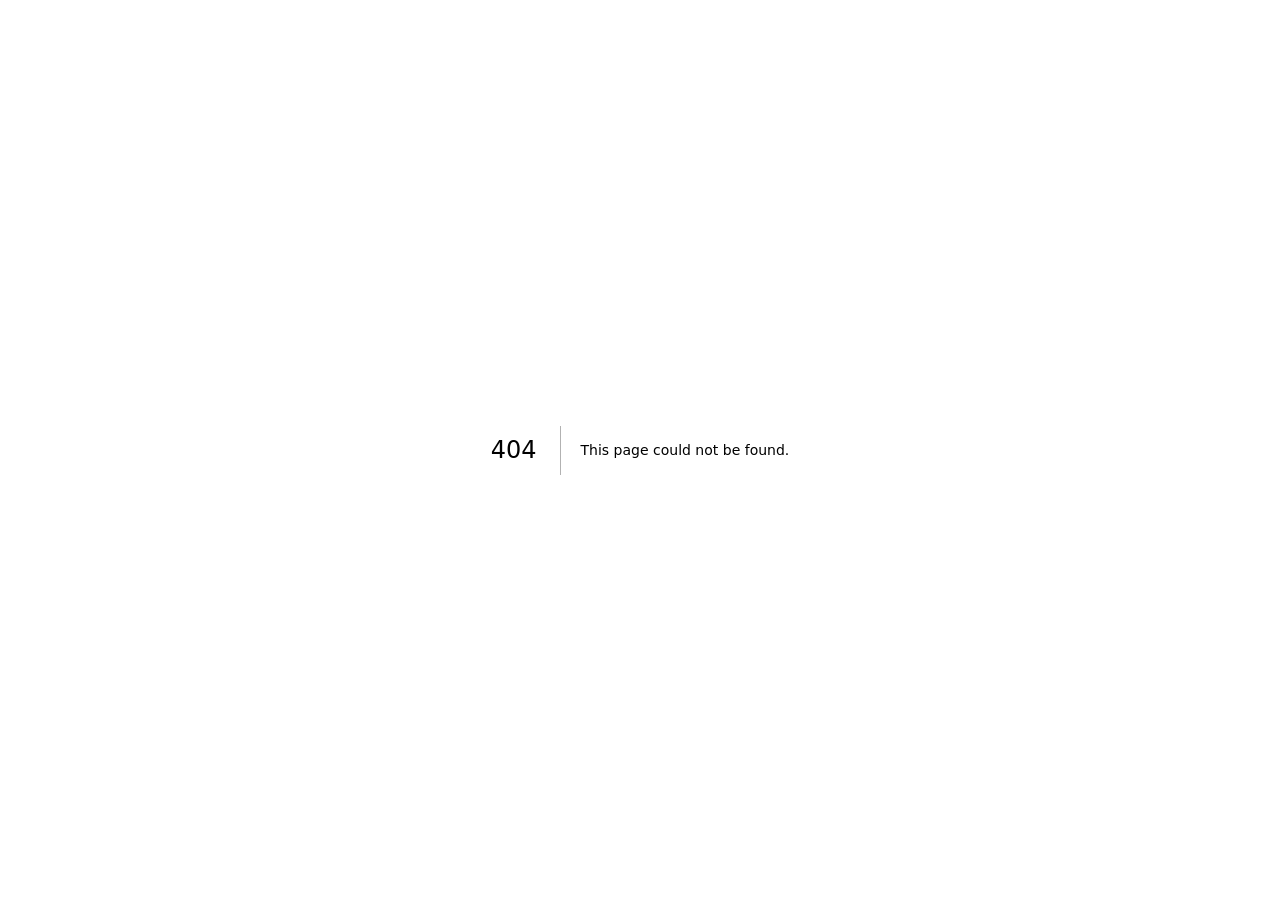
<file: 404/index.html>
<!DOCTYPE html><!--ny5Y_LJwR8Qp93W6LZuZN--><html lang="en"><head><meta charSet="utf-8"/><meta name="viewport" content="width=device-width, initial-scale=1"/><link rel="stylesheet" href="/_next/static/chunks/a3111c00ce2e85af.css" data-precedence="next"/><link rel="preload" as="script" fetchPriority="low" href="/_next/static/chunks/708dfc0609e1343f.js"/><script src="/_next/static/chunks/f5785114c7372062.js" async=""></script><script src="/_next/static/chunks/d36e85af638071e6.js" async=""></script><script src="/_next/static/chunks/turbopack-f0c9a5cb7244f8d2.js" async=""></script><script src="/_next/static/chunks/ff1a16fafef87110.js" async=""></script><script src="/_next/static/chunks/7d5fd19a460be294.js" async=""></script><meta name="robots" content="noindex"/><meta name="next-size-adjust" content=""/><title>404: This page could not be found.</title><title>Maddy Penny — Stainless Steel Jewelry</title><meta name="description" content="Stainless steel jewelry with a liquid shine. Chokers, chains, rings, and cuffs by Maddy Penny."/><link rel="icon" href="/favicon.ico?favicon.0b3bf435.ico" sizes="256x256" type="image/x-icon"/><script src="/_next/static/chunks/a6dad97d9634a72d.js" noModule=""></script></head><body class="fredoka_beeaef0c-module__p94g-G__variable caveat_923c5608-module__w3a--W__variable nunito_5de875e3-module__UAWIxa__variable antialiased"><div hidden=""><!--$--><!--/$--></div><div style="font-family:system-ui,&quot;Segoe UI&quot;,Roboto,Helvetica,Arial,sans-serif,&quot;Apple Color Emoji&quot;,&quot;Segoe UI Emoji&quot;;height:100vh;text-align:center;display:flex;flex-direction:column;align-items:center;justify-content:center"><div><style>body{color:#000;background:#fff;margin:0}.next-error-h1{border-right:1px solid rgba(0,0,0,.3)}@media (prefers-color-scheme:dark){body{color:#fff;background:#000}.next-error-h1{border-right:1px solid rgba(255,255,255,.3)}}</style><h1 class="next-error-h1" style="display:inline-block;margin:0 20px 0 0;padding:0 23px 0 0;font-size:24px;font-weight:500;vertical-align:top;line-height:49px">404</h1><div style="display:inline-block"><h2 style="font-size:14px;font-weight:400;line-height:49px;margin:0">This page could not be found.</h2></div></div></div><!--$--><!--/$--><script src="/_next/static/chunks/708dfc0609e1343f.js" id="_R_" async=""></script><script>(self.__next_f=self.__next_f||[]).push([0])</script><script>self.__next_f.push([1,"1:\"$Sreact.fragment\"\n2:I[39756,[\"/_next/static/chunks/ff1a16fafef87110.js\",\"/_next/static/chunks/7d5fd19a460be294.js\"],\"default\"]\n3:I[37457,[\"/_next/static/chunks/ff1a16fafef87110.js\",\"/_next/static/chunks/7d5fd19a460be294.js\"],\"default\"]\n4:I[97367,[\"/_next/static/chunks/ff1a16fafef87110.js\",\"/_next/static/chunks/7d5fd19a460be294.js\"],\"OutletBoundary\"]\n6:I[11533,[\"/_next/static/chunks/ff1a16fafef87110.js\",\"/_next/static/chunks/7d5fd19a460be294.js\"],\"AsyncMetadataOutlet\"]\n8:I[97367,[\"/_next/static/chunks/ff1a16fafef87110.js\",\"/_next/static/chunks/7d5fd19a460be294.js\"],\"ViewportBoundary\"]\na:I[97367,[\"/_next/static/chunks/ff1a16fafef87110.js\",\"/_next/static/chunks/7d5fd19a460be294.js\"],\"MetadataBoundary\"]\nb:\"$Sreact.suspense\"\nd:I[68027,[\"/_next/static/chunks/ff1a16fafef87110.js\",\"/_next/static/chunks/7d5fd19a460be294.js\"],\"default\"]\n:HL[\"/_next/static/chunks/a3111c00ce2e85af.css\",\"style\"]\n"])</script><script>self.__next_f.push([1,"0:{\"P\":null,\"b\":\"ny5Y_LJwR8Qp93W6LZuZN\",\"p\":\"\",\"c\":[\"\",\"_not-found\",\"\"],\"i\":false,\"f\":[[[\"\",{\"children\":[\"/_not-found\",{\"children\":[\"__PAGE__\",{}]}]},\"$undefined\",\"$undefined\",true],[\"\",[\"$\",\"$1\",\"c\",{\"children\":[[[\"$\",\"link\",\"0\",{\"rel\":\"stylesheet\",\"href\":\"/_next/static/chunks/a3111c00ce2e85af.css\",\"precedence\":\"next\",\"crossOrigin\":\"$undefined\",\"nonce\":\"$undefined\"}]],[\"$\",\"html\",null,{\"lang\":\"en\",\"children\":[\"$\",\"body\",null,{\"className\":\"fredoka_beeaef0c-module__p94g-G__variable caveat_923c5608-module__w3a--W__variable nunito_5de875e3-module__UAWIxa__variable antialiased\",\"children\":[\"$\",\"$L2\",null,{\"parallelRouterKey\":\"children\",\"error\":\"$undefined\",\"errorStyles\":\"$undefined\",\"errorScripts\":\"$undefined\",\"template\":[\"$\",\"$L3\",null,{}],\"templateStyles\":\"$undefined\",\"templateScripts\":\"$undefined\",\"notFound\":[[[\"$\",\"title\",null,{\"children\":\"404: This page could not be found.\"}],[\"$\",\"div\",null,{\"style\":{\"fontFamily\":\"system-ui,\\\"Segoe UI\\\",Roboto,Helvetica,Arial,sans-serif,\\\"Apple Color Emoji\\\",\\\"Segoe UI Emoji\\\"\",\"height\":\"100vh\",\"textAlign\":\"center\",\"display\":\"flex\",\"flexDirection\":\"column\",\"alignItems\":\"center\",\"justifyContent\":\"center\"},\"children\":[\"$\",\"div\",null,{\"children\":[[\"$\",\"style\",null,{\"dangerouslySetInnerHTML\":{\"__html\":\"body{color:#000;background:#fff;margin:0}.next-error-h1{border-right:1px solid rgba(0,0,0,.3)}@media (prefers-color-scheme:dark){body{color:#fff;background:#000}.next-error-h1{border-right:1px solid rgba(255,255,255,.3)}}\"}}],[\"$\",\"h1\",null,{\"className\":\"next-error-h1\",\"style\":{\"display\":\"inline-block\",\"margin\":\"0 20px 0 0\",\"padding\":\"0 23px 0 0\",\"fontSize\":24,\"fontWeight\":500,\"verticalAlign\":\"top\",\"lineHeight\":\"49px\"},\"children\":404}],[\"$\",\"div\",null,{\"style\":{\"display\":\"inline-block\"},\"children\":[\"$\",\"h2\",null,{\"style\":{\"fontSize\":14,\"fontWeight\":400,\"lineHeight\":\"49px\",\"margin\":0},\"children\":\"This page could not be found.\"}]}]]}]}]],[]],\"forbidden\":\"$undefined\",\"unauthorized\":\"$undefined\"}]}]}]]}],{\"children\":[\"/_not-found\",[\"$\",\"$1\",\"c\",{\"children\":[null,[\"$\",\"$L2\",null,{\"parallelRouterKey\":\"children\",\"error\":\"$undefined\",\"errorStyles\":\"$undefined\",\"errorScripts\":\"$undefined\",\"template\":[\"$\",\"$L3\",null,{}],\"templateStyles\":\"$undefined\",\"templateScripts\":\"$undefined\",\"notFound\":\"$undefined\",\"forbidden\":\"$undefined\",\"unauthorized\":\"$undefined\"}]]}],{\"children\":[\"__PAGE__\",[\"$\",\"$1\",\"c\",{\"children\":[[[\"$\",\"title\",null,{\"children\":\"404: This page could not be found.\"}],[\"$\",\"div\",null,{\"style\":\"$0:f:0:1:1:props:children:1:props:children:props:children:props:notFound:0:1:props:style\",\"children\":[\"$\",\"div\",null,{\"children\":[[\"$\",\"style\",null,{\"dangerouslySetInnerHTML\":{\"__html\":\"body{color:#000;background:#fff;margin:0}.next-error-h1{border-right:1px solid rgba(0,0,0,.3)}@media (prefers-color-scheme:dark){body{color:#fff;background:#000}.next-error-h1{border-right:1px solid rgba(255,255,255,.3)}}\"}}],[\"$\",\"h1\",null,{\"className\":\"next-error-h1\",\"style\":\"$0:f:0:1:1:props:children:1:props:children:props:children:props:notFound:0:1:props:children:props:children:1:props:style\",\"children\":404}],[\"$\",\"div\",null,{\"style\":\"$0:f:0:1:1:props:children:1:props:children:props:children:props:notFound:0:1:props:children:props:children:2:props:style\",\"children\":[\"$\",\"h2\",null,{\"style\":\"$0:f:0:1:1:props:children:1:props:children:props:children:props:notFound:0:1:props:children:props:children:2:props:children:props:style\",\"children\":\"This page could not be found.\"}]}]]}]}]],null,[\"$\",\"$L4\",null,{\"children\":[\"$L5\",[\"$\",\"$L6\",null,{\"promise\":\"$@7\"}]]}]]}],{},null,false]},null,false]},null,false],[\"$\",\"$1\",\"h\",{\"children\":[[\"$\",\"meta\",null,{\"name\":\"robots\",\"content\":\"noindex\"}],[[\"$\",\"$L8\",null,{\"children\":\"$L9\"}],[\"$\",\"meta\",null,{\"name\":\"next-size-adjust\",\"content\":\"\"}]],[\"$\",\"$La\",null,{\"children\":[\"$\",\"div\",null,{\"hidden\":true,\"children\":[\"$\",\"$b\",null,{\"fallback\":null,\"children\":\"$Lc\"}]}]}]]}],false]],\"m\":\"$undefined\",\"G\":[\"$d\",\"$undefined\"],\"s\":false,\"S\":true}\n"])</script><script>self.__next_f.push([1,"9:[[\"$\",\"meta\",\"0\",{\"charSet\":\"utf-8\"}],[\"$\",\"meta\",\"1\",{\"name\":\"viewport\",\"content\":\"width=device-width, initial-scale=1\"}]]\n5:null\n"])</script><script>self.__next_f.push([1,"e:I[27201,[\"/_next/static/chunks/ff1a16fafef87110.js\",\"/_next/static/chunks/7d5fd19a460be294.js\"],\"IconMark\"]\n7:{\"metadata\":[[\"$\",\"title\",\"0\",{\"children\":\"Maddy Penny — Stainless Steel Jewelry\"}],[\"$\",\"meta\",\"1\",{\"name\":\"description\",\"content\":\"Stainless steel jewelry with a liquid shine. Chokers, chains, rings, and cuffs by Maddy Penny.\"}],[\"$\",\"link\",\"2\",{\"rel\":\"icon\",\"href\":\"/favicon.ico?favicon.0b3bf435.ico\",\"sizes\":\"256x256\",\"type\":\"image/x-icon\"}],[\"$\",\"$Le\",\"3\",{}]],\"error\":null,\"digest\":\"$undefined\"}\n"])</script><script>self.__next_f.push([1,"c:\"$7:metadata\"\n"])</script></body></html>
</file>
<file: _next/static/chunks/a3111c00ce2e85af.css>
@font-face{font-family:Fredoka;font-style:normal;font-weight:400;font-stretch:100%;font-display:swap;src:url(../media/b6df7c92285ebcd2-s.193567cf.woff2)format("woff2");unicode-range:U+307-308,U+590-5FF,U+200C-2010,U+20AA,U+25CC,U+FB1D-FB4F}@font-face{font-family:Fredoka;font-style:normal;font-weight:400;font-stretch:100%;font-display:swap;src:url(../media/eeba9b1ad34c1404-s.7f2acc0f.woff2)format("woff2");unicode-range:U+100-2BA,U+2BD-2C5,U+2C7-2CC,U+2CE-2D7,U+2DD-2FF,U+304,U+308,U+329,U+1D00-1DBF,U+1E00-1E9F,U+1EF2-1EFF,U+2020,U+20A0-20AB,U+20AD-20C0,U+2113,U+2C60-2C7F,U+A720-A7FF}@font-face{font-family:Fredoka;font-style:normal;font-weight:400;font-stretch:100%;font-display:swap;src:url(../media/5d52bd6c4cb3f315-s.p.610fd2a3.woff2)format("woff2");unicode-range:U+??,U+131,U+152-153,U+2BB-2BC,U+2C6,U+2DA,U+2DC,U+304,U+308,U+329,U+2000-206F,U+20AC,U+2122,U+2191,U+2193,U+2212,U+2215,U+FEFF,U+FFFD}@font-face{font-family:Fredoka;font-style:normal;font-weight:500;font-stretch:100%;font-display:swap;src:url(../media/b6df7c92285ebcd2-s.193567cf.woff2)format("woff2");unicode-range:U+307-308,U+590-5FF,U+200C-2010,U+20AA,U+25CC,U+FB1D-FB4F}@font-face{font-family:Fredoka;font-style:normal;font-weight:500;font-stretch:100%;font-display:swap;src:url(../media/eeba9b1ad34c1404-s.7f2acc0f.woff2)format("woff2");unicode-range:U+100-2BA,U+2BD-2C5,U+2C7-2CC,U+2CE-2D7,U+2DD-2FF,U+304,U+308,U+329,U+1D00-1DBF,U+1E00-1E9F,U+1EF2-1EFF,U+2020,U+20A0-20AB,U+20AD-20C0,U+2113,U+2C60-2C7F,U+A720-A7FF}@font-face{font-family:Fredoka;font-style:normal;font-weight:500;font-stretch:100%;font-display:swap;src:url(../media/5d52bd6c4cb3f315-s.p.610fd2a3.woff2)format("woff2");unicode-range:U+??,U+131,U+152-153,U+2BB-2BC,U+2C6,U+2DA,U+2DC,U+304,U+308,U+329,U+2000-206F,U+20AC,U+2122,U+2191,U+2193,U+2212,U+2215,U+FEFF,U+FFFD}@font-face{font-family:Fredoka;font-style:normal;font-weight:600;font-stretch:100%;font-display:swap;src:url(../media/b6df7c92285ebcd2-s.193567cf.woff2)format("woff2");unicode-range:U+307-308,U+590-5FF,U+200C-2010,U+20AA,U+25CC,U+FB1D-FB4F}@font-face{font-family:Fredoka;font-style:normal;font-weight:600;font-stretch:100%;font-display:swap;src:url(../media/eeba9b1ad34c1404-s.7f2acc0f.woff2)format("woff2");unicode-range:U+100-2BA,U+2BD-2C5,U+2C7-2CC,U+2CE-2D7,U+2DD-2FF,U+304,U+308,U+329,U+1D00-1DBF,U+1E00-1E9F,U+1EF2-1EFF,U+2020,U+20A0-20AB,U+20AD-20C0,U+2113,U+2C60-2C7F,U+A720-A7FF}@font-face{font-family:Fredoka;font-style:normal;font-weight:600;font-stretch:100%;font-display:swap;src:url(../media/5d52bd6c4cb3f315-s.p.610fd2a3.woff2)format("woff2");unicode-range:U+??,U+131,U+152-153,U+2BB-2BC,U+2C6,U+2DA,U+2DC,U+304,U+308,U+329,U+2000-206F,U+20AC,U+2122,U+2191,U+2193,U+2212,U+2215,U+FEFF,U+FFFD}@font-face{font-family:Fredoka;font-style:normal;font-weight:700;font-stretch:100%;font-display:swap;src:url(../media/b6df7c92285ebcd2-s.193567cf.woff2)format("woff2");unicode-range:U+307-308,U+590-5FF,U+200C-2010,U+20AA,U+25CC,U+FB1D-FB4F}@font-face{font-family:Fredoka;font-style:normal;font-weight:700;font-stretch:100%;font-display:swap;src:url(../media/eeba9b1ad34c1404-s.7f2acc0f.woff2)format("woff2");unicode-range:U+100-2BA,U+2BD-2C5,U+2C7-2CC,U+2CE-2D7,U+2DD-2FF,U+304,U+308,U+329,U+1D00-1DBF,U+1E00-1E9F,U+1EF2-1EFF,U+2020,U+20A0-20AB,U+20AD-20C0,U+2113,U+2C60-2C7F,U+A720-A7FF}@font-face{font-family:Fredoka;font-style:normal;font-weight:700;font-stretch:100%;font-display:swap;src:url(../media/5d52bd6c4cb3f315-s.p.610fd2a3.woff2)format("woff2");unicode-range:U+??,U+131,U+152-153,U+2BB-2BC,U+2C6,U+2DA,U+2DC,U+304,U+308,U+329,U+2000-206F,U+20AC,U+2122,U+2191,U+2193,U+2212,U+2215,U+FEFF,U+FFFD}@font-face{font-family:Fredoka Fallback;src:local(Arial);ascent-override:95.64%;descent-override:23.17%;line-gap-override:0.0%;size-adjust:101.84%}.fredoka_beeaef0c-module__p94g-G__className{font-family:Fredoka,Fredoka Fallback;font-style:normal}.fredoka_beeaef0c-module__p94g-G__variable{--font-fredoka:"Fredoka","Fredoka Fallback"}
@font-face{font-family:Caveat;font-style:normal;font-weight:400;font-display:swap;src:url(../media/da4b870ab52b3094-s.5e0466e7.woff2)format("woff2");unicode-range:U+460-52F,U+1C80-1C8A,U+20B4,U+2DE0-2DFF,U+A640-A69F,U+FE2E-FE2F}@font-face{font-family:Caveat;font-style:normal;font-weight:400;font-display:swap;src:url(../media/86d70b7c76b6ec6e-s.5d81ed22.woff2)format("woff2");unicode-range:U+301,U+400-45F,U+490-491,U+4B0-4B1,U+2116}@font-face{font-family:Caveat;font-style:normal;font-weight:400;font-display:swap;src:url(../media/11cc37d7380d16b4-s.6c45a7b8.woff2)format("woff2");unicode-range:U+100-2BA,U+2BD-2C5,U+2C7-2CC,U+2CE-2D7,U+2DD-2FF,U+304,U+308,U+329,U+1D00-1DBF,U+1E00-1E9F,U+1EF2-1EFF,U+2020,U+20A0-20AB,U+20AD-20C0,U+2113,U+2C60-2C7F,U+A720-A7FF}@font-face{font-family:Caveat;font-style:normal;font-weight:400;font-display:swap;src:url(../media/a85fe84266768609-s.p.e658778d.woff2)format("woff2");unicode-range:U+??,U+131,U+152-153,U+2BB-2BC,U+2C6,U+2DA,U+2DC,U+304,U+308,U+329,U+2000-206F,U+20AC,U+2122,U+2191,U+2193,U+2212,U+2215,U+FEFF,U+FFFD}@font-face{font-family:Caveat;font-style:normal;font-weight:500;font-display:swap;src:url(../media/da4b870ab52b3094-s.5e0466e7.woff2)format("woff2");unicode-range:U+460-52F,U+1C80-1C8A,U+20B4,U+2DE0-2DFF,U+A640-A69F,U+FE2E-FE2F}@font-face{font-family:Caveat;font-style:normal;font-weight:500;font-display:swap;src:url(../media/86d70b7c76b6ec6e-s.5d81ed22.woff2)format("woff2");unicode-range:U+301,U+400-45F,U+490-491,U+4B0-4B1,U+2116}@font-face{font-family:Caveat;font-style:normal;font-weight:500;font-display:swap;src:url(../media/11cc37d7380d16b4-s.6c45a7b8.woff2)format("woff2");unicode-range:U+100-2BA,U+2BD-2C5,U+2C7-2CC,U+2CE-2D7,U+2DD-2FF,U+304,U+308,U+329,U+1D00-1DBF,U+1E00-1E9F,U+1EF2-1EFF,U+2020,U+20A0-20AB,U+20AD-20C0,U+2113,U+2C60-2C7F,U+A720-A7FF}@font-face{font-family:Caveat;font-style:normal;font-weight:500;font-display:swap;src:url(../media/a85fe84266768609-s.p.e658778d.woff2)format("woff2");unicode-range:U+??,U+131,U+152-153,U+2BB-2BC,U+2C6,U+2DA,U+2DC,U+304,U+308,U+329,U+2000-206F,U+20AC,U+2122,U+2191,U+2193,U+2212,U+2215,U+FEFF,U+FFFD}@font-face{font-family:Caveat;font-style:normal;font-weight:600;font-display:swap;src:url(../media/da4b870ab52b3094-s.5e0466e7.woff2)format("woff2");unicode-range:U+460-52F,U+1C80-1C8A,U+20B4,U+2DE0-2DFF,U+A640-A69F,U+FE2E-FE2F}@font-face{font-family:Caveat;font-style:normal;font-weight:600;font-display:swap;src:url(../media/86d70b7c76b6ec6e-s.5d81ed22.woff2)format("woff2");unicode-range:U+301,U+400-45F,U+490-491,U+4B0-4B1,U+2116}@font-face{font-family:Caveat;font-style:normal;font-weight:600;font-display:swap;src:url(../media/11cc37d7380d16b4-s.6c45a7b8.woff2)format("woff2");unicode-range:U+100-2BA,U+2BD-2C5,U+2C7-2CC,U+2CE-2D7,U+2DD-2FF,U+304,U+308,U+329,U+1D00-1DBF,U+1E00-1E9F,U+1EF2-1EFF,U+2020,U+20A0-20AB,U+20AD-20C0,U+2113,U+2C60-2C7F,U+A720-A7FF}@font-face{font-family:Caveat;font-style:normal;font-weight:600;font-display:swap;src:url(../media/a85fe84266768609-s.p.e658778d.woff2)format("woff2");unicode-range:U+??,U+131,U+152-153,U+2BB-2BC,U+2C6,U+2DA,U+2DC,U+304,U+308,U+329,U+2000-206F,U+20AC,U+2122,U+2191,U+2193,U+2212,U+2215,U+FEFF,U+FFFD}@font-face{font-family:Caveat;font-style:normal;font-weight:700;font-display:swap;src:url(../media/da4b870ab52b3094-s.5e0466e7.woff2)format("woff2");unicode-range:U+460-52F,U+1C80-1C8A,U+20B4,U+2DE0-2DFF,U+A640-A69F,U+FE2E-FE2F}@font-face{font-family:Caveat;font-style:normal;font-weight:700;font-display:swap;src:url(../media/86d70b7c76b6ec6e-s.5d81ed22.woff2)format("woff2");unicode-range:U+301,U+400-45F,U+490-491,U+4B0-4B1,U+2116}@font-face{font-family:Caveat;font-style:normal;font-weight:700;font-display:swap;src:url(../media/11cc37d7380d16b4-s.6c45a7b8.woff2)format("woff2");unicode-range:U+100-2BA,U+2BD-2C5,U+2C7-2CC,U+2CE-2D7,U+2DD-2FF,U+304,U+308,U+329,U+1D00-1DBF,U+1E00-1E9F,U+1EF2-1EFF,U+2020,U+20A0-20AB,U+20AD-20C0,U+2113,U+2C60-2C7F,U+A720-A7FF}@font-face{font-family:Caveat;font-style:normal;font-weight:700;font-display:swap;src:url(../media/a85fe84266768609-s.p.e658778d.woff2)format("woff2");unicode-range:U+??,U+131,U+152-153,U+2BB-2BC,U+2C6,U+2DA,U+2DC,U+304,U+308,U+329,U+2000-206F,U+20AC,U+2122,U+2191,U+2193,U+2212,U+2215,U+FEFF,U+FFFD}@font-face{font-family:Caveat Fallback;src:local(Arial);ascent-override:124.77%;descent-override:38.99%;line-gap-override:0.0%;size-adjust:76.94%}.caveat_923c5608-module__w3a--W__className{font-family:Caveat,Caveat Fallback;font-style:normal}.caveat_923c5608-module__w3a--W__variable{--font-caveat:"Caveat","Caveat Fallback"}
@font-face{font-family:Nunito;font-style:normal;font-weight:400;font-display:swap;src:url(../media/224e262ef877bfa4-s.753dfc0d.woff2)format("woff2");unicode-range:U+460-52F,U+1C80-1C8A,U+20B4,U+2DE0-2DFF,U+A640-A69F,U+FE2E-FE2F}@font-face{font-family:Nunito;font-style:normal;font-weight:400;font-display:swap;src:url(../media/7f11d98043fdedc9-s.317fa95e.woff2)format("woff2");unicode-range:U+301,U+400-45F,U+490-491,U+4B0-4B1,U+2116}@font-face{font-family:Nunito;font-style:normal;font-weight:400;font-display:swap;src:url(../media/e6d00ff86ef9e699-s.51ae28b9.woff2)format("woff2");unicode-range:U+102-103,U+110-111,U+128-129,U+168-169,U+1A0-1A1,U+1AF-1B0,U+300-301,U+303-304,U+308-309,U+323,U+329,U+1EA0-1EF9,U+20AB}@font-face{font-family:Nunito;font-style:normal;font-weight:400;font-display:swap;src:url(../media/d8cb5ab3660140cd-s.3379eac0.woff2)format("woff2");unicode-range:U+100-2BA,U+2BD-2C5,U+2C7-2CC,U+2CE-2D7,U+2DD-2FF,U+304,U+308,U+329,U+1D00-1DBF,U+1E00-1E9F,U+1EF2-1EFF,U+2020,U+20A0-20AB,U+20AD-20C0,U+2113,U+2C60-2C7F,U+A720-A7FF}@font-face{font-family:Nunito;font-style:normal;font-weight:400;font-display:swap;src:url(../media/07454f8ad8aaac57-s.p.fc65572f.woff2)format("woff2");unicode-range:U+??,U+131,U+152-153,U+2BB-2BC,U+2C6,U+2DA,U+2DC,U+304,U+308,U+329,U+2000-206F,U+20AC,U+2122,U+2191,U+2193,U+2212,U+2215,U+FEFF,U+FFFD}@font-face{font-family:Nunito;font-style:normal;font-weight:500;font-display:swap;src:url(../media/224e262ef877bfa4-s.753dfc0d.woff2)format("woff2");unicode-range:U+460-52F,U+1C80-1C8A,U+20B4,U+2DE0-2DFF,U+A640-A69F,U+FE2E-FE2F}@font-face{font-family:Nunito;font-style:normal;font-weight:500;font-display:swap;src:url(../media/7f11d98043fdedc9-s.317fa95e.woff2)format("woff2");unicode-range:U+301,U+400-45F,U+490-491,U+4B0-4B1,U+2116}@font-face{font-family:Nunito;font-style:normal;font-weight:500;font-display:swap;src:url(../media/e6d00ff86ef9e699-s.51ae28b9.woff2)format("woff2");unicode-range:U+102-103,U+110-111,U+128-129,U+168-169,U+1A0-1A1,U+1AF-1B0,U+300-301,U+303-304,U+308-309,U+323,U+329,U+1EA0-1EF9,U+20AB}@font-face{font-family:Nunito;font-style:normal;font-weight:500;font-display:swap;src:url(../media/d8cb5ab3660140cd-s.3379eac0.woff2)format("woff2");unicode-range:U+100-2BA,U+2BD-2C5,U+2C7-2CC,U+2CE-2D7,U+2DD-2FF,U+304,U+308,U+329,U+1D00-1DBF,U+1E00-1E9F,U+1EF2-1EFF,U+2020,U+20A0-20AB,U+20AD-20C0,U+2113,U+2C60-2C7F,U+A720-A7FF}@font-face{font-family:Nunito;font-style:normal;font-weight:500;font-display:swap;src:url(../media/07454f8ad8aaac57-s.p.fc65572f.woff2)format("woff2");unicode-range:U+??,U+131,U+152-153,U+2BB-2BC,U+2C6,U+2DA,U+2DC,U+304,U+308,U+329,U+2000-206F,U+20AC,U+2122,U+2191,U+2193,U+2212,U+2215,U+FEFF,U+FFFD}@font-face{font-family:Nunito;font-style:normal;font-weight:600;font-display:swap;src:url(../media/224e262ef877bfa4-s.753dfc0d.woff2)format("woff2");unicode-range:U+460-52F,U+1C80-1C8A,U+20B4,U+2DE0-2DFF,U+A640-A69F,U+FE2E-FE2F}@font-face{font-family:Nunito;font-style:normal;font-weight:600;font-display:swap;src:url(../media/7f11d98043fdedc9-s.317fa95e.woff2)format("woff2");unicode-range:U+301,U+400-45F,U+490-491,U+4B0-4B1,U+2116}@font-face{font-family:Nunito;font-style:normal;font-weight:600;font-display:swap;src:url(../media/e6d00ff86ef9e699-s.51ae28b9.woff2)format("woff2");unicode-range:U+102-103,U+110-111,U+128-129,U+168-169,U+1A0-1A1,U+1AF-1B0,U+300-301,U+303-304,U+308-309,U+323,U+329,U+1EA0-1EF9,U+20AB}@font-face{font-family:Nunito;font-style:normal;font-weight:600;font-display:swap;src:url(../media/d8cb5ab3660140cd-s.3379eac0.woff2)format("woff2");unicode-range:U+100-2BA,U+2BD-2C5,U+2C7-2CC,U+2CE-2D7,U+2DD-2FF,U+304,U+308,U+329,U+1D00-1DBF,U+1E00-1E9F,U+1EF2-1EFF,U+2020,U+20A0-20AB,U+20AD-20C0,U+2113,U+2C60-2C7F,U+A720-A7FF}@font-face{font-family:Nunito;font-style:normal;font-weight:600;font-display:swap;src:url(../media/07454f8ad8aaac57-s.p.fc65572f.woff2)format("woff2");unicode-range:U+??,U+131,U+152-153,U+2BB-2BC,U+2C6,U+2DA,U+2DC,U+304,U+308,U+329,U+2000-206F,U+20AC,U+2122,U+2191,U+2193,U+2212,U+2215,U+FEFF,U+FFFD}@font-face{font-family:Nunito;font-style:normal;font-weight:700;font-display:swap;src:url(../media/224e262ef877bfa4-s.753dfc0d.woff2)format("woff2");unicode-range:U+460-52F,U+1C80-1C8A,U+20B4,U+2DE0-2DFF,U+A640-A69F,U+FE2E-FE2F}@font-face{font-family:Nunito;font-style:normal;font-weight:700;font-display:swap;src:url(../media/7f11d98043fdedc9-s.317fa95e.woff2)format("woff2");unicode-range:U+301,U+400-45F,U+490-491,U+4B0-4B1,U+2116}@font-face{font-family:Nunito;font-style:normal;font-weight:700;font-display:swap;src:url(../media/e6d00ff86ef9e699-s.51ae28b9.woff2)format("woff2");unicode-range:U+102-103,U+110-111,U+128-129,U+168-169,U+1A0-1A1,U+1AF-1B0,U+300-301,U+303-304,U+308-309,U+323,U+329,U+1EA0-1EF9,U+20AB}@font-face{font-family:Nunito;font-style:normal;font-weight:700;font-display:swap;src:url(../media/d8cb5ab3660140cd-s.3379eac0.woff2)format("woff2");unicode-range:U+100-2BA,U+2BD-2C5,U+2C7-2CC,U+2CE-2D7,U+2DD-2FF,U+304,U+308,U+329,U+1D00-1DBF,U+1E00-1E9F,U+1EF2-1EFF,U+2020,U+20A0-20AB,U+20AD-20C0,U+2113,U+2C60-2C7F,U+A720-A7FF}@font-face{font-family:Nunito;font-style:normal;font-weight:700;font-display:swap;src:url(../media/07454f8ad8aaac57-s.p.fc65572f.woff2)format("woff2");unicode-range:U+??,U+131,U+152-153,U+2BB-2BC,U+2C6,U+2DA,U+2DC,U+304,U+308,U+329,U+2000-206F,U+20AC,U+2122,U+2191,U+2193,U+2212,U+2215,U+FEFF,U+FFFD}@font-face{font-family:Nunito;font-style:normal;font-weight:800;font-display:swap;src:url(../media/224e262ef877bfa4-s.753dfc0d.woff2)format("woff2");unicode-range:U+460-52F,U+1C80-1C8A,U+20B4,U+2DE0-2DFF,U+A640-A69F,U+FE2E-FE2F}@font-face{font-family:Nunito;font-style:normal;font-weight:800;font-display:swap;src:url(../media/7f11d98043fdedc9-s.317fa95e.woff2)format("woff2");unicode-range:U+301,U+400-45F,U+490-491,U+4B0-4B1,U+2116}@font-face{font-family:Nunito;font-style:normal;font-weight:800;font-display:swap;src:url(../media/e6d00ff86ef9e699-s.51ae28b9.woff2)format("woff2");unicode-range:U+102-103,U+110-111,U+128-129,U+168-169,U+1A0-1A1,U+1AF-1B0,U+300-301,U+303-304,U+308-309,U+323,U+329,U+1EA0-1EF9,U+20AB}@font-face{font-family:Nunito;font-style:normal;font-weight:800;font-display:swap;src:url(../media/d8cb5ab3660140cd-s.3379eac0.woff2)format("woff2");unicode-range:U+100-2BA,U+2BD-2C5,U+2C7-2CC,U+2CE-2D7,U+2DD-2FF,U+304,U+308,U+329,U+1D00-1DBF,U+1E00-1E9F,U+1EF2-1EFF,U+2020,U+20A0-20AB,U+20AD-20C0,U+2113,U+2C60-2C7F,U+A720-A7FF}@font-face{font-family:Nunito;font-style:normal;font-weight:800;font-display:swap;src:url(../media/07454f8ad8aaac57-s.p.fc65572f.woff2)format("woff2");unicode-range:U+??,U+131,U+152-153,U+2BB-2BC,U+2C6,U+2DA,U+2DC,U+304,U+308,U+329,U+2000-206F,U+20AC,U+2122,U+2191,U+2193,U+2212,U+2215,U+FEFF,U+FFFD}@font-face{font-family:Nunito Fallback;src:local(Arial);ascent-override:99.71%;descent-override:34.82%;line-gap-override:0.0%;size-adjust:101.39%}.nunito_5de875e3-module__UAWIxa__className{font-family:Nunito,Nunito Fallback;font-style:normal}.nunito_5de875e3-module__UAWIxa__variable{--font-nunito:"Nunito","Nunito Fallback"}
@layer properties{@supports (((-webkit-hyphens:none)) and (not (margin-trim:inline))) or ((-moz-orient:inline) and (not (color:rgb(from red r g b)))){*,:before,:after{--tw-rotate-x:initial;--tw-rotate-y:initial;--tw-rotate-z:initial;--tw-skew-x:initial;--tw-skew-y:initial;--tw-border-style:solid;--tw-gradient-position:initial;--tw-gradient-from:transparent;--tw-gradient-via:transparent;--tw-gradient-to:transparent;--tw-gradient-stops:initial;--tw-gradient-via-stops:initial;--tw-gradient-from-position:0%;--tw-gradient-via-position:50%;--tw-gradient-to-position:100%;--tw-leading:initial;--tw-font-weight:initial;--tw-tracking:initial;--tw-shadow:0 0 transparent;--tw-shadow-color:initial;--tw-shadow-alpha:100%;--tw-inset-shadow:0 0 transparent;--tw-inset-shadow-color:initial;--tw-inset-shadow-alpha:100%;--tw-ring-color:initial;--tw-ring-shadow:0 0 transparent;--tw-inset-ring-color:initial;--tw-inset-ring-shadow:0 0 transparent;--tw-ring-inset:initial;--tw-ring-offset-width:0px;--tw-ring-offset-color:#fff;--tw-ring-offset-shadow:0 0 transparent;--tw-blur:initial;--tw-brightness:initial;--tw-contrast:initial;--tw-grayscale:initial;--tw-hue-rotate:initial;--tw-invert:initial;--tw-opacity:initial;--tw-saturate:initial;--tw-sepia:initial;--tw-drop-shadow:initial;--tw-drop-shadow-color:initial;--tw-drop-shadow-alpha:100%;--tw-drop-shadow-size:initial;--tw-backdrop-blur:initial;--tw-backdrop-brightness:initial;--tw-backdrop-contrast:initial;--tw-backdrop-grayscale:initial;--tw-backdrop-hue-rotate:initial;--tw-backdrop-invert:initial;--tw-backdrop-opacity:initial;--tw-backdrop-saturate:initial;--tw-backdrop-sepia:initial;--tw-duration:initial;--tw-scale-x:1;--tw-scale-y:1;--tw-scale-z:1}::backdrop{--tw-rotate-x:initial;--tw-rotate-y:initial;--tw-rotate-z:initial;--tw-skew-x:initial;--tw-skew-y:initial;--tw-border-style:solid;--tw-gradient-position:initial;--tw-gradient-from:transparent;--tw-gradient-via:transparent;--tw-gradient-to:transparent;--tw-gradient-stops:initial;--tw-gradient-via-stops:initial;--tw-gradient-from-position:0%;--tw-gradient-via-position:50%;--tw-gradient-to-position:100%;--tw-leading:initial;--tw-font-weight:initial;--tw-tracking:initial;--tw-shadow:0 0 transparent;--tw-shadow-color:initial;--tw-shadow-alpha:100%;--tw-inset-shadow:0 0 transparent;--tw-inset-shadow-color:initial;--tw-inset-shadow-alpha:100%;--tw-ring-color:initial;--tw-ring-shadow:0 0 transparent;--tw-inset-ring-color:initial;--tw-inset-ring-shadow:0 0 transparent;--tw-ring-inset:initial;--tw-ring-offset-width:0px;--tw-ring-offset-color:#fff;--tw-ring-offset-shadow:0 0 transparent;--tw-blur:initial;--tw-brightness:initial;--tw-contrast:initial;--tw-grayscale:initial;--tw-hue-rotate:initial;--tw-invert:initial;--tw-opacity:initial;--tw-saturate:initial;--tw-sepia:initial;--tw-drop-shadow:initial;--tw-drop-shadow-color:initial;--tw-drop-shadow-alpha:100%;--tw-drop-shadow-size:initial;--tw-backdrop-blur:initial;--tw-backdrop-brightness:initial;--tw-backdrop-contrast:initial;--tw-backdrop-grayscale:initial;--tw-backdrop-hue-rotate:initial;--tw-backdrop-invert:initial;--tw-backdrop-opacity:initial;--tw-backdrop-saturate:initial;--tw-backdrop-sepia:initial;--tw-duration:initial;--tw-scale-x:1;--tw-scale-y:1;--tw-scale-z:1}}}@layer theme{:root,:host{--font-mono:ui-monospace,SFMono-Regular,Menlo,Monaco,Consolas,"Liberation Mono","Courier New",monospace;--color-black:#000;--color-white:#fff;--spacing:.25rem;--container-sm:24rem;--container-md:28rem;--container-xl:36rem;--container-3xl:48rem;--container-7xl:80rem;--text-xs:.75rem;--text-xs--line-height:calc(1/.75);--text-sm:.875rem;--text-sm--line-height:calc(1.25/.875);--text-base:1rem;--text-base--line-height:calc(1.5/1);--text-lg:1.125rem;--text-lg--line-height:calc(1.75/1.125);--text-xl:1.25rem;--text-xl--line-height:calc(1.75/1.25);--text-3xl:1.875rem;--text-3xl--line-height:calc(2.25/1.875);--text-4xl:2.25rem;--text-4xl--line-height:calc(2.5/2.25);--text-5xl:3rem;--text-5xl--line-height:1;--font-weight-medium:500;--font-weight-semibold:600;--font-weight-bold:700;--tracking-tight:-.025em;--tracking-wide:.025em;--leading-relaxed:1.625;--drop-shadow-sm:0 1px 2px rgba(0,0,0,.15);--blur-sm:8px;--blur-md:12px;--default-transition-duration:.15s;--default-transition-timing-function:cubic-bezier(.4,0,.2,1);--default-font-family:var(--font-nunito);--default-mono-font-family:var(--font-mono)}}@layer base{*,:after,:before{box-sizing:border-box;border:0 solid;margin:0;padding:0}::backdrop{box-sizing:border-box;border:0 solid;margin:0;padding:0}::-webkit-file-upload-button{box-sizing:border-box;border:0 solid;margin:0;padding:0}::file-selector-button{box-sizing:border-box;border:0 solid;margin:0;padding:0}html,:host{-webkit-text-size-adjust:100%;-moz-tab-size:4;tab-size:4;line-height:1.5;font-family:var(--default-font-family,-apple-system,BlinkMacSystemFont,"Segoe UI",Roboto,"Helvetica Neue","Noto Sans",Arial,sans-serif,"Apple Color Emoji","Segoe UI Emoji","Segoe UI Symbol","Noto Color Emoji");font-feature-settings:var(--default-font-feature-settings,normal);font-variation-settings:var(--default-font-variation-settings,normal);-webkit-tap-highlight-color:transparent}hr{height:0;color:inherit;border-top-width:1px}abbr:where([title]){-webkit-text-decoration:underline dotted;text-decoration:underline dotted}h1,h2,h3,h4,h5,h6{font-size:inherit;font-weight:inherit}a{color:inherit;-webkit-text-decoration:inherit;-webkit-text-decoration:inherit;-webkit-text-decoration:inherit;-webkit-text-decoration:inherit;text-decoration:inherit}b,strong{font-weight:bolder}code,kbd,samp,pre{font-family:var(--default-mono-font-family,ui-monospace,SFMono-Regular,Menlo,Monaco,Consolas,"Liberation Mono","Courier New",monospace);font-feature-settings:var(--default-mono-font-feature-settings,normal);font-variation-settings:var(--default-mono-font-variation-settings,normal);font-size:1em}small{font-size:80%}sub,sup{vertical-align:baseline;font-size:75%;line-height:0;position:relative}sub{bottom:-.25em}sup{top:-.5em}table{text-indent:0;border-color:inherit;border-collapse:collapse}:-moz-focusring:where(:not(iframe)){outline:auto}progress{vertical-align:baseline}summary{display:list-item}ol,ul,menu{list-style:none}img,svg,video,canvas,audio,iframe,embed,object{vertical-align:middle;display:block}img,video{max-width:100%;height:auto}button,input,select,optgroup,textarea{font:inherit;font-feature-settings:inherit;font-variation-settings:inherit;letter-spacing:inherit;color:inherit;opacity:1;background-color:transparent;border-radius:0}::-webkit-file-upload-button{font:inherit;font-feature-settings:inherit;font-variation-settings:inherit;letter-spacing:inherit;color:inherit;opacity:1;background-color:transparent;border-radius:0}::file-selector-button{font:inherit;font-feature-settings:inherit;font-variation-settings:inherit;letter-spacing:inherit;color:inherit;opacity:1;background-color:transparent;border-radius:0}:where(select:-webkit-any([multiple],[size])) optgroup{font-weight:bolder}:where(select:-moz-any([multiple],[size])) optgroup{font-weight:bolder}:where(select:is([multiple],[size])) optgroup{font-weight:bolder}:where(select:-webkit-any([multiple],[size])) optgroup option:not(:-webkit-any(:lang(ae),:lang(ar),:lang(arc),:lang(bcc),:lang(bqi),:lang(ckb),:lang(dv),:lang(fa),:lang(glk),:lang(he),:lang(ku),:lang(mzn),:lang(nqo),:lang(pnb),:lang(ps),:lang(sd),:lang(ug),:lang(ur),:lang(yi))){padding-left:20px}:where(select:-moz-any([multiple],[size])) optgroup option:not(:-moz-any(:lang(ae),:lang(ar),:lang(arc),:lang(bcc),:lang(bqi),:lang(ckb),:lang(dv),:lang(fa),:lang(glk),:lang(he),:lang(ku),:lang(mzn),:lang(nqo),:lang(pnb),:lang(ps),:lang(sd),:lang(ug),:lang(ur),:lang(yi))){padding-left:20px}:where(select:is([multiple],[size])) optgroup option:not(:is(:lang(ae),:lang(ar),:lang(arc),:lang(bcc),:lang(bqi),:lang(ckb),:lang(dv),:lang(fa),:lang(glk),:lang(he),:lang(ku),:lang(mzn),:lang(nqo),:lang(pnb),:lang(ps),:lang(sd),:lang(ug),:lang(ur),:lang(yi))){padding-left:20px}:where(select:-webkit-any([multiple],[size])) optgroup option:-webkit-any(:lang(ae),:lang(ar),:lang(arc),:lang(bcc),:lang(bqi),:lang(ckb),:lang(dv),:lang(fa),:lang(glk),:lang(he),:lang(ku),:lang(mzn),:lang(nqo),:lang(pnb),:lang(ps),:lang(sd),:lang(ug),:lang(ur),:lang(yi)){padding-right:20px}:where(select:-moz-any([multiple],[size])) optgroup option:-moz-any(:lang(ae),:lang(ar),:lang(arc),:lang(bcc),:lang(bqi),:lang(ckb),:lang(dv),:lang(fa),:lang(glk),:lang(he),:lang(ku),:lang(mzn),:lang(nqo),:lang(pnb),:lang(ps),:lang(sd),:lang(ug),:lang(ur),:lang(yi)){padding-right:20px}:where(select:is([multiple],[size])) optgroup option:is(:lang(ae),:lang(ar),:lang(arc),:lang(bcc),:lang(bqi),:lang(ckb),:lang(dv),:lang(fa),:lang(glk),:lang(he),:lang(ku),:lang(mzn),:lang(nqo),:lang(pnb),:lang(ps),:lang(sd),:lang(ug),:lang(ur),:lang(yi)){padding-right:20px}:not(:-webkit-any(:lang(ae),:lang(ar),:lang(arc),:lang(bcc),:lang(bqi),:lang(ckb),:lang(dv),:lang(fa),:lang(glk),:lang(he),:lang(ku),:lang(mzn),:lang(nqo),:lang(pnb),:lang(ps),:lang(sd),:lang(ug),:lang(ur),:lang(yi)))::-webkit-file-upload-button{margin-right:4px}:not(:-moz-any(:lang(ae),:lang(ar),:lang(arc),:lang(bcc),:lang(bqi),:lang(ckb),:lang(dv),:lang(fa),:lang(glk),:lang(he),:lang(ku),:lang(mzn),:lang(nqo),:lang(pnb),:lang(ps),:lang(sd),:lang(ug),:lang(ur),:lang(yi)))::file-selector-button{margin-right:4px}:not(:is(:lang(ae),:lang(ar),:lang(arc),:lang(bcc),:lang(bqi),:lang(ckb),:lang(dv),:lang(fa),:lang(glk),:lang(he),:lang(ku),:lang(mzn),:lang(nqo),:lang(pnb),:lang(ps),:lang(sd),:lang(ug),:lang(ur),:lang(yi)))::file-selector-button{margin-right:4px}:-webkit-any(:lang(ae),:lang(ar),:lang(arc),:lang(bcc),:lang(bqi),:lang(ckb),:lang(dv),:lang(fa),:lang(glk),:lang(he),:lang(ku),:lang(mzn),:lang(nqo),:lang(pnb),:lang(ps),:lang(sd),:lang(ug),:lang(ur),:lang(yi))::-webkit-file-upload-button{margin-left:4px}:-moz-any(:lang(ae),:lang(ar),:lang(arc),:lang(bcc),:lang(bqi),:lang(ckb),:lang(dv),:lang(fa),:lang(glk),:lang(he),:lang(ku),:lang(mzn),:lang(nqo),:lang(pnb),:lang(ps),:lang(sd),:lang(ug),:lang(ur),:lang(yi))::file-selector-button{margin-left:4px}:is(:lang(ae),:lang(ar),:lang(arc),:lang(bcc),:lang(bqi),:lang(ckb),:lang(dv),:lang(fa),:lang(glk),:lang(he),:lang(ku),:lang(mzn),:lang(nqo),:lang(pnb),:lang(ps),:lang(sd),:lang(ug),:lang(ur),:lang(yi))::file-selector-button{margin-left:4px}::placeholder{opacity:1}@supports (not ((-webkit-appearance:-apple-pay-button))) or (contain-intrinsic-size:1px){::placeholder{color:currentColor}@supports (color:color-mix(in lab, red, red)){::placeholder{color:color-mix(in oklab,currentcolor 50%,transparent)}}}textarea{resize:vertical}::-webkit-search-decoration{-webkit-appearance:none}::-webkit-date-and-time-value{min-height:1lh;text-align:inherit}::-webkit-datetime-edit{display:inline-flex}::-webkit-datetime-edit-fields-wrapper{padding:0}::-webkit-datetime-edit{padding-top:0;padding-bottom:0}::-webkit-datetime-edit-year-field{padding-top:0;padding-bottom:0}::-webkit-datetime-edit-month-field{padding-top:0;padding-bottom:0}::-webkit-datetime-edit-day-field{padding-top:0;padding-bottom:0}::-webkit-datetime-edit-hour-field{padding-top:0;padding-bottom:0}::-webkit-datetime-edit-minute-field{padding-top:0;padding-bottom:0}::-webkit-datetime-edit-second-field{padding-top:0;padding-bottom:0}::-webkit-datetime-edit-millisecond-field{padding-top:0;padding-bottom:0}::-webkit-datetime-edit-meridiem-field{padding-top:0;padding-bottom:0}::-webkit-calendar-picker-indicator{line-height:1}:-moz-ui-invalid{box-shadow:none}button{-webkit-appearance:button;-moz-appearance:button;appearance:button}input:where([type=button],[type=reset],[type=submit]){-webkit-appearance:button;-moz-appearance:button;appearance:button}::-webkit-file-upload-button{-webkit-appearance:button;-moz-appearance:button;appearance:button}::file-selector-button{-webkit-appearance:button;-moz-appearance:button;appearance:button}::-webkit-inner-spin-button{height:auto}::-webkit-outer-spin-button{height:auto}[hidden]:where(:not([hidden=until-found])){display:none!important}}@layer components;@layer utilities{.pointer-events-none{pointer-events:none}.visible{visibility:visible}.sr-only{clip-path:inset(50%);white-space:nowrap;border-width:0;width:1px;height:1px;margin:-1px;padding:0;position:absolute;overflow:hidden}.absolute{position:absolute}.fixed{position:fixed}.relative{position:relative}.static{position:static}.sticky{position:-webkit-sticky;position:sticky}.inset-0{top:0;bottom:0;left:0;right:0}.inset-3{inset:calc(var(--spacing)*3)}.inset-4{inset:calc(var(--spacing)*4)}.inset-x-0{left:0;right:0}.-top-1{top:calc(var(--spacing)*-1)}.top-0{top:0}.top-3{top:calc(var(--spacing)*3)}.top-8{top:calc(var(--spacing)*8)}.top-\[5\.85rem\]{top:5.85rem}.top-\[6\.6rem\]{top:6.6rem}.top-\[36px\]{top:36px}.-right-1{right:calc(var(--spacing)*-1)}.right-0{right:0}.right-3{right:calc(var(--spacing)*3)}.right-6{right:calc(var(--spacing)*6)}.right-12{right:calc(var(--spacing)*12)}.bottom-0{bottom:0}.bottom-3{bottom:calc(var(--spacing)*3)}.bottom-\[-40px\]{bottom:-40px}.left-0{left:0}.left-3{left:calc(var(--spacing)*3)}.left-12{left:calc(var(--spacing)*12)}.z-10{z-index:10}.z-20{z-index:20}.z-50{z-index:50}.z-\[15\]{z-index:15}.z-\[60\]{z-index:60}.col-span-1{grid-column:span 1/span 1}.row-span-2{grid-row:span 2/span 2}.mx-auto{margin-left:auto;margin-right:auto}.mt-1{margin-top:var(--spacing)}.mt-3{margin-top:calc(var(--spacing)*3)}.mt-4{margin-top:calc(var(--spacing)*4)}.mt-5{margin-top:calc(var(--spacing)*5)}.mt-6{margin-top:calc(var(--spacing)*6)}.mt-8{margin-top:calc(var(--spacing)*8)}.mt-\[-10px\]{margin-top:-10px}.mt-auto{margin-top:auto}.mb-4{margin-bottom:calc(var(--spacing)*4)}.mb-8{margin-bottom:calc(var(--spacing)*8)}.line-clamp-2{-webkit-line-clamp:2;-webkit-box-orient:vertical;display:-webkit-box;overflow:hidden}.flex{display:flex}.grid{display:grid}.hidden{display:none}.inline-block{display:inline-block}.aspect-\[3\/4\]{aspect-ratio:3/4}.aspect-\[4\/5\]{aspect-ratio:4/5}.aspect-\[16\/9\]{aspect-ratio:16/9}.aspect-square{aspect-ratio:1}.h-4{height:calc(var(--spacing)*4)}.h-10{height:calc(var(--spacing)*10)}.h-11{height:calc(var(--spacing)*11)}.h-14{height:calc(var(--spacing)*14)}.h-16{height:calc(var(--spacing)*16)}.h-\[2px\]{height:2px}.h-\[55\%\]{height:55%}.h-\[62\%\]{height:62%}.h-\[min\(48vw\,260px\)\]{height:min(48vw,260px)}.h-full{height:100%}.min-h-\[1\.25rem\]{min-height:1.25rem}.min-h-screen{min-height:100vh}.w-4{width:calc(var(--spacing)*4)}.w-10{width:calc(var(--spacing)*10)}.w-16{width:calc(var(--spacing)*16)}.w-\[48px\]{width:48px}.w-\[55\%\]{width:55%}.w-\[56px\]{width:56px}.w-\[62\%\]{width:62%}.w-auto{width:auto}.w-fit{width:-moz-fit-content;width:fit-content}.w-full{width:100%}.w-max{width:max-content}.max-w-3xl{max-width:var(--container-3xl)}.max-w-7xl{max-width:var(--container-7xl)}.max-w-md{max-width:var(--container-md)}.max-w-sm{max-width:var(--container-sm)}.max-w-xl{max-width:var(--container-xl)}.min-w-0{min-width:0}.flex-1{flex:1}.shrink-0{flex-shrink:0}.transform{transform:var(--tw-rotate-x,)var(--tw-rotate-y,)var(--tw-rotate-z,)var(--tw-skew-x,)var(--tw-skew-y,)}.grid-cols-2{grid-template-columns:repeat(2,minmax(0,1fr))}.flex-col{flex-direction:column}.flex-wrap{flex-wrap:wrap}.items-center{align-items:center}.items-end{align-items:flex-end}.justify-between{justify-content:space-between}.justify-center{justify-content:center}.gap-2{gap:calc(var(--spacing)*2)}.gap-3{gap:calc(var(--spacing)*3)}.gap-4{gap:calc(var(--spacing)*4)}.gap-5{gap:calc(var(--spacing)*5)}.gap-6{gap:calc(var(--spacing)*6)}.gap-8{gap:calc(var(--spacing)*8)}.gap-10{gap:calc(var(--spacing)*10)}.gap-x-5{column-gap:calc(var(--spacing)*5)}.gap-y-10{row-gap:calc(var(--spacing)*10)}.overflow-hidden{overflow:hidden}.overflow-visible{overflow:visible}.border{border-style:var(--tw-border-style);border-width:1px}.border-y{border-block-style:var(--tw-border-style);border-top-width:1px;border-bottom-width:1px}.border-t{border-top-style:var(--tw-border-style);border-top-width:1px}.border-b{border-bottom-style:var(--tw-border-style);border-bottom-width:1px}.border-dashed{--tw-border-style:dashed;border-style:dashed}.border-ink\/12{border-color:var(--ink)}@supports (color:color-mix(in lab, red, red)){.border-ink\/12{border-color:color-mix(in oklab,var(--ink)12%,transparent)}}.border-ink\/15{border-color:var(--ink)}@supports (color:color-mix(in lab, red, red)){.border-ink\/15{border-color:color-mix(in oklab,var(--ink)15%,transparent)}}.border-line,.border-line\/60{border-color:var(--line)}@supports (color:color-mix(in lab, red, red)){.border-line\/60{border-color:color-mix(in oklab,var(--line)60%,transparent)}}.border-red\/20{border-color:var(--red)}@supports (color:color-mix(in lab, red, red)){.border-red\/20{border-color:color-mix(in oklab,var(--red)20%,transparent)}}.border-red\/25{border-color:var(--red)}@supports (color:color-mix(in lab, red, red)){.border-red\/25{border-color:color-mix(in oklab,var(--red)25%,transparent)}}.border-red\/30{border-color:var(--red)}@supports (color:color-mix(in lab, red, red)){.border-red\/30{border-color:color-mix(in oklab,var(--red)30%,transparent)}}.bg-mist,.bg-mist\/50{background-color:var(--mist)}@supports (color:color-mix(in lab, red, red)){.bg-mist\/50{background-color:color-mix(in oklab,var(--mist)50%,transparent)}}.bg-mist\/60{background-color:var(--mist)}@supports (color:color-mix(in lab, red, red)){.bg-mist\/60{background-color:color-mix(in oklab,var(--mist)60%,transparent)}}.bg-paper,.bg-paper\/90{background-color:var(--paper)}@supports (color:color-mix(in lab, red, red)){.bg-paper\/90{background-color:color-mix(in oklab,var(--paper)90%,transparent)}}.bg-paper\/95{background-color:var(--paper)}@supports (color:color-mix(in lab, red, red)){.bg-paper\/95{background-color:color-mix(in oklab,var(--paper)95%,transparent)}}.bg-red{background-color:var(--red)}.bg-red-deep{background-color:var(--red-deep)}.bg-transparent{background-color:transparent}.bg-gradient-to-r{--tw-gradient-position:to right in oklab;background-image:linear-gradient(var(--tw-gradient-stops))}.bg-gradient-to-t{--tw-gradient-position:to top in oklab;background-image:linear-gradient(var(--tw-gradient-stops))}.bg-\[radial-gradient\(circle_at_30\%_20\%\,_\#ffffff\,_\#ececf2_70\%\)\]{background-image:radial-gradient(circle at 30% 20%,#fff,#ececf2 70%)}.from-black\/25{--tw-gradient-from:rgba(0,0,0,.25)}@supports (color:color-mix(in lab, red, red)){.from-black\/25{--tw-gradient-from:color-mix(in oklab,var(--color-black)25%,transparent)}}.from-black\/25{--tw-gradient-stops:var(--tw-gradient-via-stops,var(--tw-gradient-position),var(--tw-gradient-from)var(--tw-gradient-from-position),var(--tw-gradient-to)var(--tw-gradient-to-position))}.from-transparent{--tw-gradient-from:transparent;--tw-gradient-stops:var(--tw-gradient-via-stops,var(--tw-gradient-position),var(--tw-gradient-from)var(--tw-gradient-from-position),var(--tw-gradient-to)var(--tw-gradient-to-position))}.via-\[\#c8c8d2\]{--tw-gradient-via:#c8c8d2;--tw-gradient-via-stops:var(--tw-gradient-position),var(--tw-gradient-from)var(--tw-gradient-from-position),var(--tw-gradient-via)var(--tw-gradient-via-position),var(--tw-gradient-to)var(--tw-gradient-to-position);--tw-gradient-stops:var(--tw-gradient-via-stops)}.to-transparent{--tw-gradient-to:transparent;--tw-gradient-stops:var(--tw-gradient-via-stops,var(--tw-gradient-position),var(--tw-gradient-from)var(--tw-gradient-from-position),var(--tw-gradient-to)var(--tw-gradient-to-position))}.\[mask-image\:linear-gradient\(to_bottom\,transparent\,black_8\%\,black_92\%\,transparent\)\]{-webkit-mask-image:linear-gradient(transparent,#000 8%,#000 92%,transparent);mask-image:linear-gradient(transparent,#000 8%,#000 92%,transparent)}.p-2{padding:calc(var(--spacing)*2)}.\!px-3{padding-inline:calc(var(--spacing)*3)!important}.px-0\.5{padding-inline:calc(var(--spacing)*.5)}.px-2\.5{padding-inline:calc(var(--spacing)*2.5)}.px-3{padding-inline:calc(var(--spacing)*3)}.px-4{padding-inline:calc(var(--spacing)*4)}.px-6{padding-inline:calc(var(--spacing)*6)}.px-8{padding-inline:calc(var(--spacing)*8)}.px-12{padding-inline:calc(var(--spacing)*12)}.\!py-2{padding-block:calc(var(--spacing)*2)!important}.py-1{padding-block:var(--spacing)}.py-2{padding-block:calc(var(--spacing)*2)}.py-3{padding-block:calc(var(--spacing)*3)}.py-4{padding-block:calc(var(--spacing)*4)}.py-6{padding-block:calc(var(--spacing)*6)}.py-10{padding-block:calc(var(--spacing)*10)}.py-14{padding-block:calc(var(--spacing)*14)}.py-16{padding-block:calc(var(--spacing)*16)}.pt-3{padding-top:calc(var(--spacing)*3)}.pt-4{padding-top:calc(var(--spacing)*4)}.pt-8{padding-top:calc(var(--spacing)*8)}.pt-16{padding-top:calc(var(--spacing)*16)}.pb-4{padding-bottom:calc(var(--spacing)*4)}.pb-12{padding-bottom:calc(var(--spacing)*12)}.text-center{text-align:center}.font-display{font-family:var(--font-fredoka)}.text-3xl{font-size:var(--text-3xl);line-height:var(--tw-leading,var(--text-3xl--line-height))}.text-4xl{font-size:var(--text-4xl);line-height:var(--tw-leading,var(--text-4xl--line-height))}.text-base{font-size:var(--text-base);line-height:var(--tw-leading,var(--text-base--line-height))}.text-lg{font-size:var(--text-lg);line-height:var(--tw-leading,var(--text-lg--line-height))}.text-sm{font-size:var(--text-sm);line-height:var(--tw-leading,var(--text-sm--line-height))}.text-xs{font-size:var(--text-xs);line-height:var(--tw-leading,var(--text-xs--line-height))}.text-\[10px\]{font-size:10px}.leading-relaxed{--tw-leading:var(--leading-relaxed);line-height:var(--leading-relaxed)}.font-bold{--tw-font-weight:var(--font-weight-bold);font-weight:var(--font-weight-bold)}.font-medium{--tw-font-weight:var(--font-weight-medium);font-weight:var(--font-weight-medium)}.font-semibold{--tw-font-weight:var(--font-weight-semibold);font-weight:var(--font-weight-semibold)}.tracking-\[0\.14em\]{--tw-tracking:.14em;letter-spacing:.14em}.tracking-\[0\.16em\]{--tw-tracking:.16em;letter-spacing:.16em}.tracking-\[0\.18em\]{--tw-tracking:.18em;letter-spacing:.18em}.tracking-\[0\.22em\]{--tw-tracking:.22em;letter-spacing:.22em}.tracking-tight{--tw-tracking:var(--tracking-tight);letter-spacing:var(--tracking-tight)}.tracking-wide{--tw-tracking:var(--tracking-wide);letter-spacing:var(--tracking-wide)}.whitespace-nowrap{white-space:nowrap}.text-ink{color:var(--ink)}.text-ink-soft{color:var(--ink-soft)}.text-mute{color:var(--mute)}.text-red{color:var(--red)}.text-red-deep{color:var(--red-deep)}.text-white{color:var(--color-white)}.text-white\/80{color:rgba(255,255,255,.8)}@supports (color:color-mix(in lab, red, red)){.text-white\/80{color:color-mix(in oklab,var(--color-white)80%,transparent)}}.text-white\/85{color:rgba(255,255,255,.85)}@supports (color:color-mix(in lab, red, red)){.text-white\/85{color:color-mix(in oklab,var(--color-white)85%,transparent)}}.text-white\/90{color:rgba(255,255,255,.9)}@supports (color:color-mix(in lab, red, red)){.text-white\/90{color:color-mix(in oklab,var(--color-white)90%,transparent)}}.capitalize{text-transform:capitalize}.lowercase{text-transform:lowercase}.uppercase{text-transform:uppercase}.underline-offset-4{text-underline-offset:4px}.antialiased{-webkit-font-smoothing:antialiased;-moz-osx-font-smoothing:grayscale}.opacity-0{opacity:0}.opacity-60{opacity:.6}.opacity-70{opacity:.7}.opacity-80{opacity:.8}.opacity-90{opacity:.9}.opacity-95{opacity:.95}.shadow{--tw-shadow:0 1px 3px 0 var(--tw-shadow-color,rgba(0,0,0,.1)),0 1px 2px -1px var(--tw-shadow-color,rgba(0,0,0,.1));box-shadow:var(--tw-inset-shadow),var(--tw-inset-ring-shadow),var(--tw-ring-offset-shadow),var(--tw-ring-shadow),var(--tw-shadow)}.shadow-\[0_2px_0_var\(--red-deep\)\]{--tw-shadow:0 2px 0 var(--tw-shadow-color,var(--red-deep));box-shadow:var(--tw-inset-shadow),var(--tw-inset-ring-shadow),var(--tw-ring-offset-shadow),var(--tw-ring-shadow),var(--tw-shadow)}.ring{--tw-ring-shadow:var(--tw-ring-inset,)0 0 0 calc(1px + var(--tw-ring-offset-width))var(--tw-ring-color,currentcolor);box-shadow:var(--tw-inset-shadow),var(--tw-inset-ring-shadow),var(--tw-ring-offset-shadow),var(--tw-ring-shadow),var(--tw-shadow)}.drop-shadow-\[0_6px_10px_rgba\(0\,0\,0\,0\.28\)\]{--tw-drop-shadow-size:drop-shadow(0 6px 10px var(--tw-drop-shadow-color,rgba(0,0,0,.28)));--tw-drop-shadow:var(--tw-drop-shadow-size);filter:var(--tw-blur,)var(--tw-brightness,)var(--tw-contrast,)var(--tw-grayscale,)var(--tw-hue-rotate,)var(--tw-invert,)var(--tw-saturate,)var(--tw-sepia,)var(--tw-drop-shadow,)}.drop-shadow-\[0_8px_20px_rgba\(0\,0\,0\,0\.1\)\]{--tw-drop-shadow-size:drop-shadow(0 8px 20px var(--tw-drop-shadow-color,rgba(0,0,0,.1)));--tw-drop-shadow:var(--tw-drop-shadow-size);filter:var(--tw-blur,)var(--tw-brightness,)var(--tw-contrast,)var(--tw-grayscale,)var(--tw-hue-rotate,)var(--tw-invert,)var(--tw-saturate,)var(--tw-sepia,)var(--tw-drop-shadow,)}.drop-shadow-sm{--tw-drop-shadow-size:drop-shadow(0 1px 2px var(--tw-drop-shadow-color,rgba(0,0,0,.15)));--tw-drop-shadow:drop-shadow(var(--drop-shadow-sm));filter:var(--tw-blur,)var(--tw-brightness,)var(--tw-contrast,)var(--tw-grayscale,)var(--tw-hue-rotate,)var(--tw-invert,)var(--tw-saturate,)var(--tw-sepia,)var(--tw-drop-shadow,)}.backdrop-blur-md{--tw-backdrop-blur:blur(var(--blur-md));-webkit-backdrop-filter:var(--tw-backdrop-blur,)var(--tw-backdrop-brightness,)var(--tw-backdrop-contrast,)var(--tw-backdrop-grayscale,)var(--tw-backdrop-hue-rotate,)var(--tw-backdrop-invert,)var(--tw-backdrop-opacity,)var(--tw-backdrop-saturate,)var(--tw-backdrop-sepia,);backdrop-filter:var(--tw-backdrop-blur,)var(--tw-backdrop-brightness,)var(--tw-backdrop-contrast,)var(--tw-backdrop-grayscale,)var(--tw-backdrop-hue-rotate,)var(--tw-backdrop-invert,)var(--tw-backdrop-opacity,)var(--tw-backdrop-saturate,)var(--tw-backdrop-sepia,)}.backdrop-blur-sm{--tw-backdrop-blur:blur(var(--blur-sm));-webkit-backdrop-filter:var(--tw-backdrop-blur,)var(--tw-backdrop-brightness,)var(--tw-backdrop-contrast,)var(--tw-backdrop-grayscale,)var(--tw-backdrop-hue-rotate,)var(--tw-backdrop-invert,)var(--tw-backdrop-opacity,)var(--tw-backdrop-saturate,)var(--tw-backdrop-sepia,);backdrop-filter:var(--tw-backdrop-blur,)var(--tw-backdrop-brightness,)var(--tw-backdrop-contrast,)var(--tw-backdrop-grayscale,)var(--tw-backdrop-hue-rotate,)var(--tw-backdrop-invert,)var(--tw-backdrop-opacity,)var(--tw-backdrop-saturate,)var(--tw-backdrop-sepia,)}.transition{transition-property:color,background-color,border-color,outline-color,-webkit-text-decoration-color,text-decoration-color,fill,stroke,--tw-gradient-from,--tw-gradient-via,--tw-gradient-to,opacity,box-shadow,transform,translate,scale,rotate,filter,-webkit-backdrop-filter,backdrop-filter,display,content-visibility,overlay,pointer-events;transition-timing-function:var(--tw-ease,var(--default-transition-timing-function));transition-duration:var(--tw-duration,var(--default-transition-duration))}.transition-colors{transition-property:color,background-color,border-color,outline-color,-webkit-text-decoration-color,text-decoration-color,fill,stroke,--tw-gradient-from,--tw-gradient-via,--tw-gradient-to;transition-timing-function:var(--tw-ease,var(--default-transition-timing-function));transition-duration:var(--tw-duration,var(--default-transition-duration))}.transition-transform{transition-property:transform,translate,scale,rotate;transition-timing-function:var(--tw-ease,var(--default-transition-timing-function));transition-duration:var(--tw-duration,var(--default-transition-duration))}.duration-500{--tw-duration:.5s;transition-duration:.5s}.outline-none{--tw-outline-style:none;outline-style:none}@media (hover:hover){.group-hover\:scale-105:is(:where(.group):hover *){--tw-scale-x:105%;--tw-scale-y:105%;--tw-scale-z:105%;scale:var(--tw-scale-x)var(--tw-scale-y)}.group-hover\:opacity-100:is(:where(.group):hover *){opacity:1}}.placeholder\:text-mute::placeholder{color:var(--mute)}@media (hover:hover){.hover\:text-red:hover{color:var(--red)}.hover\:text-red-deep:hover{color:var(--red-deep)}.hover\:text-white:hover{color:var(--color-white)}.hover\:underline:hover{-webkit-text-decoration-line:underline;text-decoration-line:underline}}@media (min-width:40rem){.sm\:right-1{right:var(--spacing)}.sm\:left-1{left:var(--spacing)}.sm\:inline{display:inline}.sm\:w-auto{width:auto}.sm\:grid-cols-2{grid-template-columns:repeat(2,minmax(0,1fr))}.sm\:flex-row{flex-direction:row}.sm\:items-center{align-items:center}.sm\:px-12{padding-inline:calc(var(--spacing)*12)}}@media (min-width:48rem){.md\:right-2{right:calc(var(--spacing)*2)}.md\:right-10{right:calc(var(--spacing)*10)}.md\:left-2{left:calc(var(--spacing)*2)}.md\:block{display:block}.md\:flex{display:flex}.md\:hidden{display:none}.md\:aspect-auto{aspect-ratio:auto}.md\:h-12{height:calc(var(--spacing)*12)}.md\:h-\[min\(36vw\,300px\)\]{height:min(36vw,300px)}.md\:min-h-\[380px\]{min-height:380px}.md\:max-w-none{max-width:none}.md\:grid-cols-2{grid-template-columns:repeat(2,minmax(0,1fr))}.md\:grid-cols-\[1\.4fr_1fr\]{grid-template-columns:1.4fr 1fr}.md\:flex-row{flex-direction:row}.md\:gap-4{gap:calc(var(--spacing)*4)}.md\:gap-8{gap:calc(var(--spacing)*8)}.md\:px-8{padding-inline:calc(var(--spacing)*8)}.md\:px-12{padding-inline:calc(var(--spacing)*12)}.md\:px-16{padding-inline:calc(var(--spacing)*16)}.md\:py-20{padding-block:calc(var(--spacing)*20)}.md\:py-24{padding-block:calc(var(--spacing)*24)}.md\:pt-12{padding-top:calc(var(--spacing)*12)}.md\:pb-16{padding-bottom:calc(var(--spacing)*16)}.md\:text-4xl{font-size:var(--text-4xl);line-height:var(--tw-leading,var(--text-4xl--line-height))}.md\:text-5xl{font-size:var(--text-5xl);line-height:var(--tw-leading,var(--text-5xl--line-height))}.md\:text-base{font-size:var(--text-base);line-height:var(--tw-leading,var(--text-base--line-height))}.md\:text-lg{font-size:var(--text-lg);line-height:var(--tw-leading,var(--text-lg--line-height))}.md\:text-xl{font-size:var(--text-xl);line-height:var(--tw-leading,var(--text-xl--line-height))}}@media (min-width:64rem){.lg\:grid-cols-4{grid-template-columns:repeat(4,minmax(0,1fr))}}}:root{--paper:#fff8f6;--mist:#f8ebe8;--line:#e8cfc9;--ink:#1a0a0c;--ink-soft:#5c3036;--mute:#9a6a70;--chrome:#9a9aa4;--chrome-bright:#e8e8ee;--accent:#c41e3a;--red:#c41e3a;--red-deep:#8b0000;--red-bright:#e31c3d;--star-gold:#d4af37;--background:var(--paper);--foreground:var(--ink)}*{box-sizing:border-box}html{scroll-behavior:smooth}body{color:var(--ink);font-family:var(--font-nunito),system-ui,sans-serif;background:radial-gradient(80% 50% at 50% -10%,rgba(196,30,58,.08),transparent 55%),linear-gradient(#fff8f6 0%,#fff 40%,#fff5f3 100%);overflow-x:hidden}::selection{background:var(--red);color:#fff}.chrome-text{color:transparent;background:linear-gradient(135deg,#6a6a74 0%,#f5f5f8 18%,#8e8e98 35%,#fff 48%,#5c5c66 62%,#d8d8e0 78%,#3a3a44 100%) 0 0/220% 220%;-webkit-background-clip:text;background-clip:text;animation:8s ease-in-out infinite chrome-shift}.chrome-fill{background:linear-gradient(145deg,#2c2c34 0%,#c8c8d2 22%,#5a5a66 40%,#f2f2f6 52%,#3e3e48 70%,#b0b0bc 88%,#1a1a20 100%) 0 0/200% 200%;animation:5s ease-in-out infinite chrome-shift}.red-banner{background:linear-gradient(90deg,var(--red-deep)0%,var(--red)35%,var(--red-bright)50%,var(--red)65%,var(--red-deep)100%);background-size:200% 100%;animation:10s ease-in-out infinite red-banner-shift}@keyframes red-banner-shift{0%,to{background-position:0%}50%{background-position:100%}}@keyframes chrome-shift{0%,to{background-position:0 40%}50%{background-position:100% 60%}}@keyframes shimmer-sweep{0%{transform:translate(-120%)skew(-18deg)}to{transform:translate(220%)skew(-18deg)}}@keyframes marquee{0%{transform:translate(0)}to{transform:translate(-50%)}}@keyframes star-pulse{0%,to{filter:drop-shadow(0 0 transparent);transform:scale(1)}50%{filter:drop-shadow(0 0 6px rgba(196,30,58,.55));transform:scale(1.08)}}.animate-marquee{animation:28s linear infinite marquee}.animate-star-pulse{animation:2.4s ease-in-out infinite star-pulse}.shop-btn{background:var(--red);color:#fff;letter-spacing:.12em;text-transform:uppercase;box-shadow:0 2px 0 var(--red-deep);justify-content:center;align-items:center;gap:.45rem;padding:.85rem 1.5rem;font-size:.8rem;font-weight:700;transition:background .2s,transform .2s,box-shadow .2s;display:inline-flex}.shop-btn:hover{background:var(--red-bright);box-shadow:0 3px 0 var(--red-deep);transform:translateY(-1px)}.shop-btn-outline{border:1.5px solid var(--red);color:var(--red-deep);letter-spacing:.12em;text-transform:uppercase;background:0 0;justify-content:center;align-items:center;gap:.45rem;padding:.85rem 1.5rem;font-size:.8rem;font-weight:700;transition:background .2s,color .2s;display:inline-flex}.shop-btn-outline:hover{background:var(--red);color:#fff}.shimmer-hover{position:relative;overflow:hidden}.shimmer-hover:after{content:"";pointer-events:none;background:linear-gradient(90deg,transparent,rgba(255,255,255,.35),transparent);width:40%;height:100%;position:absolute;top:0;left:0;transform:translate(-120%)skew(-18deg)}.shimmer-hover:hover:after{animation:.85s shimmer-sweep}.section-star-rule{color:var(--red);align-items:center;gap:.75rem;display:flex}.section-star-rule:before,.section-star-rule:after{content:"";background:linear-gradient(90deg,transparent,var(--red),transparent);flex:1;height:2px}::-webkit-scrollbar{width:8px}::-webkit-scrollbar-track{background:var(--mist)}::-webkit-scrollbar-thumb{background:var(--red);border-radius:999px}@property --tw-rotate-x{syntax:"*";inherits:false}@property --tw-rotate-y{syntax:"*";inherits:false}@property --tw-rotate-z{syntax:"*";inherits:false}@property --tw-skew-x{syntax:"*";inherits:false}@property --tw-skew-y{syntax:"*";inherits:false}@property --tw-border-style{syntax:"*";inherits:false;initial-value:solid}@property --tw-gradient-position{syntax:"*";inherits:false}@property --tw-gradient-from{syntax:"<color>";inherits:false;initial-value:transparent}@property --tw-gradient-via{syntax:"<color>";inherits:false;initial-value:transparent}@property --tw-gradient-to{syntax:"<color>";inherits:false;initial-value:transparent}@property --tw-gradient-stops{syntax:"*";inherits:false}@property --tw-gradient-via-stops{syntax:"*";inherits:false}@property --tw-gradient-from-position{syntax:"<length-percentage>";inherits:false;initial-value:0%}@property --tw-gradient-via-position{syntax:"<length-percentage>";inherits:false;initial-value:50%}@property --tw-gradient-to-position{syntax:"<length-percentage>";inherits:false;initial-value:100%}@property --tw-leading{syntax:"*";inherits:false}@property --tw-font-weight{syntax:"*";inherits:false}@property --tw-tracking{syntax:"*";inherits:false}@property --tw-shadow{syntax:"*";inherits:false;initial-value:0 0 transparent}@property --tw-shadow-color{syntax:"*";inherits:false}@property --tw-shadow-alpha{syntax:"<percentage>";inherits:false;initial-value:100%}@property --tw-inset-shadow{syntax:"*";inherits:false;initial-value:0 0 transparent}@property --tw-inset-shadow-color{syntax:"*";inherits:false}@property --tw-inset-shadow-alpha{syntax:"<percentage>";inherits:false;initial-value:100%}@property --tw-ring-color{syntax:"*";inherits:false}@property --tw-ring-shadow{syntax:"*";inherits:false;initial-value:0 0 transparent}@property --tw-inset-ring-color{syntax:"*";inherits:false}@property --tw-inset-ring-shadow{syntax:"*";inherits:false;initial-value:0 0 transparent}@property --tw-ring-inset{syntax:"*";inherits:false}@property --tw-ring-offset-width{syntax:"<length>";inherits:false;initial-value:0}@property --tw-ring-offset-color{syntax:"*";inherits:false;initial-value:#fff}@property --tw-ring-offset-shadow{syntax:"*";inherits:false;initial-value:0 0 transparent}@property --tw-blur{syntax:"*";inherits:false}@property --tw-brightness{syntax:"*";inherits:false}@property --tw-contrast{syntax:"*";inherits:false}@property --tw-grayscale{syntax:"*";inherits:false}@property --tw-hue-rotate{syntax:"*";inherits:false}@property --tw-invert{syntax:"*";inherits:false}@property --tw-opacity{syntax:"*";inherits:false}@property --tw-saturate{syntax:"*";inherits:false}@property --tw-sepia{syntax:"*";inherits:false}@property --tw-drop-shadow{syntax:"*";inherits:false}@property --tw-drop-shadow-color{syntax:"*";inherits:false}@property --tw-drop-shadow-alpha{syntax:"<percentage>";inherits:false;initial-value:100%}@property --tw-drop-shadow-size{syntax:"*";inherits:false}@property --tw-backdrop-blur{syntax:"*";inherits:false}@property --tw-backdrop-brightness{syntax:"*";inherits:false}@property --tw-backdrop-contrast{syntax:"*";inherits:false}@property --tw-backdrop-grayscale{syntax:"*";inherits:false}@property --tw-backdrop-hue-rotate{syntax:"*";inherits:false}@property --tw-backdrop-invert{syntax:"*";inherits:false}@property --tw-backdrop-opacity{syntax:"*";inherits:false}@property --tw-backdrop-saturate{syntax:"*";inherits:false}@property --tw-backdrop-sepia{syntax:"*";inherits:false}@property --tw-duration{syntax:"*";inherits:false}@property --tw-scale-x{syntax:"*";inherits:false;initial-value:1}@property --tw-scale-y{syntax:"*";inherits:false;initial-value:1}@property --tw-scale-z{syntax:"*";inherits:false;initial-value:1}
</file>
